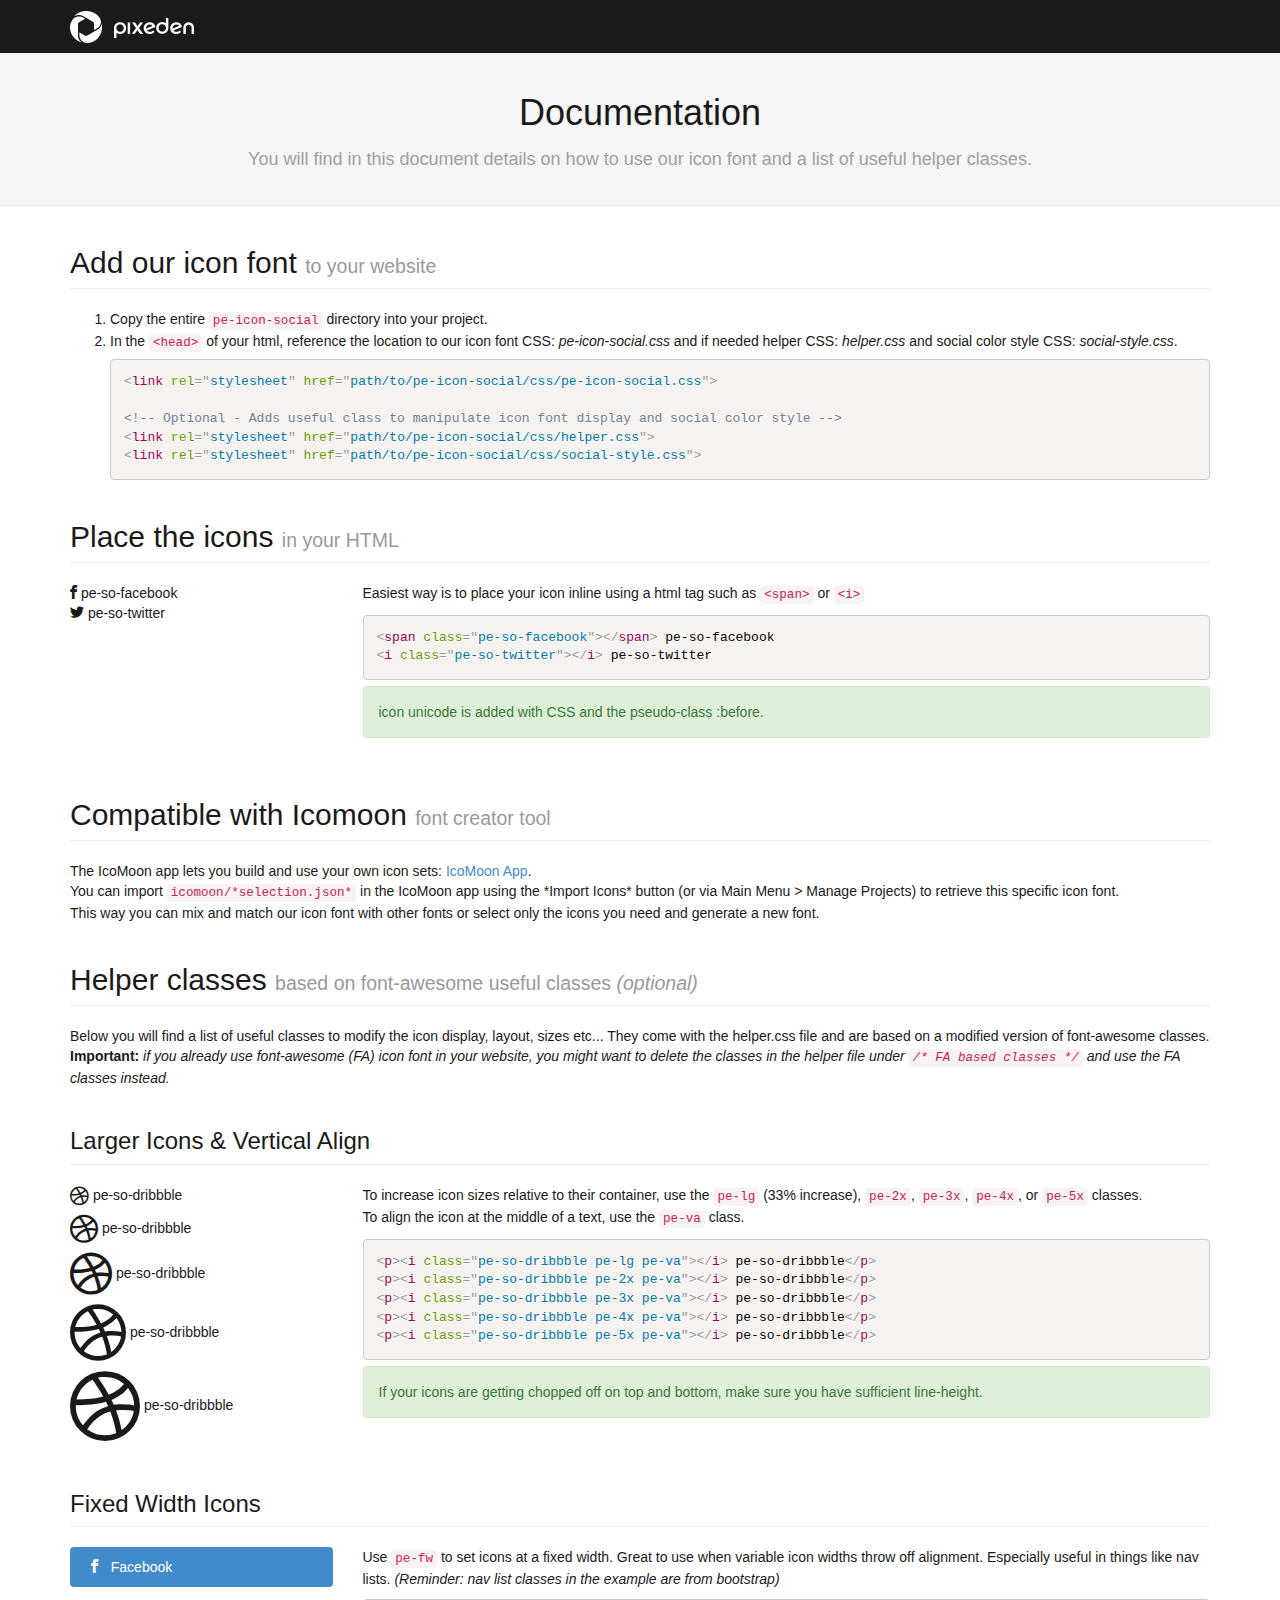
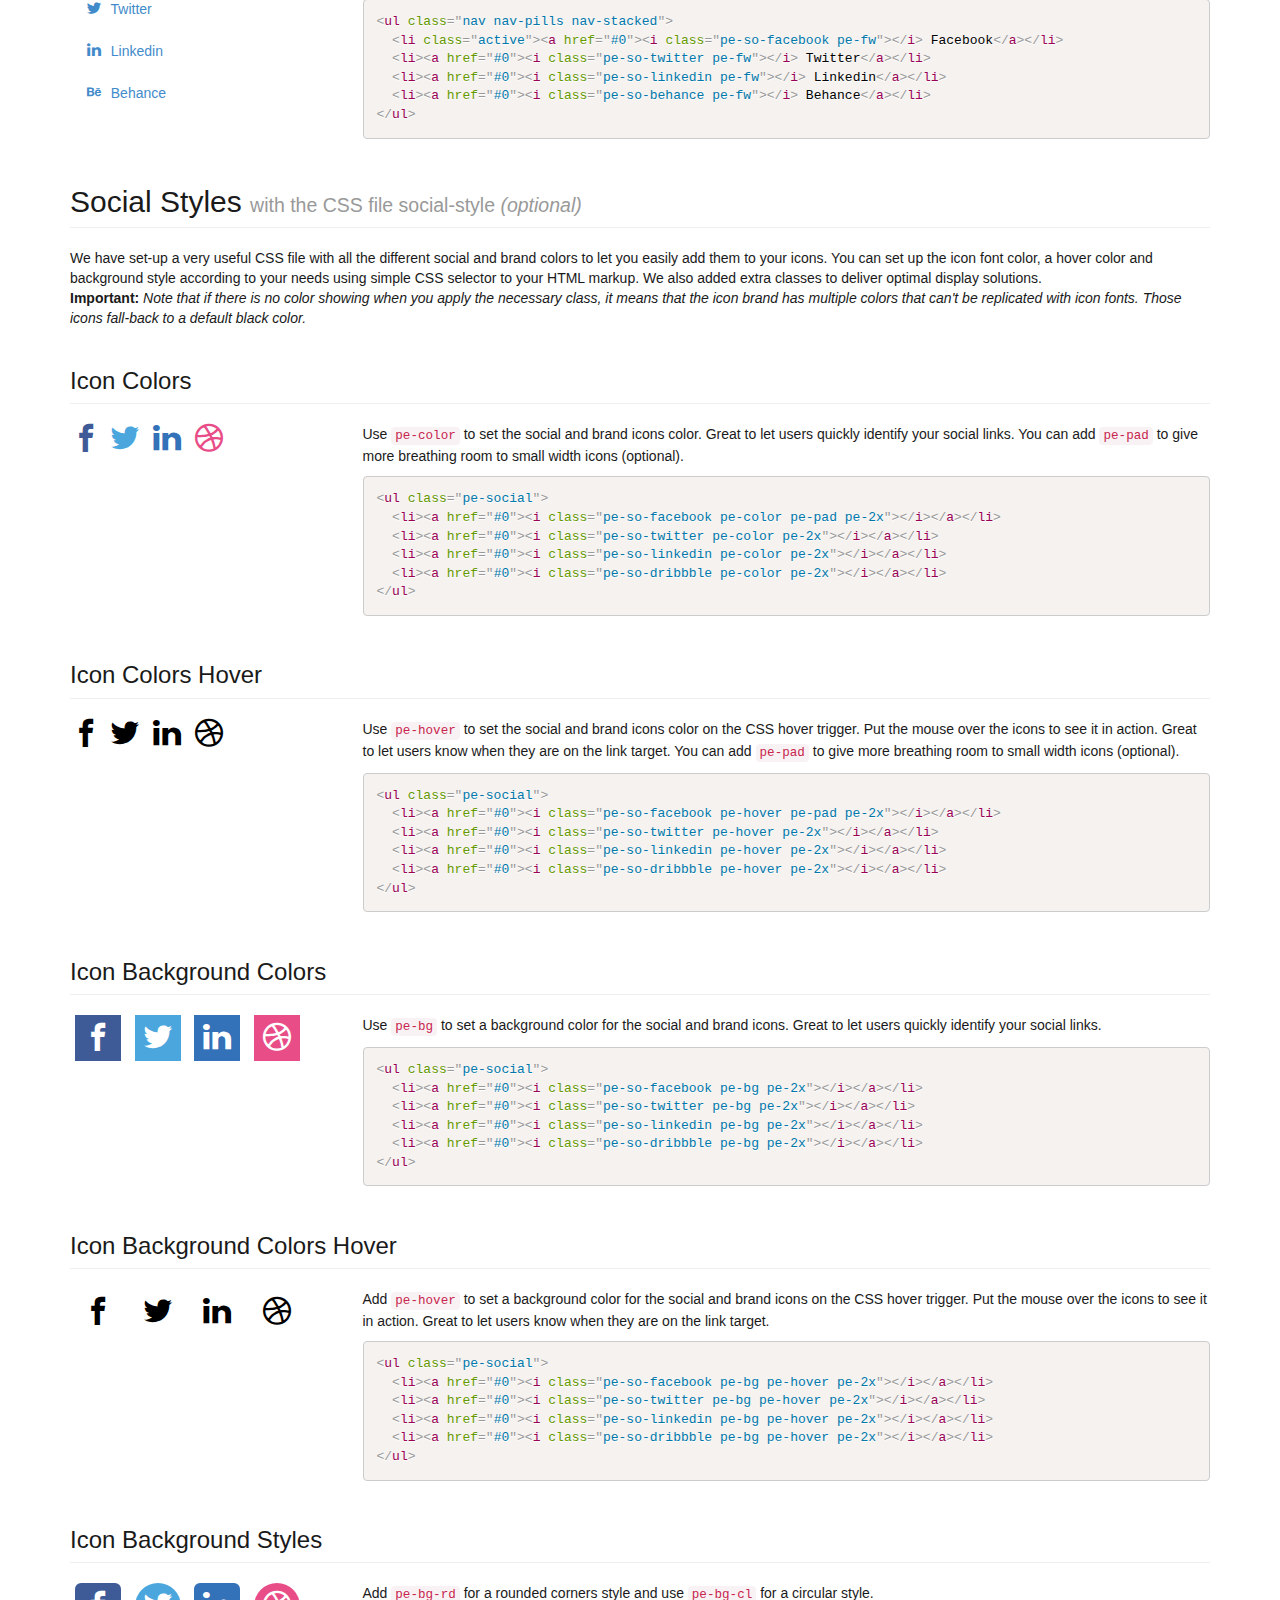
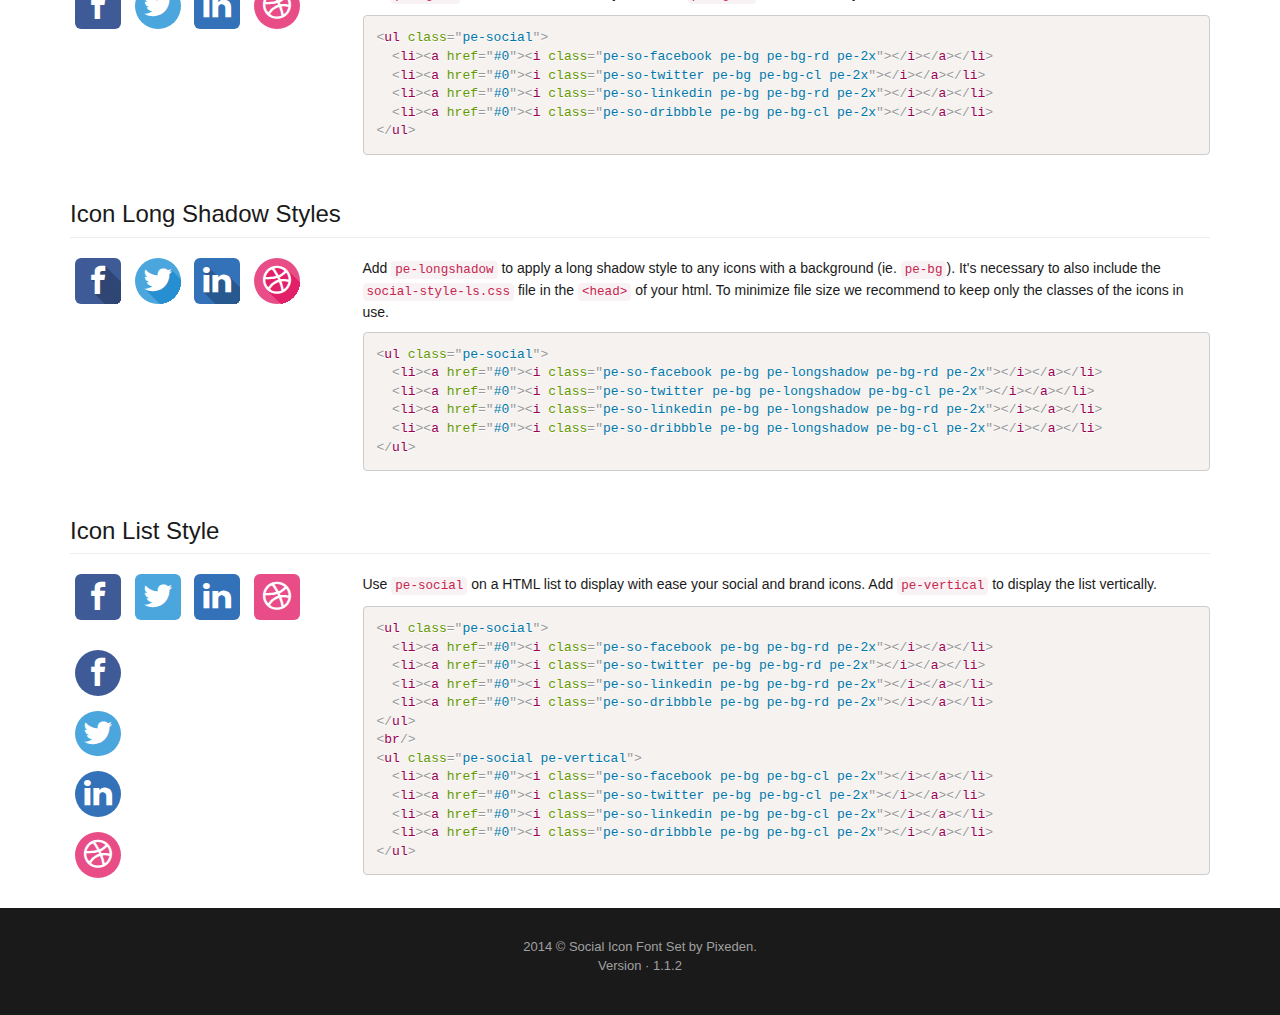
<file: social icons/Icon-font-social-PIXEDEN-v-1-1-2/documentation.html>
<!doctype html>
<html lang="en">
<head>
	<meta charset="UTF-8">
	<meta name="viewport" content="width=device-width, initial-scale=1.0">
	<title>Documentation Icon Font - Media Icons - by Pixeden.</title>

	<!-- Docs CSS -->
	<link href="assets/libs/css/bootstrap.min.css" rel="stylesheet" />
	<link href="assets/libs/css/bootstrap-select.css" rel="stylesheet" />
	<link href="assets/libs/css/prism.css" rel="stylesheet" />
	<link href="assets/docs/style.css" rel="stylesheet" />

	<!-- Icon font CSS -->
	<link href="assets/Pe-icon-social.css" rel="stylesheet" />
	<link href="pe-icon-social/css/helper.css" rel="stylesheet" />
	<link href="pe-icon-social/css/social-style.css" rel="stylesheet" />
  <link href="pe-icon-social/css/social-style-ls.css" rel="stylesheet" />

</head>
<body>

	<header id="top-bar">
		<div class="container">
			<img src="assets/images/logo.png" alt="logo"/>
		</div>
	</header> <!-- /top-bar -->

	<section id="hero_box">
		<div class="container">
			<h1>Documentation</h1>
      <p>You will find in this document details on how to use our icon font and a list of useful helper classes.</p>
			</div>
		</section> <!-- /hero_box -->

<section id="docs_box">
	<div class="container">
		<section id="default-css">
			<h2 class="page-header">Add our icon font <small>to your website</small></h2>
			<ol>
				<li>Copy the entire <code>pe-icon-social</code> directory into your project.</li>
				<li>
					In the <code>&lt;head&gt;</code> of your html, reference the location to our icon font CSS: <span class="italic">pe-icon-social.css</span> and if needed helper CSS: <span class="italic">helper.css</span> and social color style CSS: <span class="italic">social-style.css</span>.
<pre class="language-markup"><code>&lt;link rel=&quot;stylesheet&quot; href=&quot;path/to/pe-icon-social/css/pe-icon-social.css&quot;&gt;

&lt;!-- Optional - Adds useful class to manipulate icon font display and social color style --&gt;
&lt;link rel=&quot;stylesheet&quot; href=&quot;path/to/pe-icon-social/css/helper.css&quot;&gt;
&lt;link rel=&quot;stylesheet&quot; href=&quot;path/to/pe-icon-social/css/social-style.css&quot;&gt;
</code></pre>
				</li>
			</ol>
		</section>
		<section id="inline">
			<h2 class="page-header">Place the icons <small>in your HTML</small></h2>
			<div class="row">
				<div class="col-md-3 col-sm-4">
					<p>
						<span class="pe-so-facebook"></span> pe-so-facebook <br/>
						<i class="pe-so-twitter"></i> pe-so-twitter
					</p>
				</div>
				<div class="col-md-9 col-sm-8">
					<p>Easiest way is to place your icon inline using a html tag such as <code>&lt;span&gt;</code> or <code>&lt;i&gt;</code></p>
<pre class="language-markup">
<code>&lt;span class=&quot;pe-so-facebook&quot;&gt;&lt;/span&gt; pe-so-facebook
&lt;i class=&quot;pe-so-twitter&quot;&gt;&lt;/i&gt; pe-so-twitter</code></pre>
					<div class="alert alert-success"> icon unicode is added with CSS and the pseudo-class :before.</div>
				</div>
			</div>
		</section>

		<section id="icomoon">
		<h2 class="page-header">Compatible with Icomoon <small>font creator tool</small></h2>
    <p>The IcoMoon app lets you build and use your own icon sets: <a target="_blank" href="http://icomoon.io/app/">IcoMoon App</a>.<br>
		You can import <code>icomoon/*selection.json*</code> in the IcoMoon app using the *Import Icons* button (or via Main Menu > Manage Projects) to retrieve this specific icon font.<br>
    This way you can mix and match our icon font with other fonts or select only the icons you need and generate a new font.
    </p>
		</section>

		<section id="helper">
		<h2 class="page-header">Helper classes <small>based on font-awesome useful classes <span class="italic">(optional)</span></small></h2>
		<p> Below you will find a list of useful classes to modify the icon display, layout, sizes etc... They come with the helper.css file and are based on a modified version of font-awesome classes.
		<strong>Important:</strong> <span class="italic"> if you already use font-awesome (FA) icon font in your website, you might want to delete the classes in the helper file under <code>/* FA based classes */</code> and use the FA classes instead.</span></p>
		</section>

		<section id="larger">
		  <h3 class="page-header">Larger Icons &amp; Vertical Align </h2>
		  <div class="row">
		    <div class="col-md-3 col-sm-4">
		      <p><i class="pe-so-dribbble pe-lg pe-va"></i> pe-so-dribbble</p>
		      <p><i class="pe-so-dribbble pe-2x pe-va"></i> pe-so-dribbble</p>
		      <p><i class="pe-so-dribbble pe-3x pe-va"></i> pe-so-dribbble</p>
		      <p><i class="pe-so-dribbble pe-4x pe-va"></i> pe-so-dribbble</p>
		      <p><i class="pe-so-dribbble pe-5x pe-va"></i> pe-so-dribbble</p>
		    </div>
		    <div class="col-md-9 col-sm-8">
		      <p>
		        To increase icon sizes relative to their container, use the <code>pe-lg</code> (33% increase), <code>pe-2x</code>,
		        <code>pe-3x</code>, <code>pe-4x</code>, or <code>pe-5x</code> classes.<br/>
		        To align the icon at the middle of a text, use the <code>pe-va</code> class.
		      </p>
<pre class="language-markup"><code>&lt;p&gt;&lt;i class=&quot;pe-so-dribbble pe-lg pe-va&quot;&gt;&lt;/i&gt; pe-so-dribbble&lt;/p&gt;
&lt;p&gt;&lt;i class=&quot;pe-so-dribbble pe-2x pe-va&quot;&gt;&lt;/i&gt; pe-so-dribbble&lt;/p&gt;
&lt;p&gt;&lt;i class=&quot;pe-so-dribbble pe-3x pe-va&quot;&gt;&lt;/i&gt; pe-so-dribbble&lt;/p&gt;
&lt;p&gt;&lt;i class=&quot;pe-so-dribbble pe-4x pe-va&quot;&gt;&lt;/i&gt; pe-so-dribbble&lt;/p&gt;
&lt;p&gt;&lt;i class=&quot;pe-so-dribbble pe-5x pe-va&quot;&gt;&lt;/i&gt; pe-so-dribbble&lt;/p&gt;
</code></pre>
		      <div class="alert alert-success">
		        If your icons are getting chopped off on top and bottom, make sure you have
		        sufficient line-height.
		      </div>
		    </div>
		  </div>
		</section>


<section id="fixed-width">
  <h3 class="page-header">Fixed Width Icons</h2>
  <div class="row">
    <div class="col-md-3 col-sm-4">
      <ul class="nav nav-pills nav-stacked margin-bottom">
        <li class="active"><a href="#0"><i class="pe-so-facebook pe-fw"></i>&nbsp; Facebook</a></li>
        <li><a href="#0"><i class="pe-so-twitter pe-fw"></i>&nbsp; Twitter</a></li>
        <li><a href="#0"><i class="pe-so-linkedin pe-fw"></i>&nbsp; Linkedin</a></li>
        <li><a href="#0"><i class="pe-so-behance pe-fw"></i>&nbsp; Behance</a></li>
      </ul>
    </div>
    <div class="col-md-9 col-sm-8">
      <p>
        Use <code>pe-fw</code> to set icons at a fixed width. Great to use when variable icon widths throw off alignment.
        Especially useful in things like nav lists. <span class="italic">(Reminder: nav list classes in the example are from bootstrap)</span>
      </p>
<pre class="language-markup"><code>&lt;ul class="nav nav-pills nav-stacked"&gt;
  &lt;li class="active"&gt;&lt;a href="#0"&gt;&lt;i class="pe-so-facebook pe-fw"&gt;&lt;/i&gt; Facebook&lt;/a&gt;&lt;/li&gt;
  &lt;li&gt;&lt;a href="#0"&gt;&lt;i class="pe-so-twitter pe-fw"&gt;&lt;/i&gt; Twitter&lt;/a&gt;&lt;/li&gt;
  &lt;li&gt;&lt;a href="#0"&gt;&lt;i class="pe-so-linkedin pe-fw"&gt;&lt;/i&gt; Linkedin&lt;/a&gt;&lt;/li&gt;
  &lt;li&gt;&lt;a href="#0"&gt;&lt;i class="pe-so-behance pe-fw"&gt;&lt;/i&gt; Behance&lt;/a&gt;&lt;/li&gt;
&lt;/ul&gt;</code></pre>
    </div>
  </div>
</section>

<section id="helper">
<h2 class="page-header">Social Styles <small>with the CSS file social-style <span class="italic"> (optional)</span></small></h2>
<p> We have set-up a very useful CSS file with all the different social and brand colors to let you easily add them to your icons.
	You can set up the icon font color, a hover color and background style according to your needs using simple CSS selector to your HTML markup. We also added extra classes to deliver optimal display solutions.<br/>
<strong>Important:</strong> <span class="italic"> Note that if there is no color showing when you apply the necessary class, it means that the icon brand has multiple colors that can't be replicated with icon fonts. Those icons fall-back to a default black color.</p>
</section>

<section id="social-colors">
  <h3 class="page-header">Icon Colors</h2>
  <div class="row">
    <div class="col-md-3 col-sm-4">
      <ul class="pe-social">
        <li><a href="#0"><i class="pe-so-facebook pe-color pe-pad pe-2x"></i></a></li>
        <li><a href="#0"><i class="pe-so-twitter pe-color pe-2x"></i></a></li>
        <li><a href="#0"><i class="pe-so-linkedin pe-color pe-2x"></i></a></li>
        <li><a href="#0"><i class="pe-so-dribbble pe-color pe-2x"></i></a></li>
      </ul>
    </div>
    <div class="col-md-9 col-sm-8">
      <p>
        Use <code>pe-color</code> to set the social and brand icons color. Great to let users quickly identify your social links. You can add <code>pe-pad</code> to give more breathing room to small width icons (optional).
      </p>
<pre class="language-markup"><code>&lt;ul class="pe-social"&gt;
  &lt;li&gt;&lt;a href="#0"&gt;&lt;i class="pe-so-facebook pe-color pe-pad pe-2x"&gt;&lt;/i&gt;&lt;/a&gt;&lt;/li&gt;
  &lt;li&gt;&lt;a href="#0"&gt;&lt;i class="pe-so-twitter pe-color pe-2x"&gt;&lt;/i&gt;&lt;/a&gt;&lt;/li&gt;
  &lt;li&gt;&lt;a href="#0"&gt;&lt;i class="pe-so-linkedin pe-color pe-2x"&gt;&lt;/i&gt;&lt;/a&gt;&lt;/li&gt;
  &lt;li&gt;&lt;a href="#0"&gt;&lt;i class="pe-so-dribbble pe-color pe-2x"&gt;&lt;/i&gt;&lt;/a&gt;&lt;/li&gt;
&lt;/ul&gt;</code></pre>
    </div>
  </div>
</section>

<section id="social-colors-hover">
  <h3 class="page-header">Icon Colors Hover</h2>
  <div class="row">
    <div class="col-md-3 col-sm-4">
      <ul class="pe-social">
        <li><a href="#0"><i class="pe-so-facebook pe-hover pe-pad pe-2x"></i></a></li>
        <li><a href="#0"><i class="pe-so-twitter pe-hover pe-2x"></i></a></li>
        <li><a href="#0"><i class="pe-so-linkedin pe-hover pe-2x"></i></a></li>
        <li><a href="#0"><i class="pe-so-dribbble pe-hover pe-2x"></i></a></li>
      </ul>
    </div>
    <div class="col-md-9 col-sm-8">
      <p>
        Use <code>pe-hover</code> to set the social and brand icons color on the CSS hover trigger. Put the mouse over the icons to see it in action. Great to let users know when they are on the link target. You can add <code>pe-pad</code> to give more breathing room to small width icons (optional).
      </p>
<pre class="language-markup"><code>&lt;ul class="pe-social"&gt;
  &lt;li&gt;&lt;a href="#0"&gt;&lt;i class="pe-so-facebook pe-hover pe-pad pe-2x"&gt;&lt;/i&gt;&lt;/a&gt;&lt;/li&gt;
  &lt;li&gt;&lt;a href="#0"&gt;&lt;i class="pe-so-twitter pe-hover pe-2x"&gt;&lt;/i&gt;&lt;/a&gt;&lt;/li&gt;
  &lt;li&gt;&lt;a href="#0"&gt;&lt;i class="pe-so-linkedin pe-hover pe-2x"&gt;&lt;/i&gt;&lt;/a&gt;&lt;/li&gt;
  &lt;li&gt;&lt;a href="#0"&gt;&lt;i class="pe-so-dribbble pe-hover pe-2x"&gt;&lt;/i&gt;&lt;/a&gt;&lt;/li&gt;
&lt;/ul&gt;</code></pre>
    </div>
  </div>
</section>

<section id="social-colors-background">
  <h3 class="page-header">Icon Background Colors</h2>
  <div class="row">
    <div class="col-md-3 col-sm-4">
      <ul class="pe-social">
        <li><a href="#0"><i class="pe-so-facebook pe-bg pe-2x"></i></a></li>
        <li><a href="#0"><i class="pe-so-twitter pe-bg pe-2x"></i></a></li>
        <li><a href="#0"><i class="pe-so-linkedin pe-bg pe-2x"></i></a></li>
        <li><a href="#0"><i class="pe-so-dribbble pe-bg pe-2x"></i></a></li>
      </ul>
    </div>
    <div class="col-md-9 col-sm-8">
      <p>
        Use <code>pe-bg</code> to set a background color for the social and brand icons. Great to let users quickly identify your social links.
      </p>
<pre class="language-markup"><code>&lt;ul class="pe-social"&gt;
  &lt;li&gt;&lt;a href="#0"&gt;&lt;i class="pe-so-facebook pe-bg pe-2x"&gt;&lt;/i&gt;&lt;/a&gt;&lt;/li&gt;
  &lt;li&gt;&lt;a href="#0"&gt;&lt;i class="pe-so-twitter pe-bg pe-2x"&gt;&lt;/i&gt;&lt;/a&gt;&lt;/li&gt;
  &lt;li&gt;&lt;a href="#0"&gt;&lt;i class="pe-so-linkedin pe-bg pe-2x"&gt;&lt;/i&gt;&lt;/a&gt;&lt;/li&gt;
  &lt;li&gt;&lt;a href="#0"&gt;&lt;i class="pe-so-dribbble pe-bg pe-2x"&gt;&lt;/i&gt;&lt;/a&gt;&lt;/li&gt;
&lt;/ul&gt;</code></pre>
    </div>
  </div>
</section>

<section id="social-colors-background-hover">
  <h3 class="page-header">Icon Background Colors Hover</h2>
  <div class="row">
    <div class="col-md-3 col-sm-4">
      <ul class="pe-social">
        <li><a href="#0"><i class="pe-so-facebook pe-bg pe-hover pe-2x"></i></a></li>
        <li><a href="#0"><i class="pe-so-twitter pe-bg pe-hover pe-2x"></i></a></li>
        <li><a href="#0"><i class="pe-so-linkedin pe-bg pe-hover pe-2x"></i></a></li>
        <li><a href="#0"><i class="pe-so-dribbble pe-bg pe-hover pe-2x"></i></a></li>
      </ul>
    </div>
    <div class="col-md-9 col-sm-8">
      <p>
        Add <code>pe-hover</code> to set a background color for the social and brand icons on the CSS hover trigger. Put the mouse over the icons to see it in action. Great to let users know when they are on the link target.
      </p>
<pre class="language-markup"><code>&lt;ul class="pe-social"&gt;
  &lt;li&gt;&lt;a href="#0"&gt;&lt;i class="pe-so-facebook pe-bg pe-hover pe-2x"&gt;&lt;/i&gt;&lt;/a&gt;&lt;/li&gt;
  &lt;li&gt;&lt;a href="#0"&gt;&lt;i class="pe-so-twitter pe-bg pe-hover pe-2x"&gt;&lt;/i&gt;&lt;/a&gt;&lt;/li&gt;
  &lt;li&gt;&lt;a href="#0"&gt;&lt;i class="pe-so-linkedin pe-bg pe-hover pe-2x"&gt;&lt;/i&gt;&lt;/a&gt;&lt;/li&gt;
  &lt;li&gt;&lt;a href="#0"&gt;&lt;i class="pe-so-dribbble pe-bg pe-hover pe-2x"&gt;&lt;/i&gt;&lt;/a&gt;&lt;/li&gt;
&lt;/ul&gt;</code></pre>
    </div>
  </div>
</section>

<section id="social-background-styles">
  <h3 class="page-header">Icon Background Styles</h2>
  <div class="row">
    <div class="col-md-3 col-sm-4">
      <ul class="pe-social">
        <li><a href="#0"><i class="pe-so-facebook pe-bg pe-bg-rd pe-2x"></i></a></li>
        <li><a href="#0"><i class="pe-so-twitter pe-bg pe-bg-cl pe-2x"></i></a></li>
        <li><a href="#0"><i class="pe-so-linkedin pe-bg pe-bg-rd pe-2x"></i></a></li>
        <li><a href="#0"><i class="pe-so-dribbble pe-bg pe-bg-cl pe-2x"></i></a></li>
      </ul>
    </div>
    <div class="col-md-9 col-sm-8">
      <p>
        Add <code>pe-bg-rd</code> for a rounded corners style and use <code>pe-bg-cl</code> for a circular style.
      </p>
<pre class="language-markup"><code>&lt;ul class="pe-social"&gt;
  &lt;li&gt;&lt;a href="#0"&gt;&lt;i class="pe-so-facebook pe-bg pe-bg-rd pe-2x"&gt;&lt;/i&gt;&lt;/a&gt;&lt;/li&gt;
  &lt;li&gt;&lt;a href="#0"&gt;&lt;i class="pe-so-twitter pe-bg pe-bg-cl pe-2x"&gt;&lt;/i&gt;&lt;/a&gt;&lt;/li&gt;
  &lt;li&gt;&lt;a href="#0"&gt;&lt;i class="pe-so-linkedin pe-bg pe-bg-rd pe-2x"&gt;&lt;/i&gt;&lt;/a&gt;&lt;/li&gt;
  &lt;li&gt;&lt;a href="#0"&gt;&lt;i class="pe-so-dribbble pe-bg pe-bg-cl pe-2x"&gt;&lt;/i&gt;&lt;/a&gt;&lt;/li&gt;
&lt;/ul&gt;</code></pre>
    </div>
  </div>
</section>

<section id="social-background-styles">
  <h3 class="page-header">Icon Long Shadow Styles</h2>
  <div class="row">
    <div class="col-md-3 col-sm-4">
      <ul class="pe-social">
        <li><a href="#0"><i class="pe-so-facebook pe-bg pe-longshadow pe-bg-rd pe-2x"></i></a></li>
        <li><a href="#0"><i class="pe-so-twitter pe-bg pe-longshadow pe-bg-cl pe-2x"></i></a></li>
        <li><a href="#0"><i class="pe-so-linkedin pe-bg pe-longshadow pe-bg-rd pe-2x"></i></a></li>
        <li><a href="#0"><i class="pe-so-dribbble pe-bg pe-longshadow pe-bg-cl pe-2x"></i></a></li>
      </ul>
    </div>
    <div class="col-md-9 col-sm-8">
      <p>
        Add <code>pe-longshadow</code> to apply a long shadow style to any icons with a background (ie. <code>pe-bg</code>). It's necessary to also include the <code>social-style-ls.css</code> file in the <code>&lt;head&gt;</code> of your html. To minimize file size we recommend to keep only the classes of the icons in use.
      </p>
<pre class="language-markup"><code>&lt;ul class="pe-social"&gt;
  &lt;li&gt;&lt;a href="#0"&gt;&lt;i class="pe-so-facebook pe-bg pe-longshadow pe-bg-rd pe-2x"&gt;&lt;/i&gt;&lt;/a&gt;&lt;/li&gt;
  &lt;li&gt;&lt;a href="#0"&gt;&lt;i class="pe-so-twitter pe-bg pe-longshadow pe-bg-cl pe-2x"&gt;&lt;/i&gt;&lt;/a&gt;&lt;/li&gt;
  &lt;li&gt;&lt;a href="#0"&gt;&lt;i class="pe-so-linkedin pe-bg pe-longshadow pe-bg-rd pe-2x"&gt;&lt;/i&gt;&lt;/a&gt;&lt;/li&gt;
  &lt;li&gt;&lt;a href="#0"&gt;&lt;i class="pe-so-dribbble pe-bg pe-longshadow pe-bg-cl pe-2x"&gt;&lt;/i&gt;&lt;/a&gt;&lt;/li&gt;
&lt;/ul&gt;</code></pre>
    </div>
  </div>
</section>

<section id="social-list-style">
  <h3 class="page-header">Icon List Style</h2>
  <div class="row">
    <div class="col-md-3 col-sm-4">
      <ul class="pe-social">
        <li><a href="#0"><i class="pe-so-facebook pe-bg pe-bg-rd pe-2x"></i></a></li>
        <li><a href="#0"><i class="pe-so-twitter pe-bg pe-bg-rd pe-2x"></i></a></li>
        <li><a href="#0"><i class="pe-so-linkedin pe-bg pe-bg-rd pe-2x"></i></a></li>
        <li><a href="#0"><i class="pe-so-dribbble pe-bg pe-bg-rd pe-2x"></i></a></li>
      </ul>
      <br/>    	
      <ul class="pe-social pe-vertical">
        <li><a href="#0"><i class="pe-so-facebook pe-bg pe-bg-cl pe-2x"></i></a></li>
        <li><a href="#0"><i class="pe-so-twitter pe-bg pe-bg-cl pe-2x"></i></a></li>
        <li><a href="#0"><i class="pe-so-linkedin pe-bg pe-bg-cl pe-2x"></i></a></li>
        <li><a href="#0"><i class="pe-so-dribbble pe-bg pe-bg-cl pe-2x"></i></a></li>
      </ul>
    </div>
    <div class="col-md-9 col-sm-8">
      <p>
        Use <code>pe-social</code> on a HTML list to display with ease your social and brand icons. Add <code>pe-vertical</code> to display the list vertically.
      </p>
<pre class="language-markup"><code>&lt;ul class="pe-social"&gt;
  &lt;li&gt;&lt;a href="#0"&gt;&lt;i class="pe-so-facebook pe-bg pe-bg-rd pe-2x"&gt;&lt;/i&gt;&lt;/a&gt;&lt;/li&gt;
  &lt;li&gt;&lt;a href="#0"&gt;&lt;i class="pe-so-twitter pe-bg pe-bg-rd pe-2x"&gt;&lt;/i&gt;&lt;/a&gt;&lt;/li&gt;
  &lt;li&gt;&lt;a href="#0"&gt;&lt;i class="pe-so-linkedin pe-bg pe-bg-rd pe-2x"&gt;&lt;/i&gt;&lt;/a&gt;&lt;/li&gt;
  &lt;li&gt;&lt;a href="#0"&gt;&lt;i class="pe-so-dribbble pe-bg pe-bg-rd pe-2x"&gt;&lt;/i&gt;&lt;/a&gt;&lt;/li&gt;
&lt;/ul&gt;
&lt;br/&gt;
&lt;ul class="pe-social pe-vertical"&gt;
  &lt;li&gt;&lt;a href="#0"&gt;&lt;i class="pe-so-facebook pe-bg pe-bg-cl pe-2x"&gt;&lt;/i&gt;&lt;/a&gt;&lt;/li&gt;
  &lt;li&gt;&lt;a href="#0"&gt;&lt;i class="pe-so-twitter pe-bg pe-bg-cl pe-2x"&gt;&lt;/i&gt;&lt;/a&gt;&lt;/li&gt;
  &lt;li&gt;&lt;a href="#0"&gt;&lt;i class="pe-so-linkedin pe-bg pe-bg-cl pe-2x"&gt;&lt;/i&gt;&lt;/a&gt;&lt;/li&gt;
  &lt;li&gt;&lt;a href="#0"&gt;&lt;i class="pe-so-dribbble pe-bg pe-bg-cl pe-2x"&gt;&lt;/i&gt;&lt;/a&gt;&lt;/li&gt;
&lt;/ul&gt;
</code></pre>
    </div>
  </div>
</section>


	</div> <!-- /container-->
</section> <!-- /hero_box -->




<footer class="main-footer">
  <div class="container">
    <p>
      2014 © Social Icon Font Set by Pixeden.
      <br/> Version · 1.1.2
    </p>
  </div>
</footer>

</div> <!-- /wrapper -->





<!-- Scripts -->
<script type="text/javascript" src="assets/libs/js/prism.js"></script>

</body>
</html>
</file>
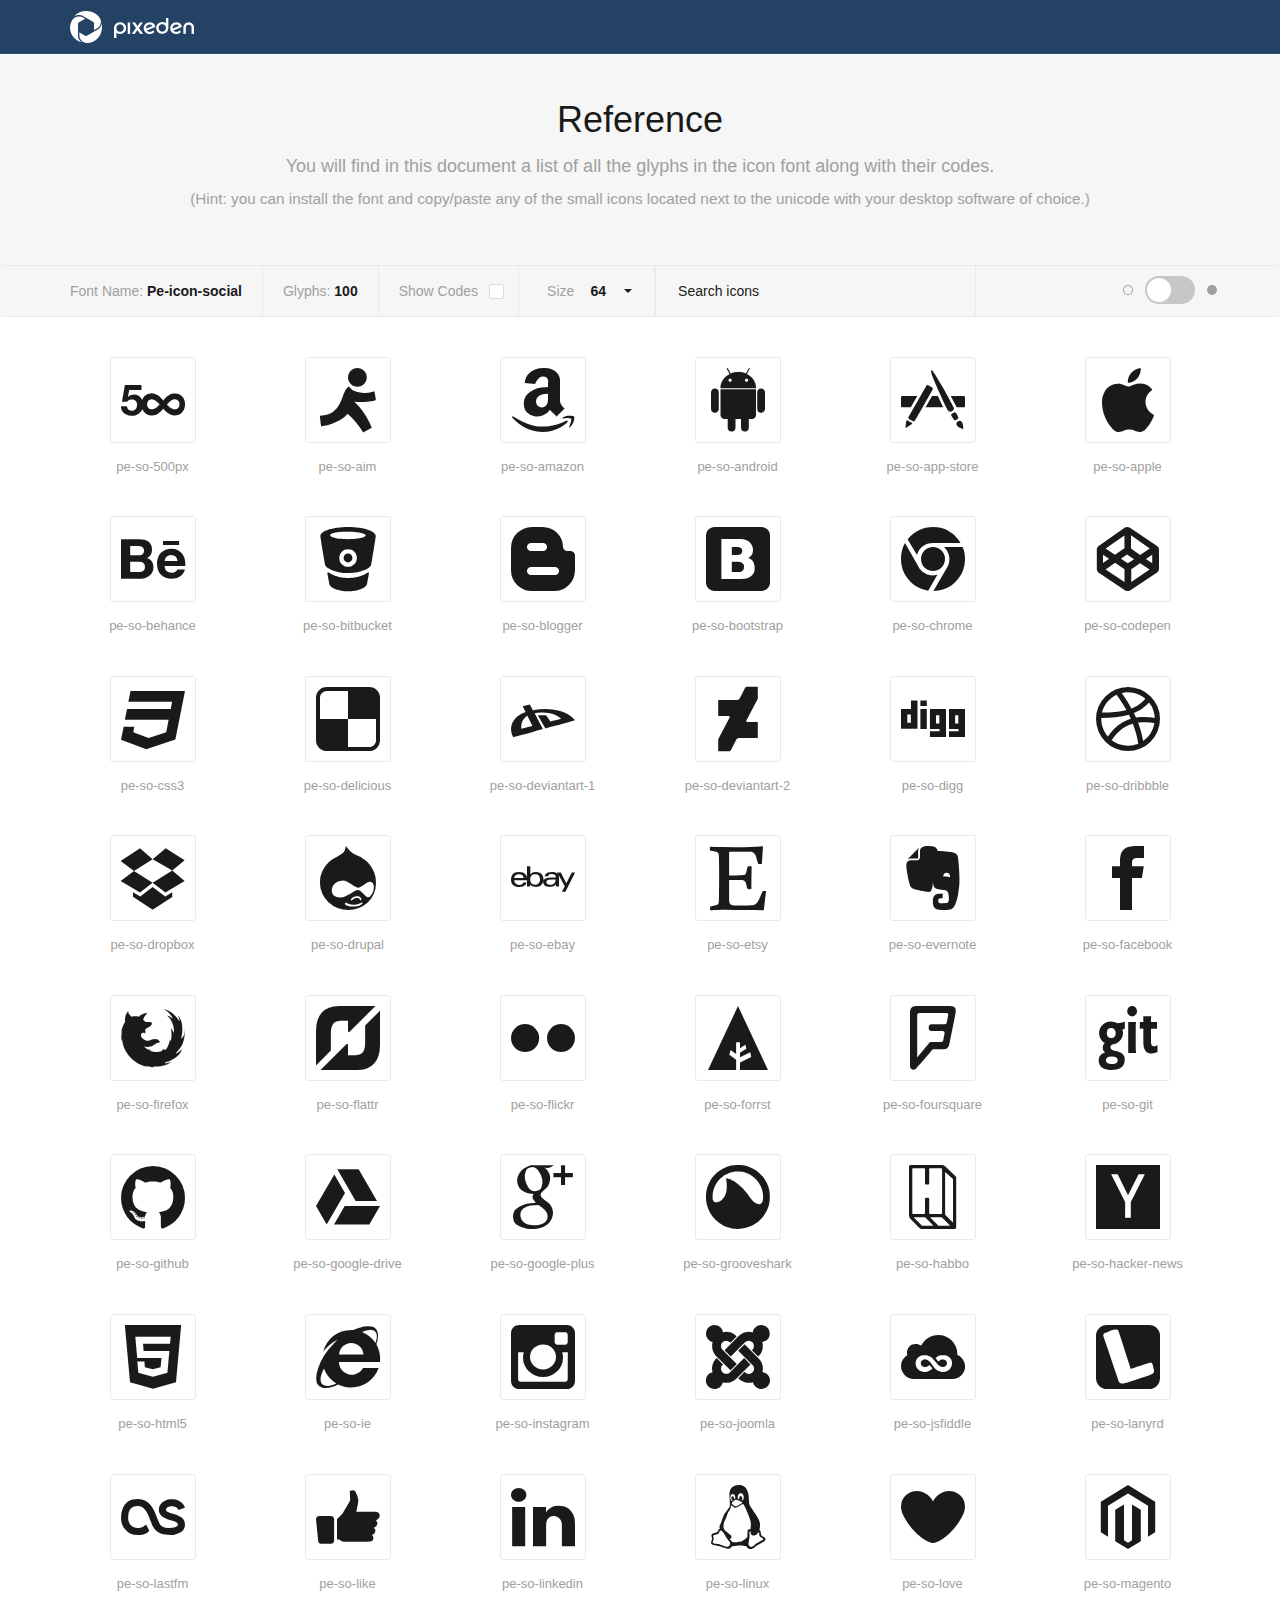
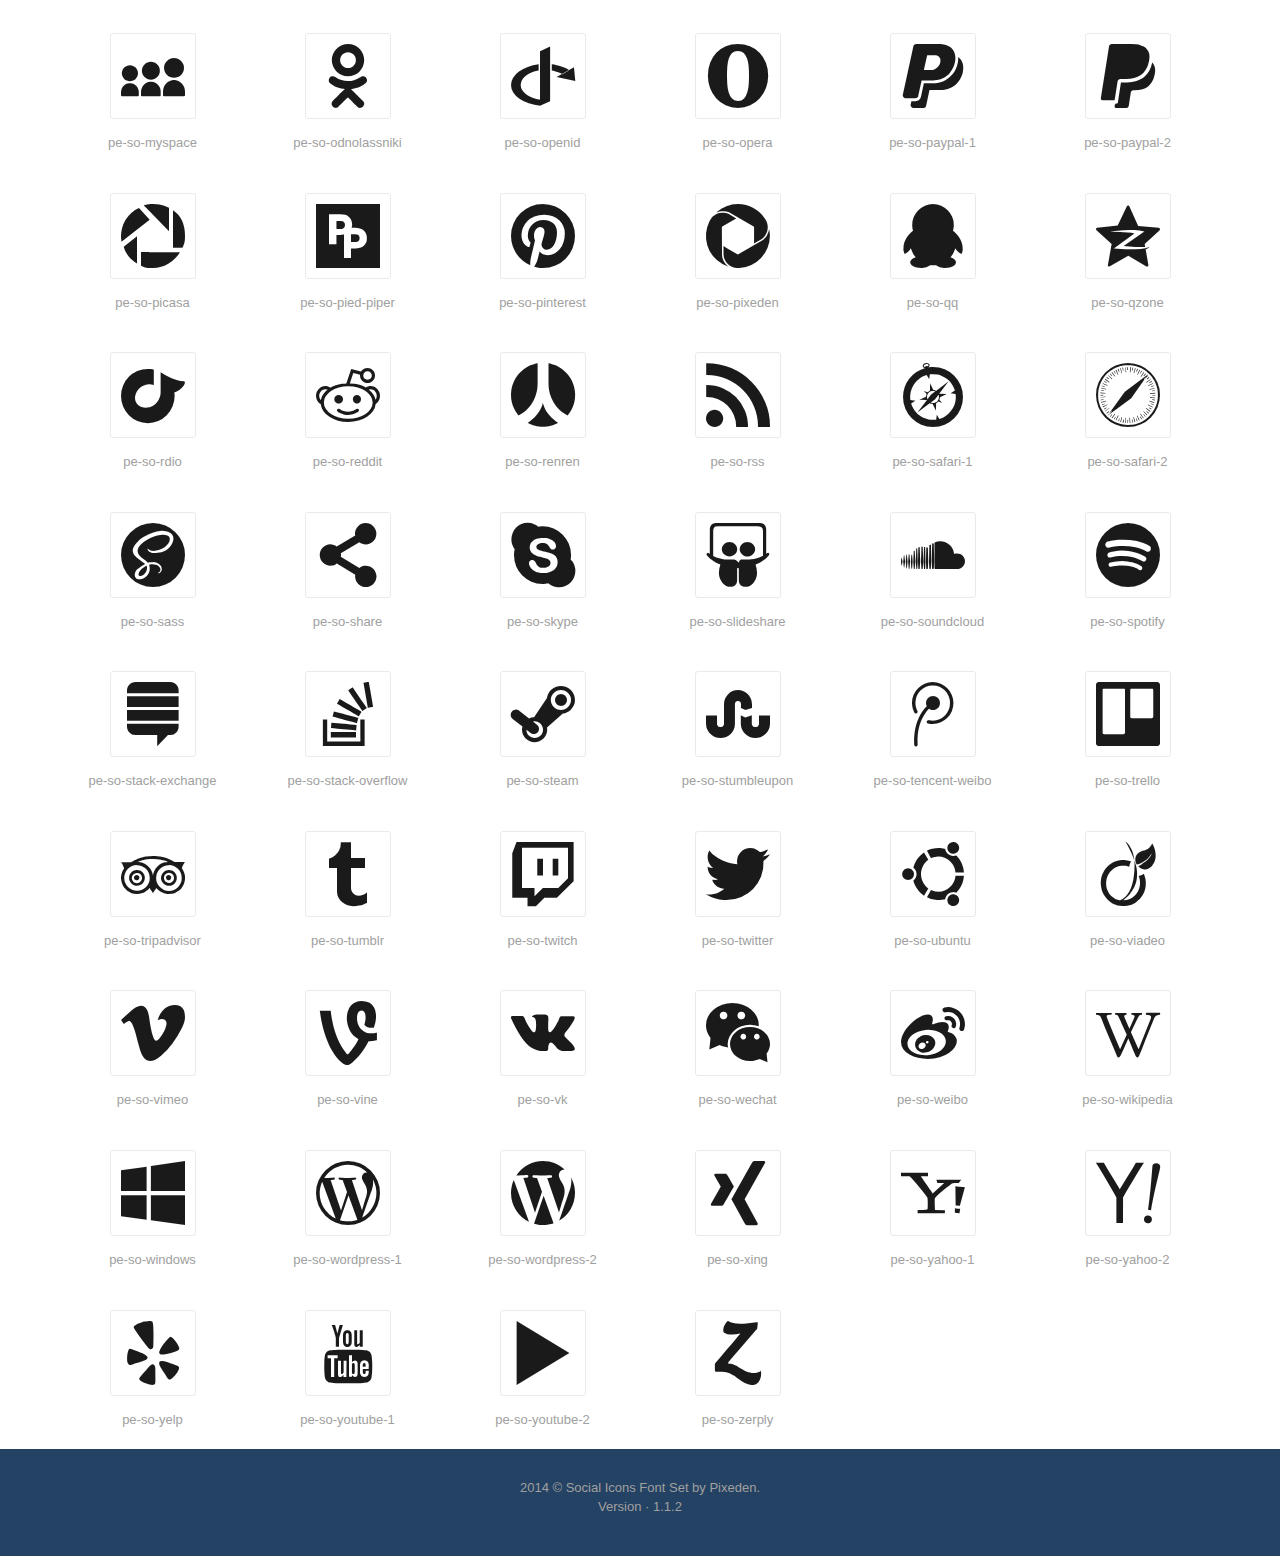
<file: social icons/Icon-font-social-PIXEDEN-v-1-1-2/reference.html>
<!DOCTYPE html>
<html>
  <head>
    <meta name="viewport" content="width=device-width, initial-scale=1.0">
    <meta charset="UTF-8">
    <title>Demo Icon Font - Social Icons - by Pixeden.</title>
    <link rel="stylesheet" href="assets/libs/css/bootstrap.min.css">
    <link rel="stylesheet" href="assets/libs/css/bootstrap-select.css">
    <link rel="stylesheet" href="assets/refs/style.css">
    <link rel="stylesheet" href="assets/refs/social-style-ref.css" />
    <link rel="stylesheet" href="assets/Pe-icon-social.css">
    <link rel="stylesheet" href="assets/Pe-icon-set-interface.css">
  </head>
  <body>
  <header id="top-bar">
    <div class="container">
      <img src="assets/images/logo.png" alt="logo"/>
    </div>
  </header> <!-- /top-bar -->

<section id="hero_box">
  <div class="container">
    <h1>Reference</h1>
    <p>You will find in this document a list of all the glyphs in the icon font along with their codes. <br/>
      <small>(Hint: you can install the font and copy/paste any of the small icons located next to the unicode with your desktop software of choice.)</small>
    </p>
  </section> <!-- /hero_box -->

    <section id="font_options_bar">
      <nav id="nav" role="navigation" class="navbar navbar-default font_options">
        <div class="container">
          <div class="navbar-header">
            <button type="button" data-toggle="collapse" data-target="#bs-example-navbar-collapse-1" class="navbar-toggle collapsed"><span class="sr-only">Toggle options</span><span class="mobile-more"></span></button><span>Font Name: <strong>Pe-icon-social</strong></span>
          </div>
          <div id="bs-example-navbar-collapse-1" class="collapse navbar-collapse">
            <ul class="nav navbar-nav">
              <li>Glyphs: <strong>100</strong></li>
              <li class="code_select">
                <input id="chkbx-1" type="checkbox" class="checkbox">
                <label for="chkbx-1">Show Codes</label>
              </li>
              <li class="size_select">
                <select class="selectpicker">
                  <option value="16">16</option>
                  <option value="32">32</option>
                  <option value="48">48</option>
                  <option value="64" selected>64</option>
                  <option value="80">80</option>
                  <option value="96">96</option>
                  <option value="112">112</option>
                  <option value="128">128</option>
                </select>
              </li>
              <li class="icons-search">
                <input id="search-show" type="checkbox">
                <label for="search-show"><span class="pe-is-i-search"></span></label>
                <input id="search" type="text" placeholder="Search icons">
              </li>
            </ul><span class="bg-switch pull-right">
              <input id="s1" type="checkbox" class="sw">
              <label for="s1" class="switch"><span class="bg_circle"></span></label></span>
          </div>
        </div>
      </nav>
    </section>
    <section id="content">
      <div class="container">
        <p id="search-empty">There's no match for your search: <strong></strong></p>
        <div id="all-icons" class="row">
          <div class="font-icon-list col-md-2 col-sm-3 col-xs-6 col-xs-6">
            <div class="font-icon-detail"><span class="pe-so-500px"></span>
              <input type="text" readonly value="pe-so-500px" class="font-icon-name">
            </div>
            <fieldset class="font-icon-code">
              <input type="text" readonly value="e600" class="code-value">
              <input type="text" readonly maxlength="1" value="" class="unicode">
              <input type="text" readonly value="&amp;#xe600" class="unicode-text">
            </fieldset>
          </div>
          <div class="font-icon-list col-md-2 col-sm-3 col-xs-6 col-xs-6">
            <div class="font-icon-detail"><span class="pe-so-aim"></span>
              <input type="text" readonly value="pe-so-aim" class="font-icon-name">
            </div>
            <fieldset class="font-icon-code">
              <input type="text" readonly value="e601" class="code-value">
              <input type="text" readonly maxlength="1" value="" class="unicode">
              <input type="text" readonly value="&amp;#xe601" class="unicode-text">
            </fieldset>
          </div>
          <div class="font-icon-list col-md-2 col-sm-3 col-xs-6 col-xs-6">
            <div class="font-icon-detail"><span class="pe-so-amazon"></span>
              <input type="text" readonly value="pe-so-amazon" class="font-icon-name">
            </div>
            <fieldset class="font-icon-code">
              <input type="text" readonly value="e602" class="code-value">
              <input type="text" readonly maxlength="1" value="" class="unicode">
              <input type="text" readonly value="&amp;#xe602" class="unicode-text">
            </fieldset>
          </div>
          <div class="font-icon-list col-md-2 col-sm-3 col-xs-6 col-xs-6">
            <div class="font-icon-detail"><span class="pe-so-android"></span>
              <input type="text" readonly value="pe-so-android" class="font-icon-name">
            </div>
            <fieldset class="font-icon-code">
              <input type="text" readonly value="e603" class="code-value">
              <input type="text" readonly maxlength="1" value="" class="unicode">
              <input type="text" readonly value="&amp;#xe603" class="unicode-text">
            </fieldset>
          </div>
          <div class="font-icon-list col-md-2 col-sm-3 col-xs-6 col-xs-6">
            <div class="font-icon-detail"><span class="pe-so-app-store"></span>
              <input type="text" readonly value="pe-so-app-store" class="font-icon-name">
            </div>
            <fieldset class="font-icon-code">
              <input type="text" readonly value="e604" class="code-value">
              <input type="text" readonly maxlength="1" value="" class="unicode">
              <input type="text" readonly value="&amp;#xe604" class="unicode-text">
            </fieldset>
          </div>
          <div class="font-icon-list col-md-2 col-sm-3 col-xs-6 col-xs-6">
            <div class="font-icon-detail"><span class="pe-so-apple"></span>
              <input type="text" readonly value="pe-so-apple" class="font-icon-name">
            </div>
            <fieldset class="font-icon-code">
              <input type="text" readonly value="e605" class="code-value">
              <input type="text" readonly maxlength="1" value="" class="unicode">
              <input type="text" readonly value="&amp;#xe605" class="unicode-text">
            </fieldset>
          </div>
          <div class="font-icon-list col-md-2 col-sm-3 col-xs-6 col-xs-6">
            <div class="font-icon-detail"><span class="pe-so-behance"></span>
              <input type="text" readonly value="pe-so-behance" class="font-icon-name">
            </div>
            <fieldset class="font-icon-code">
              <input type="text" readonly value="e606" class="code-value">
              <input type="text" readonly maxlength="1" value="" class="unicode">
              <input type="text" readonly value="&amp;#xe606" class="unicode-text">
            </fieldset>
          </div>
          <div class="font-icon-list col-md-2 col-sm-3 col-xs-6 col-xs-6">
            <div class="font-icon-detail"><span class="pe-so-bitbucket"></span>
              <input type="text" readonly value="pe-so-bitbucket" class="font-icon-name">
            </div>
            <fieldset class="font-icon-code">
              <input type="text" readonly value="e607" class="code-value">
              <input type="text" readonly maxlength="1" value="" class="unicode">
              <input type="text" readonly value="&amp;#xe607" class="unicode-text">
            </fieldset>
          </div>
          <div class="font-icon-list col-md-2 col-sm-3 col-xs-6 col-xs-6">
            <div class="font-icon-detail"><span class="pe-so-blogger"></span>
              <input type="text" readonly value="pe-so-blogger" class="font-icon-name">
            </div>
            <fieldset class="font-icon-code">
              <input type="text" readonly value="e608" class="code-value">
              <input type="text" readonly maxlength="1" value="" class="unicode">
              <input type="text" readonly value="&amp;#xe608" class="unicode-text">
            </fieldset>
          </div>
          <div class="font-icon-list col-md-2 col-sm-3 col-xs-6 col-xs-6">
            <div class="font-icon-detail"><span class="pe-so-bootstrap"></span>
              <input type="text" readonly value="pe-so-bootstrap" class="font-icon-name">
            </div>
            <fieldset class="font-icon-code">
              <input type="text" readonly value="e609" class="code-value">
              <input type="text" readonly maxlength="1" value="" class="unicode">
              <input type="text" readonly value="&amp;#xe609" class="unicode-text">
            </fieldset>
          </div>
          <div class="font-icon-list col-md-2 col-sm-3 col-xs-6 col-xs-6">
            <div class="font-icon-detail"><span class="pe-so-chrome"></span>
              <input type="text" readonly value="pe-so-chrome" class="font-icon-name">
            </div>
            <fieldset class="font-icon-code">
              <input type="text" readonly value="e60a" class="code-value">
              <input type="text" readonly maxlength="1" value="" class="unicode">
              <input type="text" readonly value="&amp;#xe60a" class="unicode-text">
            </fieldset>
          </div>
          <div class="font-icon-list col-md-2 col-sm-3 col-xs-6 col-xs-6">
            <div class="font-icon-detail"><span class="pe-so-codepen"></span>
              <input type="text" readonly value="pe-so-codepen" class="font-icon-name">
            </div>
            <fieldset class="font-icon-code">
              <input type="text" readonly value="e60b" class="code-value">
              <input type="text" readonly maxlength="1" value="" class="unicode">
              <input type="text" readonly value="&amp;#xe60b" class="unicode-text">
            </fieldset>
          </div>
          <div class="font-icon-list col-md-2 col-sm-3 col-xs-6 col-xs-6">
            <div class="font-icon-detail"><span class="pe-so-css3"></span>
              <input type="text" readonly value="pe-so-css3" class="font-icon-name">
            </div>
            <fieldset class="font-icon-code">
              <input type="text" readonly value="e60c" class="code-value">
              <input type="text" readonly maxlength="1" value="" class="unicode">
              <input type="text" readonly value="&amp;#xe60c" class="unicode-text">
            </fieldset>
          </div>
          <div class="font-icon-list col-md-2 col-sm-3 col-xs-6 col-xs-6">
            <div class="font-icon-detail"><span class="pe-so-delicious"></span>
              <input type="text" readonly value="pe-so-delicious" class="font-icon-name">
            </div>
            <fieldset class="font-icon-code">
              <input type="text" readonly value="e60d" class="code-value">
              <input type="text" readonly maxlength="1" value="" class="unicode">
              <input type="text" readonly value="&amp;#xe60d" class="unicode-text">
            </fieldset>
          </div>
          <div class="font-icon-list col-md-2 col-sm-3 col-xs-6 col-xs-6">
            <div class="font-icon-detail"><span class="pe-so-deviantart-1"></span>
              <input type="text" readonly value="pe-so-deviantart-1" class="font-icon-name">
            </div>
            <fieldset class="font-icon-code">
              <input type="text" readonly value="e60e" class="code-value">
              <input type="text" readonly maxlength="1" value="" class="unicode">
              <input type="text" readonly value="&amp;#xe60e" class="unicode-text">
            </fieldset>
          </div>
          <div class="font-icon-list col-md-2 col-sm-3 col-xs-6 col-xs-6">
            <div class="font-icon-detail"><span class="pe-so-deviantart-2"></span>
              <input type="text" readonly value="pe-so-deviantart-2" class="font-icon-name">
            </div>
            <fieldset class="font-icon-code">
              <input type="text" readonly value="e60f" class="code-value">
              <input type="text" readonly maxlength="1" value="" class="unicode">
              <input type="text" readonly value="&amp;#xe60f" class="unicode-text">
            </fieldset>
          </div>
          <div class="font-icon-list col-md-2 col-sm-3 col-xs-6 col-xs-6">
            <div class="font-icon-detail"><span class="pe-so-digg"></span>
              <input type="text" readonly value="pe-so-digg" class="font-icon-name">
            </div>
            <fieldset class="font-icon-code">
              <input type="text" readonly value="e610" class="code-value">
              <input type="text" readonly maxlength="1" value="" class="unicode">
              <input type="text" readonly value="&amp;#xe610" class="unicode-text">
            </fieldset>
          </div>
          <div class="font-icon-list col-md-2 col-sm-3 col-xs-6 col-xs-6">
            <div class="font-icon-detail"><span class="pe-so-dribbble"></span>
              <input type="text" readonly value="pe-so-dribbble" class="font-icon-name">
            </div>
            <fieldset class="font-icon-code">
              <input type="text" readonly value="e611" class="code-value">
              <input type="text" readonly maxlength="1" value="" class="unicode">
              <input type="text" readonly value="&amp;#xe611" class="unicode-text">
            </fieldset>
          </div>
          <div class="font-icon-list col-md-2 col-sm-3 col-xs-6 col-xs-6">
            <div class="font-icon-detail"><span class="pe-so-dropbox"></span>
              <input type="text" readonly value="pe-so-dropbox" class="font-icon-name">
            </div>
            <fieldset class="font-icon-code">
              <input type="text" readonly value="e612" class="code-value">
              <input type="text" readonly maxlength="1" value="" class="unicode">
              <input type="text" readonly value="&amp;#xe612" class="unicode-text">
            </fieldset>
          </div>
          <div class="font-icon-list col-md-2 col-sm-3 col-xs-6 col-xs-6">
            <div class="font-icon-detail"><span class="pe-so-drupal"></span>
              <input type="text" readonly value="pe-so-drupal" class="font-icon-name">
            </div>
            <fieldset class="font-icon-code">
              <input type="text" readonly value="e613" class="code-value">
              <input type="text" readonly maxlength="1" value="" class="unicode">
              <input type="text" readonly value="&amp;#xe613" class="unicode-text">
            </fieldset>
          </div>
          <div class="font-icon-list col-md-2 col-sm-3 col-xs-6 col-xs-6">
            <div class="font-icon-detail"><span class="pe-so-ebay"></span>
              <input type="text" readonly value="pe-so-ebay" class="font-icon-name">
            </div>
            <fieldset class="font-icon-code">
              <input type="text" readonly value="e614" class="code-value">
              <input type="text" readonly maxlength="1" value="" class="unicode">
              <input type="text" readonly value="&amp;#xe614" class="unicode-text">
            </fieldset>
          </div>
          <div class="font-icon-list col-md-2 col-sm-3 col-xs-6 col-xs-6">
            <div class="font-icon-detail"><span class="pe-so-etsy"></span>
              <input type="text" readonly value="pe-so-etsy" class="font-icon-name">
            </div>
            <fieldset class="font-icon-code">
              <input type="text" readonly value="e615" class="code-value">
              <input type="text" readonly maxlength="1" value="" class="unicode">
              <input type="text" readonly value="&amp;#xe615" class="unicode-text">
            </fieldset>
          </div>
          <div class="font-icon-list col-md-2 col-sm-3 col-xs-6 col-xs-6">
            <div class="font-icon-detail"><span class="pe-so-evernote"></span>
              <input type="text" readonly value="pe-so-evernote" class="font-icon-name">
            </div>
            <fieldset class="font-icon-code">
              <input type="text" readonly value="e616" class="code-value">
              <input type="text" readonly maxlength="1" value="" class="unicode">
              <input type="text" readonly value="&amp;#xe616" class="unicode-text">
            </fieldset>
          </div>
          <div class="font-icon-list col-md-2 col-sm-3 col-xs-6 col-xs-6">
            <div class="font-icon-detail"><span class="pe-so-facebook"></span>
              <input type="text" readonly value="pe-so-facebook" class="font-icon-name">
            </div>
            <fieldset class="font-icon-code">
              <input type="text" readonly value="e617" class="code-value">
              <input type="text" readonly maxlength="1" value="" class="unicode">
              <input type="text" readonly value="&amp;#xe617" class="unicode-text">
            </fieldset>
          </div>
          <div class="font-icon-list col-md-2 col-sm-3 col-xs-6 col-xs-6">
            <div class="font-icon-detail"><span class="pe-so-firefox"></span>
              <input type="text" readonly value="pe-so-firefox" class="font-icon-name">
            </div>
            <fieldset class="font-icon-code">
              <input type="text" readonly value="e618" class="code-value">
              <input type="text" readonly maxlength="1" value="" class="unicode">
              <input type="text" readonly value="&amp;#xe618" class="unicode-text">
            </fieldset>
          </div>
          <div class="font-icon-list col-md-2 col-sm-3 col-xs-6 col-xs-6">
            <div class="font-icon-detail"><span class="pe-so-flattr"></span>
              <input type="text" readonly value="pe-so-flattr" class="font-icon-name">
            </div>
            <fieldset class="font-icon-code">
              <input type="text" readonly value="e619" class="code-value">
              <input type="text" readonly maxlength="1" value="" class="unicode">
              <input type="text" readonly value="&amp;#xe619" class="unicode-text">
            </fieldset>
          </div>
          <div class="font-icon-list col-md-2 col-sm-3 col-xs-6 col-xs-6">
            <div class="font-icon-detail"><span class="pe-so-flickr"></span>
              <input type="text" readonly value="pe-so-flickr" class="font-icon-name">
            </div>
            <fieldset class="font-icon-code">
              <input type="text" readonly value="e61a" class="code-value">
              <input type="text" readonly maxlength="1" value="" class="unicode">
              <input type="text" readonly value="&amp;#xe61a" class="unicode-text">
            </fieldset>
          </div>
          <div class="font-icon-list col-md-2 col-sm-3 col-xs-6 col-xs-6">
            <div class="font-icon-detail"><span class="pe-so-forrst"></span>
              <input type="text" readonly value="pe-so-forrst" class="font-icon-name">
            </div>
            <fieldset class="font-icon-code">
              <input type="text" readonly value="e61b" class="code-value">
              <input type="text" readonly maxlength="1" value="" class="unicode">
              <input type="text" readonly value="&amp;#xe61b" class="unicode-text">
            </fieldset>
          </div>
          <div class="font-icon-list col-md-2 col-sm-3 col-xs-6 col-xs-6">
            <div class="font-icon-detail"><span class="pe-so-foursquare"></span>
              <input type="text" readonly value="pe-so-foursquare" class="font-icon-name">
            </div>
            <fieldset class="font-icon-code">
              <input type="text" readonly value="e61c" class="code-value">
              <input type="text" readonly maxlength="1" value="" class="unicode">
              <input type="text" readonly value="&amp;#xe61c" class="unicode-text">
            </fieldset>
          </div>
          <div class="font-icon-list col-md-2 col-sm-3 col-xs-6 col-xs-6">
            <div class="font-icon-detail"><span class="pe-so-git"></span>
              <input type="text" readonly value="pe-so-git" class="font-icon-name">
            </div>
            <fieldset class="font-icon-code">
              <input type="text" readonly value="e61d" class="code-value">
              <input type="text" readonly maxlength="1" value="" class="unicode">
              <input type="text" readonly value="&amp;#xe61d" class="unicode-text">
            </fieldset>
          </div>
          <div class="font-icon-list col-md-2 col-sm-3 col-xs-6 col-xs-6">
            <div class="font-icon-detail"><span class="pe-so-github"></span>
              <input type="text" readonly value="pe-so-github" class="font-icon-name">
            </div>
            <fieldset class="font-icon-code">
              <input type="text" readonly value="e61e" class="code-value">
              <input type="text" readonly maxlength="1" value="" class="unicode">
              <input type="text" readonly value="&amp;#xe61e" class="unicode-text">
            </fieldset>
          </div>
          <div class="font-icon-list col-md-2 col-sm-3 col-xs-6 col-xs-6">
            <div class="font-icon-detail"><span class="pe-so-google-drive"></span>
              <input type="text" readonly value="pe-so-google-drive" class="font-icon-name">
            </div>
            <fieldset class="font-icon-code">
              <input type="text" readonly value="e61f" class="code-value">
              <input type="text" readonly maxlength="1" value="" class="unicode">
              <input type="text" readonly value="&amp;#xe61f" class="unicode-text">
            </fieldset>
          </div>
          <div class="font-icon-list col-md-2 col-sm-3 col-xs-6 col-xs-6">
            <div class="font-icon-detail"><span class="pe-so-google-plus"></span>
              <input type="text" readonly value="pe-so-google-plus" class="font-icon-name">
            </div>
            <fieldset class="font-icon-code">
              <input type="text" readonly value="e620" class="code-value">
              <input type="text" readonly maxlength="1" value="" class="unicode">
              <input type="text" readonly value="&amp;#xe620" class="unicode-text">
            </fieldset>
          </div>
          <div class="font-icon-list col-md-2 col-sm-3 col-xs-6 col-xs-6">
            <div class="font-icon-detail"><span class="pe-so-grooveshark"></span>
              <input type="text" readonly value="pe-so-grooveshark" class="font-icon-name">
            </div>
            <fieldset class="font-icon-code">
              <input type="text" readonly value="e621" class="code-value">
              <input type="text" readonly maxlength="1" value="" class="unicode">
              <input type="text" readonly value="&amp;#xe621" class="unicode-text">
            </fieldset>
          </div>
          <div class="font-icon-list col-md-2 col-sm-3 col-xs-6 col-xs-6">
            <div class="font-icon-detail"><span class="pe-so-habbo"></span>
              <input type="text" readonly value="pe-so-habbo" class="font-icon-name">
            </div>
            <fieldset class="font-icon-code">
              <input type="text" readonly value="e622" class="code-value">
              <input type="text" readonly maxlength="1" value="" class="unicode">
              <input type="text" readonly value="&amp;#xe622" class="unicode-text">
            </fieldset>
          </div>
          <div class="font-icon-list col-md-2 col-sm-3 col-xs-6 col-xs-6">
            <div class="font-icon-detail"><span class="pe-so-hacker-news"></span>
              <input type="text" readonly value="pe-so-hacker-news" class="font-icon-name">
            </div>
            <fieldset class="font-icon-code">
              <input type="text" readonly value="e623" class="code-value">
              <input type="text" readonly maxlength="1" value="" class="unicode">
              <input type="text" readonly value="&amp;#xe623" class="unicode-text">
            </fieldset>
          </div>
          <div class="font-icon-list col-md-2 col-sm-3 col-xs-6 col-xs-6">
            <div class="font-icon-detail"><span class="pe-so-html5"></span>
              <input type="text" readonly value="pe-so-html5" class="font-icon-name">
            </div>
            <fieldset class="font-icon-code">
              <input type="text" readonly value="e624" class="code-value">
              <input type="text" readonly maxlength="1" value="" class="unicode">
              <input type="text" readonly value="&amp;#xe624" class="unicode-text">
            </fieldset>
          </div>
          <div class="font-icon-list col-md-2 col-sm-3 col-xs-6 col-xs-6">
            <div class="font-icon-detail"><span class="pe-so-ie"></span>
              <input type="text" readonly value="pe-so-ie" class="font-icon-name">
            </div>
            <fieldset class="font-icon-code">
              <input type="text" readonly value="e625" class="code-value">
              <input type="text" readonly maxlength="1" value="" class="unicode">
              <input type="text" readonly value="&amp;#xe625" class="unicode-text">
            </fieldset>
          </div>
          <div class="font-icon-list col-md-2 col-sm-3 col-xs-6 col-xs-6">
            <div class="font-icon-detail"><span class="pe-so-instagram"></span>
              <input type="text" readonly value="pe-so-instagram" class="font-icon-name">
            </div>
            <fieldset class="font-icon-code">
              <input type="text" readonly value="e626" class="code-value">
              <input type="text" readonly maxlength="1" value="" class="unicode">
              <input type="text" readonly value="&amp;#xe626" class="unicode-text">
            </fieldset>
          </div>
          <div class="font-icon-list col-md-2 col-sm-3 col-xs-6 col-xs-6">
            <div class="font-icon-detail"><span class="pe-so-joomla"></span>
              <input type="text" readonly value="pe-so-joomla" class="font-icon-name">
            </div>
            <fieldset class="font-icon-code">
              <input type="text" readonly value="e627" class="code-value">
              <input type="text" readonly maxlength="1" value="" class="unicode">
              <input type="text" readonly value="&amp;#xe627" class="unicode-text">
            </fieldset>
          </div>
          <div class="font-icon-list col-md-2 col-sm-3 col-xs-6 col-xs-6">
            <div class="font-icon-detail"><span class="pe-so-jsfiddle"></span>
              <input type="text" readonly value="pe-so-jsfiddle" class="font-icon-name">
            </div>
            <fieldset class="font-icon-code">
              <input type="text" readonly value="e628" class="code-value">
              <input type="text" readonly maxlength="1" value="" class="unicode">
              <input type="text" readonly value="&amp;#xe628" class="unicode-text">
            </fieldset>
          </div>
          <div class="font-icon-list col-md-2 col-sm-3 col-xs-6 col-xs-6">
            <div class="font-icon-detail"><span class="pe-so-lanyrd"></span>
              <input type="text" readonly value="pe-so-lanyrd" class="font-icon-name">
            </div>
            <fieldset class="font-icon-code">
              <input type="text" readonly value="e629" class="code-value">
              <input type="text" readonly maxlength="1" value="" class="unicode">
              <input type="text" readonly value="&amp;#xe629" class="unicode-text">
            </fieldset>
          </div>
          <div class="font-icon-list col-md-2 col-sm-3 col-xs-6 col-xs-6">
            <div class="font-icon-detail"><span class="pe-so-lastfm"></span>
              <input type="text" readonly value="pe-so-lastfm" class="font-icon-name">
            </div>
            <fieldset class="font-icon-code">
              <input type="text" readonly value="e62a" class="code-value">
              <input type="text" readonly maxlength="1" value="" class="unicode">
              <input type="text" readonly value="&amp;#xe62a" class="unicode-text">
            </fieldset>
          </div>
          <div class="font-icon-list col-md-2 col-sm-3 col-xs-6 col-xs-6">
            <div class="font-icon-detail"><span class="pe-so-like"></span>
              <input type="text" readonly value="pe-so-like" class="font-icon-name">
            </div>
            <fieldset class="font-icon-code">
              <input type="text" readonly value="e62b" class="code-value">
              <input type="text" readonly maxlength="1" value="" class="unicode">
              <input type="text" readonly value="&amp;#xe62b" class="unicode-text">
            </fieldset>
          </div>
          <div class="font-icon-list col-md-2 col-sm-3 col-xs-6 col-xs-6">
            <div class="font-icon-detail"><span class="pe-so-linkedin"></span>
              <input type="text" readonly value="pe-so-linkedin" class="font-icon-name">
            </div>
            <fieldset class="font-icon-code">
              <input type="text" readonly value="e62c" class="code-value">
              <input type="text" readonly maxlength="1" value="" class="unicode">
              <input type="text" readonly value="&amp;#xe62c" class="unicode-text">
            </fieldset>
          </div>
          <div class="font-icon-list col-md-2 col-sm-3 col-xs-6 col-xs-6">
            <div class="font-icon-detail"><span class="pe-so-linux"></span>
              <input type="text" readonly value="pe-so-linux" class="font-icon-name">
            </div>
            <fieldset class="font-icon-code">
              <input type="text" readonly value="e62d" class="code-value">
              <input type="text" readonly maxlength="1" value="" class="unicode">
              <input type="text" readonly value="&amp;#xe62d" class="unicode-text">
            </fieldset>
          </div>
          <div class="font-icon-list col-md-2 col-sm-3 col-xs-6 col-xs-6">
            <div class="font-icon-detail"><span class="pe-so-love"></span>
              <input type="text" readonly value="pe-so-love" class="font-icon-name">
            </div>
            <fieldset class="font-icon-code">
              <input type="text" readonly value="e62e" class="code-value">
              <input type="text" readonly maxlength="1" value="" class="unicode">
              <input type="text" readonly value="&amp;#xe62e" class="unicode-text">
            </fieldset>
          </div>
          <div class="font-icon-list col-md-2 col-sm-3 col-xs-6 col-xs-6">
            <div class="font-icon-detail"><span class="pe-so-magento"></span>
              <input type="text" readonly value="pe-so-magento" class="font-icon-name">
            </div>
            <fieldset class="font-icon-code">
              <input type="text" readonly value="e62f" class="code-value">
              <input type="text" readonly maxlength="1" value="" class="unicode">
              <input type="text" readonly value="&amp;#xe62f" class="unicode-text">
            </fieldset>
          </div>
          <div class="font-icon-list col-md-2 col-sm-3 col-xs-6 col-xs-6">
            <div class="font-icon-detail"><span class="pe-so-myspace"></span>
              <input type="text" readonly value="pe-so-myspace" class="font-icon-name">
            </div>
            <fieldset class="font-icon-code">
              <input type="text" readonly value="e630" class="code-value">
              <input type="text" readonly maxlength="1" value="" class="unicode">
              <input type="text" readonly value="&amp;#xe630" class="unicode-text">
            </fieldset>
          </div>
          <div class="font-icon-list col-md-2 col-sm-3 col-xs-6 col-xs-6">
            <div class="font-icon-detail"><span class="pe-so-odnolassniki"></span>
              <input type="text" readonly value="pe-so-odnolassniki" class="font-icon-name">
            </div>
            <fieldset class="font-icon-code">
              <input type="text" readonly value="e631" class="code-value">
              <input type="text" readonly maxlength="1" value="" class="unicode">
              <input type="text" readonly value="&amp;#xe631" class="unicode-text">
            </fieldset>
          </div>
          <div class="font-icon-list col-md-2 col-sm-3 col-xs-6 col-xs-6">
            <div class="font-icon-detail"><span class="pe-so-openid"></span>
              <input type="text" readonly value="pe-so-openid" class="font-icon-name">
            </div>
            <fieldset class="font-icon-code">
              <input type="text" readonly value="e632" class="code-value">
              <input type="text" readonly maxlength="1" value="" class="unicode">
              <input type="text" readonly value="&amp;#xe632" class="unicode-text">
            </fieldset>
          </div>
          <div class="font-icon-list col-md-2 col-sm-3 col-xs-6 col-xs-6">
            <div class="font-icon-detail"><span class="pe-so-opera"></span>
              <input type="text" readonly value="pe-so-opera" class="font-icon-name">
            </div>
            <fieldset class="font-icon-code">
              <input type="text" readonly value="e633" class="code-value">
              <input type="text" readonly maxlength="1" value="" class="unicode">
              <input type="text" readonly value="&amp;#xe633" class="unicode-text">
            </fieldset>
          </div>
          <div class="font-icon-list col-md-2 col-sm-3 col-xs-6 col-xs-6">
            <div class="font-icon-detail"><span class="pe-so-paypal-1"></span>
              <input type="text" readonly value="pe-so-paypal-1" class="font-icon-name">
            </div>
            <fieldset class="font-icon-code">
              <input type="text" readonly value="e634" class="code-value">
              <input type="text" readonly maxlength="1" value="" class="unicode">
              <input type="text" readonly value="&amp;#xe634" class="unicode-text">
            </fieldset>
          </div>
          <div class="font-icon-list col-md-2 col-sm-3 col-xs-6 col-xs-6">
            <div class="font-icon-detail"><span class="pe-so-paypal-2"></span>
              <input type="text" readonly value="pe-so-paypal-2" class="font-icon-name">
            </div>
            <fieldset class="font-icon-code">
              <input type="text" readonly value="e635" class="code-value">
              <input type="text" readonly maxlength="1" value="" class="unicode">
              <input type="text" readonly value="&amp;#xe635" class="unicode-text">
            </fieldset>
          </div>
          <div class="font-icon-list col-md-2 col-sm-3 col-xs-6 col-xs-6">
            <div class="font-icon-detail"><span class="pe-so-picasa"></span>
              <input type="text" readonly value="pe-so-picasa" class="font-icon-name">
            </div>
            <fieldset class="font-icon-code">
              <input type="text" readonly value="e636" class="code-value">
              <input type="text" readonly maxlength="1" value="" class="unicode">
              <input type="text" readonly value="&amp;#xe636" class="unicode-text">
            </fieldset>
          </div>
          <div class="font-icon-list col-md-2 col-sm-3 col-xs-6 col-xs-6">
            <div class="font-icon-detail"><span class="pe-so-pied-piper"></span>
              <input type="text" readonly value="pe-so-pied-piper" class="font-icon-name">
            </div>
            <fieldset class="font-icon-code">
              <input type="text" readonly value="e637" class="code-value">
              <input type="text" readonly maxlength="1" value="" class="unicode">
              <input type="text" readonly value="&amp;#xe637" class="unicode-text">
            </fieldset>
          </div>
          <div class="font-icon-list col-md-2 col-sm-3 col-xs-6 col-xs-6">
            <div class="font-icon-detail"><span class="pe-so-pinterest"></span>
              <input type="text" readonly value="pe-so-pinterest" class="font-icon-name">
            </div>
            <fieldset class="font-icon-code">
              <input type="text" readonly value="e638" class="code-value">
              <input type="text" readonly maxlength="1" value="" class="unicode">
              <input type="text" readonly value="&amp;#xe638" class="unicode-text">
            </fieldset>
          </div>
          <div class="font-icon-list col-md-2 col-sm-3 col-xs-6 col-xs-6">
            <div class="font-icon-detail"><span class="pe-so-pixeden"></span>
              <input type="text" readonly value="pe-so-pixeden" class="font-icon-name">
            </div>
            <fieldset class="font-icon-code">
              <input type="text" readonly value="e639" class="code-value">
              <input type="text" readonly maxlength="1" value="" class="unicode">
              <input type="text" readonly value="&amp;#xe639" class="unicode-text">
            </fieldset>
          </div>
          <div class="font-icon-list col-md-2 col-sm-3 col-xs-6 col-xs-6">
            <div class="font-icon-detail"><span class="pe-so-qq"></span>
              <input type="text" readonly value="pe-so-qq" class="font-icon-name">
            </div>
            <fieldset class="font-icon-code">
              <input type="text" readonly value="e63a" class="code-value">
              <input type="text" readonly maxlength="1" value="" class="unicode">
              <input type="text" readonly value="&amp;#xe63a" class="unicode-text">
            </fieldset>
          </div>
          <div class="font-icon-list col-md-2 col-sm-3 col-xs-6 col-xs-6">
            <div class="font-icon-detail"><span class="pe-so-qzone"></span>
              <input type="text" readonly value="pe-so-qzone" class="font-icon-name">
            </div>
            <fieldset class="font-icon-code">
              <input type="text" readonly value="e63b" class="code-value">
              <input type="text" readonly maxlength="1" value="" class="unicode">
              <input type="text" readonly value="&amp;#xe63b" class="unicode-text">
            </fieldset>
          </div>
          <div class="font-icon-list col-md-2 col-sm-3 col-xs-6 col-xs-6">
            <div class="font-icon-detail"><span class="pe-so-rdio"></span>
              <input type="text" readonly value="pe-so-rdio" class="font-icon-name">
            </div>
            <fieldset class="font-icon-code">
              <input type="text" readonly value="e63c" class="code-value">
              <input type="text" readonly maxlength="1" value="" class="unicode">
              <input type="text" readonly value="&amp;#xe63c" class="unicode-text">
            </fieldset>
          </div>
          <div class="font-icon-list col-md-2 col-sm-3 col-xs-6 col-xs-6">
            <div class="font-icon-detail"><span class="pe-so-reddit"></span>
              <input type="text" readonly value="pe-so-reddit" class="font-icon-name">
            </div>
            <fieldset class="font-icon-code">
              <input type="text" readonly value="e63d" class="code-value">
              <input type="text" readonly maxlength="1" value="" class="unicode">
              <input type="text" readonly value="&amp;#xe63d" class="unicode-text">
            </fieldset>
          </div>
          <div class="font-icon-list col-md-2 col-sm-3 col-xs-6 col-xs-6">
            <div class="font-icon-detail"><span class="pe-so-renren"></span>
              <input type="text" readonly value="pe-so-renren" class="font-icon-name">
            </div>
            <fieldset class="font-icon-code">
              <input type="text" readonly value="e63e" class="code-value">
              <input type="text" readonly maxlength="1" value="" class="unicode">
              <input type="text" readonly value="&amp;#xe63e" class="unicode-text">
            </fieldset>
          </div>
          <div class="font-icon-list col-md-2 col-sm-3 col-xs-6 col-xs-6">
            <div class="font-icon-detail"><span class="pe-so-rss"></span>
              <input type="text" readonly value="pe-so-rss" class="font-icon-name">
            </div>
            <fieldset class="font-icon-code">
              <input type="text" readonly value="e63f" class="code-value">
              <input type="text" readonly maxlength="1" value="" class="unicode">
              <input type="text" readonly value="&amp;#xe63f" class="unicode-text">
            </fieldset>
          </div>
          <div class="font-icon-list col-md-2 col-sm-3 col-xs-6 col-xs-6">
            <div class="font-icon-detail"><span class="pe-so-safari-1"></span>
              <input type="text" readonly value="pe-so-safari-1" class="font-icon-name">
            </div>
            <fieldset class="font-icon-code">
              <input type="text" readonly value="e640" class="code-value">
              <input type="text" readonly maxlength="1" value="" class="unicode">
              <input type="text" readonly value="&amp;#xe640" class="unicode-text">
            </fieldset>
          </div>
          <div class="font-icon-list col-md-2 col-sm-3 col-xs-6 col-xs-6">
            <div class="font-icon-detail"><span class="pe-so-safari-2"></span>
              <input type="text" readonly value="pe-so-safari-2" class="font-icon-name">
            </div>
            <fieldset class="font-icon-code">
              <input type="text" readonly value="e641" class="code-value">
              <input type="text" readonly maxlength="1" value="" class="unicode">
              <input type="text" readonly value="&amp;#xe641" class="unicode-text">
            </fieldset>
          </div>
          <div class="font-icon-list col-md-2 col-sm-3 col-xs-6 col-xs-6">
            <div class="font-icon-detail"><span class="pe-so-sass"></span>
              <input type="text" readonly value="pe-so-sass" class="font-icon-name">
            </div>
            <fieldset class="font-icon-code">
              <input type="text" readonly value="e642" class="code-value">
              <input type="text" readonly maxlength="1" value="" class="unicode">
              <input type="text" readonly value="&amp;#xe642" class="unicode-text">
            </fieldset>
          </div>
          <div class="font-icon-list col-md-2 col-sm-3 col-xs-6 col-xs-6">
            <div class="font-icon-detail"><span class="pe-so-share"></span>
              <input type="text" readonly value="pe-so-share" class="font-icon-name">
            </div>
            <fieldset class="font-icon-code">
              <input type="text" readonly value="e643" class="code-value">
              <input type="text" readonly maxlength="1" value="" class="unicode">
              <input type="text" readonly value="&amp;#xe643" class="unicode-text">
            </fieldset>
          </div>
          <div class="font-icon-list col-md-2 col-sm-3 col-xs-6 col-xs-6">
            <div class="font-icon-detail"><span class="pe-so-skype"></span>
              <input type="text" readonly value="pe-so-skype" class="font-icon-name">
            </div>
            <fieldset class="font-icon-code">
              <input type="text" readonly value="e644" class="code-value">
              <input type="text" readonly maxlength="1" value="" class="unicode">
              <input type="text" readonly value="&amp;#xe644" class="unicode-text">
            </fieldset>
          </div>
          <div class="font-icon-list col-md-2 col-sm-3 col-xs-6 col-xs-6">
            <div class="font-icon-detail"><span class="pe-so-slideshare"></span>
              <input type="text" readonly value="pe-so-slideshare" class="font-icon-name">
            </div>
            <fieldset class="font-icon-code">
              <input type="text" readonly value="e645" class="code-value">
              <input type="text" readonly maxlength="1" value="" class="unicode">
              <input type="text" readonly value="&amp;#xe645" class="unicode-text">
            </fieldset>
          </div>
          <div class="font-icon-list col-md-2 col-sm-3 col-xs-6 col-xs-6">
            <div class="font-icon-detail"><span class="pe-so-soundcloud"></span>
              <input type="text" readonly value="pe-so-soundcloud" class="font-icon-name">
            </div>
            <fieldset class="font-icon-code">
              <input type="text" readonly value="e646" class="code-value">
              <input type="text" readonly maxlength="1" value="" class="unicode">
              <input type="text" readonly value="&amp;#xe646" class="unicode-text">
            </fieldset>
          </div>
          <div class="font-icon-list col-md-2 col-sm-3 col-xs-6 col-xs-6">
            <div class="font-icon-detail"><span class="pe-so-spotify"></span>
              <input type="text" readonly value="pe-so-spotify" class="font-icon-name">
            </div>
            <fieldset class="font-icon-code">
              <input type="text" readonly value="e647" class="code-value">
              <input type="text" readonly maxlength="1" value="" class="unicode">
              <input type="text" readonly value="&amp;#xe647" class="unicode-text">
            </fieldset>
          </div>
          <div class="font-icon-list col-md-2 col-sm-3 col-xs-6 col-xs-6">
            <div class="font-icon-detail"><span class="pe-so-stack-exchange"></span>
              <input type="text" readonly value="pe-so-stack-exchange" class="font-icon-name">
            </div>
            <fieldset class="font-icon-code">
              <input type="text" readonly value="e648" class="code-value">
              <input type="text" readonly maxlength="1" value="" class="unicode">
              <input type="text" readonly value="&amp;#xe648" class="unicode-text">
            </fieldset>
          </div>
          <div class="font-icon-list col-md-2 col-sm-3 col-xs-6 col-xs-6">
            <div class="font-icon-detail"><span class="pe-so-stack-overflow"></span>
              <input type="text" readonly value="pe-so-stack-overflow" class="font-icon-name">
            </div>
            <fieldset class="font-icon-code">
              <input type="text" readonly value="e649" class="code-value">
              <input type="text" readonly maxlength="1" value="" class="unicode">
              <input type="text" readonly value="&amp;#xe649" class="unicode-text">
            </fieldset>
          </div>
          <div class="font-icon-list col-md-2 col-sm-3 col-xs-6 col-xs-6">
            <div class="font-icon-detail"><span class="pe-so-steam"></span>
              <input type="text" readonly value="pe-so-steam" class="font-icon-name">
            </div>
            <fieldset class="font-icon-code">
              <input type="text" readonly value="e64a" class="code-value">
              <input type="text" readonly maxlength="1" value="" class="unicode">
              <input type="text" readonly value="&amp;#xe64a" class="unicode-text">
            </fieldset>
          </div>
          <div class="font-icon-list col-md-2 col-sm-3 col-xs-6 col-xs-6">
            <div class="font-icon-detail"><span class="pe-so-stumbleupon"></span>
              <input type="text" readonly value="pe-so-stumbleupon" class="font-icon-name">
            </div>
            <fieldset class="font-icon-code">
              <input type="text" readonly value="e64b" class="code-value">
              <input type="text" readonly maxlength="1" value="" class="unicode">
              <input type="text" readonly value="&amp;#xe64b" class="unicode-text">
            </fieldset>
          </div>
          <div class="font-icon-list col-md-2 col-sm-3 col-xs-6 col-xs-6">
            <div class="font-icon-detail"><span class="pe-so-tencent-weibo"></span>
              <input type="text" readonly value="pe-so-tencent-weibo" class="font-icon-name">
            </div>
            <fieldset class="font-icon-code">
              <input type="text" readonly value="e64c" class="code-value">
              <input type="text" readonly maxlength="1" value="" class="unicode">
              <input type="text" readonly value="&amp;#xe64c" class="unicode-text">
            </fieldset>
          </div>
          <div class="font-icon-list col-md-2 col-sm-3 col-xs-6 col-xs-6">
            <div class="font-icon-detail"><span class="pe-so-trello"></span>
              <input type="text" readonly value="pe-so-trello" class="font-icon-name">
            </div>
            <fieldset class="font-icon-code">
              <input type="text" readonly value="e64d" class="code-value">
              <input type="text" readonly maxlength="1" value="" class="unicode">
              <input type="text" readonly value="&amp;#xe64d" class="unicode-text">
            </fieldset>
          </div>
          <div class="font-icon-list col-md-2 col-sm-3 col-xs-6 col-xs-6">
            <div class="font-icon-detail"><span class="pe-so-tripadvisor"></span>
              <input type="text" readonly value="pe-so-tripadvisor" class="font-icon-name">
            </div>
            <fieldset class="font-icon-code">
              <input type="text" readonly value="e64e" class="code-value">
              <input type="text" readonly maxlength="1" value="" class="unicode">
              <input type="text" readonly value="&amp;#xe64e" class="unicode-text">
            </fieldset>
          </div>
          <div class="font-icon-list col-md-2 col-sm-3 col-xs-6 col-xs-6">
            <div class="font-icon-detail"><span class="pe-so-tumblr"></span>
              <input type="text" readonly value="pe-so-tumblr" class="font-icon-name">
            </div>
            <fieldset class="font-icon-code">
              <input type="text" readonly value="e64f" class="code-value">
              <input type="text" readonly maxlength="1" value="" class="unicode">
              <input type="text" readonly value="&amp;#xe64f" class="unicode-text">
            </fieldset>
          </div>
          <div class="font-icon-list col-md-2 col-sm-3 col-xs-6 col-xs-6">
            <div class="font-icon-detail"><span class="pe-so-twitch"></span>
              <input type="text" readonly value="pe-so-twitch" class="font-icon-name">
            </div>
            <fieldset class="font-icon-code">
              <input type="text" readonly value="e650" class="code-value">
              <input type="text" readonly maxlength="1" value="" class="unicode">
              <input type="text" readonly value="&amp;#xe650" class="unicode-text">
            </fieldset>
          </div>
          <div class="font-icon-list col-md-2 col-sm-3 col-xs-6 col-xs-6">
            <div class="font-icon-detail"><span class="pe-so-twitter"></span>
              <input type="text" readonly value="pe-so-twitter" class="font-icon-name">
            </div>
            <fieldset class="font-icon-code">
              <input type="text" readonly value="e651" class="code-value">
              <input type="text" readonly maxlength="1" value="" class="unicode">
              <input type="text" readonly value="&amp;#xe651" class="unicode-text">
            </fieldset>
          </div>
          <div class="font-icon-list col-md-2 col-sm-3 col-xs-6 col-xs-6">
            <div class="font-icon-detail"><span class="pe-so-ubuntu"></span>
              <input type="text" readonly value="pe-so-ubuntu" class="font-icon-name">
            </div>
            <fieldset class="font-icon-code">
              <input type="text" readonly value="e652" class="code-value">
              <input type="text" readonly maxlength="1" value="" class="unicode">
              <input type="text" readonly value="&amp;#xe652" class="unicode-text">
            </fieldset>
          </div>
          <div class="font-icon-list col-md-2 col-sm-3 col-xs-6 col-xs-6">
            <div class="font-icon-detail"><span class="pe-so-viadeo"></span>
              <input type="text" readonly value="pe-so-viadeo" class="font-icon-name">
            </div>
            <fieldset class="font-icon-code">
              <input type="text" readonly value="e653" class="code-value">
              <input type="text" readonly maxlength="1" value="" class="unicode">
              <input type="text" readonly value="&amp;#xe653" class="unicode-text">
            </fieldset>
          </div>
          <div class="font-icon-list col-md-2 col-sm-3 col-xs-6 col-xs-6">
            <div class="font-icon-detail"><span class="pe-so-vimeo"></span>
              <input type="text" readonly value="pe-so-vimeo" class="font-icon-name">
            </div>
            <fieldset class="font-icon-code">
              <input type="text" readonly value="e654" class="code-value">
              <input type="text" readonly maxlength="1" value="" class="unicode">
              <input type="text" readonly value="&amp;#xe654" class="unicode-text">
            </fieldset>
          </div>
          <div class="font-icon-list col-md-2 col-sm-3 col-xs-6 col-xs-6">
            <div class="font-icon-detail"><span class="pe-so-vine"></span>
              <input type="text" readonly value="pe-so-vine" class="font-icon-name">
            </div>
            <fieldset class="font-icon-code">
              <input type="text" readonly value="e655" class="code-value">
              <input type="text" readonly maxlength="1" value="" class="unicode">
              <input type="text" readonly value="&amp;#xe655" class="unicode-text">
            </fieldset>
          </div>
          <div class="font-icon-list col-md-2 col-sm-3 col-xs-6 col-xs-6">
            <div class="font-icon-detail"><span class="pe-so-vk"></span>
              <input type="text" readonly value="pe-so-vk" class="font-icon-name">
            </div>
            <fieldset class="font-icon-code">
              <input type="text" readonly value="e656" class="code-value">
              <input type="text" readonly maxlength="1" value="" class="unicode">
              <input type="text" readonly value="&amp;#xe656" class="unicode-text">
            </fieldset>
          </div>
          <div class="font-icon-list col-md-2 col-sm-3 col-xs-6 col-xs-6">
            <div class="font-icon-detail"><span class="pe-so-wechat"></span>
              <input type="text" readonly value="pe-so-wechat" class="font-icon-name">
            </div>
            <fieldset class="font-icon-code">
              <input type="text" readonly value="e657" class="code-value">
              <input type="text" readonly maxlength="1" value="" class="unicode">
              <input type="text" readonly value="&amp;#xe657" class="unicode-text">
            </fieldset>
          </div>
          <div class="font-icon-list col-md-2 col-sm-3 col-xs-6 col-xs-6">
            <div class="font-icon-detail"><span class="pe-so-weibo"></span>
              <input type="text" readonly value="pe-so-weibo" class="font-icon-name">
            </div>
            <fieldset class="font-icon-code">
              <input type="text" readonly value="e658" class="code-value">
              <input type="text" readonly maxlength="1" value="" class="unicode">
              <input type="text" readonly value="&amp;#xe658" class="unicode-text">
            </fieldset>
          </div>
          <div class="font-icon-list col-md-2 col-sm-3 col-xs-6 col-xs-6">
            <div class="font-icon-detail"><span class="pe-so-wikipedia"></span>
              <input type="text" readonly value="pe-so-wikipedia" class="font-icon-name">
            </div>
            <fieldset class="font-icon-code">
              <input type="text" readonly value="e659" class="code-value">
              <input type="text" readonly maxlength="1" value="" class="unicode">
              <input type="text" readonly value="&amp;#xe659" class="unicode-text">
            </fieldset>
          </div>
          <div class="font-icon-list col-md-2 col-sm-3 col-xs-6 col-xs-6">
            <div class="font-icon-detail"><span class="pe-so-windows"></span>
              <input type="text" readonly value="pe-so-windows" class="font-icon-name">
            </div>
            <fieldset class="font-icon-code">
              <input type="text" readonly value="e65a" class="code-value">
              <input type="text" readonly maxlength="1" value="" class="unicode">
              <input type="text" readonly value="&amp;#xe65a" class="unicode-text">
            </fieldset>
          </div>
          <div class="font-icon-list col-md-2 col-sm-3 col-xs-6 col-xs-6">
            <div class="font-icon-detail"><span class="pe-so-wordpress-1"></span>
              <input type="text" readonly value="pe-so-wordpress-1" class="font-icon-name">
            </div>
            <fieldset class="font-icon-code">
              <input type="text" readonly value="e65b" class="code-value">
              <input type="text" readonly maxlength="1" value="" class="unicode">
              <input type="text" readonly value="&amp;#xe65b" class="unicode-text">
            </fieldset>
          </div>
          <div class="font-icon-list col-md-2 col-sm-3 col-xs-6 col-xs-6">
            <div class="font-icon-detail"><span class="pe-so-wordpress-2"></span>
              <input type="text" readonly value="pe-so-wordpress-2" class="font-icon-name">
            </div>
            <fieldset class="font-icon-code">
              <input type="text" readonly value="e65c" class="code-value">
              <input type="text" readonly maxlength="1" value="" class="unicode">
              <input type="text" readonly value="&amp;#xe65c" class="unicode-text">
            </fieldset>
          </div>
          <div class="font-icon-list col-md-2 col-sm-3 col-xs-6 col-xs-6">
            <div class="font-icon-detail"><span class="pe-so-xing"></span>
              <input type="text" readonly value="pe-so-xing" class="font-icon-name">
            </div>
            <fieldset class="font-icon-code">
              <input type="text" readonly value="e65d" class="code-value">
              <input type="text" readonly maxlength="1" value="" class="unicode">
              <input type="text" readonly value="&amp;#xe65d" class="unicode-text">
            </fieldset>
          </div>
          <div class="font-icon-list col-md-2 col-sm-3 col-xs-6 col-xs-6">
            <div class="font-icon-detail"><span class="pe-so-yahoo-1"></span>
              <input type="text" readonly value="pe-so-yahoo-1" class="font-icon-name">
            </div>
            <fieldset class="font-icon-code">
              <input type="text" readonly value="e65e" class="code-value">
              <input type="text" readonly maxlength="1" value="" class="unicode">
              <input type="text" readonly value="&amp;#xe65e" class="unicode-text">
            </fieldset>
          </div>
          <div class="font-icon-list col-md-2 col-sm-3 col-xs-6 col-xs-6">
            <div class="font-icon-detail"><span class="pe-so-yahoo-2"></span>
              <input type="text" readonly value="pe-so-yahoo-2" class="font-icon-name">
            </div>
            <fieldset class="font-icon-code">
              <input type="text" readonly value="e65f" class="code-value">
              <input type="text" readonly maxlength="1" value="" class="unicode">
              <input type="text" readonly value="&amp;#xe65f" class="unicode-text">
            </fieldset>
          </div>
          <div class="font-icon-list col-md-2 col-sm-3 col-xs-6 col-xs-6">
            <div class="font-icon-detail"><span class="pe-so-yelp"></span>
              <input type="text" readonly value="pe-so-yelp" class="font-icon-name">
            </div>
            <fieldset class="font-icon-code">
              <input type="text" readonly value="e660" class="code-value">
              <input type="text" readonly maxlength="1" value="" class="unicode">
              <input type="text" readonly value="&amp;#xe660" class="unicode-text">
            </fieldset>
          </div>
          <div class="font-icon-list col-md-2 col-sm-3 col-xs-6 col-xs-6">
            <div class="font-icon-detail"><span class="pe-so-youtube-1"></span>
              <input type="text" readonly value="pe-so-youtube-1" class="font-icon-name">
            </div>
            <fieldset class="font-icon-code">
              <input type="text" readonly value="e661" class="code-value">
              <input type="text" readonly maxlength="1" value="" class="unicode">
              <input type="text" readonly value="&amp;#xe661" class="unicode-text">
            </fieldset>
          </div>
          <div class="font-icon-list col-md-2 col-sm-3 col-xs-6 col-xs-6">
            <div class="font-icon-detail"><span class="pe-so-youtube-2"></span>
              <input type="text" readonly value="pe-so-youtube-2" class="font-icon-name">
            </div>
            <fieldset class="font-icon-code">
              <input type="text" readonly value="e662" class="code-value">
              <input type="text" readonly maxlength="1" value="" class="unicode">
              <input type="text" readonly value="&amp;#xe662" class="unicode-text">
            </fieldset>
          </div>
          <div class="font-icon-list col-md-2 col-sm-3 col-xs-6 col-xs-6">
            <div class="font-icon-detail"><span class="pe-so-zerply"></span>
              <input type="text" readonly value="pe-so-zerply" class="font-icon-name">
            </div>
            <fieldset class="font-icon-code">
              <input type="text" readonly value="e663" class="code-value">
              <input type="text" readonly maxlength="1" value="" class="unicode">
              <input type="text" readonly value="&amp;#xe663" class="unicode-text">
            </fieldset>
          </div>
        </div>
      </div>
    </section>

    <footer class="main-footer">
      <div class="container">
        <p>
           
          2014 © Social Icons Font Set by Pixeden.<br>Version · 1.1.2
        </p>
      </div>
    </footer>
    <script type="text/javascript" src="assets/libs/js/jquery-1.11.1.min.js"></script>
    <script type="text/javascript" src="assets/libs/js/bootstrap.min.js"></script>
    <script type="text/javascript" src="assets/libs/js/bootstrap-select.min.js"></script>
    <script type="text/javascript" src="assets/refs/main.js"></script>
  </body>
</html>
</file>
<file: social icons/Icon-font-social-PIXEDEN-v-1-1-2/assets/libs/css/prism.css>
/**
 * prism.js default theme for JavaScript, CSS and HTML
 * Based on dabblet (http://dabblet.com)
 * @author Lea Verou
 */

code[class*="language-"],
pre[class*="language-"] {
	color: black;
	text-shadow: 0 1px white;
	font-family: Consolas, Monaco, 'Andale Mono', monospace;
	direction: ltr;
	text-align: left;
	white-space: pre;
	word-spacing: normal;
	word-break: normal;


	-moz-tab-size: 4;
	-o-tab-size: 4;
	tab-size: 4;

	-webkit-hyphens: none;
	-moz-hyphens: none;
	-ms-hyphens: none;
	hyphens: none;
}

pre[class*="language-"]::-moz-selection, pre[class*="language-"] ::-moz-selection,
code[class*="language-"]::-moz-selection, code[class*="language-"] ::-moz-selection {
	text-shadow: none;
	background: #b3d4fc;
}

pre[class*="language-"]::selection, pre[class*="language-"] ::selection,
code[class*="language-"]::selection, code[class*="language-"] ::selection {
	text-shadow: none;
	background: #b3d4fc;
}

@media print {
	code[class*="language-"],
	pre[class*="language-"] {
		text-shadow: none;
	}
}

/* Code blocks */
pre[class*="language-"] {
	padding: 1em;
	margin: .5em 0;
	overflow: auto;
}

:not(pre) > code[class*="language-"],
pre[class*="language-"] {
	background: #f5f2f0;
}

/* Inline code */
:not(pre) > code[class*="language-"] {
	padding: .1em;
	border-radius: .3em;
}

.token.comment,
.token.prolog,
.token.doctype,
.token.cdata {
	color: slategray;
}

.token.punctuation {
	color: #999;
}

.namespace {
	opacity: .7;
}

.token.property,
.token.tag,
.token.boolean,
.token.number,
.token.constant,
.token.symbol {
	color: #905;
}

.token.selector,
.token.attr-name,
.token.string,
.token.builtin {
	color: #690;
}

.token.operator,
.token.entity,
.token.url,
.language-css .token.string,
.style .token.string,
.token.variable {
	color: #a67f59;
	background: hsla(0,0%,100%,.5);
}

.token.atrule,
.token.attr-value,
.token.keyword {
	color: #07a;
}


.token.regex,
.token.important {
	color: #e90;
}

.token.important {
	font-weight: bold;
}

.token.entity {
	cursor: help;
}
</file>
<file: social icons/Icon-font-social-PIXEDEN-v-1-1-2/assets/docs/style.css>
/********************
*** GENERAL ***
*********************/


body {
	background: #fff;
	color: #1a1a1a;
	font-family: "HelveticaNeue-Light", "Helvetica Neue Light", "Helvetica Neue", Helvetica, Arial, "Lucida Grande", sans-serif; 
	font-weight: 300;
}

ul, ul li { margin: 0; }

h1, h2, h3, h4, h5, h6 {
	font-weight: normal;
}
a, a:hover {
	text-decoration: none;
}

a:focus {
	outline: none;
}

.btn:active,.btn.active {
	-webkit-box-shadow: none;
    box-shadow: none;
}

strong {
	color: #1a1a1a;
}

.italic {
	font-style: italic;
}



/********************
*** Top bar ***
*********************/

#top-bar {
	background-color: #1a1a1a;
	color: #fff;
	/*border-bottom: 1px solid #2b2b2b;*/
}

#top-bar .download {
	font-size: 13px;
	margin-top: 8px;
	padding: 9px 20px;
}

/********************
*** Showcase - Hero Box ***
*********************/

#hero_box {
	color: #a0a0a0;
	padding: 20px 0px;
	background: #f6f6f6;
	text-align: center;
	font-size: 18px;
	line-height: 32px;
	text-align: center;
}

#hero_box h1 {
	color: #1a1a1a;
}

/********************
*** Documentation box ***
*********************/

#docs_box {
	background: #fff;
	padding: 0px 0px 20px 0px;
	text-align: left;
	border-top: 1px solid #eaeaea;
}

/********************
*** Footer ***
*********************/

.main-footer {
	color: #a0a0a0;
	font-size: 13px;
	text-align: center;
	padding: 30px 0px;
	background: #1a1a1a;
	
}
</file>
<file: social icons/Icon-font-social-PIXEDEN-v-1-1-2/assets/Pe-icon-social.css>
@font-face {
	font-family: 'Pe-icon-social';
	src:url('fonts/Pe-icon-social.eot?-96eskg');
	src:url('fonts/Pe-icon-social.eot?#iefix-96eskg') format('embedded-opentype'),
		url('fonts/Pe-icon-social.woff?-96eskg') format('woff'),
		url('fonts/Pe-icon-social.ttf?-96eskg') format('truetype'),
		url('fonts/Pe-icon-social.svg?-96eskg#Pe-icon-social') format('svg');
	font-weight: normal;
	font-style: normal;
}

[class^="pe-so-"], [class*=" pe-so-"] {
	display: inline-block;
	font-family: 'Pe-icon-social';
	speak: none;
	font-style: normal;
	font-weight: normal;
	font-variant: normal;
	text-transform: none;
	line-height: 1;

	/* Better Font Rendering =========== */
	-webkit-font-smoothing: antialiased;
	-moz-osx-font-smoothing: grayscale;
}

.pe-so-500px:before {
	content: "\e600";
}
.pe-so-aim:before {
	content: "\e601";
}
.pe-so-amazon:before {
	content: "\e602";
}
.pe-so-android:before {
	content: "\e603";
}
.pe-so-app-store:before {
	content: "\e604";
}
.pe-so-apple:before {
	content: "\e605";
}
.pe-so-behance:before {
	content: "\e606";
}
.pe-so-bitbucket:before {
	content: "\e607";
}
.pe-so-blogger:before {
	content: "\e608";
}
.pe-so-bootstrap:before {
	content: "\e609";
}
.pe-so-chrome:before {
	content: "\e60a";
}
.pe-so-codepen:before {
	content: "\e60b";
}
.pe-so-css3:before {
	content: "\e60c";
}
.pe-so-delicious:before {
	content: "\e60d";
}
.pe-so-deviantart-1:before {
	content: "\e60e";
}
.pe-so-deviantart-2:before {
	content: "\e60f";
}
.pe-so-digg:before {
	content: "\e610";
}
.pe-so-dribbble:before {
	content: "\e611";
}
.pe-so-dropbox:before {
	content: "\e612";
}
.pe-so-drupal:before {
	content: "\e613";
}
.pe-so-ebay:before {
	content: "\e614";
}
.pe-so-etsy:before {
	content: "\e615";
}
.pe-so-evernote:before {
	content: "\e616";
}
.pe-so-facebook:before {
	content: "\e617";
}
.pe-so-firefox:before {
	content: "\e618";
}
.pe-so-flattr:before {
	content: "\e619";
}
.pe-so-flickr:before {
	content: "\e61a";
}
.pe-so-forrst:before {
	content: "\e61b";
}
.pe-so-foursquare:before {
	content: "\e61c";
}
.pe-so-git:before {
	content: "\e61d";
}
.pe-so-github:before {
	content: "\e61e";
}
.pe-so-google-drive:before {
	content: "\e61f";
}
.pe-so-google-plus:before {
	content: "\e620";
}
.pe-so-grooveshark:before {
	content: "\e621";
}
.pe-so-habbo:before {
	content: "\e622";
}
.pe-so-hacker-news:before {
	content: "\e623";
}
.pe-so-html5:before {
	content: "\e624";
}
.pe-so-ie:before {
	content: "\e625";
}
.pe-so-instagram:before {
	content: "\e626";
}
.pe-so-joomla:before {
	content: "\e627";
}
.pe-so-jsfiddle:before {
	content: "\e628";
}
.pe-so-lanyrd:before {
	content: "\e629";
}
.pe-so-lastfm:before {
	content: "\e62a";
}
.pe-so-like:before {
	content: "\e62b";
}
.pe-so-linkedin:before {
	content: "\e62c";
}
.pe-so-linux:before {
	content: "\e62d";
}
.pe-so-love:before {
	content: "\e62e";
}
.pe-so-magento:before {
	content: "\e62f";
}
.pe-so-myspace:before {
	content: "\e630";
}
.pe-so-odnolassniki:before {
	content: "\e631";
}
.pe-so-openid:before {
	content: "\e632";
}
.pe-so-opera:before {
	content: "\e633";
}
.pe-so-paypal-1:before {
	content: "\e634";
}
.pe-so-paypal-2:before {
	content: "\e635";
}
.pe-so-picasa:before {
	content: "\e636";
}
.pe-so-pied-piper:before {
	content: "\e637";
}
.pe-so-pinterest:before {
	content: "\e638";
}
.pe-so-pixeden:before {
	content: "\e639";
}
.pe-so-qq:before {
	content: "\e63a";
}
.pe-so-qzone:before {
	content: "\e63b";
}
.pe-so-rdio:before {
	content: "\e63c";
}
.pe-so-reddit:before {
	content: "\e63d";
}
.pe-so-renren:before {
	content: "\e63e";
}
.pe-so-rss:before {
	content: "\e63f";
}
.pe-so-safari-1:before {
	content: "\e640";
}
.pe-so-safari-2:before {
	content: "\e641";
}
.pe-so-sass:before {
	content: "\e642";
}
.pe-so-share:before {
	content: "\e643";
}
.pe-so-skype:before {
	content: "\e644";
}
.pe-so-slideshare:before {
	content: "\e645";
}
.pe-so-soundcloud:before {
	content: "\e646";
}
.pe-so-spotify:before {
	content: "\e647";
}
.pe-so-stack-exchange:before {
	content: "\e648";
}
.pe-so-stack-overflow:before {
	content: "\e649";
}
.pe-so-steam:before {
	content: "\e64a";
}
.pe-so-stumbleupon:before {
	content: "\e64b";
}
.pe-so-tencent-weibo:before {
	content: "\e64c";
}
.pe-so-trello:before {
	content: "\e64d";
}
.pe-so-tripadvisor:before {
	content: "\e64e";
}
.pe-so-tumblr:before {
	content: "\e64f";
}
.pe-so-twitch:before {
	content: "\e650";
}
.pe-so-twitter:before {
	content: "\e651";
}
.pe-so-ubuntu:before {
	content: "\e652";
}
.pe-so-viadeo:before {
	content: "\e653";
}
.pe-so-vimeo:before {
	content: "\e654";
}
.pe-so-vine:before {
	content: "\e655";
}
.pe-so-vk:before {
	content: "\e656";
}
.pe-so-wechat:before {
	content: "\e657";
}
.pe-so-weibo:before {
	content: "\e658";
}
.pe-so-wikipedia:before {
	content: "\e659";
}
.pe-so-windows:before {
	content: "\e65a";
}
.pe-so-wordpress-1:before {
	content: "\e65b";
}
.pe-so-wordpress-2:before {
	content: "\e65c";
}
.pe-so-xing:before {
	content: "\e65d";
}
.pe-so-yahoo-1:before {
	content: "\e65e";
}
.pe-so-yahoo-2:before {
	content: "\e65f";
}
.pe-so-yelp:before {
	content: "\e660";
}
.pe-so-youtube-1:before {
	content: "\e661";
}
.pe-so-youtube-2:before {
	content: "\e662";
}
.pe-so-zerply:before {
	content: "\e663";
}
</file>
<file: social icons/Icon-font-social-PIXEDEN-v-1-1-2/pe-icon-social/css/social-style.css>
/* SOCIAL STYLE CLASSES 
 * -------------------------- */
/* FA based classes */
/*! Useful brand and social color styles and effects with CSS classes - PIXEDEN
 *  v.1.1.2
 *  License - (CSS: MIT License)
 */
/* Social font colors if applicable & hover */
.pe-color.pe-so-500px, .pe-hover.pe-so-500px:hover {
  color: #000;
}

.pe-color.pe-so-aim, .pe-hover.pe-so-aim:hover {
  color: #f8981d;
}

.pe-color.pe-so-amazon, .pe-hover.pe-so-amazon:hover {
  color: #f8981d;
}

.pe-color.pe-so-android, .pe-hover.pe-so-android:hover {
  color: #adbf42;
}

.pe-color.pe-so-app-store, .pe-hover.pe-so-app-store:hover {
  color: #2b8ef0;
}

.pe-color.pe-so-apple, .pe-hover.pe-so-apple:hover {
  color: #666666;
}

.pe-color.pe-so-behance, .pe-hover.pe-so-behance:hover {
  color: #131418;
}

.pe-color.pe-so-bitbucket, .pe-hover.pe-so-bitbucket:hover {
  color: #083765;
}

.pe-color.pe-so-blogger, .pe-hover.pe-so-blogger:hover {
  color: #ec672f;
}

.pe-color.pe-so-codepen, .pe-hover.pe-so-codepen:hover {
  color: #000;
}

.pe-color.pe-so-css3, .pe-hover.pe-so-css3:hover {
  color: #428bc8;
}

.pe-color.pe-so-deviantart-1, .pe-hover.pe-so-deviantart-1:hover {
  color: #c5d226;
}

.pe-color.pe-so-deviantart-2, .pe-hover.pe-so-deviantart-2:hover {
  color: #5dc148;
}

.pe-color.pe-so-digg, .pe-hover.pe-so-digg:hover {
  color: #000;
}

.pe-color.pe-so-dribbble, .pe-hover.pe-so-dribbble:hover {
  color: #e84d88;
}

.pe-color.pe-so-dropbox, .pe-hover.pe-so-dropbox:hover {
  color: #1f85e2;
}

.pe-color.pe-so-drupal, .pe-hover.pe-so-drupal:hover {
  color: #175a8e;
}

.pe-color.pe-so-etsy, .pe-hover.pe-so-etsy:hover {
  color: #ca6d32;
}

.pe-color.pe-so-evernote, .pe-hover.pe-so-evernote:hover {
  color: #8bb847;
}

.pe-color.pe-so-facebook, .pe-hover.pe-so-facebook:hover {
  color: #3e5b98;
}

.pe-color.pe-so-firefox, .pe-hover.pe-so-firefox:hover {
  color: #ea932f;
}

.pe-color.pe-so-flattr, .pe-hover.pe-so-flattr:hover {
  color: #f17b30;
}

.pe-color.pe-so-forrst, .pe-hover.pe-so-forrst:hover {
  color: #5c9a68;
}

.pe-color.pe-so-foursquare, .pe-hover.pe-so-foursquare:hover {
  color: #f94877;
}

.pe-color.pe-so-git, .pe-hover.pe-so-git:hover {
  color: #181616;
}

.pe-color.pe-so-github, .pe-hover.pe-so-github:hover {
  color: #181616;
}

.pe-color.pe-so-google-plus, .pe-hover.pe-so-google-plus:hover {
  color: #d93f2d;
}

.pe-color.pe-so-grooveshark, .pe-hover.pe-so-grooveshark:hover {
  color: #000;
}

.pe-color.pe-so-habbo, .pe-hover.pe-so-habbo:hover {
  color: #f4d631;
}

.pe-color.pe-so-hacker-news, .pe-hover.pe-so-hacker-news:hover {
  color: #f07530;
}

.pe-color.pe-so-html5, .pe-hover.pe-so-html5:hover {
  color: #e4723e;
}

.pe-color.pe-so-ie, .pe-hover.pe-so-ie:hover {
  color: #398cec;
}

.pe-color.pe-so-instagram, .pe-hover.pe-so-instagram:hover {
  color: #886354;
}

.pe-color.pe-so-jsfiddle, .pe-hover.pe-so-jsfiddle:hover {
  color: #4c7dbb;
}

.pe-color.pe-so-lanyrd, .pe-hover.pe-so-lanyrd:hover {
  color: #3c80c9;
}

.pe-color.pe-so-lastfm, .pe-hover.pe-so-lastfm:hover {
  color: #d53e2a;
}

.pe-color.pe-so-linkedin, .pe-hover.pe-so-linkedin:hover {
  color: #3371b8;
}

.pe-color.pe-so-linux, .pe-hover.pe-so-linux:hover {
  color: #edb933;
}

.pe-color.pe-so-love, .pe-hover.pe-so-love:hover {
  color: #f098af;
}

.pe-color.pe-so-myspace, .pe-hover.pe-so-myspace:hover {
  color: #030303;
}

.pe-color.pe-so-odnolassniki, .pe-hover.pe-so-odnolassniki:hover {
  color: #f28431;
}

.pe-color.pe-so-openid, .pe-hover.pe-so-openid:hover {
  color: #e68735;
}

.pe-color.pe-so-opera, .pe-hover.pe-so-opera:hover {
  color: #c54237;
}

.pe-color.pe-so-paypal-1, .pe-hover.pe-so-paypal-1:hover {
  color: #4299d5;
}

.pe-color.pe-so-paypal-2, .pe-hover.pe-so-paypal-2:hover {
  color: #4299d5;
}

.pe-color.pe-so-pied-piper, .pe-hover.pe-so-pied-piper:hover {
  color: #529749;
}

.pe-color.pe-so-pinterest, .pe-hover.pe-so-pinterest:hover {
  color: #ca3a27;
}

.pe-color.pe-so-qq, .pe-hover.pe-so-qq:hover {
  color: #000;
}

.pe-color.pe-so-qzone, .pe-hover.pe-so-qzone:hover {
  color: #ebb34b;
}

.pe-color.pe-so-rdio, .pe-hover.pe-so-rdio:hover {
  color: #277fc1;
}

.pe-color.pe-so-reddit, .pe-hover.pe-so-reddit:hover {
  color: #ef5f30;
}

.pe-color.pe-so-renren, .pe-hover.pe-so-renren:hover {
  color: #17609e;
}

.pe-color.pe-so-rss, .pe-hover.pe-so-rss:hover {
  color: #ef6130;
}

.pe-color.pe-so-safari-1, .pe-hover.pe-so-safari-1:hover {
  color: #55a4c8;
}

.pe-color.pe-so-safari-2, .pe-hover.pe-so-safari-2:hover {
  color: #55a4c8;
}

.pe-color.pe-so-share, .pe-hover.pe-so-share:hover {
  color: #38692d;
}

.pe-color.pe-so-skype, .pe-hover.pe-so-skype:hover {
  color: #3fabe3;
}

.pe-color.pe-so-slideshare, .pe-hover.pe-so-slideshare:hover {
  color: #6aa3a6;
}

.pe-color.pe-so-soundcloud, .pe-hover.pe-so-soundcloud:hover {
  color: #ed462f;
}

.pe-color.pe-so-spotify, .pe-hover.pe-so-spotify:hover {
  color: #7ac701;
}

.pe-color.pe-so-stack-exchange, .pe-hover.pe-so-stack-exchange:hover {
  color: #205798;
}

.pe-color.pe-so-stack-overflow, .pe-hover.pe-so-stack-overflow:hover {
  color: #f49731;
}

.pe-color.pe-so-steam, .pe-hover.pe-so-steam:hover {
  color: #171a20;
}

.pe-color.pe-so-stumbleupon, .pe-hover.pe-so-stumbleupon:hover {
  color: #e6442e;
}

.pe-color.pe-so-tencent-weibo, .pe-hover.pe-so-tencent-weibo:hover {
  color: #3089b3;
}

.pe-color.pe-so-trello, .pe-hover.pe-so-trello:hover {
  color: #316782;
}

.pe-color.pe-so-tripadvisor, .pe-hover.pe-so-tripadvisor:hover {
  color: #679045;
}

.pe-color.pe-so-tumblr, .pe-hover.pe-so-tumblr:hover {
  color: #45556c;
}

.pe-color.pe-so-twitch, .pe-hover.pe-so-twitch:hover {
  color: #5c4fa3;
}

.pe-color.pe-so-twitter, .pe-hover.pe-so-twitter:hover {
  color: #4ca6de;
}

.pe-color.pe-so-viadeo, .pe-hover.pe-so-viadeo:hover {
  color: #e4a12d;
}

.pe-color.pe-so-vimeo, .pe-hover.pe-so-vimeo:hover {
  color: #51b5e7;
}

.pe-color.pe-so-vine, .pe-hover.pe-so-vine:hover {
  color: #51b489;
}

.pe-color.pe-so-vk, .pe-hover.pe-so-vk:hover {
  color: #5a7fa6;
}

.pe-color.pe-so-wechat, .pe-hover.pe-so-wechat:hover {
  color: #afdb24;
}

.pe-color.pe-so-weibo, .pe-hover.pe-so-weibo:hover {
  color: #c84638;
}

.pe-color.pe-so-wikipedia, .pe-hover.pe-so-wikipedia:hover {
  color: #696969;
}

.pe-color.pe-so-windows, .pe-hover.pe-so-windows:hover {
  color: #3faeee;
}

.pe-color.pe-so-wordpress-1, .pe-hover.pe-so-wordpress-1:hover {
  color: #454342;
}

.pe-color.pe-so-wordpress-2, .pe-hover.pe-so-wordpress-2:hover {
  color: #454342;
}

.pe-color.pe-so-xing, .pe-hover.pe-so-xing:hover {
  color: #225a61;
}

.pe-color.pe-so-yahoo-1, .pe-hover.pe-so-yahoo-1:hover {
  color: #6e2e85;
}

.pe-color.pe-so-yahoo-2, .pe-hover.pe-so-yahoo-2:hover {
  color: #342992;
}

.pe-color.pe-so-yelp, .pe-hover.pe-so-yelp:hover {
  color: #c83a26;
}

.pe-color.pe-so-youtube-1, .pe-hover.pe-so-youtube-1:hover {
  color: #e1422c;
}

.pe-color.pe-so-youtube-2, .pe-hover.pe-so-youtube-2:hover {
  color: #e1422c;
}

.pe-color.pe-so-zerply, .pe-hover.pe-so-zerply:hover {
  color: #9dbc79;
}

.pe-color.pe-so-bootstrap, .pe-hover.pe-so-bootstrap:hover {
  color: #6f5499;
}

.pe-color.pe-so-pixeden, .pe-hover.pe-so-pixeden:hover {
  color: #95a04a;
}

.pe-color.pe-so-magento, .pe-hover.pe-so-magento:hover {
  color: #ed4a19;
}

.pe-color.pe-so-sass, .pe-hover.pe-so-sass:hover {
  color: #cc6699;
}

.pe-color.pe-so-ubuntu, .pe-hover.pe-so-ubuntu:hover {
  color: #dd4814;
}

.pe-color.pe-so-like, .pe-hover.pe-so-like:hover {
  color: #3e5b98;
}

.pe-color.pe-so-chrome, .pe-hover.pe-so-chrome:hover {
  color: #000;
}

.pe-color.pe-so-delicious, .pe-hover.pe-so-delicious:hover {
  color: #000;
}

.pe-color.pe-so-ebay, .pe-hover.pe-so-ebay:hover {
  color: #000;
}

.pe-color.pe-so-flickr, .pe-hover.pe-so-flickr:hover {
  color: #000;
}

.pe-color.pe-so-google-drive, .pe-hover.pe-so-google-drive:hover {
  color: #000;
}

.pe-color.pe-so-joomla, .pe-hover.pe-so-joomla:hover {
  color: #000;
}

.pe-color.pe-so-picasa, .pe-hover.pe-so-picasa:hover {
  color: #000;
}

/* Background styles */
.pe-bg {
  background-color: #000;
  /* default color */
  color: #fff;
  width: 1.63636em;
  height: 1.63636em;
  line-height: 1.63636em;
  text-align: center;
}
.pe-bg.pe-hover {
  background-color: transparent;
  color: inherit;
}
.pe-bg.pe-hover:hover {
  background-color: #000;
  color: #fff;
}
.pe-bg:not(.pe-hover).pe-so-500px, .pe-bg.pe-hover.pe-so-500px:hover {
  background-color: #000;
}
.pe-bg:not(.pe-hover).pe-so-aim, .pe-bg.pe-hover.pe-so-aim:hover {
  background-color: #f8981d;
}
.pe-bg:not(.pe-hover).pe-so-amazon, .pe-bg.pe-hover.pe-so-amazon:hover {
  background-color: #f8981d;
}
.pe-bg:not(.pe-hover).pe-so-android, .pe-bg.pe-hover.pe-so-android:hover {
  background-color: #adbf42;
}
.pe-bg:not(.pe-hover).pe-so-app-store, .pe-bg.pe-hover.pe-so-app-store:hover {
  background-color: #2b8ef0;
}
.pe-bg:not(.pe-hover).pe-so-apple, .pe-bg.pe-hover.pe-so-apple:hover {
  background-color: #666666;
}
.pe-bg:not(.pe-hover).pe-so-behance, .pe-bg.pe-hover.pe-so-behance:hover {
  background-color: #131418;
}
.pe-bg:not(.pe-hover).pe-so-bitbucket, .pe-bg.pe-hover.pe-so-bitbucket:hover {
  background-color: #083765;
}
.pe-bg:not(.pe-hover).pe-so-blogger, .pe-bg.pe-hover.pe-so-blogger:hover {
  background-color: #ec672f;
}
.pe-bg:not(.pe-hover).pe-so-codepen, .pe-bg.pe-hover.pe-so-codepen:hover {
  background-color: #000;
}
.pe-bg:not(.pe-hover).pe-so-css3, .pe-bg.pe-hover.pe-so-css3:hover {
  background-color: #428bc8;
}
.pe-bg:not(.pe-hover).pe-so-deviantart-1, .pe-bg.pe-hover.pe-so-deviantart-1:hover {
  background-color: #c5d226;
}
.pe-bg:not(.pe-hover).pe-so-deviantart-2, .pe-bg.pe-hover.pe-so-deviantart-2:hover {
  background-color: #5dc148;
}
.pe-bg:not(.pe-hover).pe-so-digg, .pe-bg.pe-hover.pe-so-digg:hover {
  background-color: #000;
}
.pe-bg:not(.pe-hover).pe-so-dribbble, .pe-bg.pe-hover.pe-so-dribbble:hover {
  background-color: #e84d88;
}
.pe-bg:not(.pe-hover).pe-so-dropbox, .pe-bg.pe-hover.pe-so-dropbox:hover {
  background-color: #1f85e2;
}
.pe-bg:not(.pe-hover).pe-so-drupal, .pe-bg.pe-hover.pe-so-drupal:hover {
  background-color: #175a8e;
}
.pe-bg:not(.pe-hover).pe-so-etsy, .pe-bg.pe-hover.pe-so-etsy:hover {
  background-color: #ca6d32;
}
.pe-bg:not(.pe-hover).pe-so-evernote, .pe-bg.pe-hover.pe-so-evernote:hover {
  background-color: #8bb847;
}
.pe-bg:not(.pe-hover).pe-so-facebook, .pe-bg.pe-hover.pe-so-facebook:hover {
  background-color: #3e5b98;
}
.pe-bg:not(.pe-hover).pe-so-firefox, .pe-bg.pe-hover.pe-so-firefox:hover {
  background-color: #ea932f;
}
.pe-bg:not(.pe-hover).pe-so-flattr, .pe-bg.pe-hover.pe-so-flattr:hover {
  background-color: #f17b30;
}
.pe-bg:not(.pe-hover).pe-so-forrst, .pe-bg.pe-hover.pe-so-forrst:hover {
  background-color: #5c9a68;
}
.pe-bg:not(.pe-hover).pe-so-foursquare, .pe-bg.pe-hover.pe-so-foursquare:hover {
  background-color: #f94877;
}
.pe-bg:not(.pe-hover).pe-so-git, .pe-bg.pe-hover.pe-so-git:hover {
  background-color: #181616;
}
.pe-bg:not(.pe-hover).pe-so-github, .pe-bg.pe-hover.pe-so-github:hover {
  background-color: #181616;
}
.pe-bg:not(.pe-hover).pe-so-google-plus, .pe-bg.pe-hover.pe-so-google-plus:hover {
  background-color: #d93f2d;
}
.pe-bg:not(.pe-hover).pe-so-grooveshark, .pe-bg.pe-hover.pe-so-grooveshark:hover {
  background-color: #000;
}
.pe-bg:not(.pe-hover).pe-so-habbo, .pe-bg.pe-hover.pe-so-habbo:hover {
  background-color: #f4d631;
}
.pe-bg:not(.pe-hover).pe-so-hacker-news, .pe-bg.pe-hover.pe-so-hacker-news:hover {
  background-color: #f07530;
}
.pe-bg:not(.pe-hover).pe-so-html5, .pe-bg.pe-hover.pe-so-html5:hover {
  background-color: #e4723e;
}
.pe-bg:not(.pe-hover).pe-so-ie, .pe-bg.pe-hover.pe-so-ie:hover {
  background-color: #398cec;
}
.pe-bg:not(.pe-hover).pe-so-instagram, .pe-bg.pe-hover.pe-so-instagram:hover {
  background-color: #886354;
}
.pe-bg:not(.pe-hover).pe-so-jsfiddle, .pe-bg.pe-hover.pe-so-jsfiddle:hover {
  background-color: #4c7dbb;
}
.pe-bg:not(.pe-hover).pe-so-lanyrd, .pe-bg.pe-hover.pe-so-lanyrd:hover {
  background-color: #3c80c9;
}
.pe-bg:not(.pe-hover).pe-so-lastfm, .pe-bg.pe-hover.pe-so-lastfm:hover {
  background-color: #d53e2a;
}
.pe-bg:not(.pe-hover).pe-so-linkedin, .pe-bg.pe-hover.pe-so-linkedin:hover {
  background-color: #3371b8;
}
.pe-bg:not(.pe-hover).pe-so-linux, .pe-bg.pe-hover.pe-so-linux:hover {
  background-color: #edb933;
}
.pe-bg:not(.pe-hover).pe-so-love, .pe-bg.pe-hover.pe-so-love:hover {
  background-color: #f098af;
}
.pe-bg:not(.pe-hover).pe-so-myspace, .pe-bg.pe-hover.pe-so-myspace:hover {
  background-color: #030303;
}
.pe-bg:not(.pe-hover).pe-so-odnolassniki, .pe-bg.pe-hover.pe-so-odnolassniki:hover {
  background-color: #f28431;
}
.pe-bg:not(.pe-hover).pe-so-openid, .pe-bg.pe-hover.pe-so-openid:hover {
  background-color: #e68735;
}
.pe-bg:not(.pe-hover).pe-so-opera, .pe-bg.pe-hover.pe-so-opera:hover {
  background-color: #c54237;
}
.pe-bg:not(.pe-hover).pe-so-paypal-1, .pe-bg.pe-hover.pe-so-paypal-1:hover {
  background-color: #4299d5;
}
.pe-bg:not(.pe-hover).pe-so-paypal-2, .pe-bg.pe-hover.pe-so-paypal-2:hover {
  background-color: #4299d5;
}
.pe-bg:not(.pe-hover).pe-so-pied-piper, .pe-bg.pe-hover.pe-so-pied-piper:hover {
  background-color: #529749;
}
.pe-bg:not(.pe-hover).pe-so-pinterest, .pe-bg.pe-hover.pe-so-pinterest:hover {
  background-color: #ca3a27;
}
.pe-bg:not(.pe-hover).pe-so-qq, .pe-bg.pe-hover.pe-so-qq:hover {
  background-color: #000;
}
.pe-bg:not(.pe-hover).pe-so-qzone, .pe-bg.pe-hover.pe-so-qzone:hover {
  background-color: #ebb34b;
}
.pe-bg:not(.pe-hover).pe-so-rdio, .pe-bg.pe-hover.pe-so-rdio:hover {
  background-color: #277fc1;
}
.pe-bg:not(.pe-hover).pe-so-reddit, .pe-bg.pe-hover.pe-so-reddit:hover {
  background-color: #ef5f30;
}
.pe-bg:not(.pe-hover).pe-so-renren, .pe-bg.pe-hover.pe-so-renren:hover {
  background-color: #17609e;
}
.pe-bg:not(.pe-hover).pe-so-rss, .pe-bg.pe-hover.pe-so-rss:hover {
  background-color: #ef6130;
}
.pe-bg:not(.pe-hover).pe-so-safari-1, .pe-bg.pe-hover.pe-so-safari-1:hover {
  background-color: #55a4c8;
}
.pe-bg:not(.pe-hover).pe-so-safari-2, .pe-bg.pe-hover.pe-so-safari-2:hover {
  background-color: #55a4c8;
}
.pe-bg:not(.pe-hover).pe-so-share, .pe-bg.pe-hover.pe-so-share:hover {
  background-color: #38692d;
}
.pe-bg:not(.pe-hover).pe-so-skype, .pe-bg.pe-hover.pe-so-skype:hover {
  background-color: #3fabe3;
}
.pe-bg:not(.pe-hover).pe-so-slideshare, .pe-bg.pe-hover.pe-so-slideshare:hover {
  background-color: #6aa3a6;
}
.pe-bg:not(.pe-hover).pe-so-soundcloud, .pe-bg.pe-hover.pe-so-soundcloud:hover {
  background-color: #ed462f;
}
.pe-bg:not(.pe-hover).pe-so-spotify, .pe-bg.pe-hover.pe-so-spotify:hover {
  background-color: #7ac701;
}
.pe-bg:not(.pe-hover).pe-so-stack-exchange, .pe-bg.pe-hover.pe-so-stack-exchange:hover {
  background-color: #205798;
}
.pe-bg:not(.pe-hover).pe-so-stack-overflow, .pe-bg.pe-hover.pe-so-stack-overflow:hover {
  background-color: #f49731;
}
.pe-bg:not(.pe-hover).pe-so-steam, .pe-bg.pe-hover.pe-so-steam:hover {
  background-color: #171a20;
}
.pe-bg:not(.pe-hover).pe-so-stumbleupon, .pe-bg.pe-hover.pe-so-stumbleupon:hover {
  background-color: #e6442e;
}
.pe-bg:not(.pe-hover).pe-so-tencent-weibo, .pe-bg.pe-hover.pe-so-tencent-weibo:hover {
  background-color: #3089b3;
}
.pe-bg:not(.pe-hover).pe-so-trello, .pe-bg.pe-hover.pe-so-trello:hover {
  background-color: #316782;
}
.pe-bg:not(.pe-hover).pe-so-tripadvisor, .pe-bg.pe-hover.pe-so-tripadvisor:hover {
  background-color: #679045;
}
.pe-bg:not(.pe-hover).pe-so-tumblr, .pe-bg.pe-hover.pe-so-tumblr:hover {
  background-color: #45556c;
}
.pe-bg:not(.pe-hover).pe-so-twitch, .pe-bg.pe-hover.pe-so-twitch:hover {
  background-color: #5c4fa3;
}
.pe-bg:not(.pe-hover).pe-so-twitter, .pe-bg.pe-hover.pe-so-twitter:hover {
  background-color: #4ca6de;
}
.pe-bg:not(.pe-hover).pe-so-viadeo, .pe-bg.pe-hover.pe-so-viadeo:hover {
  background-color: #e4a12d;
}
.pe-bg:not(.pe-hover).pe-so-vimeo, .pe-bg.pe-hover.pe-so-vimeo:hover {
  background-color: #51b5e7;
}
.pe-bg:not(.pe-hover).pe-so-vine, .pe-bg.pe-hover.pe-so-vine:hover {
  background-color: #51b489;
}
.pe-bg:not(.pe-hover).pe-so-vk, .pe-bg.pe-hover.pe-so-vk:hover {
  background-color: #5a7fa6;
}
.pe-bg:not(.pe-hover).pe-so-wechat, .pe-bg.pe-hover.pe-so-wechat:hover {
  background-color: #afdb24;
}
.pe-bg:not(.pe-hover).pe-so-weibo, .pe-bg.pe-hover.pe-so-weibo:hover {
  background-color: #c84638;
}
.pe-bg:not(.pe-hover).pe-so-wikipedia, .pe-bg.pe-hover.pe-so-wikipedia:hover {
  background-color: #696969;
}
.pe-bg:not(.pe-hover).pe-so-windows, .pe-bg.pe-hover.pe-so-windows:hover {
  background-color: #3faeee;
}
.pe-bg:not(.pe-hover).pe-so-wordpress-1, .pe-bg.pe-hover.pe-so-wordpress-1:hover {
  background-color: #454342;
}
.pe-bg:not(.pe-hover).pe-so-wordpress-2, .pe-bg.pe-hover.pe-so-wordpress-2:hover {
  background-color: #454342;
}
.pe-bg:not(.pe-hover).pe-so-xing, .pe-bg.pe-hover.pe-so-xing:hover {
  background-color: #225a61;
}
.pe-bg:not(.pe-hover).pe-so-yahoo-1, .pe-bg.pe-hover.pe-so-yahoo-1:hover {
  background-color: #6e2e85;
}
.pe-bg:not(.pe-hover).pe-so-yahoo-2, .pe-bg.pe-hover.pe-so-yahoo-2:hover {
  background-color: #342992;
}
.pe-bg:not(.pe-hover).pe-so-yelp, .pe-bg.pe-hover.pe-so-yelp:hover {
  background-color: #c83a26;
}
.pe-bg:not(.pe-hover).pe-so-youtube-1, .pe-bg.pe-hover.pe-so-youtube-1:hover {
  background-color: #e1422c;
}
.pe-bg:not(.pe-hover).pe-so-youtube-2, .pe-bg.pe-hover.pe-so-youtube-2:hover {
  background-color: #e1422c;
}
.pe-bg:not(.pe-hover).pe-so-zerply, .pe-bg.pe-hover.pe-so-zerply:hover {
  background-color: #9dbc79;
}
.pe-bg:not(.pe-hover).pe-so-bootstrap, .pe-bg.pe-hover.pe-so-bootstrap:hover {
  background-color: #6f5499;
}
.pe-bg:not(.pe-hover).pe-so-pixeden, .pe-bg.pe-hover.pe-so-pixeden:hover {
  background-color: #95a04a;
}
.pe-bg:not(.pe-hover).pe-so-magento, .pe-bg.pe-hover.pe-so-magento:hover {
  background-color: #ed4a19;
}
.pe-bg:not(.pe-hover).pe-so-sass, .pe-bg.pe-hover.pe-so-sass:hover {
  background-color: #cc6699;
}
.pe-bg:not(.pe-hover).pe-so-ubuntu, .pe-bg.pe-hover.pe-so-ubuntu:hover {
  background-color: #dd4814;
}
.pe-bg:not(.pe-hover).pe-so-like, .pe-bg.pe-hover.pe-so-like:hover {
  background-color: #3e5b98;
}
.pe-bg:not(.pe-hover).pe-so-chrome, .pe-bg.pe-hover.pe-so-chrome:hover {
  background-color: #000;
}
.pe-bg:not(.pe-hover).pe-so-delicious, .pe-bg.pe-hover.pe-so-delicious:hover {
  background-color: #000;
}
.pe-bg:not(.pe-hover).pe-so-ebay, .pe-bg.pe-hover.pe-so-ebay:hover {
  background-color: #000;
}
.pe-bg:not(.pe-hover).pe-so-flickr, .pe-bg.pe-hover.pe-so-flickr:hover {
  background-color: #000;
}
.pe-bg:not(.pe-hover).pe-so-google-drive, .pe-bg.pe-hover.pe-so-google-drive:hover {
  background-color: #000;
}
.pe-bg:not(.pe-hover).pe-so-joomla, .pe-bg.pe-hover.pe-so-joomla:hover {
  background-color: #000;
}
.pe-bg:not(.pe-hover).pe-so-picasa, .pe-bg.pe-hover.pe-so-picasa:hover {
  background-color: #000;
}

.pe-bg-rd {
  border-radius: 6px;
}

.pe-bg-cl, .pe-bg-cl:hover {
  border-radius: 100%;
}

/* add padding for small width icons */
.pe-pad {
  padding: 0px 0.15em;
}

/* List for social links */
.pe-social {
  margin-bottom: 0;
  padding-left: 0;
  list-style: none;
}
.pe-social li {
  padding: 0px 5px;
  display: inline-block;
  vertical-align: middle;
}

.pe-vertical li {
  padding: 5px;
  display: block;
}

.pe-social a {
  display: inline-block;
  color: #000;
  /* Default black color for social links */
}
</file>
<file: social icons/Icon-font-social-PIXEDEN-v-1-1-2/pe-icon-social/css/social-style-ls.css>
/* SOCIAL STYLE CLASSES 
 * -------------------------- */
/* FA based classes */
/*! Useful brand and social color styles and effects with CSS classes - PIXEDEN
 *  v.1.1.2
 *  License - (CSS: MIT License)
 */
.pe-bg {
  overflow: hidden;
}
.pe-bg.pe-longshadow.pe-hover.pe-so-500px {
  text-shadow: none;
}
.pe-bg.pe-longshadow.pe-so-500px, .pe-bg.pe-longshadow.pe-hover.pe-so-500px:hover {
  /* *
   * *
   * *    Long shadow style for the icon:
   * *    .pe-so-500px
   * *
   * */
  text-shadow: 0px 0px 0 black,1px 1px 0 black,2px 2px 0 black,3px 3px 0 black,4px 4px 0 black,5px 5px 0 black,6px 6px 0 black,7px 7px 0 black,8px 8px 0 black,9px 9px 0 black,10px 10px 0 black,11px 11px 0 black,12px 12px 0 black,13px 13px 0 black,14px 14px 0 black,15px 15px 0 black,16px 16px 0 black,17px 17px 0 black,18px 18px 0 black,19px 19px 0 black,20px 20px 0 black,21px 21px 0 black,22px 22px 0 black,23px 23px 0 black,24px 24px 0 black,25px 25px 0 black,26px 26px 0 black,27px 27px 0 black,28px 28px 0 black,1px 1px 0 rgba(0, 0, 0, 0.96667),2px 2px 0 rgba(0, 0, 0, 0.93333),3px 3px 0 rgba(0, 0, 0, 0.9),4px 4px 0 rgba(0, 0, 0, 0.86667),5px 5px 0 rgba(0, 0, 0, 0.83333),6px 6px 0 rgba(0, 0, 0, 0.8),7px 7px 0 rgba(0, 0, 0, 0.76667),8px 8px 0 rgba(0, 0, 0, 0.73333),9px 9px 0 rgba(0, 0, 0, 0.7),10px 10px 0 rgba(0, 0, 0, 0.66667),11px 11px 0 rgba(0, 0, 0, 0.63333),12px 12px 0 rgba(0, 0, 0, 0.6),13px 13px 0 rgba(0, 0, 0, 0.56667),14px 14px 0 rgba(0, 0, 0, 0.53333),15px 15px 0 rgba(0, 0, 0, 0.5),16px 16px 0 rgba(0, 0, 0, 0.46667),17px 17px 0 rgba(0, 0, 0, 0.43333),18px 18px 0 rgba(0, 0, 0, 0.4),19px 19px 0 rgba(0, 0, 0, 0.36667),20px 20px 0 rgba(0, 0, 0, 0.33333),21px 21px 0 rgba(0, 0, 0, 0.3),22px 22px 0 rgba(0, 0, 0, 0.26667),23px 23px 0 rgba(0, 0, 0, 0.23333),24px 24px 0 rgba(0, 0, 0, 0.2),25px 25px 0 rgba(0, 0, 0, 0.16667),26px 26px 0 rgba(0, 0, 0, 0.13333),27px 27px 0 rgba(0, 0, 0, 0.1),28px 28px 0 rgba(0, 0, 0, 0.06667),30px 30px 0 transparent;
}
.pe-bg.pe-longshadow.pe-hover.pe-so-aim {
  text-shadow: none;
}
.pe-bg.pe-longshadow.pe-so-aim, .pe-bg.pe-longshadow.pe-hover.pe-so-aim:hover {
  /* *
   * *
   * *    Long shadow style for the icon:
   * *    .pe-so-aim
   * *
   * */
  text-shadow: 0px 0px 0 #db7e07,1px 1px 0 #db7e07,2px 2px 0 #db7e07,3px 3px 0 #db7e07,4px 4px 0 #db7e07,5px 5px 0 #db7e07,6px 6px 0 #db7e07,7px 7px 0 #db7e07,8px 8px 0 #db7e07,9px 9px 0 #db7e07,10px 10px 0 #db7e07,11px 11px 0 #db7e07,12px 12px 0 #db7e07,13px 13px 0 #db7e07,14px 14px 0 #db7e07,15px 15px 0 #db7e07,16px 16px 0 #db7e07,17px 17px 0 #db7e07,18px 18px 0 #db7e07,19px 19px 0 #db7e07,20px 20px 0 #db7e07,21px 21px 0 #db7e07,22px 22px 0 #db7e07,23px 23px 0 #db7e07,24px 24px 0 #db7e07,25px 25px 0 #db7e07,26px 26px 0 #db7e07,27px 27px 0 #db7e07,28px 28px 0 #db7e07,1px 1px 0 rgba(219, 126, 7, 0.96667),2px 2px 0 rgba(219, 126, 7, 0.93333),3px 3px 0 rgba(219, 126, 7, 0.9),4px 4px 0 rgba(219, 126, 7, 0.86667),5px 5px 0 rgba(219, 126, 7, 0.83333),6px 6px 0 rgba(219, 126, 7, 0.8),7px 7px 0 rgba(219, 126, 7, 0.76667),8px 8px 0 rgba(219, 126, 7, 0.73333),9px 9px 0 rgba(219, 126, 7, 0.7),10px 10px 0 rgba(219, 126, 7, 0.66667),11px 11px 0 rgba(219, 126, 7, 0.63333),12px 12px 0 rgba(219, 126, 7, 0.6),13px 13px 0 rgba(219, 126, 7, 0.56667),14px 14px 0 rgba(219, 126, 7, 0.53333),15px 15px 0 rgba(219, 126, 7, 0.5),16px 16px 0 rgba(219, 126, 7, 0.46667),17px 17px 0 rgba(219, 126, 7, 0.43333),18px 18px 0 rgba(219, 126, 7, 0.4),19px 19px 0 rgba(219, 126, 7, 0.36667),20px 20px 0 rgba(219, 126, 7, 0.33333),21px 21px 0 rgba(219, 126, 7, 0.3),22px 22px 0 rgba(219, 126, 7, 0.26667),23px 23px 0 rgba(219, 126, 7, 0.23333),24px 24px 0 rgba(219, 126, 7, 0.2),25px 25px 0 rgba(219, 126, 7, 0.16667),26px 26px 0 rgba(219, 126, 7, 0.13333),27px 27px 0 rgba(219, 126, 7, 0.1),28px 28px 0 rgba(219, 126, 7, 0.06667),30px 30px 0 rgba(219, 126, 7, 0);
}
.pe-bg.pe-longshadow.pe-hover.pe-so-amazon {
  text-shadow: none;
}
.pe-bg.pe-longshadow.pe-so-amazon, .pe-bg.pe-longshadow.pe-hover.pe-so-amazon:hover {
  /* *
   * *
   * *    Long shadow style for the icon:
   * *    .pe-so-amazon
   * *
   * */
  text-shadow: 0px 0px 0 #db7e07,1px 1px 0 #db7e07,2px 2px 0 #db7e07,3px 3px 0 #db7e07,4px 4px 0 #db7e07,5px 5px 0 #db7e07,6px 6px 0 #db7e07,7px 7px 0 #db7e07,8px 8px 0 #db7e07,9px 9px 0 #db7e07,10px 10px 0 #db7e07,11px 11px 0 #db7e07,12px 12px 0 #db7e07,13px 13px 0 #db7e07,14px 14px 0 #db7e07,15px 15px 0 #db7e07,16px 16px 0 #db7e07,17px 17px 0 #db7e07,18px 18px 0 #db7e07,19px 19px 0 #db7e07,20px 20px 0 #db7e07,21px 21px 0 #db7e07,22px 22px 0 #db7e07,23px 23px 0 #db7e07,24px 24px 0 #db7e07,25px 25px 0 #db7e07,26px 26px 0 #db7e07,27px 27px 0 #db7e07,28px 28px 0 #db7e07,1px 1px 0 rgba(219, 126, 7, 0.96667),2px 2px 0 rgba(219, 126, 7, 0.93333),3px 3px 0 rgba(219, 126, 7, 0.9),4px 4px 0 rgba(219, 126, 7, 0.86667),5px 5px 0 rgba(219, 126, 7, 0.83333),6px 6px 0 rgba(219, 126, 7, 0.8),7px 7px 0 rgba(219, 126, 7, 0.76667),8px 8px 0 rgba(219, 126, 7, 0.73333),9px 9px 0 rgba(219, 126, 7, 0.7),10px 10px 0 rgba(219, 126, 7, 0.66667),11px 11px 0 rgba(219, 126, 7, 0.63333),12px 12px 0 rgba(219, 126, 7, 0.6),13px 13px 0 rgba(219, 126, 7, 0.56667),14px 14px 0 rgba(219, 126, 7, 0.53333),15px 15px 0 rgba(219, 126, 7, 0.5),16px 16px 0 rgba(219, 126, 7, 0.46667),17px 17px 0 rgba(219, 126, 7, 0.43333),18px 18px 0 rgba(219, 126, 7, 0.4),19px 19px 0 rgba(219, 126, 7, 0.36667),20px 20px 0 rgba(219, 126, 7, 0.33333),21px 21px 0 rgba(219, 126, 7, 0.3),22px 22px 0 rgba(219, 126, 7, 0.26667),23px 23px 0 rgba(219, 126, 7, 0.23333),24px 24px 0 rgba(219, 126, 7, 0.2),25px 25px 0 rgba(219, 126, 7, 0.16667),26px 26px 0 rgba(219, 126, 7, 0.13333),27px 27px 0 rgba(219, 126, 7, 0.1),28px 28px 0 rgba(219, 126, 7, 0.06667),30px 30px 0 rgba(219, 126, 7, 0);
}
.pe-bg.pe-longshadow.pe-hover.pe-so-android {
  text-shadow: none;
}
.pe-bg.pe-longshadow.pe-so-android, .pe-bg.pe-longshadow.pe-hover.pe-so-android:hover {
  /* *
   * *
   * *    Long shadow style for the icon:
   * *    .pe-so-android
   * *
   * */
  text-shadow: 0px 0px 0 #8b9a34,1px 1px 0 #8b9a34,2px 2px 0 #8b9a34,3px 3px 0 #8b9a34,4px 4px 0 #8b9a34,5px 5px 0 #8b9a34,6px 6px 0 #8b9a34,7px 7px 0 #8b9a34,8px 8px 0 #8b9a34,9px 9px 0 #8b9a34,10px 10px 0 #8b9a34,11px 11px 0 #8b9a34,12px 12px 0 #8b9a34,13px 13px 0 #8b9a34,14px 14px 0 #8b9a34,15px 15px 0 #8b9a34,16px 16px 0 #8b9a34,17px 17px 0 #8b9a34,18px 18px 0 #8b9a34,19px 19px 0 #8b9a34,20px 20px 0 #8b9a34,21px 21px 0 #8b9a34,22px 22px 0 #8b9a34,23px 23px 0 #8b9a34,24px 24px 0 #8b9a34,25px 25px 0 #8b9a34,26px 26px 0 #8b9a34,27px 27px 0 #8b9a34,28px 28px 0 #8b9a34,1px 1px 0 rgba(139, 154, 52, 0.96667),2px 2px 0 rgba(139, 154, 52, 0.93333),3px 3px 0 rgba(139, 154, 52, 0.9),4px 4px 0 rgba(139, 154, 52, 0.86667),5px 5px 0 rgba(139, 154, 52, 0.83333),6px 6px 0 rgba(139, 154, 52, 0.8),7px 7px 0 rgba(139, 154, 52, 0.76667),8px 8px 0 rgba(139, 154, 52, 0.73333),9px 9px 0 rgba(139, 154, 52, 0.7),10px 10px 0 rgba(139, 154, 52, 0.66667),11px 11px 0 rgba(139, 154, 52, 0.63333),12px 12px 0 rgba(139, 154, 52, 0.6),13px 13px 0 rgba(139, 154, 52, 0.56667),14px 14px 0 rgba(139, 154, 52, 0.53333),15px 15px 0 rgba(139, 154, 52, 0.5),16px 16px 0 rgba(139, 154, 52, 0.46667),17px 17px 0 rgba(139, 154, 52, 0.43333),18px 18px 0 rgba(139, 154, 52, 0.4),19px 19px 0 rgba(139, 154, 52, 0.36667),20px 20px 0 rgba(139, 154, 52, 0.33333),21px 21px 0 rgba(139, 154, 52, 0.3),22px 22px 0 rgba(139, 154, 52, 0.26667),23px 23px 0 rgba(139, 154, 52, 0.23333),24px 24px 0 rgba(139, 154, 52, 0.2),25px 25px 0 rgba(139, 154, 52, 0.16667),26px 26px 0 rgba(139, 154, 52, 0.13333),27px 27px 0 rgba(139, 154, 52, 0.1),28px 28px 0 rgba(139, 154, 52, 0.06667),30px 30px 0 rgba(139, 154, 52, 0);
}
.pe-bg.pe-longshadow.pe-hover.pe-so-app-store {
  text-shadow: none;
}
.pe-bg.pe-longshadow.pe-so-app-store, .pe-bg.pe-longshadow.pe-hover.pe-so-app-store:hover {
  /* *
   * *
   * *    Long shadow style for the icon:
   * *    .pe-so-app-store
   * *
   * */
  text-shadow: 0px 0px 0 #0f75d9,1px 1px 0 #0f75d9,2px 2px 0 #0f75d9,3px 3px 0 #0f75d9,4px 4px 0 #0f75d9,5px 5px 0 #0f75d9,6px 6px 0 #0f75d9,7px 7px 0 #0f75d9,8px 8px 0 #0f75d9,9px 9px 0 #0f75d9,10px 10px 0 #0f75d9,11px 11px 0 #0f75d9,12px 12px 0 #0f75d9,13px 13px 0 #0f75d9,14px 14px 0 #0f75d9,15px 15px 0 #0f75d9,16px 16px 0 #0f75d9,17px 17px 0 #0f75d9,18px 18px 0 #0f75d9,19px 19px 0 #0f75d9,20px 20px 0 #0f75d9,21px 21px 0 #0f75d9,22px 22px 0 #0f75d9,23px 23px 0 #0f75d9,24px 24px 0 #0f75d9,25px 25px 0 #0f75d9,26px 26px 0 #0f75d9,27px 27px 0 #0f75d9,28px 28px 0 #0f75d9,1px 1px 0 rgba(15, 117, 217, 0.96667),2px 2px 0 rgba(15, 117, 217, 0.93333),3px 3px 0 rgba(15, 117, 217, 0.9),4px 4px 0 rgba(15, 117, 217, 0.86667),5px 5px 0 rgba(15, 117, 217, 0.83333),6px 6px 0 rgba(15, 117, 217, 0.8),7px 7px 0 rgba(15, 117, 217, 0.76667),8px 8px 0 rgba(15, 117, 217, 0.73333),9px 9px 0 rgba(15, 117, 217, 0.7),10px 10px 0 rgba(15, 117, 217, 0.66667),11px 11px 0 rgba(15, 117, 217, 0.63333),12px 12px 0 rgba(15, 117, 217, 0.6),13px 13px 0 rgba(15, 117, 217, 0.56667),14px 14px 0 rgba(15, 117, 217, 0.53333),15px 15px 0 rgba(15, 117, 217, 0.5),16px 16px 0 rgba(15, 117, 217, 0.46667),17px 17px 0 rgba(15, 117, 217, 0.43333),18px 18px 0 rgba(15, 117, 217, 0.4),19px 19px 0 rgba(15, 117, 217, 0.36667),20px 20px 0 rgba(15, 117, 217, 0.33333),21px 21px 0 rgba(15, 117, 217, 0.3),22px 22px 0 rgba(15, 117, 217, 0.26667),23px 23px 0 rgba(15, 117, 217, 0.23333),24px 24px 0 rgba(15, 117, 217, 0.2),25px 25px 0 rgba(15, 117, 217, 0.16667),26px 26px 0 rgba(15, 117, 217, 0.13333),27px 27px 0 rgba(15, 117, 217, 0.1),28px 28px 0 rgba(15, 117, 217, 0.06667),30px 30px 0 rgba(15, 117, 217, 0);
}
.pe-bg.pe-longshadow.pe-hover.pe-so-apple {
  text-shadow: none;
}
.pe-bg.pe-longshadow.pe-so-apple, .pe-bg.pe-longshadow.pe-hover.pe-so-apple:hover {
  /* *
   * *
   * *    Long shadow style for the icon:
   * *    .pe-so-apple
   * *
   * */
  text-shadow: 0px 0px 0 #4d4d4d,1px 1px 0 #4d4d4d,2px 2px 0 #4d4d4d,3px 3px 0 #4d4d4d,4px 4px 0 #4d4d4d,5px 5px 0 #4d4d4d,6px 6px 0 #4d4d4d,7px 7px 0 #4d4d4d,8px 8px 0 #4d4d4d,9px 9px 0 #4d4d4d,10px 10px 0 #4d4d4d,11px 11px 0 #4d4d4d,12px 12px 0 #4d4d4d,13px 13px 0 #4d4d4d,14px 14px 0 #4d4d4d,15px 15px 0 #4d4d4d,16px 16px 0 #4d4d4d,17px 17px 0 #4d4d4d,18px 18px 0 #4d4d4d,19px 19px 0 #4d4d4d,20px 20px 0 #4d4d4d,21px 21px 0 #4d4d4d,22px 22px 0 #4d4d4d,23px 23px 0 #4d4d4d,24px 24px 0 #4d4d4d,25px 25px 0 #4d4d4d,26px 26px 0 #4d4d4d,27px 27px 0 #4d4d4d,28px 28px 0 #4d4d4d,1px 1px 0 rgba(77, 77, 77, 0.96667),2px 2px 0 rgba(77, 77, 77, 0.93333),3px 3px 0 rgba(77, 77, 77, 0.9),4px 4px 0 rgba(77, 77, 77, 0.86667),5px 5px 0 rgba(77, 77, 77, 0.83333),6px 6px 0 rgba(77, 77, 77, 0.8),7px 7px 0 rgba(77, 77, 77, 0.76667),8px 8px 0 rgba(77, 77, 77, 0.73333),9px 9px 0 rgba(77, 77, 77, 0.7),10px 10px 0 rgba(77, 77, 77, 0.66667),11px 11px 0 rgba(77, 77, 77, 0.63333),12px 12px 0 rgba(77, 77, 77, 0.6),13px 13px 0 rgba(77, 77, 77, 0.56667),14px 14px 0 rgba(77, 77, 77, 0.53333),15px 15px 0 rgba(77, 77, 77, 0.5),16px 16px 0 rgba(77, 77, 77, 0.46667),17px 17px 0 rgba(77, 77, 77, 0.43333),18px 18px 0 rgba(77, 77, 77, 0.4),19px 19px 0 rgba(77, 77, 77, 0.36667),20px 20px 0 rgba(77, 77, 77, 0.33333),21px 21px 0 rgba(77, 77, 77, 0.3),22px 22px 0 rgba(77, 77, 77, 0.26667),23px 23px 0 rgba(77, 77, 77, 0.23333),24px 24px 0 rgba(77, 77, 77, 0.2),25px 25px 0 rgba(77, 77, 77, 0.16667),26px 26px 0 rgba(77, 77, 77, 0.13333),27px 27px 0 rgba(77, 77, 77, 0.1),28px 28px 0 rgba(77, 77, 77, 0.06667),30px 30px 0 rgba(77, 77, 77, 0);
}
.pe-bg.pe-longshadow.pe-hover.pe-so-behance {
  text-shadow: none;
}
.pe-bg.pe-longshadow.pe-so-behance, .pe-bg.pe-longshadow.pe-hover.pe-so-behance:hover {
  /* *
   * *
   * *    Long shadow style for the icon:
   * *    .pe-so-behance
   * *
   * */
  text-shadow: 0px 0px 0 black,1px 1px 0 black,2px 2px 0 black,3px 3px 0 black,4px 4px 0 black,5px 5px 0 black,6px 6px 0 black,7px 7px 0 black,8px 8px 0 black,9px 9px 0 black,10px 10px 0 black,11px 11px 0 black,12px 12px 0 black,13px 13px 0 black,14px 14px 0 black,15px 15px 0 black,16px 16px 0 black,17px 17px 0 black,18px 18px 0 black,19px 19px 0 black,20px 20px 0 black,21px 21px 0 black,22px 22px 0 black,23px 23px 0 black,24px 24px 0 black,25px 25px 0 black,26px 26px 0 black,27px 27px 0 black,28px 28px 0 black,1px 1px 0 rgba(0, 0, 0, 0.96667),2px 2px 0 rgba(0, 0, 0, 0.93333),3px 3px 0 rgba(0, 0, 0, 0.9),4px 4px 0 rgba(0, 0, 0, 0.86667),5px 5px 0 rgba(0, 0, 0, 0.83333),6px 6px 0 rgba(0, 0, 0, 0.8),7px 7px 0 rgba(0, 0, 0, 0.76667),8px 8px 0 rgba(0, 0, 0, 0.73333),9px 9px 0 rgba(0, 0, 0, 0.7),10px 10px 0 rgba(0, 0, 0, 0.66667),11px 11px 0 rgba(0, 0, 0, 0.63333),12px 12px 0 rgba(0, 0, 0, 0.6),13px 13px 0 rgba(0, 0, 0, 0.56667),14px 14px 0 rgba(0, 0, 0, 0.53333),15px 15px 0 rgba(0, 0, 0, 0.5),16px 16px 0 rgba(0, 0, 0, 0.46667),17px 17px 0 rgba(0, 0, 0, 0.43333),18px 18px 0 rgba(0, 0, 0, 0.4),19px 19px 0 rgba(0, 0, 0, 0.36667),20px 20px 0 rgba(0, 0, 0, 0.33333),21px 21px 0 rgba(0, 0, 0, 0.3),22px 22px 0 rgba(0, 0, 0, 0.26667),23px 23px 0 rgba(0, 0, 0, 0.23333),24px 24px 0 rgba(0, 0, 0, 0.2),25px 25px 0 rgba(0, 0, 0, 0.16667),26px 26px 0 rgba(0, 0, 0, 0.13333),27px 27px 0 rgba(0, 0, 0, 0.1),28px 28px 0 rgba(0, 0, 0, 0.06667),30px 30px 0 transparent;
}
.pe-bg.pe-longshadow.pe-hover.pe-so-bitbucket {
  text-shadow: none;
}
.pe-bg.pe-longshadow.pe-so-bitbucket, .pe-bg.pe-longshadow.pe-hover.pe-so-bitbucket:hover {
  /* *
   * *
   * *    Long shadow style for the icon:
   * *    .pe-so-bitbucket
   * *
   * */
  text-shadow: 0px 0px 0 #041d36,1px 1px 0 #041d36,2px 2px 0 #041d36,3px 3px 0 #041d36,4px 4px 0 #041d36,5px 5px 0 #041d36,6px 6px 0 #041d36,7px 7px 0 #041d36,8px 8px 0 #041d36,9px 9px 0 #041d36,10px 10px 0 #041d36,11px 11px 0 #041d36,12px 12px 0 #041d36,13px 13px 0 #041d36,14px 14px 0 #041d36,15px 15px 0 #041d36,16px 16px 0 #041d36,17px 17px 0 #041d36,18px 18px 0 #041d36,19px 19px 0 #041d36,20px 20px 0 #041d36,21px 21px 0 #041d36,22px 22px 0 #041d36,23px 23px 0 #041d36,24px 24px 0 #041d36,25px 25px 0 #041d36,26px 26px 0 #041d36,27px 27px 0 #041d36,28px 28px 0 #041d36,1px 1px 0 rgba(4, 29, 54, 0.96667),2px 2px 0 rgba(4, 29, 54, 0.93333),3px 3px 0 rgba(4, 29, 54, 0.9),4px 4px 0 rgba(4, 29, 54, 0.86667),5px 5px 0 rgba(4, 29, 54, 0.83333),6px 6px 0 rgba(4, 29, 54, 0.8),7px 7px 0 rgba(4, 29, 54, 0.76667),8px 8px 0 rgba(4, 29, 54, 0.73333),9px 9px 0 rgba(4, 29, 54, 0.7),10px 10px 0 rgba(4, 29, 54, 0.66667),11px 11px 0 rgba(4, 29, 54, 0.63333),12px 12px 0 rgba(4, 29, 54, 0.6),13px 13px 0 rgba(4, 29, 54, 0.56667),14px 14px 0 rgba(4, 29, 54, 0.53333),15px 15px 0 rgba(4, 29, 54, 0.5),16px 16px 0 rgba(4, 29, 54, 0.46667),17px 17px 0 rgba(4, 29, 54, 0.43333),18px 18px 0 rgba(4, 29, 54, 0.4),19px 19px 0 rgba(4, 29, 54, 0.36667),20px 20px 0 rgba(4, 29, 54, 0.33333),21px 21px 0 rgba(4, 29, 54, 0.3),22px 22px 0 rgba(4, 29, 54, 0.26667),23px 23px 0 rgba(4, 29, 54, 0.23333),24px 24px 0 rgba(4, 29, 54, 0.2),25px 25px 0 rgba(4, 29, 54, 0.16667),26px 26px 0 rgba(4, 29, 54, 0.13333),27px 27px 0 rgba(4, 29, 54, 0.1),28px 28px 0 rgba(4, 29, 54, 0.06667),30px 30px 0 rgba(4, 29, 54, 0);
}
.pe-bg.pe-longshadow.pe-hover.pe-so-blogger {
  text-shadow: none;
}
.pe-bg.pe-longshadow.pe-so-blogger, .pe-bg.pe-longshadow.pe-hover.pe-so-blogger:hover {
  /* *
   * *
   * *    Long shadow style for the icon:
   * *    .pe-so-blogger
   * *
   * */
  text-shadow: 0px 0px 0 #d54d13,1px 1px 0 #d54d13,2px 2px 0 #d54d13,3px 3px 0 #d54d13,4px 4px 0 #d54d13,5px 5px 0 #d54d13,6px 6px 0 #d54d13,7px 7px 0 #d54d13,8px 8px 0 #d54d13,9px 9px 0 #d54d13,10px 10px 0 #d54d13,11px 11px 0 #d54d13,12px 12px 0 #d54d13,13px 13px 0 #d54d13,14px 14px 0 #d54d13,15px 15px 0 #d54d13,16px 16px 0 #d54d13,17px 17px 0 #d54d13,18px 18px 0 #d54d13,19px 19px 0 #d54d13,20px 20px 0 #d54d13,21px 21px 0 #d54d13,22px 22px 0 #d54d13,23px 23px 0 #d54d13,24px 24px 0 #d54d13,25px 25px 0 #d54d13,26px 26px 0 #d54d13,27px 27px 0 #d54d13,28px 28px 0 #d54d13,1px 1px 0 rgba(213, 77, 19, 0.96667),2px 2px 0 rgba(213, 77, 19, 0.93333),3px 3px 0 rgba(213, 77, 19, 0.9),4px 4px 0 rgba(213, 77, 19, 0.86667),5px 5px 0 rgba(213, 77, 19, 0.83333),6px 6px 0 rgba(213, 77, 19, 0.8),7px 7px 0 rgba(213, 77, 19, 0.76667),8px 8px 0 rgba(213, 77, 19, 0.73333),9px 9px 0 rgba(213, 77, 19, 0.7),10px 10px 0 rgba(213, 77, 19, 0.66667),11px 11px 0 rgba(213, 77, 19, 0.63333),12px 12px 0 rgba(213, 77, 19, 0.6),13px 13px 0 rgba(213, 77, 19, 0.56667),14px 14px 0 rgba(213, 77, 19, 0.53333),15px 15px 0 rgba(213, 77, 19, 0.5),16px 16px 0 rgba(213, 77, 19, 0.46667),17px 17px 0 rgba(213, 77, 19, 0.43333),18px 18px 0 rgba(213, 77, 19, 0.4),19px 19px 0 rgba(213, 77, 19, 0.36667),20px 20px 0 rgba(213, 77, 19, 0.33333),21px 21px 0 rgba(213, 77, 19, 0.3),22px 22px 0 rgba(213, 77, 19, 0.26667),23px 23px 0 rgba(213, 77, 19, 0.23333),24px 24px 0 rgba(213, 77, 19, 0.2),25px 25px 0 rgba(213, 77, 19, 0.16667),26px 26px 0 rgba(213, 77, 19, 0.13333),27px 27px 0 rgba(213, 77, 19, 0.1),28px 28px 0 rgba(213, 77, 19, 0.06667),30px 30px 0 rgba(213, 77, 19, 0);
}
.pe-bg.pe-longshadow.pe-hover.pe-so-codepen {
  text-shadow: none;
}
.pe-bg.pe-longshadow.pe-so-codepen, .pe-bg.pe-longshadow.pe-hover.pe-so-codepen:hover {
  /* *
   * *
   * *    Long shadow style for the icon:
   * *    .pe-so-codepen
   * *
   * */
  text-shadow: 0px 0px 0 black,1px 1px 0 black,2px 2px 0 black,3px 3px 0 black,4px 4px 0 black,5px 5px 0 black,6px 6px 0 black,7px 7px 0 black,8px 8px 0 black,9px 9px 0 black,10px 10px 0 black,11px 11px 0 black,12px 12px 0 black,13px 13px 0 black,14px 14px 0 black,15px 15px 0 black,16px 16px 0 black,17px 17px 0 black,18px 18px 0 black,19px 19px 0 black,20px 20px 0 black,21px 21px 0 black,22px 22px 0 black,23px 23px 0 black,24px 24px 0 black,25px 25px 0 black,26px 26px 0 black,27px 27px 0 black,28px 28px 0 black,1px 1px 0 rgba(0, 0, 0, 0.96667),2px 2px 0 rgba(0, 0, 0, 0.93333),3px 3px 0 rgba(0, 0, 0, 0.9),4px 4px 0 rgba(0, 0, 0, 0.86667),5px 5px 0 rgba(0, 0, 0, 0.83333),6px 6px 0 rgba(0, 0, 0, 0.8),7px 7px 0 rgba(0, 0, 0, 0.76667),8px 8px 0 rgba(0, 0, 0, 0.73333),9px 9px 0 rgba(0, 0, 0, 0.7),10px 10px 0 rgba(0, 0, 0, 0.66667),11px 11px 0 rgba(0, 0, 0, 0.63333),12px 12px 0 rgba(0, 0, 0, 0.6),13px 13px 0 rgba(0, 0, 0, 0.56667),14px 14px 0 rgba(0, 0, 0, 0.53333),15px 15px 0 rgba(0, 0, 0, 0.5),16px 16px 0 rgba(0, 0, 0, 0.46667),17px 17px 0 rgba(0, 0, 0, 0.43333),18px 18px 0 rgba(0, 0, 0, 0.4),19px 19px 0 rgba(0, 0, 0, 0.36667),20px 20px 0 rgba(0, 0, 0, 0.33333),21px 21px 0 rgba(0, 0, 0, 0.3),22px 22px 0 rgba(0, 0, 0, 0.26667),23px 23px 0 rgba(0, 0, 0, 0.23333),24px 24px 0 rgba(0, 0, 0, 0.2),25px 25px 0 rgba(0, 0, 0, 0.16667),26px 26px 0 rgba(0, 0, 0, 0.13333),27px 27px 0 rgba(0, 0, 0, 0.1),28px 28px 0 rgba(0, 0, 0, 0.06667),30px 30px 0 transparent;
}
.pe-bg.pe-longshadow.pe-hover.pe-so-css3 {
  text-shadow: none;
}
.pe-bg.pe-longshadow.pe-so-css3, .pe-bg.pe-longshadow.pe-hover.pe-so-css3:hover {
  /* *
   * *
   * *    Long shadow style for the icon:
   * *    .pe-so-css3
   * *
   * */
  text-shadow: 0px 0px 0 #3071a7,1px 1px 0 #3071a7,2px 2px 0 #3071a7,3px 3px 0 #3071a7,4px 4px 0 #3071a7,5px 5px 0 #3071a7,6px 6px 0 #3071a7,7px 7px 0 #3071a7,8px 8px 0 #3071a7,9px 9px 0 #3071a7,10px 10px 0 #3071a7,11px 11px 0 #3071a7,12px 12px 0 #3071a7,13px 13px 0 #3071a7,14px 14px 0 #3071a7,15px 15px 0 #3071a7,16px 16px 0 #3071a7,17px 17px 0 #3071a7,18px 18px 0 #3071a7,19px 19px 0 #3071a7,20px 20px 0 #3071a7,21px 21px 0 #3071a7,22px 22px 0 #3071a7,23px 23px 0 #3071a7,24px 24px 0 #3071a7,25px 25px 0 #3071a7,26px 26px 0 #3071a7,27px 27px 0 #3071a7,28px 28px 0 #3071a7,1px 1px 0 rgba(48, 113, 167, 0.96667),2px 2px 0 rgba(48, 113, 167, 0.93333),3px 3px 0 rgba(48, 113, 167, 0.9),4px 4px 0 rgba(48, 113, 167, 0.86667),5px 5px 0 rgba(48, 113, 167, 0.83333),6px 6px 0 rgba(48, 113, 167, 0.8),7px 7px 0 rgba(48, 113, 167, 0.76667),8px 8px 0 rgba(48, 113, 167, 0.73333),9px 9px 0 rgba(48, 113, 167, 0.7),10px 10px 0 rgba(48, 113, 167, 0.66667),11px 11px 0 rgba(48, 113, 167, 0.63333),12px 12px 0 rgba(48, 113, 167, 0.6),13px 13px 0 rgba(48, 113, 167, 0.56667),14px 14px 0 rgba(48, 113, 167, 0.53333),15px 15px 0 rgba(48, 113, 167, 0.5),16px 16px 0 rgba(48, 113, 167, 0.46667),17px 17px 0 rgba(48, 113, 167, 0.43333),18px 18px 0 rgba(48, 113, 167, 0.4),19px 19px 0 rgba(48, 113, 167, 0.36667),20px 20px 0 rgba(48, 113, 167, 0.33333),21px 21px 0 rgba(48, 113, 167, 0.3),22px 22px 0 rgba(48, 113, 167, 0.26667),23px 23px 0 rgba(48, 113, 167, 0.23333),24px 24px 0 rgba(48, 113, 167, 0.2),25px 25px 0 rgba(48, 113, 167, 0.16667),26px 26px 0 rgba(48, 113, 167, 0.13333),27px 27px 0 rgba(48, 113, 167, 0.1),28px 28px 0 rgba(48, 113, 167, 0.06667),30px 30px 0 rgba(48, 113, 167, 0);
}
.pe-bg.pe-longshadow.pe-hover.pe-so-deviantart-1 {
  text-shadow: none;
}
.pe-bg.pe-longshadow.pe-so-deviantart-1, .pe-bg.pe-longshadow.pe-hover.pe-so-deviantart-1:hover {
  /* *
   * *
   * *    Long shadow style for the icon:
   * *    .pe-so-deviantart-1
   * *
   * */
  text-shadow: 0px 0px 0 #9ca71e,1px 1px 0 #9ca71e,2px 2px 0 #9ca71e,3px 3px 0 #9ca71e,4px 4px 0 #9ca71e,5px 5px 0 #9ca71e,6px 6px 0 #9ca71e,7px 7px 0 #9ca71e,8px 8px 0 #9ca71e,9px 9px 0 #9ca71e,10px 10px 0 #9ca71e,11px 11px 0 #9ca71e,12px 12px 0 #9ca71e,13px 13px 0 #9ca71e,14px 14px 0 #9ca71e,15px 15px 0 #9ca71e,16px 16px 0 #9ca71e,17px 17px 0 #9ca71e,18px 18px 0 #9ca71e,19px 19px 0 #9ca71e,20px 20px 0 #9ca71e,21px 21px 0 #9ca71e,22px 22px 0 #9ca71e,23px 23px 0 #9ca71e,24px 24px 0 #9ca71e,25px 25px 0 #9ca71e,26px 26px 0 #9ca71e,27px 27px 0 #9ca71e,28px 28px 0 #9ca71e,1px 1px 0 rgba(156, 167, 30, 0.96667),2px 2px 0 rgba(156, 167, 30, 0.93333),3px 3px 0 rgba(156, 167, 30, 0.9),4px 4px 0 rgba(156, 167, 30, 0.86667),5px 5px 0 rgba(156, 167, 30, 0.83333),6px 6px 0 rgba(156, 167, 30, 0.8),7px 7px 0 rgba(156, 167, 30, 0.76667),8px 8px 0 rgba(156, 167, 30, 0.73333),9px 9px 0 rgba(156, 167, 30, 0.7),10px 10px 0 rgba(156, 167, 30, 0.66667),11px 11px 0 rgba(156, 167, 30, 0.63333),12px 12px 0 rgba(156, 167, 30, 0.6),13px 13px 0 rgba(156, 167, 30, 0.56667),14px 14px 0 rgba(156, 167, 30, 0.53333),15px 15px 0 rgba(156, 167, 30, 0.5),16px 16px 0 rgba(156, 167, 30, 0.46667),17px 17px 0 rgba(156, 167, 30, 0.43333),18px 18px 0 rgba(156, 167, 30, 0.4),19px 19px 0 rgba(156, 167, 30, 0.36667),20px 20px 0 rgba(156, 167, 30, 0.33333),21px 21px 0 rgba(156, 167, 30, 0.3),22px 22px 0 rgba(156, 167, 30, 0.26667),23px 23px 0 rgba(156, 167, 30, 0.23333),24px 24px 0 rgba(156, 167, 30, 0.2),25px 25px 0 rgba(156, 167, 30, 0.16667),26px 26px 0 rgba(156, 167, 30, 0.13333),27px 27px 0 rgba(156, 167, 30, 0.1),28px 28px 0 rgba(156, 167, 30, 0.06667),30px 30px 0 rgba(156, 167, 30, 0);
}
.pe-bg.pe-longshadow.pe-hover.pe-so-deviantart-2 {
  text-shadow: none;
}
.pe-bg.pe-longshadow.pe-so-deviantart-2, .pe-bg.pe-longshadow.pe-hover.pe-so-deviantart-2:hover {
  /* *
   * *
   * *    Long shadow style for the icon:
   * *    .pe-so-deviantart-2
   * *
   * */
  text-shadow: 0px 0px 0 #48a036,1px 1px 0 #48a036,2px 2px 0 #48a036,3px 3px 0 #48a036,4px 4px 0 #48a036,5px 5px 0 #48a036,6px 6px 0 #48a036,7px 7px 0 #48a036,8px 8px 0 #48a036,9px 9px 0 #48a036,10px 10px 0 #48a036,11px 11px 0 #48a036,12px 12px 0 #48a036,13px 13px 0 #48a036,14px 14px 0 #48a036,15px 15px 0 #48a036,16px 16px 0 #48a036,17px 17px 0 #48a036,18px 18px 0 #48a036,19px 19px 0 #48a036,20px 20px 0 #48a036,21px 21px 0 #48a036,22px 22px 0 #48a036,23px 23px 0 #48a036,24px 24px 0 #48a036,25px 25px 0 #48a036,26px 26px 0 #48a036,27px 27px 0 #48a036,28px 28px 0 #48a036,1px 1px 0 rgba(72, 160, 54, 0.96667),2px 2px 0 rgba(72, 160, 54, 0.93333),3px 3px 0 rgba(72, 160, 54, 0.9),4px 4px 0 rgba(72, 160, 54, 0.86667),5px 5px 0 rgba(72, 160, 54, 0.83333),6px 6px 0 rgba(72, 160, 54, 0.8),7px 7px 0 rgba(72, 160, 54, 0.76667),8px 8px 0 rgba(72, 160, 54, 0.73333),9px 9px 0 rgba(72, 160, 54, 0.7),10px 10px 0 rgba(72, 160, 54, 0.66667),11px 11px 0 rgba(72, 160, 54, 0.63333),12px 12px 0 rgba(72, 160, 54, 0.6),13px 13px 0 rgba(72, 160, 54, 0.56667),14px 14px 0 rgba(72, 160, 54, 0.53333),15px 15px 0 rgba(72, 160, 54, 0.5),16px 16px 0 rgba(72, 160, 54, 0.46667),17px 17px 0 rgba(72, 160, 54, 0.43333),18px 18px 0 rgba(72, 160, 54, 0.4),19px 19px 0 rgba(72, 160, 54, 0.36667),20px 20px 0 rgba(72, 160, 54, 0.33333),21px 21px 0 rgba(72, 160, 54, 0.3),22px 22px 0 rgba(72, 160, 54, 0.26667),23px 23px 0 rgba(72, 160, 54, 0.23333),24px 24px 0 rgba(72, 160, 54, 0.2),25px 25px 0 rgba(72, 160, 54, 0.16667),26px 26px 0 rgba(72, 160, 54, 0.13333),27px 27px 0 rgba(72, 160, 54, 0.1),28px 28px 0 rgba(72, 160, 54, 0.06667),30px 30px 0 rgba(72, 160, 54, 0);
}
.pe-bg.pe-longshadow.pe-hover.pe-so-digg {
  text-shadow: none;
}
.pe-bg.pe-longshadow.pe-so-digg, .pe-bg.pe-longshadow.pe-hover.pe-so-digg:hover {
  /* *
   * *
   * *    Long shadow style for the icon:
   * *    .pe-so-digg
   * *
   * */
  text-shadow: 0px 0px 0 black,1px 1px 0 black,2px 2px 0 black,3px 3px 0 black,4px 4px 0 black,5px 5px 0 black,6px 6px 0 black,7px 7px 0 black,8px 8px 0 black,9px 9px 0 black,10px 10px 0 black,11px 11px 0 black,12px 12px 0 black,13px 13px 0 black,14px 14px 0 black,15px 15px 0 black,16px 16px 0 black,17px 17px 0 black,18px 18px 0 black,19px 19px 0 black,20px 20px 0 black,21px 21px 0 black,22px 22px 0 black,23px 23px 0 black,24px 24px 0 black,25px 25px 0 black,26px 26px 0 black,27px 27px 0 black,28px 28px 0 black,1px 1px 0 rgba(0, 0, 0, 0.96667),2px 2px 0 rgba(0, 0, 0, 0.93333),3px 3px 0 rgba(0, 0, 0, 0.9),4px 4px 0 rgba(0, 0, 0, 0.86667),5px 5px 0 rgba(0, 0, 0, 0.83333),6px 6px 0 rgba(0, 0, 0, 0.8),7px 7px 0 rgba(0, 0, 0, 0.76667),8px 8px 0 rgba(0, 0, 0, 0.73333),9px 9px 0 rgba(0, 0, 0, 0.7),10px 10px 0 rgba(0, 0, 0, 0.66667),11px 11px 0 rgba(0, 0, 0, 0.63333),12px 12px 0 rgba(0, 0, 0, 0.6),13px 13px 0 rgba(0, 0, 0, 0.56667),14px 14px 0 rgba(0, 0, 0, 0.53333),15px 15px 0 rgba(0, 0, 0, 0.5),16px 16px 0 rgba(0, 0, 0, 0.46667),17px 17px 0 rgba(0, 0, 0, 0.43333),18px 18px 0 rgba(0, 0, 0, 0.4),19px 19px 0 rgba(0, 0, 0, 0.36667),20px 20px 0 rgba(0, 0, 0, 0.33333),21px 21px 0 rgba(0, 0, 0, 0.3),22px 22px 0 rgba(0, 0, 0, 0.26667),23px 23px 0 rgba(0, 0, 0, 0.23333),24px 24px 0 rgba(0, 0, 0, 0.2),25px 25px 0 rgba(0, 0, 0, 0.16667),26px 26px 0 rgba(0, 0, 0, 0.13333),27px 27px 0 rgba(0, 0, 0, 0.1),28px 28px 0 rgba(0, 0, 0, 0.06667),30px 30px 0 transparent;
}
.pe-bg.pe-longshadow.pe-hover.pe-so-dribbble {
  text-shadow: none;
}
.pe-bg.pe-longshadow.pe-so-dribbble, .pe-bg.pe-longshadow.pe-hover.pe-so-dribbble:hover {
  /* *
   * *
   * *    Long shadow style for the icon:
   * *    .pe-so-dribbble
   * *
   * */
  text-shadow: 0px 0px 0 #e2206a,1px 1px 0 #e2206a,2px 2px 0 #e2206a,3px 3px 0 #e2206a,4px 4px 0 #e2206a,5px 5px 0 #e2206a,6px 6px 0 #e2206a,7px 7px 0 #e2206a,8px 8px 0 #e2206a,9px 9px 0 #e2206a,10px 10px 0 #e2206a,11px 11px 0 #e2206a,12px 12px 0 #e2206a,13px 13px 0 #e2206a,14px 14px 0 #e2206a,15px 15px 0 #e2206a,16px 16px 0 #e2206a,17px 17px 0 #e2206a,18px 18px 0 #e2206a,19px 19px 0 #e2206a,20px 20px 0 #e2206a,21px 21px 0 #e2206a,22px 22px 0 #e2206a,23px 23px 0 #e2206a,24px 24px 0 #e2206a,25px 25px 0 #e2206a,26px 26px 0 #e2206a,27px 27px 0 #e2206a,28px 28px 0 #e2206a,1px 1px 0 rgba(226, 32, 106, 0.96667),2px 2px 0 rgba(226, 32, 106, 0.93333),3px 3px 0 rgba(226, 32, 106, 0.9),4px 4px 0 rgba(226, 32, 106, 0.86667),5px 5px 0 rgba(226, 32, 106, 0.83333),6px 6px 0 rgba(226, 32, 106, 0.8),7px 7px 0 rgba(226, 32, 106, 0.76667),8px 8px 0 rgba(226, 32, 106, 0.73333),9px 9px 0 rgba(226, 32, 106, 0.7),10px 10px 0 rgba(226, 32, 106, 0.66667),11px 11px 0 rgba(226, 32, 106, 0.63333),12px 12px 0 rgba(226, 32, 106, 0.6),13px 13px 0 rgba(226, 32, 106, 0.56667),14px 14px 0 rgba(226, 32, 106, 0.53333),15px 15px 0 rgba(226, 32, 106, 0.5),16px 16px 0 rgba(226, 32, 106, 0.46667),17px 17px 0 rgba(226, 32, 106, 0.43333),18px 18px 0 rgba(226, 32, 106, 0.4),19px 19px 0 rgba(226, 32, 106, 0.36667),20px 20px 0 rgba(226, 32, 106, 0.33333),21px 21px 0 rgba(226, 32, 106, 0.3),22px 22px 0 rgba(226, 32, 106, 0.26667),23px 23px 0 rgba(226, 32, 106, 0.23333),24px 24px 0 rgba(226, 32, 106, 0.2),25px 25px 0 rgba(226, 32, 106, 0.16667),26px 26px 0 rgba(226, 32, 106, 0.13333),27px 27px 0 rgba(226, 32, 106, 0.1),28px 28px 0 rgba(226, 32, 106, 0.06667),30px 30px 0 rgba(226, 32, 106, 0);
}
.pe-bg.pe-longshadow.pe-hover.pe-so-dropbox {
  text-shadow: none;
}
.pe-bg.pe-longshadow.pe-so-dropbox, .pe-bg.pe-longshadow.pe-hover.pe-so-dropbox:hover {
  /* *
   * *
   * *    Long shadow style for the icon:
   * *    .pe-so-dropbox
   * *
   * */
  text-shadow: 0px 0px 0 #186bb6,1px 1px 0 #186bb6,2px 2px 0 #186bb6,3px 3px 0 #186bb6,4px 4px 0 #186bb6,5px 5px 0 #186bb6,6px 6px 0 #186bb6,7px 7px 0 #186bb6,8px 8px 0 #186bb6,9px 9px 0 #186bb6,10px 10px 0 #186bb6,11px 11px 0 #186bb6,12px 12px 0 #186bb6,13px 13px 0 #186bb6,14px 14px 0 #186bb6,15px 15px 0 #186bb6,16px 16px 0 #186bb6,17px 17px 0 #186bb6,18px 18px 0 #186bb6,19px 19px 0 #186bb6,20px 20px 0 #186bb6,21px 21px 0 #186bb6,22px 22px 0 #186bb6,23px 23px 0 #186bb6,24px 24px 0 #186bb6,25px 25px 0 #186bb6,26px 26px 0 #186bb6,27px 27px 0 #186bb6,28px 28px 0 #186bb6,1px 1px 0 rgba(24, 107, 182, 0.96667),2px 2px 0 rgba(24, 107, 182, 0.93333),3px 3px 0 rgba(24, 107, 182, 0.9),4px 4px 0 rgba(24, 107, 182, 0.86667),5px 5px 0 rgba(24, 107, 182, 0.83333),6px 6px 0 rgba(24, 107, 182, 0.8),7px 7px 0 rgba(24, 107, 182, 0.76667),8px 8px 0 rgba(24, 107, 182, 0.73333),9px 9px 0 rgba(24, 107, 182, 0.7),10px 10px 0 rgba(24, 107, 182, 0.66667),11px 11px 0 rgba(24, 107, 182, 0.63333),12px 12px 0 rgba(24, 107, 182, 0.6),13px 13px 0 rgba(24, 107, 182, 0.56667),14px 14px 0 rgba(24, 107, 182, 0.53333),15px 15px 0 rgba(24, 107, 182, 0.5),16px 16px 0 rgba(24, 107, 182, 0.46667),17px 17px 0 rgba(24, 107, 182, 0.43333),18px 18px 0 rgba(24, 107, 182, 0.4),19px 19px 0 rgba(24, 107, 182, 0.36667),20px 20px 0 rgba(24, 107, 182, 0.33333),21px 21px 0 rgba(24, 107, 182, 0.3),22px 22px 0 rgba(24, 107, 182, 0.26667),23px 23px 0 rgba(24, 107, 182, 0.23333),24px 24px 0 rgba(24, 107, 182, 0.2),25px 25px 0 rgba(24, 107, 182, 0.16667),26px 26px 0 rgba(24, 107, 182, 0.13333),27px 27px 0 rgba(24, 107, 182, 0.1),28px 28px 0 rgba(24, 107, 182, 0.06667),30px 30px 0 rgba(24, 107, 182, 0);
}
.pe-bg.pe-longshadow.pe-hover.pe-so-drupal {
  text-shadow: none;
}
.pe-bg.pe-longshadow.pe-so-drupal, .pe-bg.pe-longshadow.pe-hover.pe-so-drupal:hover {
  /* *
   * *
   * *    Long shadow style for the icon:
   * *    .pe-so-drupal
   * *
   * */
  text-shadow: 0px 0px 0 #103e62,1px 1px 0 #103e62,2px 2px 0 #103e62,3px 3px 0 #103e62,4px 4px 0 #103e62,5px 5px 0 #103e62,6px 6px 0 #103e62,7px 7px 0 #103e62,8px 8px 0 #103e62,9px 9px 0 #103e62,10px 10px 0 #103e62,11px 11px 0 #103e62,12px 12px 0 #103e62,13px 13px 0 #103e62,14px 14px 0 #103e62,15px 15px 0 #103e62,16px 16px 0 #103e62,17px 17px 0 #103e62,18px 18px 0 #103e62,19px 19px 0 #103e62,20px 20px 0 #103e62,21px 21px 0 #103e62,22px 22px 0 #103e62,23px 23px 0 #103e62,24px 24px 0 #103e62,25px 25px 0 #103e62,26px 26px 0 #103e62,27px 27px 0 #103e62,28px 28px 0 #103e62,1px 1px 0 rgba(16, 62, 98, 0.96667),2px 2px 0 rgba(16, 62, 98, 0.93333),3px 3px 0 rgba(16, 62, 98, 0.9),4px 4px 0 rgba(16, 62, 98, 0.86667),5px 5px 0 rgba(16, 62, 98, 0.83333),6px 6px 0 rgba(16, 62, 98, 0.8),7px 7px 0 rgba(16, 62, 98, 0.76667),8px 8px 0 rgba(16, 62, 98, 0.73333),9px 9px 0 rgba(16, 62, 98, 0.7),10px 10px 0 rgba(16, 62, 98, 0.66667),11px 11px 0 rgba(16, 62, 98, 0.63333),12px 12px 0 rgba(16, 62, 98, 0.6),13px 13px 0 rgba(16, 62, 98, 0.56667),14px 14px 0 rgba(16, 62, 98, 0.53333),15px 15px 0 rgba(16, 62, 98, 0.5),16px 16px 0 rgba(16, 62, 98, 0.46667),17px 17px 0 rgba(16, 62, 98, 0.43333),18px 18px 0 rgba(16, 62, 98, 0.4),19px 19px 0 rgba(16, 62, 98, 0.36667),20px 20px 0 rgba(16, 62, 98, 0.33333),21px 21px 0 rgba(16, 62, 98, 0.3),22px 22px 0 rgba(16, 62, 98, 0.26667),23px 23px 0 rgba(16, 62, 98, 0.23333),24px 24px 0 rgba(16, 62, 98, 0.2),25px 25px 0 rgba(16, 62, 98, 0.16667),26px 26px 0 rgba(16, 62, 98, 0.13333),27px 27px 0 rgba(16, 62, 98, 0.1),28px 28px 0 rgba(16, 62, 98, 0.06667),30px 30px 0 rgba(16, 62, 98, 0);
}
.pe-bg.pe-longshadow.pe-hover.pe-so-etsy {
  text-shadow: none;
}
.pe-bg.pe-longshadow.pe-so-etsy, .pe-bg.pe-longshadow.pe-hover.pe-so-etsy:hover {
  /* *
   * *
   * *    Long shadow style for the icon:
   * *    .pe-so-etsy
   * *
   * */
  text-shadow: 0px 0px 0 #a15728,1px 1px 0 #a15728,2px 2px 0 #a15728,3px 3px 0 #a15728,4px 4px 0 #a15728,5px 5px 0 #a15728,6px 6px 0 #a15728,7px 7px 0 #a15728,8px 8px 0 #a15728,9px 9px 0 #a15728,10px 10px 0 #a15728,11px 11px 0 #a15728,12px 12px 0 #a15728,13px 13px 0 #a15728,14px 14px 0 #a15728,15px 15px 0 #a15728,16px 16px 0 #a15728,17px 17px 0 #a15728,18px 18px 0 #a15728,19px 19px 0 #a15728,20px 20px 0 #a15728,21px 21px 0 #a15728,22px 22px 0 #a15728,23px 23px 0 #a15728,24px 24px 0 #a15728,25px 25px 0 #a15728,26px 26px 0 #a15728,27px 27px 0 #a15728,28px 28px 0 #a15728,1px 1px 0 rgba(161, 87, 40, 0.96667),2px 2px 0 rgba(161, 87, 40, 0.93333),3px 3px 0 rgba(161, 87, 40, 0.9),4px 4px 0 rgba(161, 87, 40, 0.86667),5px 5px 0 rgba(161, 87, 40, 0.83333),6px 6px 0 rgba(161, 87, 40, 0.8),7px 7px 0 rgba(161, 87, 40, 0.76667),8px 8px 0 rgba(161, 87, 40, 0.73333),9px 9px 0 rgba(161, 87, 40, 0.7),10px 10px 0 rgba(161, 87, 40, 0.66667),11px 11px 0 rgba(161, 87, 40, 0.63333),12px 12px 0 rgba(161, 87, 40, 0.6),13px 13px 0 rgba(161, 87, 40, 0.56667),14px 14px 0 rgba(161, 87, 40, 0.53333),15px 15px 0 rgba(161, 87, 40, 0.5),16px 16px 0 rgba(161, 87, 40, 0.46667),17px 17px 0 rgba(161, 87, 40, 0.43333),18px 18px 0 rgba(161, 87, 40, 0.4),19px 19px 0 rgba(161, 87, 40, 0.36667),20px 20px 0 rgba(161, 87, 40, 0.33333),21px 21px 0 rgba(161, 87, 40, 0.3),22px 22px 0 rgba(161, 87, 40, 0.26667),23px 23px 0 rgba(161, 87, 40, 0.23333),24px 24px 0 rgba(161, 87, 40, 0.2),25px 25px 0 rgba(161, 87, 40, 0.16667),26px 26px 0 rgba(161, 87, 40, 0.13333),27px 27px 0 rgba(161, 87, 40, 0.1),28px 28px 0 rgba(161, 87, 40, 0.06667),30px 30px 0 rgba(161, 87, 40, 0);
}
.pe-bg.pe-longshadow.pe-hover.pe-so-evernote {
  text-shadow: none;
}
.pe-bg.pe-longshadow.pe-so-evernote, .pe-bg.pe-longshadow.pe-hover.pe-so-evernote:hover {
  /* *
   * *
   * *    Long shadow style for the icon:
   * *    .pe-so-evernote
   * *
   * */
  text-shadow: 0px 0px 0 #6f9339,1px 1px 0 #6f9339,2px 2px 0 #6f9339,3px 3px 0 #6f9339,4px 4px 0 #6f9339,5px 5px 0 #6f9339,6px 6px 0 #6f9339,7px 7px 0 #6f9339,8px 8px 0 #6f9339,9px 9px 0 #6f9339,10px 10px 0 #6f9339,11px 11px 0 #6f9339,12px 12px 0 #6f9339,13px 13px 0 #6f9339,14px 14px 0 #6f9339,15px 15px 0 #6f9339,16px 16px 0 #6f9339,17px 17px 0 #6f9339,18px 18px 0 #6f9339,19px 19px 0 #6f9339,20px 20px 0 #6f9339,21px 21px 0 #6f9339,22px 22px 0 #6f9339,23px 23px 0 #6f9339,24px 24px 0 #6f9339,25px 25px 0 #6f9339,26px 26px 0 #6f9339,27px 27px 0 #6f9339,28px 28px 0 #6f9339,1px 1px 0 rgba(111, 147, 57, 0.96667),2px 2px 0 rgba(111, 147, 57, 0.93333),3px 3px 0 rgba(111, 147, 57, 0.9),4px 4px 0 rgba(111, 147, 57, 0.86667),5px 5px 0 rgba(111, 147, 57, 0.83333),6px 6px 0 rgba(111, 147, 57, 0.8),7px 7px 0 rgba(111, 147, 57, 0.76667),8px 8px 0 rgba(111, 147, 57, 0.73333),9px 9px 0 rgba(111, 147, 57, 0.7),10px 10px 0 rgba(111, 147, 57, 0.66667),11px 11px 0 rgba(111, 147, 57, 0.63333),12px 12px 0 rgba(111, 147, 57, 0.6),13px 13px 0 rgba(111, 147, 57, 0.56667),14px 14px 0 rgba(111, 147, 57, 0.53333),15px 15px 0 rgba(111, 147, 57, 0.5),16px 16px 0 rgba(111, 147, 57, 0.46667),17px 17px 0 rgba(111, 147, 57, 0.43333),18px 18px 0 rgba(111, 147, 57, 0.4),19px 19px 0 rgba(111, 147, 57, 0.36667),20px 20px 0 rgba(111, 147, 57, 0.33333),21px 21px 0 rgba(111, 147, 57, 0.3),22px 22px 0 rgba(111, 147, 57, 0.26667),23px 23px 0 rgba(111, 147, 57, 0.23333),24px 24px 0 rgba(111, 147, 57, 0.2),25px 25px 0 rgba(111, 147, 57, 0.16667),26px 26px 0 rgba(111, 147, 57, 0.13333),27px 27px 0 rgba(111, 147, 57, 0.1),28px 28px 0 rgba(111, 147, 57, 0.06667),30px 30px 0 rgba(111, 147, 57, 0);
}
.pe-bg.pe-longshadow.pe-hover.pe-so-facebook {
  text-shadow: none;
}
.pe-bg.pe-longshadow.pe-so-facebook, .pe-bg.pe-longshadow.pe-hover.pe-so-facebook:hover {
  /* *
   * *
   * *    Long shadow style for the icon:
   * *    .pe-so-facebook
   * *
   * */
  text-shadow: 0px 0px 0 #2f4574,1px 1px 0 #2f4574,2px 2px 0 #2f4574,3px 3px 0 #2f4574,4px 4px 0 #2f4574,5px 5px 0 #2f4574,6px 6px 0 #2f4574,7px 7px 0 #2f4574,8px 8px 0 #2f4574,9px 9px 0 #2f4574,10px 10px 0 #2f4574,11px 11px 0 #2f4574,12px 12px 0 #2f4574,13px 13px 0 #2f4574,14px 14px 0 #2f4574,15px 15px 0 #2f4574,16px 16px 0 #2f4574,17px 17px 0 #2f4574,18px 18px 0 #2f4574,19px 19px 0 #2f4574,20px 20px 0 #2f4574,21px 21px 0 #2f4574,22px 22px 0 #2f4574,23px 23px 0 #2f4574,24px 24px 0 #2f4574,25px 25px 0 #2f4574,26px 26px 0 #2f4574,27px 27px 0 #2f4574,28px 28px 0 #2f4574,1px 1px 0 rgba(47, 69, 116, 0.96667),2px 2px 0 rgba(47, 69, 116, 0.93333),3px 3px 0 rgba(47, 69, 116, 0.9),4px 4px 0 rgba(47, 69, 116, 0.86667),5px 5px 0 rgba(47, 69, 116, 0.83333),6px 6px 0 rgba(47, 69, 116, 0.8),7px 7px 0 rgba(47, 69, 116, 0.76667),8px 8px 0 rgba(47, 69, 116, 0.73333),9px 9px 0 rgba(47, 69, 116, 0.7),10px 10px 0 rgba(47, 69, 116, 0.66667),11px 11px 0 rgba(47, 69, 116, 0.63333),12px 12px 0 rgba(47, 69, 116, 0.6),13px 13px 0 rgba(47, 69, 116, 0.56667),14px 14px 0 rgba(47, 69, 116, 0.53333),15px 15px 0 rgba(47, 69, 116, 0.5),16px 16px 0 rgba(47, 69, 116, 0.46667),17px 17px 0 rgba(47, 69, 116, 0.43333),18px 18px 0 rgba(47, 69, 116, 0.4),19px 19px 0 rgba(47, 69, 116, 0.36667),20px 20px 0 rgba(47, 69, 116, 0.33333),21px 21px 0 rgba(47, 69, 116, 0.3),22px 22px 0 rgba(47, 69, 116, 0.26667),23px 23px 0 rgba(47, 69, 116, 0.23333),24px 24px 0 rgba(47, 69, 116, 0.2),25px 25px 0 rgba(47, 69, 116, 0.16667),26px 26px 0 rgba(47, 69, 116, 0.13333),27px 27px 0 rgba(47, 69, 116, 0.1),28px 28px 0 rgba(47, 69, 116, 0.06667),30px 30px 0 rgba(47, 69, 116, 0);
}
.pe-bg.pe-longshadow.pe-hover.pe-so-firefox {
  text-shadow: none;
}
.pe-bg.pe-longshadow.pe-so-firefox, .pe-bg.pe-longshadow.pe-hover.pe-so-firefox:hover {
  /* *
   * *
   * *    Long shadow style for the icon:
   * *    .pe-so-firefox
   * *
   * */
  text-shadow: 0px 0px 0 #d17a15,1px 1px 0 #d17a15,2px 2px 0 #d17a15,3px 3px 0 #d17a15,4px 4px 0 #d17a15,5px 5px 0 #d17a15,6px 6px 0 #d17a15,7px 7px 0 #d17a15,8px 8px 0 #d17a15,9px 9px 0 #d17a15,10px 10px 0 #d17a15,11px 11px 0 #d17a15,12px 12px 0 #d17a15,13px 13px 0 #d17a15,14px 14px 0 #d17a15,15px 15px 0 #d17a15,16px 16px 0 #d17a15,17px 17px 0 #d17a15,18px 18px 0 #d17a15,19px 19px 0 #d17a15,20px 20px 0 #d17a15,21px 21px 0 #d17a15,22px 22px 0 #d17a15,23px 23px 0 #d17a15,24px 24px 0 #d17a15,25px 25px 0 #d17a15,26px 26px 0 #d17a15,27px 27px 0 #d17a15,28px 28px 0 #d17a15,1px 1px 0 rgba(209, 122, 21, 0.96667),2px 2px 0 rgba(209, 122, 21, 0.93333),3px 3px 0 rgba(209, 122, 21, 0.9),4px 4px 0 rgba(209, 122, 21, 0.86667),5px 5px 0 rgba(209, 122, 21, 0.83333),6px 6px 0 rgba(209, 122, 21, 0.8),7px 7px 0 rgba(209, 122, 21, 0.76667),8px 8px 0 rgba(209, 122, 21, 0.73333),9px 9px 0 rgba(209, 122, 21, 0.7),10px 10px 0 rgba(209, 122, 21, 0.66667),11px 11px 0 rgba(209, 122, 21, 0.63333),12px 12px 0 rgba(209, 122, 21, 0.6),13px 13px 0 rgba(209, 122, 21, 0.56667),14px 14px 0 rgba(209, 122, 21, 0.53333),15px 15px 0 rgba(209, 122, 21, 0.5),16px 16px 0 rgba(209, 122, 21, 0.46667),17px 17px 0 rgba(209, 122, 21, 0.43333),18px 18px 0 rgba(209, 122, 21, 0.4),19px 19px 0 rgba(209, 122, 21, 0.36667),20px 20px 0 rgba(209, 122, 21, 0.33333),21px 21px 0 rgba(209, 122, 21, 0.3),22px 22px 0 rgba(209, 122, 21, 0.26667),23px 23px 0 rgba(209, 122, 21, 0.23333),24px 24px 0 rgba(209, 122, 21, 0.2),25px 25px 0 rgba(209, 122, 21, 0.16667),26px 26px 0 rgba(209, 122, 21, 0.13333),27px 27px 0 rgba(209, 122, 21, 0.1),28px 28px 0 rgba(209, 122, 21, 0.06667),30px 30px 0 rgba(209, 122, 21, 0);
}
.pe-bg.pe-longshadow.pe-hover.pe-so-flattr {
  text-shadow: none;
}
.pe-bg.pe-longshadow.pe-so-flattr, .pe-bg.pe-longshadow.pe-hover.pe-so-flattr:hover {
  /* *
   * *
   * *    Long shadow style for the icon:
   * *    .pe-so-flattr
   * *
   * */
  text-shadow: 0px 0px 0 #df600f,1px 1px 0 #df600f,2px 2px 0 #df600f,3px 3px 0 #df600f,4px 4px 0 #df600f,5px 5px 0 #df600f,6px 6px 0 #df600f,7px 7px 0 #df600f,8px 8px 0 #df600f,9px 9px 0 #df600f,10px 10px 0 #df600f,11px 11px 0 #df600f,12px 12px 0 #df600f,13px 13px 0 #df600f,14px 14px 0 #df600f,15px 15px 0 #df600f,16px 16px 0 #df600f,17px 17px 0 #df600f,18px 18px 0 #df600f,19px 19px 0 #df600f,20px 20px 0 #df600f,21px 21px 0 #df600f,22px 22px 0 #df600f,23px 23px 0 #df600f,24px 24px 0 #df600f,25px 25px 0 #df600f,26px 26px 0 #df600f,27px 27px 0 #df600f,28px 28px 0 #df600f,1px 1px 0 rgba(223, 96, 15, 0.96667),2px 2px 0 rgba(223, 96, 15, 0.93333),3px 3px 0 rgba(223, 96, 15, 0.9),4px 4px 0 rgba(223, 96, 15, 0.86667),5px 5px 0 rgba(223, 96, 15, 0.83333),6px 6px 0 rgba(223, 96, 15, 0.8),7px 7px 0 rgba(223, 96, 15, 0.76667),8px 8px 0 rgba(223, 96, 15, 0.73333),9px 9px 0 rgba(223, 96, 15, 0.7),10px 10px 0 rgba(223, 96, 15, 0.66667),11px 11px 0 rgba(223, 96, 15, 0.63333),12px 12px 0 rgba(223, 96, 15, 0.6),13px 13px 0 rgba(223, 96, 15, 0.56667),14px 14px 0 rgba(223, 96, 15, 0.53333),15px 15px 0 rgba(223, 96, 15, 0.5),16px 16px 0 rgba(223, 96, 15, 0.46667),17px 17px 0 rgba(223, 96, 15, 0.43333),18px 18px 0 rgba(223, 96, 15, 0.4),19px 19px 0 rgba(223, 96, 15, 0.36667),20px 20px 0 rgba(223, 96, 15, 0.33333),21px 21px 0 rgba(223, 96, 15, 0.3),22px 22px 0 rgba(223, 96, 15, 0.26667),23px 23px 0 rgba(223, 96, 15, 0.23333),24px 24px 0 rgba(223, 96, 15, 0.2),25px 25px 0 rgba(223, 96, 15, 0.16667),26px 26px 0 rgba(223, 96, 15, 0.13333),27px 27px 0 rgba(223, 96, 15, 0.1),28px 28px 0 rgba(223, 96, 15, 0.06667),30px 30px 0 rgba(223, 96, 15, 0);
}
.pe-bg.pe-longshadow.pe-hover.pe-so-forrst {
  text-shadow: none;
}
.pe-bg.pe-longshadow.pe-so-forrst, .pe-bg.pe-longshadow.pe-hover.pe-so-forrst:hover {
  /* *
   * *
   * *    Long shadow style for the icon:
   * *    .pe-so-forrst
   * *
   * */
  text-shadow: 0px 0px 0 #497a52,1px 1px 0 #497a52,2px 2px 0 #497a52,3px 3px 0 #497a52,4px 4px 0 #497a52,5px 5px 0 #497a52,6px 6px 0 #497a52,7px 7px 0 #497a52,8px 8px 0 #497a52,9px 9px 0 #497a52,10px 10px 0 #497a52,11px 11px 0 #497a52,12px 12px 0 #497a52,13px 13px 0 #497a52,14px 14px 0 #497a52,15px 15px 0 #497a52,16px 16px 0 #497a52,17px 17px 0 #497a52,18px 18px 0 #497a52,19px 19px 0 #497a52,20px 20px 0 #497a52,21px 21px 0 #497a52,22px 22px 0 #497a52,23px 23px 0 #497a52,24px 24px 0 #497a52,25px 25px 0 #497a52,26px 26px 0 #497a52,27px 27px 0 #497a52,28px 28px 0 #497a52,1px 1px 0 rgba(73, 122, 82, 0.96667),2px 2px 0 rgba(73, 122, 82, 0.93333),3px 3px 0 rgba(73, 122, 82, 0.9),4px 4px 0 rgba(73, 122, 82, 0.86667),5px 5px 0 rgba(73, 122, 82, 0.83333),6px 6px 0 rgba(73, 122, 82, 0.8),7px 7px 0 rgba(73, 122, 82, 0.76667),8px 8px 0 rgba(73, 122, 82, 0.73333),9px 9px 0 rgba(73, 122, 82, 0.7),10px 10px 0 rgba(73, 122, 82, 0.66667),11px 11px 0 rgba(73, 122, 82, 0.63333),12px 12px 0 rgba(73, 122, 82, 0.6),13px 13px 0 rgba(73, 122, 82, 0.56667),14px 14px 0 rgba(73, 122, 82, 0.53333),15px 15px 0 rgba(73, 122, 82, 0.5),16px 16px 0 rgba(73, 122, 82, 0.46667),17px 17px 0 rgba(73, 122, 82, 0.43333),18px 18px 0 rgba(73, 122, 82, 0.4),19px 19px 0 rgba(73, 122, 82, 0.36667),20px 20px 0 rgba(73, 122, 82, 0.33333),21px 21px 0 rgba(73, 122, 82, 0.3),22px 22px 0 rgba(73, 122, 82, 0.26667),23px 23px 0 rgba(73, 122, 82, 0.23333),24px 24px 0 rgba(73, 122, 82, 0.2),25px 25px 0 rgba(73, 122, 82, 0.16667),26px 26px 0 rgba(73, 122, 82, 0.13333),27px 27px 0 rgba(73, 122, 82, 0.1),28px 28px 0 rgba(73, 122, 82, 0.06667),30px 30px 0 rgba(73, 122, 82, 0);
}
.pe-bg.pe-longshadow.pe-hover.pe-so-foursquare {
  text-shadow: none;
}
.pe-bg.pe-longshadow.pe-so-foursquare, .pe-bg.pe-longshadow.pe-hover.pe-so-foursquare:hover {
  /* *
   * *
   * *    Long shadow style for the icon:
   * *    .pe-so-foursquare
   * *
   * */
  text-shadow: 0px 0px 0 #f71752,1px 1px 0 #f71752,2px 2px 0 #f71752,3px 3px 0 #f71752,4px 4px 0 #f71752,5px 5px 0 #f71752,6px 6px 0 #f71752,7px 7px 0 #f71752,8px 8px 0 #f71752,9px 9px 0 #f71752,10px 10px 0 #f71752,11px 11px 0 #f71752,12px 12px 0 #f71752,13px 13px 0 #f71752,14px 14px 0 #f71752,15px 15px 0 #f71752,16px 16px 0 #f71752,17px 17px 0 #f71752,18px 18px 0 #f71752,19px 19px 0 #f71752,20px 20px 0 #f71752,21px 21px 0 #f71752,22px 22px 0 #f71752,23px 23px 0 #f71752,24px 24px 0 #f71752,25px 25px 0 #f71752,26px 26px 0 #f71752,27px 27px 0 #f71752,28px 28px 0 #f71752,1px 1px 0 rgba(247, 23, 82, 0.96667),2px 2px 0 rgba(247, 23, 82, 0.93333),3px 3px 0 rgba(247, 23, 82, 0.9),4px 4px 0 rgba(247, 23, 82, 0.86667),5px 5px 0 rgba(247, 23, 82, 0.83333),6px 6px 0 rgba(247, 23, 82, 0.8),7px 7px 0 rgba(247, 23, 82, 0.76667),8px 8px 0 rgba(247, 23, 82, 0.73333),9px 9px 0 rgba(247, 23, 82, 0.7),10px 10px 0 rgba(247, 23, 82, 0.66667),11px 11px 0 rgba(247, 23, 82, 0.63333),12px 12px 0 rgba(247, 23, 82, 0.6),13px 13px 0 rgba(247, 23, 82, 0.56667),14px 14px 0 rgba(247, 23, 82, 0.53333),15px 15px 0 rgba(247, 23, 82, 0.5),16px 16px 0 rgba(247, 23, 82, 0.46667),17px 17px 0 rgba(247, 23, 82, 0.43333),18px 18px 0 rgba(247, 23, 82, 0.4),19px 19px 0 rgba(247, 23, 82, 0.36667),20px 20px 0 rgba(247, 23, 82, 0.33333),21px 21px 0 rgba(247, 23, 82, 0.3),22px 22px 0 rgba(247, 23, 82, 0.26667),23px 23px 0 rgba(247, 23, 82, 0.23333),24px 24px 0 rgba(247, 23, 82, 0.2),25px 25px 0 rgba(247, 23, 82, 0.16667),26px 26px 0 rgba(247, 23, 82, 0.13333),27px 27px 0 rgba(247, 23, 82, 0.1),28px 28px 0 rgba(247, 23, 82, 0.06667),30px 30px 0 rgba(247, 23, 82, 0);
}
.pe-bg.pe-longshadow.pe-hover.pe-so-git {
  text-shadow: none;
}
.pe-bg.pe-longshadow.pe-so-git, .pe-bg.pe-longshadow.pe-hover.pe-so-git:hover {
  /* *
   * *
   * *    Long shadow style for the icon:
   * *    .pe-so-git
   * *
   * */
  text-shadow: 0px 0px 0 black,1px 1px 0 black,2px 2px 0 black,3px 3px 0 black,4px 4px 0 black,5px 5px 0 black,6px 6px 0 black,7px 7px 0 black,8px 8px 0 black,9px 9px 0 black,10px 10px 0 black,11px 11px 0 black,12px 12px 0 black,13px 13px 0 black,14px 14px 0 black,15px 15px 0 black,16px 16px 0 black,17px 17px 0 black,18px 18px 0 black,19px 19px 0 black,20px 20px 0 black,21px 21px 0 black,22px 22px 0 black,23px 23px 0 black,24px 24px 0 black,25px 25px 0 black,26px 26px 0 black,27px 27px 0 black,28px 28px 0 black,1px 1px 0 rgba(0, 0, 0, 0.96667),2px 2px 0 rgba(0, 0, 0, 0.93333),3px 3px 0 rgba(0, 0, 0, 0.9),4px 4px 0 rgba(0, 0, 0, 0.86667),5px 5px 0 rgba(0, 0, 0, 0.83333),6px 6px 0 rgba(0, 0, 0, 0.8),7px 7px 0 rgba(0, 0, 0, 0.76667),8px 8px 0 rgba(0, 0, 0, 0.73333),9px 9px 0 rgba(0, 0, 0, 0.7),10px 10px 0 rgba(0, 0, 0, 0.66667),11px 11px 0 rgba(0, 0, 0, 0.63333),12px 12px 0 rgba(0, 0, 0, 0.6),13px 13px 0 rgba(0, 0, 0, 0.56667),14px 14px 0 rgba(0, 0, 0, 0.53333),15px 15px 0 rgba(0, 0, 0, 0.5),16px 16px 0 rgba(0, 0, 0, 0.46667),17px 17px 0 rgba(0, 0, 0, 0.43333),18px 18px 0 rgba(0, 0, 0, 0.4),19px 19px 0 rgba(0, 0, 0, 0.36667),20px 20px 0 rgba(0, 0, 0, 0.33333),21px 21px 0 rgba(0, 0, 0, 0.3),22px 22px 0 rgba(0, 0, 0, 0.26667),23px 23px 0 rgba(0, 0, 0, 0.23333),24px 24px 0 rgba(0, 0, 0, 0.2),25px 25px 0 rgba(0, 0, 0, 0.16667),26px 26px 0 rgba(0, 0, 0, 0.13333),27px 27px 0 rgba(0, 0, 0, 0.1),28px 28px 0 rgba(0, 0, 0, 0.06667),30px 30px 0 transparent;
}
.pe-bg.pe-longshadow.pe-hover.pe-so-github {
  text-shadow: none;
}
.pe-bg.pe-longshadow.pe-so-github, .pe-bg.pe-longshadow.pe-hover.pe-so-github:hover {
  /* *
   * *
   * *    Long shadow style for the icon:
   * *    .pe-so-github
   * *
   * */
  text-shadow: 0px 0px 0 black,1px 1px 0 black,2px 2px 0 black,3px 3px 0 black,4px 4px 0 black,5px 5px 0 black,6px 6px 0 black,7px 7px 0 black,8px 8px 0 black,9px 9px 0 black,10px 10px 0 black,11px 11px 0 black,12px 12px 0 black,13px 13px 0 black,14px 14px 0 black,15px 15px 0 black,16px 16px 0 black,17px 17px 0 black,18px 18px 0 black,19px 19px 0 black,20px 20px 0 black,21px 21px 0 black,22px 22px 0 black,23px 23px 0 black,24px 24px 0 black,25px 25px 0 black,26px 26px 0 black,27px 27px 0 black,28px 28px 0 black,1px 1px 0 rgba(0, 0, 0, 0.96667),2px 2px 0 rgba(0, 0, 0, 0.93333),3px 3px 0 rgba(0, 0, 0, 0.9),4px 4px 0 rgba(0, 0, 0, 0.86667),5px 5px 0 rgba(0, 0, 0, 0.83333),6px 6px 0 rgba(0, 0, 0, 0.8),7px 7px 0 rgba(0, 0, 0, 0.76667),8px 8px 0 rgba(0, 0, 0, 0.73333),9px 9px 0 rgba(0, 0, 0, 0.7),10px 10px 0 rgba(0, 0, 0, 0.66667),11px 11px 0 rgba(0, 0, 0, 0.63333),12px 12px 0 rgba(0, 0, 0, 0.6),13px 13px 0 rgba(0, 0, 0, 0.56667),14px 14px 0 rgba(0, 0, 0, 0.53333),15px 15px 0 rgba(0, 0, 0, 0.5),16px 16px 0 rgba(0, 0, 0, 0.46667),17px 17px 0 rgba(0, 0, 0, 0.43333),18px 18px 0 rgba(0, 0, 0, 0.4),19px 19px 0 rgba(0, 0, 0, 0.36667),20px 20px 0 rgba(0, 0, 0, 0.33333),21px 21px 0 rgba(0, 0, 0, 0.3),22px 22px 0 rgba(0, 0, 0, 0.26667),23px 23px 0 rgba(0, 0, 0, 0.23333),24px 24px 0 rgba(0, 0, 0, 0.2),25px 25px 0 rgba(0, 0, 0, 0.16667),26px 26px 0 rgba(0, 0, 0, 0.13333),27px 27px 0 rgba(0, 0, 0, 0.1),28px 28px 0 rgba(0, 0, 0, 0.06667),30px 30px 0 transparent;
}
.pe-bg.pe-longshadow.pe-hover.pe-so-google-plus {
  text-shadow: none;
}
.pe-bg.pe-longshadow.pe-so-google-plus, .pe-bg.pe-longshadow.pe-hover.pe-so-google-plus:hover {
  /* *
   * *
   * *    Long shadow style for the icon:
   * *    .pe-so-google-plus
   * *
   * */
  text-shadow: 0px 0px 0 #b33020,1px 1px 0 #b33020,2px 2px 0 #b33020,3px 3px 0 #b33020,4px 4px 0 #b33020,5px 5px 0 #b33020,6px 6px 0 #b33020,7px 7px 0 #b33020,8px 8px 0 #b33020,9px 9px 0 #b33020,10px 10px 0 #b33020,11px 11px 0 #b33020,12px 12px 0 #b33020,13px 13px 0 #b33020,14px 14px 0 #b33020,15px 15px 0 #b33020,16px 16px 0 #b33020,17px 17px 0 #b33020,18px 18px 0 #b33020,19px 19px 0 #b33020,20px 20px 0 #b33020,21px 21px 0 #b33020,22px 22px 0 #b33020,23px 23px 0 #b33020,24px 24px 0 #b33020,25px 25px 0 #b33020,26px 26px 0 #b33020,27px 27px 0 #b33020,28px 28px 0 #b33020,1px 1px 0 rgba(179, 48, 32, 0.96667),2px 2px 0 rgba(179, 48, 32, 0.93333),3px 3px 0 rgba(179, 48, 32, 0.9),4px 4px 0 rgba(179, 48, 32, 0.86667),5px 5px 0 rgba(179, 48, 32, 0.83333),6px 6px 0 rgba(179, 48, 32, 0.8),7px 7px 0 rgba(179, 48, 32, 0.76667),8px 8px 0 rgba(179, 48, 32, 0.73333),9px 9px 0 rgba(179, 48, 32, 0.7),10px 10px 0 rgba(179, 48, 32, 0.66667),11px 11px 0 rgba(179, 48, 32, 0.63333),12px 12px 0 rgba(179, 48, 32, 0.6),13px 13px 0 rgba(179, 48, 32, 0.56667),14px 14px 0 rgba(179, 48, 32, 0.53333),15px 15px 0 rgba(179, 48, 32, 0.5),16px 16px 0 rgba(179, 48, 32, 0.46667),17px 17px 0 rgba(179, 48, 32, 0.43333),18px 18px 0 rgba(179, 48, 32, 0.4),19px 19px 0 rgba(179, 48, 32, 0.36667),20px 20px 0 rgba(179, 48, 32, 0.33333),21px 21px 0 rgba(179, 48, 32, 0.3),22px 22px 0 rgba(179, 48, 32, 0.26667),23px 23px 0 rgba(179, 48, 32, 0.23333),24px 24px 0 rgba(179, 48, 32, 0.2),25px 25px 0 rgba(179, 48, 32, 0.16667),26px 26px 0 rgba(179, 48, 32, 0.13333),27px 27px 0 rgba(179, 48, 32, 0.1),28px 28px 0 rgba(179, 48, 32, 0.06667),30px 30px 0 rgba(179, 48, 32, 0);
}
.pe-bg.pe-longshadow.pe-hover.pe-so-grooveshark {
  text-shadow: none;
}
.pe-bg.pe-longshadow.pe-so-grooveshark, .pe-bg.pe-longshadow.pe-hover.pe-so-grooveshark:hover {
  /* *
   * *
   * *    Long shadow style for the icon:
   * *    .pe-so-grooveshark
   * *
   * */
  text-shadow: 0px 0px 0 black,1px 1px 0 black,2px 2px 0 black,3px 3px 0 black,4px 4px 0 black,5px 5px 0 black,6px 6px 0 black,7px 7px 0 black,8px 8px 0 black,9px 9px 0 black,10px 10px 0 black,11px 11px 0 black,12px 12px 0 black,13px 13px 0 black,14px 14px 0 black,15px 15px 0 black,16px 16px 0 black,17px 17px 0 black,18px 18px 0 black,19px 19px 0 black,20px 20px 0 black,21px 21px 0 black,22px 22px 0 black,23px 23px 0 black,24px 24px 0 black,25px 25px 0 black,26px 26px 0 black,27px 27px 0 black,28px 28px 0 black,1px 1px 0 rgba(0, 0, 0, 0.96667),2px 2px 0 rgba(0, 0, 0, 0.93333),3px 3px 0 rgba(0, 0, 0, 0.9),4px 4px 0 rgba(0, 0, 0, 0.86667),5px 5px 0 rgba(0, 0, 0, 0.83333),6px 6px 0 rgba(0, 0, 0, 0.8),7px 7px 0 rgba(0, 0, 0, 0.76667),8px 8px 0 rgba(0, 0, 0, 0.73333),9px 9px 0 rgba(0, 0, 0, 0.7),10px 10px 0 rgba(0, 0, 0, 0.66667),11px 11px 0 rgba(0, 0, 0, 0.63333),12px 12px 0 rgba(0, 0, 0, 0.6),13px 13px 0 rgba(0, 0, 0, 0.56667),14px 14px 0 rgba(0, 0, 0, 0.53333),15px 15px 0 rgba(0, 0, 0, 0.5),16px 16px 0 rgba(0, 0, 0, 0.46667),17px 17px 0 rgba(0, 0, 0, 0.43333),18px 18px 0 rgba(0, 0, 0, 0.4),19px 19px 0 rgba(0, 0, 0, 0.36667),20px 20px 0 rgba(0, 0, 0, 0.33333),21px 21px 0 rgba(0, 0, 0, 0.3),22px 22px 0 rgba(0, 0, 0, 0.26667),23px 23px 0 rgba(0, 0, 0, 0.23333),24px 24px 0 rgba(0, 0, 0, 0.2),25px 25px 0 rgba(0, 0, 0, 0.16667),26px 26px 0 rgba(0, 0, 0, 0.13333),27px 27px 0 rgba(0, 0, 0, 0.1),28px 28px 0 rgba(0, 0, 0, 0.06667),30px 30px 0 transparent;
}
.pe-bg.pe-longshadow.pe-hover.pe-so-habbo {
  text-shadow: none;
}
.pe-bg.pe-longshadow.pe-so-habbo, .pe-bg.pe-longshadow.pe-hover.pe-so-habbo:hover {
  /* *
   * *
   * *    Long shadow style for the icon:
   * *    .pe-so-habbo
   * *
   * */
  text-shadow: 0px 0px 0 #e6c40c,1px 1px 0 #e6c40c,2px 2px 0 #e6c40c,3px 3px 0 #e6c40c,4px 4px 0 #e6c40c,5px 5px 0 #e6c40c,6px 6px 0 #e6c40c,7px 7px 0 #e6c40c,8px 8px 0 #e6c40c,9px 9px 0 #e6c40c,10px 10px 0 #e6c40c,11px 11px 0 #e6c40c,12px 12px 0 #e6c40c,13px 13px 0 #e6c40c,14px 14px 0 #e6c40c,15px 15px 0 #e6c40c,16px 16px 0 #e6c40c,17px 17px 0 #e6c40c,18px 18px 0 #e6c40c,19px 19px 0 #e6c40c,20px 20px 0 #e6c40c,21px 21px 0 #e6c40c,22px 22px 0 #e6c40c,23px 23px 0 #e6c40c,24px 24px 0 #e6c40c,25px 25px 0 #e6c40c,26px 26px 0 #e6c40c,27px 27px 0 #e6c40c,28px 28px 0 #e6c40c,1px 1px 0 rgba(230, 196, 12, 0.96667),2px 2px 0 rgba(230, 196, 12, 0.93333),3px 3px 0 rgba(230, 196, 12, 0.9),4px 4px 0 rgba(230, 196, 12, 0.86667),5px 5px 0 rgba(230, 196, 12, 0.83333),6px 6px 0 rgba(230, 196, 12, 0.8),7px 7px 0 rgba(230, 196, 12, 0.76667),8px 8px 0 rgba(230, 196, 12, 0.73333),9px 9px 0 rgba(230, 196, 12, 0.7),10px 10px 0 rgba(230, 196, 12, 0.66667),11px 11px 0 rgba(230, 196, 12, 0.63333),12px 12px 0 rgba(230, 196, 12, 0.6),13px 13px 0 rgba(230, 196, 12, 0.56667),14px 14px 0 rgba(230, 196, 12, 0.53333),15px 15px 0 rgba(230, 196, 12, 0.5),16px 16px 0 rgba(230, 196, 12, 0.46667),17px 17px 0 rgba(230, 196, 12, 0.43333),18px 18px 0 rgba(230, 196, 12, 0.4),19px 19px 0 rgba(230, 196, 12, 0.36667),20px 20px 0 rgba(230, 196, 12, 0.33333),21px 21px 0 rgba(230, 196, 12, 0.3),22px 22px 0 rgba(230, 196, 12, 0.26667),23px 23px 0 rgba(230, 196, 12, 0.23333),24px 24px 0 rgba(230, 196, 12, 0.2),25px 25px 0 rgba(230, 196, 12, 0.16667),26px 26px 0 rgba(230, 196, 12, 0.13333),27px 27px 0 rgba(230, 196, 12, 0.1),28px 28px 0 rgba(230, 196, 12, 0.06667),30px 30px 0 rgba(230, 196, 12, 0);
}
.pe-bg.pe-longshadow.pe-hover.pe-so-hacker-news {
  text-shadow: none;
}
.pe-bg.pe-longshadow.pe-so-hacker-news, .pe-bg.pe-longshadow.pe-hover.pe-so-hacker-news:hover {
  /* *
   * *
   * *    Long shadow style for the icon:
   * *    .pe-so-hacker-news
   * *
   * */
  text-shadow: 0px 0px 0 #dd5a10,1px 1px 0 #dd5a10,2px 2px 0 #dd5a10,3px 3px 0 #dd5a10,4px 4px 0 #dd5a10,5px 5px 0 #dd5a10,6px 6px 0 #dd5a10,7px 7px 0 #dd5a10,8px 8px 0 #dd5a10,9px 9px 0 #dd5a10,10px 10px 0 #dd5a10,11px 11px 0 #dd5a10,12px 12px 0 #dd5a10,13px 13px 0 #dd5a10,14px 14px 0 #dd5a10,15px 15px 0 #dd5a10,16px 16px 0 #dd5a10,17px 17px 0 #dd5a10,18px 18px 0 #dd5a10,19px 19px 0 #dd5a10,20px 20px 0 #dd5a10,21px 21px 0 #dd5a10,22px 22px 0 #dd5a10,23px 23px 0 #dd5a10,24px 24px 0 #dd5a10,25px 25px 0 #dd5a10,26px 26px 0 #dd5a10,27px 27px 0 #dd5a10,28px 28px 0 #dd5a10,1px 1px 0 rgba(221, 90, 16, 0.96667),2px 2px 0 rgba(221, 90, 16, 0.93333),3px 3px 0 rgba(221, 90, 16, 0.9),4px 4px 0 rgba(221, 90, 16, 0.86667),5px 5px 0 rgba(221, 90, 16, 0.83333),6px 6px 0 rgba(221, 90, 16, 0.8),7px 7px 0 rgba(221, 90, 16, 0.76667),8px 8px 0 rgba(221, 90, 16, 0.73333),9px 9px 0 rgba(221, 90, 16, 0.7),10px 10px 0 rgba(221, 90, 16, 0.66667),11px 11px 0 rgba(221, 90, 16, 0.63333),12px 12px 0 rgba(221, 90, 16, 0.6),13px 13px 0 rgba(221, 90, 16, 0.56667),14px 14px 0 rgba(221, 90, 16, 0.53333),15px 15px 0 rgba(221, 90, 16, 0.5),16px 16px 0 rgba(221, 90, 16, 0.46667),17px 17px 0 rgba(221, 90, 16, 0.43333),18px 18px 0 rgba(221, 90, 16, 0.4),19px 19px 0 rgba(221, 90, 16, 0.36667),20px 20px 0 rgba(221, 90, 16, 0.33333),21px 21px 0 rgba(221, 90, 16, 0.3),22px 22px 0 rgba(221, 90, 16, 0.26667),23px 23px 0 rgba(221, 90, 16, 0.23333),24px 24px 0 rgba(221, 90, 16, 0.2),25px 25px 0 rgba(221, 90, 16, 0.16667),26px 26px 0 rgba(221, 90, 16, 0.13333),27px 27px 0 rgba(221, 90, 16, 0.1),28px 28px 0 rgba(221, 90, 16, 0.06667),30px 30px 0 rgba(221, 90, 16, 0);
}
.pe-bg.pe-longshadow.pe-hover.pe-so-html5 {
  text-shadow: none;
}
.pe-bg.pe-longshadow.pe-so-html5, .pe-bg.pe-longshadow.pe-hover.pe-so-html5:hover {
  /* *
   * *
   * *    Long shadow style for the icon:
   * *    .pe-so-html5
   * *
   * */
  text-shadow: 0px 0px 0 #d2561d,1px 1px 0 #d2561d,2px 2px 0 #d2561d,3px 3px 0 #d2561d,4px 4px 0 #d2561d,5px 5px 0 #d2561d,6px 6px 0 #d2561d,7px 7px 0 #d2561d,8px 8px 0 #d2561d,9px 9px 0 #d2561d,10px 10px 0 #d2561d,11px 11px 0 #d2561d,12px 12px 0 #d2561d,13px 13px 0 #d2561d,14px 14px 0 #d2561d,15px 15px 0 #d2561d,16px 16px 0 #d2561d,17px 17px 0 #d2561d,18px 18px 0 #d2561d,19px 19px 0 #d2561d,20px 20px 0 #d2561d,21px 21px 0 #d2561d,22px 22px 0 #d2561d,23px 23px 0 #d2561d,24px 24px 0 #d2561d,25px 25px 0 #d2561d,26px 26px 0 #d2561d,27px 27px 0 #d2561d,28px 28px 0 #d2561d,1px 1px 0 rgba(210, 86, 29, 0.96667),2px 2px 0 rgba(210, 86, 29, 0.93333),3px 3px 0 rgba(210, 86, 29, 0.9),4px 4px 0 rgba(210, 86, 29, 0.86667),5px 5px 0 rgba(210, 86, 29, 0.83333),6px 6px 0 rgba(210, 86, 29, 0.8),7px 7px 0 rgba(210, 86, 29, 0.76667),8px 8px 0 rgba(210, 86, 29, 0.73333),9px 9px 0 rgba(210, 86, 29, 0.7),10px 10px 0 rgba(210, 86, 29, 0.66667),11px 11px 0 rgba(210, 86, 29, 0.63333),12px 12px 0 rgba(210, 86, 29, 0.6),13px 13px 0 rgba(210, 86, 29, 0.56667),14px 14px 0 rgba(210, 86, 29, 0.53333),15px 15px 0 rgba(210, 86, 29, 0.5),16px 16px 0 rgba(210, 86, 29, 0.46667),17px 17px 0 rgba(210, 86, 29, 0.43333),18px 18px 0 rgba(210, 86, 29, 0.4),19px 19px 0 rgba(210, 86, 29, 0.36667),20px 20px 0 rgba(210, 86, 29, 0.33333),21px 21px 0 rgba(210, 86, 29, 0.3),22px 22px 0 rgba(210, 86, 29, 0.26667),23px 23px 0 rgba(210, 86, 29, 0.23333),24px 24px 0 rgba(210, 86, 29, 0.2),25px 25px 0 rgba(210, 86, 29, 0.16667),26px 26px 0 rgba(210, 86, 29, 0.13333),27px 27px 0 rgba(210, 86, 29, 0.1),28px 28px 0 rgba(210, 86, 29, 0.06667),30px 30px 0 rgba(210, 86, 29, 0);
}
.pe-bg.pe-longshadow.pe-hover.pe-so-ie {
  text-shadow: none;
}
.pe-bg.pe-longshadow.pe-so-ie, .pe-bg.pe-longshadow.pe-hover.pe-so-ie:hover {
  /* *
   * *
   * *    Long shadow style for the icon:
   * *    .pe-so-ie
   * *
   * */
  text-shadow: 0px 0px 0 #1572dd,1px 1px 0 #1572dd,2px 2px 0 #1572dd,3px 3px 0 #1572dd,4px 4px 0 #1572dd,5px 5px 0 #1572dd,6px 6px 0 #1572dd,7px 7px 0 #1572dd,8px 8px 0 #1572dd,9px 9px 0 #1572dd,10px 10px 0 #1572dd,11px 11px 0 #1572dd,12px 12px 0 #1572dd,13px 13px 0 #1572dd,14px 14px 0 #1572dd,15px 15px 0 #1572dd,16px 16px 0 #1572dd,17px 17px 0 #1572dd,18px 18px 0 #1572dd,19px 19px 0 #1572dd,20px 20px 0 #1572dd,21px 21px 0 #1572dd,22px 22px 0 #1572dd,23px 23px 0 #1572dd,24px 24px 0 #1572dd,25px 25px 0 #1572dd,26px 26px 0 #1572dd,27px 27px 0 #1572dd,28px 28px 0 #1572dd,1px 1px 0 rgba(21, 114, 221, 0.96667),2px 2px 0 rgba(21, 114, 221, 0.93333),3px 3px 0 rgba(21, 114, 221, 0.9),4px 4px 0 rgba(21, 114, 221, 0.86667),5px 5px 0 rgba(21, 114, 221, 0.83333),6px 6px 0 rgba(21, 114, 221, 0.8),7px 7px 0 rgba(21, 114, 221, 0.76667),8px 8px 0 rgba(21, 114, 221, 0.73333),9px 9px 0 rgba(21, 114, 221, 0.7),10px 10px 0 rgba(21, 114, 221, 0.66667),11px 11px 0 rgba(21, 114, 221, 0.63333),12px 12px 0 rgba(21, 114, 221, 0.6),13px 13px 0 rgba(21, 114, 221, 0.56667),14px 14px 0 rgba(21, 114, 221, 0.53333),15px 15px 0 rgba(21, 114, 221, 0.5),16px 16px 0 rgba(21, 114, 221, 0.46667),17px 17px 0 rgba(21, 114, 221, 0.43333),18px 18px 0 rgba(21, 114, 221, 0.4),19px 19px 0 rgba(21, 114, 221, 0.36667),20px 20px 0 rgba(21, 114, 221, 0.33333),21px 21px 0 rgba(21, 114, 221, 0.3),22px 22px 0 rgba(21, 114, 221, 0.26667),23px 23px 0 rgba(21, 114, 221, 0.23333),24px 24px 0 rgba(21, 114, 221, 0.2),25px 25px 0 rgba(21, 114, 221, 0.16667),26px 26px 0 rgba(21, 114, 221, 0.13333),27px 27px 0 rgba(21, 114, 221, 0.1),28px 28px 0 rgba(21, 114, 221, 0.06667),30px 30px 0 rgba(21, 114, 221, 0);
}
.pe-bg.pe-longshadow.pe-hover.pe-so-instagram {
  text-shadow: none;
}
.pe-bg.pe-longshadow.pe-so-instagram, .pe-bg.pe-longshadow.pe-hover.pe-so-instagram:hover {
  /* *
   * *
   * *    Long shadow style for the icon:
   * *    .pe-so-instagram
   * *
   * */
  text-shadow: 0px 0px 0 #684c41,1px 1px 0 #684c41,2px 2px 0 #684c41,3px 3px 0 #684c41,4px 4px 0 #684c41,5px 5px 0 #684c41,6px 6px 0 #684c41,7px 7px 0 #684c41,8px 8px 0 #684c41,9px 9px 0 #684c41,10px 10px 0 #684c41,11px 11px 0 #684c41,12px 12px 0 #684c41,13px 13px 0 #684c41,14px 14px 0 #684c41,15px 15px 0 #684c41,16px 16px 0 #684c41,17px 17px 0 #684c41,18px 18px 0 #684c41,19px 19px 0 #684c41,20px 20px 0 #684c41,21px 21px 0 #684c41,22px 22px 0 #684c41,23px 23px 0 #684c41,24px 24px 0 #684c41,25px 25px 0 #684c41,26px 26px 0 #684c41,27px 27px 0 #684c41,28px 28px 0 #684c41,1px 1px 0 rgba(104, 76, 65, 0.96667),2px 2px 0 rgba(104, 76, 65, 0.93333),3px 3px 0 rgba(104, 76, 65, 0.9),4px 4px 0 rgba(104, 76, 65, 0.86667),5px 5px 0 rgba(104, 76, 65, 0.83333),6px 6px 0 rgba(104, 76, 65, 0.8),7px 7px 0 rgba(104, 76, 65, 0.76667),8px 8px 0 rgba(104, 76, 65, 0.73333),9px 9px 0 rgba(104, 76, 65, 0.7),10px 10px 0 rgba(104, 76, 65, 0.66667),11px 11px 0 rgba(104, 76, 65, 0.63333),12px 12px 0 rgba(104, 76, 65, 0.6),13px 13px 0 rgba(104, 76, 65, 0.56667),14px 14px 0 rgba(104, 76, 65, 0.53333),15px 15px 0 rgba(104, 76, 65, 0.5),16px 16px 0 rgba(104, 76, 65, 0.46667),17px 17px 0 rgba(104, 76, 65, 0.43333),18px 18px 0 rgba(104, 76, 65, 0.4),19px 19px 0 rgba(104, 76, 65, 0.36667),20px 20px 0 rgba(104, 76, 65, 0.33333),21px 21px 0 rgba(104, 76, 65, 0.3),22px 22px 0 rgba(104, 76, 65, 0.26667),23px 23px 0 rgba(104, 76, 65, 0.23333),24px 24px 0 rgba(104, 76, 65, 0.2),25px 25px 0 rgba(104, 76, 65, 0.16667),26px 26px 0 rgba(104, 76, 65, 0.13333),27px 27px 0 rgba(104, 76, 65, 0.1),28px 28px 0 rgba(104, 76, 65, 0.06667),30px 30px 0 rgba(104, 76, 65, 0);
}
.pe-bg.pe-longshadow.pe-hover.pe-so-jsfiddle {
  text-shadow: none;
}
.pe-bg.pe-longshadow.pe-so-jsfiddle, .pe-bg.pe-longshadow.pe-hover.pe-so-jsfiddle:hover {
  /* *
   * *
   * *    Long shadow style for the icon:
   * *    .pe-so-jsfiddle
   * *
   * */
  text-shadow: 0px 0px 0 #3a649a,1px 1px 0 #3a649a,2px 2px 0 #3a649a,3px 3px 0 #3a649a,4px 4px 0 #3a649a,5px 5px 0 #3a649a,6px 6px 0 #3a649a,7px 7px 0 #3a649a,8px 8px 0 #3a649a,9px 9px 0 #3a649a,10px 10px 0 #3a649a,11px 11px 0 #3a649a,12px 12px 0 #3a649a,13px 13px 0 #3a649a,14px 14px 0 #3a649a,15px 15px 0 #3a649a,16px 16px 0 #3a649a,17px 17px 0 #3a649a,18px 18px 0 #3a649a,19px 19px 0 #3a649a,20px 20px 0 #3a649a,21px 21px 0 #3a649a,22px 22px 0 #3a649a,23px 23px 0 #3a649a,24px 24px 0 #3a649a,25px 25px 0 #3a649a,26px 26px 0 #3a649a,27px 27px 0 #3a649a,28px 28px 0 #3a649a,1px 1px 0 rgba(58, 100, 154, 0.96667),2px 2px 0 rgba(58, 100, 154, 0.93333),3px 3px 0 rgba(58, 100, 154, 0.9),4px 4px 0 rgba(58, 100, 154, 0.86667),5px 5px 0 rgba(58, 100, 154, 0.83333),6px 6px 0 rgba(58, 100, 154, 0.8),7px 7px 0 rgba(58, 100, 154, 0.76667),8px 8px 0 rgba(58, 100, 154, 0.73333),9px 9px 0 rgba(58, 100, 154, 0.7),10px 10px 0 rgba(58, 100, 154, 0.66667),11px 11px 0 rgba(58, 100, 154, 0.63333),12px 12px 0 rgba(58, 100, 154, 0.6),13px 13px 0 rgba(58, 100, 154, 0.56667),14px 14px 0 rgba(58, 100, 154, 0.53333),15px 15px 0 rgba(58, 100, 154, 0.5),16px 16px 0 rgba(58, 100, 154, 0.46667),17px 17px 0 rgba(58, 100, 154, 0.43333),18px 18px 0 rgba(58, 100, 154, 0.4),19px 19px 0 rgba(58, 100, 154, 0.36667),20px 20px 0 rgba(58, 100, 154, 0.33333),21px 21px 0 rgba(58, 100, 154, 0.3),22px 22px 0 rgba(58, 100, 154, 0.26667),23px 23px 0 rgba(58, 100, 154, 0.23333),24px 24px 0 rgba(58, 100, 154, 0.2),25px 25px 0 rgba(58, 100, 154, 0.16667),26px 26px 0 rgba(58, 100, 154, 0.13333),27px 27px 0 rgba(58, 100, 154, 0.1),28px 28px 0 rgba(58, 100, 154, 0.06667),30px 30px 0 rgba(58, 100, 154, 0);
}
.pe-bg.pe-longshadow.pe-hover.pe-so-lanyrd {
  text-shadow: none;
}
.pe-bg.pe-longshadow.pe-so-lanyrd, .pe-bg.pe-longshadow.pe-hover.pe-so-lanyrd:hover {
  /* *
   * *
   * *    Long shadow style for the icon:
   * *    .pe-so-lanyrd
   * *
   * */
  text-shadow: 0px 0px 0 #2e67a4,1px 1px 0 #2e67a4,2px 2px 0 #2e67a4,3px 3px 0 #2e67a4,4px 4px 0 #2e67a4,5px 5px 0 #2e67a4,6px 6px 0 #2e67a4,7px 7px 0 #2e67a4,8px 8px 0 #2e67a4,9px 9px 0 #2e67a4,10px 10px 0 #2e67a4,11px 11px 0 #2e67a4,12px 12px 0 #2e67a4,13px 13px 0 #2e67a4,14px 14px 0 #2e67a4,15px 15px 0 #2e67a4,16px 16px 0 #2e67a4,17px 17px 0 #2e67a4,18px 18px 0 #2e67a4,19px 19px 0 #2e67a4,20px 20px 0 #2e67a4,21px 21px 0 #2e67a4,22px 22px 0 #2e67a4,23px 23px 0 #2e67a4,24px 24px 0 #2e67a4,25px 25px 0 #2e67a4,26px 26px 0 #2e67a4,27px 27px 0 #2e67a4,28px 28px 0 #2e67a4,1px 1px 0 rgba(46, 103, 164, 0.96667),2px 2px 0 rgba(46, 103, 164, 0.93333),3px 3px 0 rgba(46, 103, 164, 0.9),4px 4px 0 rgba(46, 103, 164, 0.86667),5px 5px 0 rgba(46, 103, 164, 0.83333),6px 6px 0 rgba(46, 103, 164, 0.8),7px 7px 0 rgba(46, 103, 164, 0.76667),8px 8px 0 rgba(46, 103, 164, 0.73333),9px 9px 0 rgba(46, 103, 164, 0.7),10px 10px 0 rgba(46, 103, 164, 0.66667),11px 11px 0 rgba(46, 103, 164, 0.63333),12px 12px 0 rgba(46, 103, 164, 0.6),13px 13px 0 rgba(46, 103, 164, 0.56667),14px 14px 0 rgba(46, 103, 164, 0.53333),15px 15px 0 rgba(46, 103, 164, 0.5),16px 16px 0 rgba(46, 103, 164, 0.46667),17px 17px 0 rgba(46, 103, 164, 0.43333),18px 18px 0 rgba(46, 103, 164, 0.4),19px 19px 0 rgba(46, 103, 164, 0.36667),20px 20px 0 rgba(46, 103, 164, 0.33333),21px 21px 0 rgba(46, 103, 164, 0.3),22px 22px 0 rgba(46, 103, 164, 0.26667),23px 23px 0 rgba(46, 103, 164, 0.23333),24px 24px 0 rgba(46, 103, 164, 0.2),25px 25px 0 rgba(46, 103, 164, 0.16667),26px 26px 0 rgba(46, 103, 164, 0.13333),27px 27px 0 rgba(46, 103, 164, 0.1),28px 28px 0 rgba(46, 103, 164, 0.06667),30px 30px 0 rgba(46, 103, 164, 0);
}
.pe-bg.pe-longshadow.pe-hover.pe-so-lastfm {
  text-shadow: none;
}
.pe-bg.pe-longshadow.pe-so-lastfm, .pe-bg.pe-longshadow.pe-hover.pe-so-lastfm:hover {
  /* *
   * *
   * *    Long shadow style for the icon:
   * *    .pe-so-lastfm
   * *
   * */
  text-shadow: 0px 0px 0 #aa3222,1px 1px 0 #aa3222,2px 2px 0 #aa3222,3px 3px 0 #aa3222,4px 4px 0 #aa3222,5px 5px 0 #aa3222,6px 6px 0 #aa3222,7px 7px 0 #aa3222,8px 8px 0 #aa3222,9px 9px 0 #aa3222,10px 10px 0 #aa3222,11px 11px 0 #aa3222,12px 12px 0 #aa3222,13px 13px 0 #aa3222,14px 14px 0 #aa3222,15px 15px 0 #aa3222,16px 16px 0 #aa3222,17px 17px 0 #aa3222,18px 18px 0 #aa3222,19px 19px 0 #aa3222,20px 20px 0 #aa3222,21px 21px 0 #aa3222,22px 22px 0 #aa3222,23px 23px 0 #aa3222,24px 24px 0 #aa3222,25px 25px 0 #aa3222,26px 26px 0 #aa3222,27px 27px 0 #aa3222,28px 28px 0 #aa3222,1px 1px 0 rgba(170, 50, 34, 0.96667),2px 2px 0 rgba(170, 50, 34, 0.93333),3px 3px 0 rgba(170, 50, 34, 0.9),4px 4px 0 rgba(170, 50, 34, 0.86667),5px 5px 0 rgba(170, 50, 34, 0.83333),6px 6px 0 rgba(170, 50, 34, 0.8),7px 7px 0 rgba(170, 50, 34, 0.76667),8px 8px 0 rgba(170, 50, 34, 0.73333),9px 9px 0 rgba(170, 50, 34, 0.7),10px 10px 0 rgba(170, 50, 34, 0.66667),11px 11px 0 rgba(170, 50, 34, 0.63333),12px 12px 0 rgba(170, 50, 34, 0.6),13px 13px 0 rgba(170, 50, 34, 0.56667),14px 14px 0 rgba(170, 50, 34, 0.53333),15px 15px 0 rgba(170, 50, 34, 0.5),16px 16px 0 rgba(170, 50, 34, 0.46667),17px 17px 0 rgba(170, 50, 34, 0.43333),18px 18px 0 rgba(170, 50, 34, 0.4),19px 19px 0 rgba(170, 50, 34, 0.36667),20px 20px 0 rgba(170, 50, 34, 0.33333),21px 21px 0 rgba(170, 50, 34, 0.3),22px 22px 0 rgba(170, 50, 34, 0.26667),23px 23px 0 rgba(170, 50, 34, 0.23333),24px 24px 0 rgba(170, 50, 34, 0.2),25px 25px 0 rgba(170, 50, 34, 0.16667),26px 26px 0 rgba(170, 50, 34, 0.13333),27px 27px 0 rgba(170, 50, 34, 0.1),28px 28px 0 rgba(170, 50, 34, 0.06667),30px 30px 0 rgba(170, 50, 34, 0);
}
.pe-bg.pe-longshadow.pe-hover.pe-so-linkedin {
  text-shadow: none;
}
.pe-bg.pe-longshadow.pe-so-linkedin, .pe-bg.pe-longshadow.pe-hover.pe-so-linkedin:hover {
  /* *
   * *
   * *    Long shadow style for the icon:
   * *    .pe-so-linkedin
   * *
   * */
  text-shadow: 0px 0px 0 #285890,1px 1px 0 #285890,2px 2px 0 #285890,3px 3px 0 #285890,4px 4px 0 #285890,5px 5px 0 #285890,6px 6px 0 #285890,7px 7px 0 #285890,8px 8px 0 #285890,9px 9px 0 #285890,10px 10px 0 #285890,11px 11px 0 #285890,12px 12px 0 #285890,13px 13px 0 #285890,14px 14px 0 #285890,15px 15px 0 #285890,16px 16px 0 #285890,17px 17px 0 #285890,18px 18px 0 #285890,19px 19px 0 #285890,20px 20px 0 #285890,21px 21px 0 #285890,22px 22px 0 #285890,23px 23px 0 #285890,24px 24px 0 #285890,25px 25px 0 #285890,26px 26px 0 #285890,27px 27px 0 #285890,28px 28px 0 #285890,1px 1px 0 rgba(40, 88, 144, 0.96667),2px 2px 0 rgba(40, 88, 144, 0.93333),3px 3px 0 rgba(40, 88, 144, 0.9),4px 4px 0 rgba(40, 88, 144, 0.86667),5px 5px 0 rgba(40, 88, 144, 0.83333),6px 6px 0 rgba(40, 88, 144, 0.8),7px 7px 0 rgba(40, 88, 144, 0.76667),8px 8px 0 rgba(40, 88, 144, 0.73333),9px 9px 0 rgba(40, 88, 144, 0.7),10px 10px 0 rgba(40, 88, 144, 0.66667),11px 11px 0 rgba(40, 88, 144, 0.63333),12px 12px 0 rgba(40, 88, 144, 0.6),13px 13px 0 rgba(40, 88, 144, 0.56667),14px 14px 0 rgba(40, 88, 144, 0.53333),15px 15px 0 rgba(40, 88, 144, 0.5),16px 16px 0 rgba(40, 88, 144, 0.46667),17px 17px 0 rgba(40, 88, 144, 0.43333),18px 18px 0 rgba(40, 88, 144, 0.4),19px 19px 0 rgba(40, 88, 144, 0.36667),20px 20px 0 rgba(40, 88, 144, 0.33333),21px 21px 0 rgba(40, 88, 144, 0.3),22px 22px 0 rgba(40, 88, 144, 0.26667),23px 23px 0 rgba(40, 88, 144, 0.23333),24px 24px 0 rgba(40, 88, 144, 0.2),25px 25px 0 rgba(40, 88, 144, 0.16667),26px 26px 0 rgba(40, 88, 144, 0.13333),27px 27px 0 rgba(40, 88, 144, 0.1),28px 28px 0 rgba(40, 88, 144, 0.06667),30px 30px 0 rgba(40, 88, 144, 0);
}
.pe-bg.pe-longshadow.pe-hover.pe-so-linux {
  text-shadow: none;
}
.pe-bg.pe-longshadow.pe-so-linux, .pe-bg.pe-longshadow.pe-hover.pe-so-linux:hover {
  /* *
   * *
   * *    Long shadow style for the icon:
   * *    .pe-so-linux
   * *
   * */
  text-shadow: 0px 0px 0 #daa213,1px 1px 0 #daa213,2px 2px 0 #daa213,3px 3px 0 #daa213,4px 4px 0 #daa213,5px 5px 0 #daa213,6px 6px 0 #daa213,7px 7px 0 #daa213,8px 8px 0 #daa213,9px 9px 0 #daa213,10px 10px 0 #daa213,11px 11px 0 #daa213,12px 12px 0 #daa213,13px 13px 0 #daa213,14px 14px 0 #daa213,15px 15px 0 #daa213,16px 16px 0 #daa213,17px 17px 0 #daa213,18px 18px 0 #daa213,19px 19px 0 #daa213,20px 20px 0 #daa213,21px 21px 0 #daa213,22px 22px 0 #daa213,23px 23px 0 #daa213,24px 24px 0 #daa213,25px 25px 0 #daa213,26px 26px 0 #daa213,27px 27px 0 #daa213,28px 28px 0 #daa213,1px 1px 0 rgba(218, 162, 19, 0.96667),2px 2px 0 rgba(218, 162, 19, 0.93333),3px 3px 0 rgba(218, 162, 19, 0.9),4px 4px 0 rgba(218, 162, 19, 0.86667),5px 5px 0 rgba(218, 162, 19, 0.83333),6px 6px 0 rgba(218, 162, 19, 0.8),7px 7px 0 rgba(218, 162, 19, 0.76667),8px 8px 0 rgba(218, 162, 19, 0.73333),9px 9px 0 rgba(218, 162, 19, 0.7),10px 10px 0 rgba(218, 162, 19, 0.66667),11px 11px 0 rgba(218, 162, 19, 0.63333),12px 12px 0 rgba(218, 162, 19, 0.6),13px 13px 0 rgba(218, 162, 19, 0.56667),14px 14px 0 rgba(218, 162, 19, 0.53333),15px 15px 0 rgba(218, 162, 19, 0.5),16px 16px 0 rgba(218, 162, 19, 0.46667),17px 17px 0 rgba(218, 162, 19, 0.43333),18px 18px 0 rgba(218, 162, 19, 0.4),19px 19px 0 rgba(218, 162, 19, 0.36667),20px 20px 0 rgba(218, 162, 19, 0.33333),21px 21px 0 rgba(218, 162, 19, 0.3),22px 22px 0 rgba(218, 162, 19, 0.26667),23px 23px 0 rgba(218, 162, 19, 0.23333),24px 24px 0 rgba(218, 162, 19, 0.2),25px 25px 0 rgba(218, 162, 19, 0.16667),26px 26px 0 rgba(218, 162, 19, 0.13333),27px 27px 0 rgba(218, 162, 19, 0.1),28px 28px 0 rgba(218, 162, 19, 0.06667),30px 30px 0 rgba(218, 162, 19, 0);
}
.pe-bg.pe-longshadow.pe-hover.pe-so-love {
  text-shadow: none;
}
.pe-bg.pe-longshadow.pe-so-love, .pe-bg.pe-longshadow.pe-hover.pe-so-love:hover {
  /* *
   * *
   * *    Long shadow style for the icon:
   * *    .pe-so-love
   * *
   * */
  text-shadow: 0px 0px 0 #ea6b8c,1px 1px 0 #ea6b8c,2px 2px 0 #ea6b8c,3px 3px 0 #ea6b8c,4px 4px 0 #ea6b8c,5px 5px 0 #ea6b8c,6px 6px 0 #ea6b8c,7px 7px 0 #ea6b8c,8px 8px 0 #ea6b8c,9px 9px 0 #ea6b8c,10px 10px 0 #ea6b8c,11px 11px 0 #ea6b8c,12px 12px 0 #ea6b8c,13px 13px 0 #ea6b8c,14px 14px 0 #ea6b8c,15px 15px 0 #ea6b8c,16px 16px 0 #ea6b8c,17px 17px 0 #ea6b8c,18px 18px 0 #ea6b8c,19px 19px 0 #ea6b8c,20px 20px 0 #ea6b8c,21px 21px 0 #ea6b8c,22px 22px 0 #ea6b8c,23px 23px 0 #ea6b8c,24px 24px 0 #ea6b8c,25px 25px 0 #ea6b8c,26px 26px 0 #ea6b8c,27px 27px 0 #ea6b8c,28px 28px 0 #ea6b8c,1px 1px 0 rgba(234, 107, 140, 0.96667),2px 2px 0 rgba(234, 107, 140, 0.93333),3px 3px 0 rgba(234, 107, 140, 0.9),4px 4px 0 rgba(234, 107, 140, 0.86667),5px 5px 0 rgba(234, 107, 140, 0.83333),6px 6px 0 rgba(234, 107, 140, 0.8),7px 7px 0 rgba(234, 107, 140, 0.76667),8px 8px 0 rgba(234, 107, 140, 0.73333),9px 9px 0 rgba(234, 107, 140, 0.7),10px 10px 0 rgba(234, 107, 140, 0.66667),11px 11px 0 rgba(234, 107, 140, 0.63333),12px 12px 0 rgba(234, 107, 140, 0.6),13px 13px 0 rgba(234, 107, 140, 0.56667),14px 14px 0 rgba(234, 107, 140, 0.53333),15px 15px 0 rgba(234, 107, 140, 0.5),16px 16px 0 rgba(234, 107, 140, 0.46667),17px 17px 0 rgba(234, 107, 140, 0.43333),18px 18px 0 rgba(234, 107, 140, 0.4),19px 19px 0 rgba(234, 107, 140, 0.36667),20px 20px 0 rgba(234, 107, 140, 0.33333),21px 21px 0 rgba(234, 107, 140, 0.3),22px 22px 0 rgba(234, 107, 140, 0.26667),23px 23px 0 rgba(234, 107, 140, 0.23333),24px 24px 0 rgba(234, 107, 140, 0.2),25px 25px 0 rgba(234, 107, 140, 0.16667),26px 26px 0 rgba(234, 107, 140, 0.13333),27px 27px 0 rgba(234, 107, 140, 0.1),28px 28px 0 rgba(234, 107, 140, 0.06667),30px 30px 0 rgba(234, 107, 140, 0);
}
.pe-bg.pe-longshadow.pe-hover.pe-so-myspace {
  text-shadow: none;
}
.pe-bg.pe-longshadow.pe-so-myspace, .pe-bg.pe-longshadow.pe-hover.pe-so-myspace:hover {
  /* *
   * *
   * *    Long shadow style for the icon:
   * *    .pe-so-myspace
   * *
   * */
  text-shadow: 0px 0px 0 black,1px 1px 0 black,2px 2px 0 black,3px 3px 0 black,4px 4px 0 black,5px 5px 0 black,6px 6px 0 black,7px 7px 0 black,8px 8px 0 black,9px 9px 0 black,10px 10px 0 black,11px 11px 0 black,12px 12px 0 black,13px 13px 0 black,14px 14px 0 black,15px 15px 0 black,16px 16px 0 black,17px 17px 0 black,18px 18px 0 black,19px 19px 0 black,20px 20px 0 black,21px 21px 0 black,22px 22px 0 black,23px 23px 0 black,24px 24px 0 black,25px 25px 0 black,26px 26px 0 black,27px 27px 0 black,28px 28px 0 black,1px 1px 0 rgba(0, 0, 0, 0.96667),2px 2px 0 rgba(0, 0, 0, 0.93333),3px 3px 0 rgba(0, 0, 0, 0.9),4px 4px 0 rgba(0, 0, 0, 0.86667),5px 5px 0 rgba(0, 0, 0, 0.83333),6px 6px 0 rgba(0, 0, 0, 0.8),7px 7px 0 rgba(0, 0, 0, 0.76667),8px 8px 0 rgba(0, 0, 0, 0.73333),9px 9px 0 rgba(0, 0, 0, 0.7),10px 10px 0 rgba(0, 0, 0, 0.66667),11px 11px 0 rgba(0, 0, 0, 0.63333),12px 12px 0 rgba(0, 0, 0, 0.6),13px 13px 0 rgba(0, 0, 0, 0.56667),14px 14px 0 rgba(0, 0, 0, 0.53333),15px 15px 0 rgba(0, 0, 0, 0.5),16px 16px 0 rgba(0, 0, 0, 0.46667),17px 17px 0 rgba(0, 0, 0, 0.43333),18px 18px 0 rgba(0, 0, 0, 0.4),19px 19px 0 rgba(0, 0, 0, 0.36667),20px 20px 0 rgba(0, 0, 0, 0.33333),21px 21px 0 rgba(0, 0, 0, 0.3),22px 22px 0 rgba(0, 0, 0, 0.26667),23px 23px 0 rgba(0, 0, 0, 0.23333),24px 24px 0 rgba(0, 0, 0, 0.2),25px 25px 0 rgba(0, 0, 0, 0.16667),26px 26px 0 rgba(0, 0, 0, 0.13333),27px 27px 0 rgba(0, 0, 0, 0.1),28px 28px 0 rgba(0, 0, 0, 0.06667),30px 30px 0 transparent;
}
.pe-bg.pe-longshadow.pe-hover.pe-so-odnolassniki {
  text-shadow: none;
}
.pe-bg.pe-longshadow.pe-so-odnolassniki, .pe-bg.pe-longshadow.pe-hover.pe-so-odnolassniki:hover {
  /* *
   * *
   * *    Long shadow style for the icon:
   * *    .pe-so-odnolassniki
   * *
   * */
  text-shadow: 0px 0px 0 #e2690e,1px 1px 0 #e2690e,2px 2px 0 #e2690e,3px 3px 0 #e2690e,4px 4px 0 #e2690e,5px 5px 0 #e2690e,6px 6px 0 #e2690e,7px 7px 0 #e2690e,8px 8px 0 #e2690e,9px 9px 0 #e2690e,10px 10px 0 #e2690e,11px 11px 0 #e2690e,12px 12px 0 #e2690e,13px 13px 0 #e2690e,14px 14px 0 #e2690e,15px 15px 0 #e2690e,16px 16px 0 #e2690e,17px 17px 0 #e2690e,18px 18px 0 #e2690e,19px 19px 0 #e2690e,20px 20px 0 #e2690e,21px 21px 0 #e2690e,22px 22px 0 #e2690e,23px 23px 0 #e2690e,24px 24px 0 #e2690e,25px 25px 0 #e2690e,26px 26px 0 #e2690e,27px 27px 0 #e2690e,28px 28px 0 #e2690e,1px 1px 0 rgba(226, 105, 14, 0.96667),2px 2px 0 rgba(226, 105, 14, 0.93333),3px 3px 0 rgba(226, 105, 14, 0.9),4px 4px 0 rgba(226, 105, 14, 0.86667),5px 5px 0 rgba(226, 105, 14, 0.83333),6px 6px 0 rgba(226, 105, 14, 0.8),7px 7px 0 rgba(226, 105, 14, 0.76667),8px 8px 0 rgba(226, 105, 14, 0.73333),9px 9px 0 rgba(226, 105, 14, 0.7),10px 10px 0 rgba(226, 105, 14, 0.66667),11px 11px 0 rgba(226, 105, 14, 0.63333),12px 12px 0 rgba(226, 105, 14, 0.6),13px 13px 0 rgba(226, 105, 14, 0.56667),14px 14px 0 rgba(226, 105, 14, 0.53333),15px 15px 0 rgba(226, 105, 14, 0.5),16px 16px 0 rgba(226, 105, 14, 0.46667),17px 17px 0 rgba(226, 105, 14, 0.43333),18px 18px 0 rgba(226, 105, 14, 0.4),19px 19px 0 rgba(226, 105, 14, 0.36667),20px 20px 0 rgba(226, 105, 14, 0.33333),21px 21px 0 rgba(226, 105, 14, 0.3),22px 22px 0 rgba(226, 105, 14, 0.26667),23px 23px 0 rgba(226, 105, 14, 0.23333),24px 24px 0 rgba(226, 105, 14, 0.2),25px 25px 0 rgba(226, 105, 14, 0.16667),26px 26px 0 rgba(226, 105, 14, 0.13333),27px 27px 0 rgba(226, 105, 14, 0.1),28px 28px 0 rgba(226, 105, 14, 0.06667),30px 30px 0 rgba(226, 105, 14, 0);
}
.pe-bg.pe-longshadow.pe-hover.pe-so-openid {
  text-shadow: none;
}
.pe-bg.pe-longshadow.pe-so-openid, .pe-bg.pe-longshadow.pe-hover.pe-so-openid:hover {
  /* *
   * *
   * *    Long shadow style for the icon:
   * *    .pe-so-openid
   * *
   * */
  text-shadow: 0px 0px 0 #ce6d1a,1px 1px 0 #ce6d1a,2px 2px 0 #ce6d1a,3px 3px 0 #ce6d1a,4px 4px 0 #ce6d1a,5px 5px 0 #ce6d1a,6px 6px 0 #ce6d1a,7px 7px 0 #ce6d1a,8px 8px 0 #ce6d1a,9px 9px 0 #ce6d1a,10px 10px 0 #ce6d1a,11px 11px 0 #ce6d1a,12px 12px 0 #ce6d1a,13px 13px 0 #ce6d1a,14px 14px 0 #ce6d1a,15px 15px 0 #ce6d1a,16px 16px 0 #ce6d1a,17px 17px 0 #ce6d1a,18px 18px 0 #ce6d1a,19px 19px 0 #ce6d1a,20px 20px 0 #ce6d1a,21px 21px 0 #ce6d1a,22px 22px 0 #ce6d1a,23px 23px 0 #ce6d1a,24px 24px 0 #ce6d1a,25px 25px 0 #ce6d1a,26px 26px 0 #ce6d1a,27px 27px 0 #ce6d1a,28px 28px 0 #ce6d1a,1px 1px 0 rgba(206, 109, 26, 0.96667),2px 2px 0 rgba(206, 109, 26, 0.93333),3px 3px 0 rgba(206, 109, 26, 0.9),4px 4px 0 rgba(206, 109, 26, 0.86667),5px 5px 0 rgba(206, 109, 26, 0.83333),6px 6px 0 rgba(206, 109, 26, 0.8),7px 7px 0 rgba(206, 109, 26, 0.76667),8px 8px 0 rgba(206, 109, 26, 0.73333),9px 9px 0 rgba(206, 109, 26, 0.7),10px 10px 0 rgba(206, 109, 26, 0.66667),11px 11px 0 rgba(206, 109, 26, 0.63333),12px 12px 0 rgba(206, 109, 26, 0.6),13px 13px 0 rgba(206, 109, 26, 0.56667),14px 14px 0 rgba(206, 109, 26, 0.53333),15px 15px 0 rgba(206, 109, 26, 0.5),16px 16px 0 rgba(206, 109, 26, 0.46667),17px 17px 0 rgba(206, 109, 26, 0.43333),18px 18px 0 rgba(206, 109, 26, 0.4),19px 19px 0 rgba(206, 109, 26, 0.36667),20px 20px 0 rgba(206, 109, 26, 0.33333),21px 21px 0 rgba(206, 109, 26, 0.3),22px 22px 0 rgba(206, 109, 26, 0.26667),23px 23px 0 rgba(206, 109, 26, 0.23333),24px 24px 0 rgba(206, 109, 26, 0.2),25px 25px 0 rgba(206, 109, 26, 0.16667),26px 26px 0 rgba(206, 109, 26, 0.13333),27px 27px 0 rgba(206, 109, 26, 0.1),28px 28px 0 rgba(206, 109, 26, 0.06667),30px 30px 0 rgba(206, 109, 26, 0);
}
.pe-bg.pe-longshadow.pe-hover.pe-so-opera {
  text-shadow: none;
}
.pe-bg.pe-longshadow.pe-so-opera, .pe-bg.pe-longshadow.pe-hover.pe-so-opera:hover {
  /* *
   * *
   * *    Long shadow style for the icon:
   * *    .pe-so-opera
   * *
   * */
  text-shadow: 0px 0px 0 #9d352c,1px 1px 0 #9d352c,2px 2px 0 #9d352c,3px 3px 0 #9d352c,4px 4px 0 #9d352c,5px 5px 0 #9d352c,6px 6px 0 #9d352c,7px 7px 0 #9d352c,8px 8px 0 #9d352c,9px 9px 0 #9d352c,10px 10px 0 #9d352c,11px 11px 0 #9d352c,12px 12px 0 #9d352c,13px 13px 0 #9d352c,14px 14px 0 #9d352c,15px 15px 0 #9d352c,16px 16px 0 #9d352c,17px 17px 0 #9d352c,18px 18px 0 #9d352c,19px 19px 0 #9d352c,20px 20px 0 #9d352c,21px 21px 0 #9d352c,22px 22px 0 #9d352c,23px 23px 0 #9d352c,24px 24px 0 #9d352c,25px 25px 0 #9d352c,26px 26px 0 #9d352c,27px 27px 0 #9d352c,28px 28px 0 #9d352c,1px 1px 0 rgba(157, 53, 44, 0.96667),2px 2px 0 rgba(157, 53, 44, 0.93333),3px 3px 0 rgba(157, 53, 44, 0.9),4px 4px 0 rgba(157, 53, 44, 0.86667),5px 5px 0 rgba(157, 53, 44, 0.83333),6px 6px 0 rgba(157, 53, 44, 0.8),7px 7px 0 rgba(157, 53, 44, 0.76667),8px 8px 0 rgba(157, 53, 44, 0.73333),9px 9px 0 rgba(157, 53, 44, 0.7),10px 10px 0 rgba(157, 53, 44, 0.66667),11px 11px 0 rgba(157, 53, 44, 0.63333),12px 12px 0 rgba(157, 53, 44, 0.6),13px 13px 0 rgba(157, 53, 44, 0.56667),14px 14px 0 rgba(157, 53, 44, 0.53333),15px 15px 0 rgba(157, 53, 44, 0.5),16px 16px 0 rgba(157, 53, 44, 0.46667),17px 17px 0 rgba(157, 53, 44, 0.43333),18px 18px 0 rgba(157, 53, 44, 0.4),19px 19px 0 rgba(157, 53, 44, 0.36667),20px 20px 0 rgba(157, 53, 44, 0.33333),21px 21px 0 rgba(157, 53, 44, 0.3),22px 22px 0 rgba(157, 53, 44, 0.26667),23px 23px 0 rgba(157, 53, 44, 0.23333),24px 24px 0 rgba(157, 53, 44, 0.2),25px 25px 0 rgba(157, 53, 44, 0.16667),26px 26px 0 rgba(157, 53, 44, 0.13333),27px 27px 0 rgba(157, 53, 44, 0.1),28px 28px 0 rgba(157, 53, 44, 0.06667),30px 30px 0 rgba(157, 53, 44, 0);
}
.pe-bg.pe-longshadow.pe-hover.pe-so-paypal-1 {
  text-shadow: none;
}
.pe-bg.pe-longshadow.pe-so-paypal-1, .pe-bg.pe-longshadow.pe-hover.pe-so-paypal-1:hover {
  /* *
   * *
   * *    Long shadow style for the icon:
   * *    .pe-so-paypal-1
   * *
   * */
  text-shadow: 0px 0px 0 #297fbb,1px 1px 0 #297fbb,2px 2px 0 #297fbb,3px 3px 0 #297fbb,4px 4px 0 #297fbb,5px 5px 0 #297fbb,6px 6px 0 #297fbb,7px 7px 0 #297fbb,8px 8px 0 #297fbb,9px 9px 0 #297fbb,10px 10px 0 #297fbb,11px 11px 0 #297fbb,12px 12px 0 #297fbb,13px 13px 0 #297fbb,14px 14px 0 #297fbb,15px 15px 0 #297fbb,16px 16px 0 #297fbb,17px 17px 0 #297fbb,18px 18px 0 #297fbb,19px 19px 0 #297fbb,20px 20px 0 #297fbb,21px 21px 0 #297fbb,22px 22px 0 #297fbb,23px 23px 0 #297fbb,24px 24px 0 #297fbb,25px 25px 0 #297fbb,26px 26px 0 #297fbb,27px 27px 0 #297fbb,28px 28px 0 #297fbb,1px 1px 0 rgba(41, 127, 187, 0.96667),2px 2px 0 rgba(41, 127, 187, 0.93333),3px 3px 0 rgba(41, 127, 187, 0.9),4px 4px 0 rgba(41, 127, 187, 0.86667),5px 5px 0 rgba(41, 127, 187, 0.83333),6px 6px 0 rgba(41, 127, 187, 0.8),7px 7px 0 rgba(41, 127, 187, 0.76667),8px 8px 0 rgba(41, 127, 187, 0.73333),9px 9px 0 rgba(41, 127, 187, 0.7),10px 10px 0 rgba(41, 127, 187, 0.66667),11px 11px 0 rgba(41, 127, 187, 0.63333),12px 12px 0 rgba(41, 127, 187, 0.6),13px 13px 0 rgba(41, 127, 187, 0.56667),14px 14px 0 rgba(41, 127, 187, 0.53333),15px 15px 0 rgba(41, 127, 187, 0.5),16px 16px 0 rgba(41, 127, 187, 0.46667),17px 17px 0 rgba(41, 127, 187, 0.43333),18px 18px 0 rgba(41, 127, 187, 0.4),19px 19px 0 rgba(41, 127, 187, 0.36667),20px 20px 0 rgba(41, 127, 187, 0.33333),21px 21px 0 rgba(41, 127, 187, 0.3),22px 22px 0 rgba(41, 127, 187, 0.26667),23px 23px 0 rgba(41, 127, 187, 0.23333),24px 24px 0 rgba(41, 127, 187, 0.2),25px 25px 0 rgba(41, 127, 187, 0.16667),26px 26px 0 rgba(41, 127, 187, 0.13333),27px 27px 0 rgba(41, 127, 187, 0.1),28px 28px 0 rgba(41, 127, 187, 0.06667),30px 30px 0 rgba(41, 127, 187, 0);
}
.pe-bg.pe-longshadow.pe-hover.pe-so-paypal-2 {
  text-shadow: none;
}
.pe-bg.pe-longshadow.pe-so-paypal-2, .pe-bg.pe-longshadow.pe-hover.pe-so-paypal-2:hover {
  /* *
   * *
   * *    Long shadow style for the icon:
   * *    .pe-so-paypal-2
   * *
   * */
  text-shadow: 0px 0px 0 #297fbb,1px 1px 0 #297fbb,2px 2px 0 #297fbb,3px 3px 0 #297fbb,4px 4px 0 #297fbb,5px 5px 0 #297fbb,6px 6px 0 #297fbb,7px 7px 0 #297fbb,8px 8px 0 #297fbb,9px 9px 0 #297fbb,10px 10px 0 #297fbb,11px 11px 0 #297fbb,12px 12px 0 #297fbb,13px 13px 0 #297fbb,14px 14px 0 #297fbb,15px 15px 0 #297fbb,16px 16px 0 #297fbb,17px 17px 0 #297fbb,18px 18px 0 #297fbb,19px 19px 0 #297fbb,20px 20px 0 #297fbb,21px 21px 0 #297fbb,22px 22px 0 #297fbb,23px 23px 0 #297fbb,24px 24px 0 #297fbb,25px 25px 0 #297fbb,26px 26px 0 #297fbb,27px 27px 0 #297fbb,28px 28px 0 #297fbb,1px 1px 0 rgba(41, 127, 187, 0.96667),2px 2px 0 rgba(41, 127, 187, 0.93333),3px 3px 0 rgba(41, 127, 187, 0.9),4px 4px 0 rgba(41, 127, 187, 0.86667),5px 5px 0 rgba(41, 127, 187, 0.83333),6px 6px 0 rgba(41, 127, 187, 0.8),7px 7px 0 rgba(41, 127, 187, 0.76667),8px 8px 0 rgba(41, 127, 187, 0.73333),9px 9px 0 rgba(41, 127, 187, 0.7),10px 10px 0 rgba(41, 127, 187, 0.66667),11px 11px 0 rgba(41, 127, 187, 0.63333),12px 12px 0 rgba(41, 127, 187, 0.6),13px 13px 0 rgba(41, 127, 187, 0.56667),14px 14px 0 rgba(41, 127, 187, 0.53333),15px 15px 0 rgba(41, 127, 187, 0.5),16px 16px 0 rgba(41, 127, 187, 0.46667),17px 17px 0 rgba(41, 127, 187, 0.43333),18px 18px 0 rgba(41, 127, 187, 0.4),19px 19px 0 rgba(41, 127, 187, 0.36667),20px 20px 0 rgba(41, 127, 187, 0.33333),21px 21px 0 rgba(41, 127, 187, 0.3),22px 22px 0 rgba(41, 127, 187, 0.26667),23px 23px 0 rgba(41, 127, 187, 0.23333),24px 24px 0 rgba(41, 127, 187, 0.2),25px 25px 0 rgba(41, 127, 187, 0.16667),26px 26px 0 rgba(41, 127, 187, 0.13333),27px 27px 0 rgba(41, 127, 187, 0.1),28px 28px 0 rgba(41, 127, 187, 0.06667),30px 30px 0 rgba(41, 127, 187, 0);
}
.pe-bg.pe-longshadow.pe-hover.pe-so-pied-piper {
  text-shadow: none;
}
.pe-bg.pe-longshadow.pe-so-pied-piper, .pe-bg.pe-longshadow.pe-hover.pe-so-pied-piper:hover {
  /* *
   * *
   * *    Long shadow style for the icon:
   * *    .pe-so-pied-piper
   * *
   * */
  text-shadow: 0px 0px 0 #3f7538,1px 1px 0 #3f7538,2px 2px 0 #3f7538,3px 3px 0 #3f7538,4px 4px 0 #3f7538,5px 5px 0 #3f7538,6px 6px 0 #3f7538,7px 7px 0 #3f7538,8px 8px 0 #3f7538,9px 9px 0 #3f7538,10px 10px 0 #3f7538,11px 11px 0 #3f7538,12px 12px 0 #3f7538,13px 13px 0 #3f7538,14px 14px 0 #3f7538,15px 15px 0 #3f7538,16px 16px 0 #3f7538,17px 17px 0 #3f7538,18px 18px 0 #3f7538,19px 19px 0 #3f7538,20px 20px 0 #3f7538,21px 21px 0 #3f7538,22px 22px 0 #3f7538,23px 23px 0 #3f7538,24px 24px 0 #3f7538,25px 25px 0 #3f7538,26px 26px 0 #3f7538,27px 27px 0 #3f7538,28px 28px 0 #3f7538,1px 1px 0 rgba(63, 117, 56, 0.96667),2px 2px 0 rgba(63, 117, 56, 0.93333),3px 3px 0 rgba(63, 117, 56, 0.9),4px 4px 0 rgba(63, 117, 56, 0.86667),5px 5px 0 rgba(63, 117, 56, 0.83333),6px 6px 0 rgba(63, 117, 56, 0.8),7px 7px 0 rgba(63, 117, 56, 0.76667),8px 8px 0 rgba(63, 117, 56, 0.73333),9px 9px 0 rgba(63, 117, 56, 0.7),10px 10px 0 rgba(63, 117, 56, 0.66667),11px 11px 0 rgba(63, 117, 56, 0.63333),12px 12px 0 rgba(63, 117, 56, 0.6),13px 13px 0 rgba(63, 117, 56, 0.56667),14px 14px 0 rgba(63, 117, 56, 0.53333),15px 15px 0 rgba(63, 117, 56, 0.5),16px 16px 0 rgba(63, 117, 56, 0.46667),17px 17px 0 rgba(63, 117, 56, 0.43333),18px 18px 0 rgba(63, 117, 56, 0.4),19px 19px 0 rgba(63, 117, 56, 0.36667),20px 20px 0 rgba(63, 117, 56, 0.33333),21px 21px 0 rgba(63, 117, 56, 0.3),22px 22px 0 rgba(63, 117, 56, 0.26667),23px 23px 0 rgba(63, 117, 56, 0.23333),24px 24px 0 rgba(63, 117, 56, 0.2),25px 25px 0 rgba(63, 117, 56, 0.16667),26px 26px 0 rgba(63, 117, 56, 0.13333),27px 27px 0 rgba(63, 117, 56, 0.1),28px 28px 0 rgba(63, 117, 56, 0.06667),30px 30px 0 rgba(63, 117, 56, 0);
}
.pe-bg.pe-longshadow.pe-hover.pe-so-pinterest {
  text-shadow: none;
}
.pe-bg.pe-longshadow.pe-so-pinterest, .pe-bg.pe-longshadow.pe-hover.pe-so-pinterest:hover {
  /* *
   * *
   * *    Long shadow style for the icon:
   * *    .pe-so-pinterest
   * *
   * */
  text-shadow: 0px 0px 0 #9f2e1f,1px 1px 0 #9f2e1f,2px 2px 0 #9f2e1f,3px 3px 0 #9f2e1f,4px 4px 0 #9f2e1f,5px 5px 0 #9f2e1f,6px 6px 0 #9f2e1f,7px 7px 0 #9f2e1f,8px 8px 0 #9f2e1f,9px 9px 0 #9f2e1f,10px 10px 0 #9f2e1f,11px 11px 0 #9f2e1f,12px 12px 0 #9f2e1f,13px 13px 0 #9f2e1f,14px 14px 0 #9f2e1f,15px 15px 0 #9f2e1f,16px 16px 0 #9f2e1f,17px 17px 0 #9f2e1f,18px 18px 0 #9f2e1f,19px 19px 0 #9f2e1f,20px 20px 0 #9f2e1f,21px 21px 0 #9f2e1f,22px 22px 0 #9f2e1f,23px 23px 0 #9f2e1f,24px 24px 0 #9f2e1f,25px 25px 0 #9f2e1f,26px 26px 0 #9f2e1f,27px 27px 0 #9f2e1f,28px 28px 0 #9f2e1f,1px 1px 0 rgba(159, 46, 31, 0.96667),2px 2px 0 rgba(159, 46, 31, 0.93333),3px 3px 0 rgba(159, 46, 31, 0.9),4px 4px 0 rgba(159, 46, 31, 0.86667),5px 5px 0 rgba(159, 46, 31, 0.83333),6px 6px 0 rgba(159, 46, 31, 0.8),7px 7px 0 rgba(159, 46, 31, 0.76667),8px 8px 0 rgba(159, 46, 31, 0.73333),9px 9px 0 rgba(159, 46, 31, 0.7),10px 10px 0 rgba(159, 46, 31, 0.66667),11px 11px 0 rgba(159, 46, 31, 0.63333),12px 12px 0 rgba(159, 46, 31, 0.6),13px 13px 0 rgba(159, 46, 31, 0.56667),14px 14px 0 rgba(159, 46, 31, 0.53333),15px 15px 0 rgba(159, 46, 31, 0.5),16px 16px 0 rgba(159, 46, 31, 0.46667),17px 17px 0 rgba(159, 46, 31, 0.43333),18px 18px 0 rgba(159, 46, 31, 0.4),19px 19px 0 rgba(159, 46, 31, 0.36667),20px 20px 0 rgba(159, 46, 31, 0.33333),21px 21px 0 rgba(159, 46, 31, 0.3),22px 22px 0 rgba(159, 46, 31, 0.26667),23px 23px 0 rgba(159, 46, 31, 0.23333),24px 24px 0 rgba(159, 46, 31, 0.2),25px 25px 0 rgba(159, 46, 31, 0.16667),26px 26px 0 rgba(159, 46, 31, 0.13333),27px 27px 0 rgba(159, 46, 31, 0.1),28px 28px 0 rgba(159, 46, 31, 0.06667),30px 30px 0 rgba(159, 46, 31, 0);
}
.pe-bg.pe-longshadow.pe-hover.pe-so-qq {
  text-shadow: none;
}
.pe-bg.pe-longshadow.pe-so-qq, .pe-bg.pe-longshadow.pe-hover.pe-so-qq:hover {
  /* *
   * *
   * *    Long shadow style for the icon:
   * *    .pe-so-qq
   * *
   * */
  text-shadow: 0px 0px 0 black,1px 1px 0 black,2px 2px 0 black,3px 3px 0 black,4px 4px 0 black,5px 5px 0 black,6px 6px 0 black,7px 7px 0 black,8px 8px 0 black,9px 9px 0 black,10px 10px 0 black,11px 11px 0 black,12px 12px 0 black,13px 13px 0 black,14px 14px 0 black,15px 15px 0 black,16px 16px 0 black,17px 17px 0 black,18px 18px 0 black,19px 19px 0 black,20px 20px 0 black,21px 21px 0 black,22px 22px 0 black,23px 23px 0 black,24px 24px 0 black,25px 25px 0 black,26px 26px 0 black,27px 27px 0 black,28px 28px 0 black,1px 1px 0 rgba(0, 0, 0, 0.96667),2px 2px 0 rgba(0, 0, 0, 0.93333),3px 3px 0 rgba(0, 0, 0, 0.9),4px 4px 0 rgba(0, 0, 0, 0.86667),5px 5px 0 rgba(0, 0, 0, 0.83333),6px 6px 0 rgba(0, 0, 0, 0.8),7px 7px 0 rgba(0, 0, 0, 0.76667),8px 8px 0 rgba(0, 0, 0, 0.73333),9px 9px 0 rgba(0, 0, 0, 0.7),10px 10px 0 rgba(0, 0, 0, 0.66667),11px 11px 0 rgba(0, 0, 0, 0.63333),12px 12px 0 rgba(0, 0, 0, 0.6),13px 13px 0 rgba(0, 0, 0, 0.56667),14px 14px 0 rgba(0, 0, 0, 0.53333),15px 15px 0 rgba(0, 0, 0, 0.5),16px 16px 0 rgba(0, 0, 0, 0.46667),17px 17px 0 rgba(0, 0, 0, 0.43333),18px 18px 0 rgba(0, 0, 0, 0.4),19px 19px 0 rgba(0, 0, 0, 0.36667),20px 20px 0 rgba(0, 0, 0, 0.33333),21px 21px 0 rgba(0, 0, 0, 0.3),22px 22px 0 rgba(0, 0, 0, 0.26667),23px 23px 0 rgba(0, 0, 0, 0.23333),24px 24px 0 rgba(0, 0, 0, 0.2),25px 25px 0 rgba(0, 0, 0, 0.16667),26px 26px 0 rgba(0, 0, 0, 0.13333),27px 27px 0 rgba(0, 0, 0, 0.1),28px 28px 0 rgba(0, 0, 0, 0.06667),30px 30px 0 transparent;
}
.pe-bg.pe-longshadow.pe-hover.pe-so-qzone {
  text-shadow: none;
}
.pe-bg.pe-longshadow.pe-so-qzone, .pe-bg.pe-longshadow.pe-hover.pe-so-qzone:hover {
  /* *
   * *
   * *    Long shadow style for the icon:
   * *    .pe-so-qzone
   * *
   * */
  text-shadow: 0px 0px 0 #e6a01d,1px 1px 0 #e6a01d,2px 2px 0 #e6a01d,3px 3px 0 #e6a01d,4px 4px 0 #e6a01d,5px 5px 0 #e6a01d,6px 6px 0 #e6a01d,7px 7px 0 #e6a01d,8px 8px 0 #e6a01d,9px 9px 0 #e6a01d,10px 10px 0 #e6a01d,11px 11px 0 #e6a01d,12px 12px 0 #e6a01d,13px 13px 0 #e6a01d,14px 14px 0 #e6a01d,15px 15px 0 #e6a01d,16px 16px 0 #e6a01d,17px 17px 0 #e6a01d,18px 18px 0 #e6a01d,19px 19px 0 #e6a01d,20px 20px 0 #e6a01d,21px 21px 0 #e6a01d,22px 22px 0 #e6a01d,23px 23px 0 #e6a01d,24px 24px 0 #e6a01d,25px 25px 0 #e6a01d,26px 26px 0 #e6a01d,27px 27px 0 #e6a01d,28px 28px 0 #e6a01d,1px 1px 0 rgba(230, 160, 29, 0.96667),2px 2px 0 rgba(230, 160, 29, 0.93333),3px 3px 0 rgba(230, 160, 29, 0.9),4px 4px 0 rgba(230, 160, 29, 0.86667),5px 5px 0 rgba(230, 160, 29, 0.83333),6px 6px 0 rgba(230, 160, 29, 0.8),7px 7px 0 rgba(230, 160, 29, 0.76667),8px 8px 0 rgba(230, 160, 29, 0.73333),9px 9px 0 rgba(230, 160, 29, 0.7),10px 10px 0 rgba(230, 160, 29, 0.66667),11px 11px 0 rgba(230, 160, 29, 0.63333),12px 12px 0 rgba(230, 160, 29, 0.6),13px 13px 0 rgba(230, 160, 29, 0.56667),14px 14px 0 rgba(230, 160, 29, 0.53333),15px 15px 0 rgba(230, 160, 29, 0.5),16px 16px 0 rgba(230, 160, 29, 0.46667),17px 17px 0 rgba(230, 160, 29, 0.43333),18px 18px 0 rgba(230, 160, 29, 0.4),19px 19px 0 rgba(230, 160, 29, 0.36667),20px 20px 0 rgba(230, 160, 29, 0.33333),21px 21px 0 rgba(230, 160, 29, 0.3),22px 22px 0 rgba(230, 160, 29, 0.26667),23px 23px 0 rgba(230, 160, 29, 0.23333),24px 24px 0 rgba(230, 160, 29, 0.2),25px 25px 0 rgba(230, 160, 29, 0.16667),26px 26px 0 rgba(230, 160, 29, 0.13333),27px 27px 0 rgba(230, 160, 29, 0.1),28px 28px 0 rgba(230, 160, 29, 0.06667),30px 30px 0 rgba(230, 160, 29, 0);
}
.pe-bg.pe-longshadow.pe-hover.pe-so-rdio {
  text-shadow: none;
}
.pe-bg.pe-longshadow.pe-so-rdio, .pe-bg.pe-longshadow.pe-hover.pe-so-rdio:hover {
  /* *
   * *
   * *    Long shadow style for the icon:
   * *    .pe-so-rdio
   * *
   * */
  text-shadow: 0px 0px 0 #1e6397,1px 1px 0 #1e6397,2px 2px 0 #1e6397,3px 3px 0 #1e6397,4px 4px 0 #1e6397,5px 5px 0 #1e6397,6px 6px 0 #1e6397,7px 7px 0 #1e6397,8px 8px 0 #1e6397,9px 9px 0 #1e6397,10px 10px 0 #1e6397,11px 11px 0 #1e6397,12px 12px 0 #1e6397,13px 13px 0 #1e6397,14px 14px 0 #1e6397,15px 15px 0 #1e6397,16px 16px 0 #1e6397,17px 17px 0 #1e6397,18px 18px 0 #1e6397,19px 19px 0 #1e6397,20px 20px 0 #1e6397,21px 21px 0 #1e6397,22px 22px 0 #1e6397,23px 23px 0 #1e6397,24px 24px 0 #1e6397,25px 25px 0 #1e6397,26px 26px 0 #1e6397,27px 27px 0 #1e6397,28px 28px 0 #1e6397,1px 1px 0 rgba(30, 99, 151, 0.96667),2px 2px 0 rgba(30, 99, 151, 0.93333),3px 3px 0 rgba(30, 99, 151, 0.9),4px 4px 0 rgba(30, 99, 151, 0.86667),5px 5px 0 rgba(30, 99, 151, 0.83333),6px 6px 0 rgba(30, 99, 151, 0.8),7px 7px 0 rgba(30, 99, 151, 0.76667),8px 8px 0 rgba(30, 99, 151, 0.73333),9px 9px 0 rgba(30, 99, 151, 0.7),10px 10px 0 rgba(30, 99, 151, 0.66667),11px 11px 0 rgba(30, 99, 151, 0.63333),12px 12px 0 rgba(30, 99, 151, 0.6),13px 13px 0 rgba(30, 99, 151, 0.56667),14px 14px 0 rgba(30, 99, 151, 0.53333),15px 15px 0 rgba(30, 99, 151, 0.5),16px 16px 0 rgba(30, 99, 151, 0.46667),17px 17px 0 rgba(30, 99, 151, 0.43333),18px 18px 0 rgba(30, 99, 151, 0.4),19px 19px 0 rgba(30, 99, 151, 0.36667),20px 20px 0 rgba(30, 99, 151, 0.33333),21px 21px 0 rgba(30, 99, 151, 0.3),22px 22px 0 rgba(30, 99, 151, 0.26667),23px 23px 0 rgba(30, 99, 151, 0.23333),24px 24px 0 rgba(30, 99, 151, 0.2),25px 25px 0 rgba(30, 99, 151, 0.16667),26px 26px 0 rgba(30, 99, 151, 0.13333),27px 27px 0 rgba(30, 99, 151, 0.1),28px 28px 0 rgba(30, 99, 151, 0.06667),30px 30px 0 rgba(30, 99, 151, 0);
}
.pe-bg.pe-longshadow.pe-hover.pe-so-reddit {
  text-shadow: none;
}
.pe-bg.pe-longshadow.pe-so-reddit, .pe-bg.pe-longshadow.pe-hover.pe-so-reddit:hover {
  /* *
   * *
   * *    Long shadow style for the icon:
   * *    .pe-so-reddit
   * *
   * */
  text-shadow: 0px 0px 0 #db4311,1px 1px 0 #db4311,2px 2px 0 #db4311,3px 3px 0 #db4311,4px 4px 0 #db4311,5px 5px 0 #db4311,6px 6px 0 #db4311,7px 7px 0 #db4311,8px 8px 0 #db4311,9px 9px 0 #db4311,10px 10px 0 #db4311,11px 11px 0 #db4311,12px 12px 0 #db4311,13px 13px 0 #db4311,14px 14px 0 #db4311,15px 15px 0 #db4311,16px 16px 0 #db4311,17px 17px 0 #db4311,18px 18px 0 #db4311,19px 19px 0 #db4311,20px 20px 0 #db4311,21px 21px 0 #db4311,22px 22px 0 #db4311,23px 23px 0 #db4311,24px 24px 0 #db4311,25px 25px 0 #db4311,26px 26px 0 #db4311,27px 27px 0 #db4311,28px 28px 0 #db4311,1px 1px 0 rgba(219, 67, 17, 0.96667),2px 2px 0 rgba(219, 67, 17, 0.93333),3px 3px 0 rgba(219, 67, 17, 0.9),4px 4px 0 rgba(219, 67, 17, 0.86667),5px 5px 0 rgba(219, 67, 17, 0.83333),6px 6px 0 rgba(219, 67, 17, 0.8),7px 7px 0 rgba(219, 67, 17, 0.76667),8px 8px 0 rgba(219, 67, 17, 0.73333),9px 9px 0 rgba(219, 67, 17, 0.7),10px 10px 0 rgba(219, 67, 17, 0.66667),11px 11px 0 rgba(219, 67, 17, 0.63333),12px 12px 0 rgba(219, 67, 17, 0.6),13px 13px 0 rgba(219, 67, 17, 0.56667),14px 14px 0 rgba(219, 67, 17, 0.53333),15px 15px 0 rgba(219, 67, 17, 0.5),16px 16px 0 rgba(219, 67, 17, 0.46667),17px 17px 0 rgba(219, 67, 17, 0.43333),18px 18px 0 rgba(219, 67, 17, 0.4),19px 19px 0 rgba(219, 67, 17, 0.36667),20px 20px 0 rgba(219, 67, 17, 0.33333),21px 21px 0 rgba(219, 67, 17, 0.3),22px 22px 0 rgba(219, 67, 17, 0.26667),23px 23px 0 rgba(219, 67, 17, 0.23333),24px 24px 0 rgba(219, 67, 17, 0.2),25px 25px 0 rgba(219, 67, 17, 0.16667),26px 26px 0 rgba(219, 67, 17, 0.13333),27px 27px 0 rgba(219, 67, 17, 0.1),28px 28px 0 rgba(219, 67, 17, 0.06667),30px 30px 0 rgba(219, 67, 17, 0);
}
.pe-bg.pe-longshadow.pe-hover.pe-so-renren {
  text-shadow: none;
}
.pe-bg.pe-longshadow.pe-so-renren, .pe-bg.pe-longshadow.pe-hover.pe-so-renren:hover {
  /* *
   * *
   * *    Long shadow style for the icon:
   * *    .pe-so-renren
   * *
   * */
  text-shadow: 0px 0px 0 #114571,1px 1px 0 #114571,2px 2px 0 #114571,3px 3px 0 #114571,4px 4px 0 #114571,5px 5px 0 #114571,6px 6px 0 #114571,7px 7px 0 #114571,8px 8px 0 #114571,9px 9px 0 #114571,10px 10px 0 #114571,11px 11px 0 #114571,12px 12px 0 #114571,13px 13px 0 #114571,14px 14px 0 #114571,15px 15px 0 #114571,16px 16px 0 #114571,17px 17px 0 #114571,18px 18px 0 #114571,19px 19px 0 #114571,20px 20px 0 #114571,21px 21px 0 #114571,22px 22px 0 #114571,23px 23px 0 #114571,24px 24px 0 #114571,25px 25px 0 #114571,26px 26px 0 #114571,27px 27px 0 #114571,28px 28px 0 #114571,1px 1px 0 rgba(17, 69, 113, 0.96667),2px 2px 0 rgba(17, 69, 113, 0.93333),3px 3px 0 rgba(17, 69, 113, 0.9),4px 4px 0 rgba(17, 69, 113, 0.86667),5px 5px 0 rgba(17, 69, 113, 0.83333),6px 6px 0 rgba(17, 69, 113, 0.8),7px 7px 0 rgba(17, 69, 113, 0.76667),8px 8px 0 rgba(17, 69, 113, 0.73333),9px 9px 0 rgba(17, 69, 113, 0.7),10px 10px 0 rgba(17, 69, 113, 0.66667),11px 11px 0 rgba(17, 69, 113, 0.63333),12px 12px 0 rgba(17, 69, 113, 0.6),13px 13px 0 rgba(17, 69, 113, 0.56667),14px 14px 0 rgba(17, 69, 113, 0.53333),15px 15px 0 rgba(17, 69, 113, 0.5),16px 16px 0 rgba(17, 69, 113, 0.46667),17px 17px 0 rgba(17, 69, 113, 0.43333),18px 18px 0 rgba(17, 69, 113, 0.4),19px 19px 0 rgba(17, 69, 113, 0.36667),20px 20px 0 rgba(17, 69, 113, 0.33333),21px 21px 0 rgba(17, 69, 113, 0.3),22px 22px 0 rgba(17, 69, 113, 0.26667),23px 23px 0 rgba(17, 69, 113, 0.23333),24px 24px 0 rgba(17, 69, 113, 0.2),25px 25px 0 rgba(17, 69, 113, 0.16667),26px 26px 0 rgba(17, 69, 113, 0.13333),27px 27px 0 rgba(17, 69, 113, 0.1),28px 28px 0 rgba(17, 69, 113, 0.06667),30px 30px 0 rgba(17, 69, 113, 0);
}
.pe-bg.pe-longshadow.pe-hover.pe-so-rss {
  text-shadow: none;
}
.pe-bg.pe-longshadow.pe-so-rss, .pe-bg.pe-longshadow.pe-hover.pe-so-rss:hover {
  /* *
   * *
   * *    Long shadow style for the icon:
   * *    .pe-so-rss
   * *
   * */
  text-shadow: 0px 0px 0 #db4511,1px 1px 0 #db4511,2px 2px 0 #db4511,3px 3px 0 #db4511,4px 4px 0 #db4511,5px 5px 0 #db4511,6px 6px 0 #db4511,7px 7px 0 #db4511,8px 8px 0 #db4511,9px 9px 0 #db4511,10px 10px 0 #db4511,11px 11px 0 #db4511,12px 12px 0 #db4511,13px 13px 0 #db4511,14px 14px 0 #db4511,15px 15px 0 #db4511,16px 16px 0 #db4511,17px 17px 0 #db4511,18px 18px 0 #db4511,19px 19px 0 #db4511,20px 20px 0 #db4511,21px 21px 0 #db4511,22px 22px 0 #db4511,23px 23px 0 #db4511,24px 24px 0 #db4511,25px 25px 0 #db4511,26px 26px 0 #db4511,27px 27px 0 #db4511,28px 28px 0 #db4511,1px 1px 0 rgba(219, 69, 17, 0.96667),2px 2px 0 rgba(219, 69, 17, 0.93333),3px 3px 0 rgba(219, 69, 17, 0.9),4px 4px 0 rgba(219, 69, 17, 0.86667),5px 5px 0 rgba(219, 69, 17, 0.83333),6px 6px 0 rgba(219, 69, 17, 0.8),7px 7px 0 rgba(219, 69, 17, 0.76667),8px 8px 0 rgba(219, 69, 17, 0.73333),9px 9px 0 rgba(219, 69, 17, 0.7),10px 10px 0 rgba(219, 69, 17, 0.66667),11px 11px 0 rgba(219, 69, 17, 0.63333),12px 12px 0 rgba(219, 69, 17, 0.6),13px 13px 0 rgba(219, 69, 17, 0.56667),14px 14px 0 rgba(219, 69, 17, 0.53333),15px 15px 0 rgba(219, 69, 17, 0.5),16px 16px 0 rgba(219, 69, 17, 0.46667),17px 17px 0 rgba(219, 69, 17, 0.43333),18px 18px 0 rgba(219, 69, 17, 0.4),19px 19px 0 rgba(219, 69, 17, 0.36667),20px 20px 0 rgba(219, 69, 17, 0.33333),21px 21px 0 rgba(219, 69, 17, 0.3),22px 22px 0 rgba(219, 69, 17, 0.26667),23px 23px 0 rgba(219, 69, 17, 0.23333),24px 24px 0 rgba(219, 69, 17, 0.2),25px 25px 0 rgba(219, 69, 17, 0.16667),26px 26px 0 rgba(219, 69, 17, 0.13333),27px 27px 0 rgba(219, 69, 17, 0.1),28px 28px 0 rgba(219, 69, 17, 0.06667),30px 30px 0 rgba(219, 69, 17, 0);
}
.pe-bg.pe-longshadow.pe-hover.pe-so-safari-1 {
  text-shadow: none;
}
.pe-bg.pe-longshadow.pe-so-safari-1, .pe-bg.pe-longshadow.pe-hover.pe-so-safari-1:hover {
  /* *
   * *
   * *    Long shadow style for the icon:
   * *    .pe-so-safari-1
   * *
   * */
  text-shadow: 0px 0px 0 #398bb1,1px 1px 0 #398bb1,2px 2px 0 #398bb1,3px 3px 0 #398bb1,4px 4px 0 #398bb1,5px 5px 0 #398bb1,6px 6px 0 #398bb1,7px 7px 0 #398bb1,8px 8px 0 #398bb1,9px 9px 0 #398bb1,10px 10px 0 #398bb1,11px 11px 0 #398bb1,12px 12px 0 #398bb1,13px 13px 0 #398bb1,14px 14px 0 #398bb1,15px 15px 0 #398bb1,16px 16px 0 #398bb1,17px 17px 0 #398bb1,18px 18px 0 #398bb1,19px 19px 0 #398bb1,20px 20px 0 #398bb1,21px 21px 0 #398bb1,22px 22px 0 #398bb1,23px 23px 0 #398bb1,24px 24px 0 #398bb1,25px 25px 0 #398bb1,26px 26px 0 #398bb1,27px 27px 0 #398bb1,28px 28px 0 #398bb1,1px 1px 0 rgba(57, 139, 177, 0.96667),2px 2px 0 rgba(57, 139, 177, 0.93333),3px 3px 0 rgba(57, 139, 177, 0.9),4px 4px 0 rgba(57, 139, 177, 0.86667),5px 5px 0 rgba(57, 139, 177, 0.83333),6px 6px 0 rgba(57, 139, 177, 0.8),7px 7px 0 rgba(57, 139, 177, 0.76667),8px 8px 0 rgba(57, 139, 177, 0.73333),9px 9px 0 rgba(57, 139, 177, 0.7),10px 10px 0 rgba(57, 139, 177, 0.66667),11px 11px 0 rgba(57, 139, 177, 0.63333),12px 12px 0 rgba(57, 139, 177, 0.6),13px 13px 0 rgba(57, 139, 177, 0.56667),14px 14px 0 rgba(57, 139, 177, 0.53333),15px 15px 0 rgba(57, 139, 177, 0.5),16px 16px 0 rgba(57, 139, 177, 0.46667),17px 17px 0 rgba(57, 139, 177, 0.43333),18px 18px 0 rgba(57, 139, 177, 0.4),19px 19px 0 rgba(57, 139, 177, 0.36667),20px 20px 0 rgba(57, 139, 177, 0.33333),21px 21px 0 rgba(57, 139, 177, 0.3),22px 22px 0 rgba(57, 139, 177, 0.26667),23px 23px 0 rgba(57, 139, 177, 0.23333),24px 24px 0 rgba(57, 139, 177, 0.2),25px 25px 0 rgba(57, 139, 177, 0.16667),26px 26px 0 rgba(57, 139, 177, 0.13333),27px 27px 0 rgba(57, 139, 177, 0.1),28px 28px 0 rgba(57, 139, 177, 0.06667),30px 30px 0 rgba(57, 139, 177, 0);
}
.pe-bg.pe-longshadow.pe-hover.pe-so-safari-2 {
  text-shadow: none;
}
.pe-bg.pe-longshadow.pe-so-safari-2, .pe-bg.pe-longshadow.pe-hover.pe-so-safari-2:hover {
  /* *
   * *
   * *    Long shadow style for the icon:
   * *    .pe-so-safari-2
   * *
   * */
  text-shadow: 0px 0px 0 #398bb1,1px 1px 0 #398bb1,2px 2px 0 #398bb1,3px 3px 0 #398bb1,4px 4px 0 #398bb1,5px 5px 0 #398bb1,6px 6px 0 #398bb1,7px 7px 0 #398bb1,8px 8px 0 #398bb1,9px 9px 0 #398bb1,10px 10px 0 #398bb1,11px 11px 0 #398bb1,12px 12px 0 #398bb1,13px 13px 0 #398bb1,14px 14px 0 #398bb1,15px 15px 0 #398bb1,16px 16px 0 #398bb1,17px 17px 0 #398bb1,18px 18px 0 #398bb1,19px 19px 0 #398bb1,20px 20px 0 #398bb1,21px 21px 0 #398bb1,22px 22px 0 #398bb1,23px 23px 0 #398bb1,24px 24px 0 #398bb1,25px 25px 0 #398bb1,26px 26px 0 #398bb1,27px 27px 0 #398bb1,28px 28px 0 #398bb1,1px 1px 0 rgba(57, 139, 177, 0.96667),2px 2px 0 rgba(57, 139, 177, 0.93333),3px 3px 0 rgba(57, 139, 177, 0.9),4px 4px 0 rgba(57, 139, 177, 0.86667),5px 5px 0 rgba(57, 139, 177, 0.83333),6px 6px 0 rgba(57, 139, 177, 0.8),7px 7px 0 rgba(57, 139, 177, 0.76667),8px 8px 0 rgba(57, 139, 177, 0.73333),9px 9px 0 rgba(57, 139, 177, 0.7),10px 10px 0 rgba(57, 139, 177, 0.66667),11px 11px 0 rgba(57, 139, 177, 0.63333),12px 12px 0 rgba(57, 139, 177, 0.6),13px 13px 0 rgba(57, 139, 177, 0.56667),14px 14px 0 rgba(57, 139, 177, 0.53333),15px 15px 0 rgba(57, 139, 177, 0.5),16px 16px 0 rgba(57, 139, 177, 0.46667),17px 17px 0 rgba(57, 139, 177, 0.43333),18px 18px 0 rgba(57, 139, 177, 0.4),19px 19px 0 rgba(57, 139, 177, 0.36667),20px 20px 0 rgba(57, 139, 177, 0.33333),21px 21px 0 rgba(57, 139, 177, 0.3),22px 22px 0 rgba(57, 139, 177, 0.26667),23px 23px 0 rgba(57, 139, 177, 0.23333),24px 24px 0 rgba(57, 139, 177, 0.2),25px 25px 0 rgba(57, 139, 177, 0.16667),26px 26px 0 rgba(57, 139, 177, 0.13333),27px 27px 0 rgba(57, 139, 177, 0.1),28px 28px 0 rgba(57, 139, 177, 0.06667),30px 30px 0 rgba(57, 139, 177, 0);
}
.pe-bg.pe-longshadow.pe-hover.pe-so-share {
  text-shadow: none;
}
.pe-bg.pe-longshadow.pe-so-share, .pe-bg.pe-longshadow.pe-hover.pe-so-share:hover {
  /* *
   * *
   * *    Long shadow style for the icon:
   * *    .pe-so-share
   * *
   * */
  text-shadow: 0px 0px 0 #25451e,1px 1px 0 #25451e,2px 2px 0 #25451e,3px 3px 0 #25451e,4px 4px 0 #25451e,5px 5px 0 #25451e,6px 6px 0 #25451e,7px 7px 0 #25451e,8px 8px 0 #25451e,9px 9px 0 #25451e,10px 10px 0 #25451e,11px 11px 0 #25451e,12px 12px 0 #25451e,13px 13px 0 #25451e,14px 14px 0 #25451e,15px 15px 0 #25451e,16px 16px 0 #25451e,17px 17px 0 #25451e,18px 18px 0 #25451e,19px 19px 0 #25451e,20px 20px 0 #25451e,21px 21px 0 #25451e,22px 22px 0 #25451e,23px 23px 0 #25451e,24px 24px 0 #25451e,25px 25px 0 #25451e,26px 26px 0 #25451e,27px 27px 0 #25451e,28px 28px 0 #25451e,1px 1px 0 rgba(37, 69, 30, 0.96667),2px 2px 0 rgba(37, 69, 30, 0.93333),3px 3px 0 rgba(37, 69, 30, 0.9),4px 4px 0 rgba(37, 69, 30, 0.86667),5px 5px 0 rgba(37, 69, 30, 0.83333),6px 6px 0 rgba(37, 69, 30, 0.8),7px 7px 0 rgba(37, 69, 30, 0.76667),8px 8px 0 rgba(37, 69, 30, 0.73333),9px 9px 0 rgba(37, 69, 30, 0.7),10px 10px 0 rgba(37, 69, 30, 0.66667),11px 11px 0 rgba(37, 69, 30, 0.63333),12px 12px 0 rgba(37, 69, 30, 0.6),13px 13px 0 rgba(37, 69, 30, 0.56667),14px 14px 0 rgba(37, 69, 30, 0.53333),15px 15px 0 rgba(37, 69, 30, 0.5),16px 16px 0 rgba(37, 69, 30, 0.46667),17px 17px 0 rgba(37, 69, 30, 0.43333),18px 18px 0 rgba(37, 69, 30, 0.4),19px 19px 0 rgba(37, 69, 30, 0.36667),20px 20px 0 rgba(37, 69, 30, 0.33333),21px 21px 0 rgba(37, 69, 30, 0.3),22px 22px 0 rgba(37, 69, 30, 0.26667),23px 23px 0 rgba(37, 69, 30, 0.23333),24px 24px 0 rgba(37, 69, 30, 0.2),25px 25px 0 rgba(37, 69, 30, 0.16667),26px 26px 0 rgba(37, 69, 30, 0.13333),27px 27px 0 rgba(37, 69, 30, 0.1),28px 28px 0 rgba(37, 69, 30, 0.06667),30px 30px 0 rgba(37, 69, 30, 0);
}
.pe-bg.pe-longshadow.pe-hover.pe-so-skype {
  text-shadow: none;
}
.pe-bg.pe-longshadow.pe-so-skype, .pe-bg.pe-longshadow.pe-hover.pe-so-skype:hover {
  /* *
   * *
   * *    Long shadow style for the icon:
   * *    .pe-so-skype
   * *
   * */
  text-shadow: 0px 0px 0 #1e94d1,1px 1px 0 #1e94d1,2px 2px 0 #1e94d1,3px 3px 0 #1e94d1,4px 4px 0 #1e94d1,5px 5px 0 #1e94d1,6px 6px 0 #1e94d1,7px 7px 0 #1e94d1,8px 8px 0 #1e94d1,9px 9px 0 #1e94d1,10px 10px 0 #1e94d1,11px 11px 0 #1e94d1,12px 12px 0 #1e94d1,13px 13px 0 #1e94d1,14px 14px 0 #1e94d1,15px 15px 0 #1e94d1,16px 16px 0 #1e94d1,17px 17px 0 #1e94d1,18px 18px 0 #1e94d1,19px 19px 0 #1e94d1,20px 20px 0 #1e94d1,21px 21px 0 #1e94d1,22px 22px 0 #1e94d1,23px 23px 0 #1e94d1,24px 24px 0 #1e94d1,25px 25px 0 #1e94d1,26px 26px 0 #1e94d1,27px 27px 0 #1e94d1,28px 28px 0 #1e94d1,1px 1px 0 rgba(30, 148, 209, 0.96667),2px 2px 0 rgba(30, 148, 209, 0.93333),3px 3px 0 rgba(30, 148, 209, 0.9),4px 4px 0 rgba(30, 148, 209, 0.86667),5px 5px 0 rgba(30, 148, 209, 0.83333),6px 6px 0 rgba(30, 148, 209, 0.8),7px 7px 0 rgba(30, 148, 209, 0.76667),8px 8px 0 rgba(30, 148, 209, 0.73333),9px 9px 0 rgba(30, 148, 209, 0.7),10px 10px 0 rgba(30, 148, 209, 0.66667),11px 11px 0 rgba(30, 148, 209, 0.63333),12px 12px 0 rgba(30, 148, 209, 0.6),13px 13px 0 rgba(30, 148, 209, 0.56667),14px 14px 0 rgba(30, 148, 209, 0.53333),15px 15px 0 rgba(30, 148, 209, 0.5),16px 16px 0 rgba(30, 148, 209, 0.46667),17px 17px 0 rgba(30, 148, 209, 0.43333),18px 18px 0 rgba(30, 148, 209, 0.4),19px 19px 0 rgba(30, 148, 209, 0.36667),20px 20px 0 rgba(30, 148, 209, 0.33333),21px 21px 0 rgba(30, 148, 209, 0.3),22px 22px 0 rgba(30, 148, 209, 0.26667),23px 23px 0 rgba(30, 148, 209, 0.23333),24px 24px 0 rgba(30, 148, 209, 0.2),25px 25px 0 rgba(30, 148, 209, 0.16667),26px 26px 0 rgba(30, 148, 209, 0.13333),27px 27px 0 rgba(30, 148, 209, 0.1),28px 28px 0 rgba(30, 148, 209, 0.06667),30px 30px 0 rgba(30, 148, 209, 0);
}
.pe-bg.pe-longshadow.pe-hover.pe-so-slideshare {
  text-shadow: none;
}
.pe-bg.pe-longshadow.pe-so-slideshare, .pe-bg.pe-longshadow.pe-hover.pe-so-slideshare:hover {
  /* *
   * *
   * *    Long shadow style for the icon:
   * *    .pe-so-slideshare
   * *
   * */
  text-shadow: 0px 0px 0 #53888a,1px 1px 0 #53888a,2px 2px 0 #53888a,3px 3px 0 #53888a,4px 4px 0 #53888a,5px 5px 0 #53888a,6px 6px 0 #53888a,7px 7px 0 #53888a,8px 8px 0 #53888a,9px 9px 0 #53888a,10px 10px 0 #53888a,11px 11px 0 #53888a,12px 12px 0 #53888a,13px 13px 0 #53888a,14px 14px 0 #53888a,15px 15px 0 #53888a,16px 16px 0 #53888a,17px 17px 0 #53888a,18px 18px 0 #53888a,19px 19px 0 #53888a,20px 20px 0 #53888a,21px 21px 0 #53888a,22px 22px 0 #53888a,23px 23px 0 #53888a,24px 24px 0 #53888a,25px 25px 0 #53888a,26px 26px 0 #53888a,27px 27px 0 #53888a,28px 28px 0 #53888a,1px 1px 0 rgba(83, 136, 138, 0.96667),2px 2px 0 rgba(83, 136, 138, 0.93333),3px 3px 0 rgba(83, 136, 138, 0.9),4px 4px 0 rgba(83, 136, 138, 0.86667),5px 5px 0 rgba(83, 136, 138, 0.83333),6px 6px 0 rgba(83, 136, 138, 0.8),7px 7px 0 rgba(83, 136, 138, 0.76667),8px 8px 0 rgba(83, 136, 138, 0.73333),9px 9px 0 rgba(83, 136, 138, 0.7),10px 10px 0 rgba(83, 136, 138, 0.66667),11px 11px 0 rgba(83, 136, 138, 0.63333),12px 12px 0 rgba(83, 136, 138, 0.6),13px 13px 0 rgba(83, 136, 138, 0.56667),14px 14px 0 rgba(83, 136, 138, 0.53333),15px 15px 0 rgba(83, 136, 138, 0.5),16px 16px 0 rgba(83, 136, 138, 0.46667),17px 17px 0 rgba(83, 136, 138, 0.43333),18px 18px 0 rgba(83, 136, 138, 0.4),19px 19px 0 rgba(83, 136, 138, 0.36667),20px 20px 0 rgba(83, 136, 138, 0.33333),21px 21px 0 rgba(83, 136, 138, 0.3),22px 22px 0 rgba(83, 136, 138, 0.26667),23px 23px 0 rgba(83, 136, 138, 0.23333),24px 24px 0 rgba(83, 136, 138, 0.2),25px 25px 0 rgba(83, 136, 138, 0.16667),26px 26px 0 rgba(83, 136, 138, 0.13333),27px 27px 0 rgba(83, 136, 138, 0.1),28px 28px 0 rgba(83, 136, 138, 0.06667),30px 30px 0 rgba(83, 136, 138, 0);
}
.pe-bg.pe-longshadow.pe-hover.pe-so-soundcloud {
  text-shadow: none;
}
.pe-bg.pe-longshadow.pe-so-soundcloud, .pe-bg.pe-longshadow.pe-hover.pe-so-soundcloud:hover {
  /* *
   * *
   * *    Long shadow style for the icon:
   * *    .pe-so-soundcloud
   * *
   * */
  text-shadow: 0px 0px 0 #d62a13,1px 1px 0 #d62a13,2px 2px 0 #d62a13,3px 3px 0 #d62a13,4px 4px 0 #d62a13,5px 5px 0 #d62a13,6px 6px 0 #d62a13,7px 7px 0 #d62a13,8px 8px 0 #d62a13,9px 9px 0 #d62a13,10px 10px 0 #d62a13,11px 11px 0 #d62a13,12px 12px 0 #d62a13,13px 13px 0 #d62a13,14px 14px 0 #d62a13,15px 15px 0 #d62a13,16px 16px 0 #d62a13,17px 17px 0 #d62a13,18px 18px 0 #d62a13,19px 19px 0 #d62a13,20px 20px 0 #d62a13,21px 21px 0 #d62a13,22px 22px 0 #d62a13,23px 23px 0 #d62a13,24px 24px 0 #d62a13,25px 25px 0 #d62a13,26px 26px 0 #d62a13,27px 27px 0 #d62a13,28px 28px 0 #d62a13,1px 1px 0 rgba(214, 42, 19, 0.96667),2px 2px 0 rgba(214, 42, 19, 0.93333),3px 3px 0 rgba(214, 42, 19, 0.9),4px 4px 0 rgba(214, 42, 19, 0.86667),5px 5px 0 rgba(214, 42, 19, 0.83333),6px 6px 0 rgba(214, 42, 19, 0.8),7px 7px 0 rgba(214, 42, 19, 0.76667),8px 8px 0 rgba(214, 42, 19, 0.73333),9px 9px 0 rgba(214, 42, 19, 0.7),10px 10px 0 rgba(214, 42, 19, 0.66667),11px 11px 0 rgba(214, 42, 19, 0.63333),12px 12px 0 rgba(214, 42, 19, 0.6),13px 13px 0 rgba(214, 42, 19, 0.56667),14px 14px 0 rgba(214, 42, 19, 0.53333),15px 15px 0 rgba(214, 42, 19, 0.5),16px 16px 0 rgba(214, 42, 19, 0.46667),17px 17px 0 rgba(214, 42, 19, 0.43333),18px 18px 0 rgba(214, 42, 19, 0.4),19px 19px 0 rgba(214, 42, 19, 0.36667),20px 20px 0 rgba(214, 42, 19, 0.33333),21px 21px 0 rgba(214, 42, 19, 0.3),22px 22px 0 rgba(214, 42, 19, 0.26667),23px 23px 0 rgba(214, 42, 19, 0.23333),24px 24px 0 rgba(214, 42, 19, 0.2),25px 25px 0 rgba(214, 42, 19, 0.16667),26px 26px 0 rgba(214, 42, 19, 0.13333),27px 27px 0 rgba(214, 42, 19, 0.1),28px 28px 0 rgba(214, 42, 19, 0.06667),30px 30px 0 rgba(214, 42, 19, 0);
}
.pe-bg.pe-longshadow.pe-hover.pe-so-spotify {
  text-shadow: none;
}
.pe-bg.pe-longshadow.pe-so-spotify, .pe-bg.pe-longshadow.pe-hover.pe-so-spotify:hover {
  /* *
   * *
   * *    Long shadow style for the icon:
   * *    .pe-so-spotify
   * *
   * */
  text-shadow: 0px 0px 0 #5b9401,1px 1px 0 #5b9401,2px 2px 0 #5b9401,3px 3px 0 #5b9401,4px 4px 0 #5b9401,5px 5px 0 #5b9401,6px 6px 0 #5b9401,7px 7px 0 #5b9401,8px 8px 0 #5b9401,9px 9px 0 #5b9401,10px 10px 0 #5b9401,11px 11px 0 #5b9401,12px 12px 0 #5b9401,13px 13px 0 #5b9401,14px 14px 0 #5b9401,15px 15px 0 #5b9401,16px 16px 0 #5b9401,17px 17px 0 #5b9401,18px 18px 0 #5b9401,19px 19px 0 #5b9401,20px 20px 0 #5b9401,21px 21px 0 #5b9401,22px 22px 0 #5b9401,23px 23px 0 #5b9401,24px 24px 0 #5b9401,25px 25px 0 #5b9401,26px 26px 0 #5b9401,27px 27px 0 #5b9401,28px 28px 0 #5b9401,1px 1px 0 rgba(91, 148, 1, 0.96667),2px 2px 0 rgba(91, 148, 1, 0.93333),3px 3px 0 rgba(91, 148, 1, 0.9),4px 4px 0 rgba(91, 148, 1, 0.86667),5px 5px 0 rgba(91, 148, 1, 0.83333),6px 6px 0 rgba(91, 148, 1, 0.8),7px 7px 0 rgba(91, 148, 1, 0.76667),8px 8px 0 rgba(91, 148, 1, 0.73333),9px 9px 0 rgba(91, 148, 1, 0.7),10px 10px 0 rgba(91, 148, 1, 0.66667),11px 11px 0 rgba(91, 148, 1, 0.63333),12px 12px 0 rgba(91, 148, 1, 0.6),13px 13px 0 rgba(91, 148, 1, 0.56667),14px 14px 0 rgba(91, 148, 1, 0.53333),15px 15px 0 rgba(91, 148, 1, 0.5),16px 16px 0 rgba(91, 148, 1, 0.46667),17px 17px 0 rgba(91, 148, 1, 0.43333),18px 18px 0 rgba(91, 148, 1, 0.4),19px 19px 0 rgba(91, 148, 1, 0.36667),20px 20px 0 rgba(91, 148, 1, 0.33333),21px 21px 0 rgba(91, 148, 1, 0.3),22px 22px 0 rgba(91, 148, 1, 0.26667),23px 23px 0 rgba(91, 148, 1, 0.23333),24px 24px 0 rgba(91, 148, 1, 0.2),25px 25px 0 rgba(91, 148, 1, 0.16667),26px 26px 0 rgba(91, 148, 1, 0.13333),27px 27px 0 rgba(91, 148, 1, 0.1),28px 28px 0 rgba(91, 148, 1, 0.06667),30px 30px 0 rgba(91, 148, 1, 0);
}
.pe-bg.pe-longshadow.pe-hover.pe-so-stack-exchange {
  text-shadow: none;
}
.pe-bg.pe-longshadow.pe-so-stack-exchange, .pe-bg.pe-longshadow.pe-hover.pe-so-stack-exchange:hover {
  /* *
   * *
   * *    Long shadow style for the icon:
   * *    .pe-so-stack-exchange
   * *
   * */
  text-shadow: 0px 0px 0 #173f6e,1px 1px 0 #173f6e,2px 2px 0 #173f6e,3px 3px 0 #173f6e,4px 4px 0 #173f6e,5px 5px 0 #173f6e,6px 6px 0 #173f6e,7px 7px 0 #173f6e,8px 8px 0 #173f6e,9px 9px 0 #173f6e,10px 10px 0 #173f6e,11px 11px 0 #173f6e,12px 12px 0 #173f6e,13px 13px 0 #173f6e,14px 14px 0 #173f6e,15px 15px 0 #173f6e,16px 16px 0 #173f6e,17px 17px 0 #173f6e,18px 18px 0 #173f6e,19px 19px 0 #173f6e,20px 20px 0 #173f6e,21px 21px 0 #173f6e,22px 22px 0 #173f6e,23px 23px 0 #173f6e,24px 24px 0 #173f6e,25px 25px 0 #173f6e,26px 26px 0 #173f6e,27px 27px 0 #173f6e,28px 28px 0 #173f6e,1px 1px 0 rgba(23, 63, 110, 0.96667),2px 2px 0 rgba(23, 63, 110, 0.93333),3px 3px 0 rgba(23, 63, 110, 0.9),4px 4px 0 rgba(23, 63, 110, 0.86667),5px 5px 0 rgba(23, 63, 110, 0.83333),6px 6px 0 rgba(23, 63, 110, 0.8),7px 7px 0 rgba(23, 63, 110, 0.76667),8px 8px 0 rgba(23, 63, 110, 0.73333),9px 9px 0 rgba(23, 63, 110, 0.7),10px 10px 0 rgba(23, 63, 110, 0.66667),11px 11px 0 rgba(23, 63, 110, 0.63333),12px 12px 0 rgba(23, 63, 110, 0.6),13px 13px 0 rgba(23, 63, 110, 0.56667),14px 14px 0 rgba(23, 63, 110, 0.53333),15px 15px 0 rgba(23, 63, 110, 0.5),16px 16px 0 rgba(23, 63, 110, 0.46667),17px 17px 0 rgba(23, 63, 110, 0.43333),18px 18px 0 rgba(23, 63, 110, 0.4),19px 19px 0 rgba(23, 63, 110, 0.36667),20px 20px 0 rgba(23, 63, 110, 0.33333),21px 21px 0 rgba(23, 63, 110, 0.3),22px 22px 0 rgba(23, 63, 110, 0.26667),23px 23px 0 rgba(23, 63, 110, 0.23333),24px 24px 0 rgba(23, 63, 110, 0.2),25px 25px 0 rgba(23, 63, 110, 0.16667),26px 26px 0 rgba(23, 63, 110, 0.13333),27px 27px 0 rgba(23, 63, 110, 0.1),28px 28px 0 rgba(23, 63, 110, 0.06667),30px 30px 0 rgba(23, 63, 110, 0);
}
.pe-bg.pe-longshadow.pe-hover.pe-so-stack-overflow {
  text-shadow: none;
}
.pe-bg.pe-longshadow.pe-so-stack-overflow, .pe-bg.pe-longshadow.pe-hover.pe-so-stack-overflow:hover {
  /* *
   * *
   * *    Long shadow style for the icon:
   * *    .pe-so-stack-overflow
   * *
   * */
  text-shadow: 0px 0px 0 #e67e0c,1px 1px 0 #e67e0c,2px 2px 0 #e67e0c,3px 3px 0 #e67e0c,4px 4px 0 #e67e0c,5px 5px 0 #e67e0c,6px 6px 0 #e67e0c,7px 7px 0 #e67e0c,8px 8px 0 #e67e0c,9px 9px 0 #e67e0c,10px 10px 0 #e67e0c,11px 11px 0 #e67e0c,12px 12px 0 #e67e0c,13px 13px 0 #e67e0c,14px 14px 0 #e67e0c,15px 15px 0 #e67e0c,16px 16px 0 #e67e0c,17px 17px 0 #e67e0c,18px 18px 0 #e67e0c,19px 19px 0 #e67e0c,20px 20px 0 #e67e0c,21px 21px 0 #e67e0c,22px 22px 0 #e67e0c,23px 23px 0 #e67e0c,24px 24px 0 #e67e0c,25px 25px 0 #e67e0c,26px 26px 0 #e67e0c,27px 27px 0 #e67e0c,28px 28px 0 #e67e0c,1px 1px 0 rgba(230, 126, 12, 0.96667),2px 2px 0 rgba(230, 126, 12, 0.93333),3px 3px 0 rgba(230, 126, 12, 0.9),4px 4px 0 rgba(230, 126, 12, 0.86667),5px 5px 0 rgba(230, 126, 12, 0.83333),6px 6px 0 rgba(230, 126, 12, 0.8),7px 7px 0 rgba(230, 126, 12, 0.76667),8px 8px 0 rgba(230, 126, 12, 0.73333),9px 9px 0 rgba(230, 126, 12, 0.7),10px 10px 0 rgba(230, 126, 12, 0.66667),11px 11px 0 rgba(230, 126, 12, 0.63333),12px 12px 0 rgba(230, 126, 12, 0.6),13px 13px 0 rgba(230, 126, 12, 0.56667),14px 14px 0 rgba(230, 126, 12, 0.53333),15px 15px 0 rgba(230, 126, 12, 0.5),16px 16px 0 rgba(230, 126, 12, 0.46667),17px 17px 0 rgba(230, 126, 12, 0.43333),18px 18px 0 rgba(230, 126, 12, 0.4),19px 19px 0 rgba(230, 126, 12, 0.36667),20px 20px 0 rgba(230, 126, 12, 0.33333),21px 21px 0 rgba(230, 126, 12, 0.3),22px 22px 0 rgba(230, 126, 12, 0.26667),23px 23px 0 rgba(230, 126, 12, 0.23333),24px 24px 0 rgba(230, 126, 12, 0.2),25px 25px 0 rgba(230, 126, 12, 0.16667),26px 26px 0 rgba(230, 126, 12, 0.13333),27px 27px 0 rgba(230, 126, 12, 0.1),28px 28px 0 rgba(230, 126, 12, 0.06667),30px 30px 0 rgba(230, 126, 12, 0);
}
.pe-bg.pe-longshadow.pe-hover.pe-so-steam {
  text-shadow: none;
}
.pe-bg.pe-longshadow.pe-so-steam, .pe-bg.pe-longshadow.pe-hover.pe-so-steam:hover {
  /* *
   * *
   * *    Long shadow style for the icon:
   * *    .pe-so-steam
   * *
   * */
  text-shadow: 0px 0px 0 #020202,1px 1px 0 #020202,2px 2px 0 #020202,3px 3px 0 #020202,4px 4px 0 #020202,5px 5px 0 #020202,6px 6px 0 #020202,7px 7px 0 #020202,8px 8px 0 #020202,9px 9px 0 #020202,10px 10px 0 #020202,11px 11px 0 #020202,12px 12px 0 #020202,13px 13px 0 #020202,14px 14px 0 #020202,15px 15px 0 #020202,16px 16px 0 #020202,17px 17px 0 #020202,18px 18px 0 #020202,19px 19px 0 #020202,20px 20px 0 #020202,21px 21px 0 #020202,22px 22px 0 #020202,23px 23px 0 #020202,24px 24px 0 #020202,25px 25px 0 #020202,26px 26px 0 #020202,27px 27px 0 #020202,28px 28px 0 #020202,1px 1px 0 rgba(2, 2, 2, 0.96667),2px 2px 0 rgba(2, 2, 2, 0.93333),3px 3px 0 rgba(2, 2, 2, 0.9),4px 4px 0 rgba(2, 2, 2, 0.86667),5px 5px 0 rgba(2, 2, 2, 0.83333),6px 6px 0 rgba(2, 2, 2, 0.8),7px 7px 0 rgba(2, 2, 2, 0.76667),8px 8px 0 rgba(2, 2, 2, 0.73333),9px 9px 0 rgba(2, 2, 2, 0.7),10px 10px 0 rgba(2, 2, 2, 0.66667),11px 11px 0 rgba(2, 2, 2, 0.63333),12px 12px 0 rgba(2, 2, 2, 0.6),13px 13px 0 rgba(2, 2, 2, 0.56667),14px 14px 0 rgba(2, 2, 2, 0.53333),15px 15px 0 rgba(2, 2, 2, 0.5),16px 16px 0 rgba(2, 2, 2, 0.46667),17px 17px 0 rgba(2, 2, 2, 0.43333),18px 18px 0 rgba(2, 2, 2, 0.4),19px 19px 0 rgba(2, 2, 2, 0.36667),20px 20px 0 rgba(2, 2, 2, 0.33333),21px 21px 0 rgba(2, 2, 2, 0.3),22px 22px 0 rgba(2, 2, 2, 0.26667),23px 23px 0 rgba(2, 2, 2, 0.23333),24px 24px 0 rgba(2, 2, 2, 0.2),25px 25px 0 rgba(2, 2, 2, 0.16667),26px 26px 0 rgba(2, 2, 2, 0.13333),27px 27px 0 rgba(2, 2, 2, 0.1),28px 28px 0 rgba(2, 2, 2, 0.06667),30px 30px 0 rgba(2, 2, 2, 0);
}
.pe-bg.pe-longshadow.pe-hover.pe-so-stumbleupon {
  text-shadow: none;
}
.pe-bg.pe-longshadow.pe-so-stumbleupon, .pe-bg.pe-longshadow.pe-hover.pe-so-stumbleupon:hover {
  /* *
   * *
   * *    Long shadow style for the icon:
   * *    .pe-so-stumbleupon
   * *
   * */
  text-shadow: 0px 0px 0 #c92d18,1px 1px 0 #c92d18,2px 2px 0 #c92d18,3px 3px 0 #c92d18,4px 4px 0 #c92d18,5px 5px 0 #c92d18,6px 6px 0 #c92d18,7px 7px 0 #c92d18,8px 8px 0 #c92d18,9px 9px 0 #c92d18,10px 10px 0 #c92d18,11px 11px 0 #c92d18,12px 12px 0 #c92d18,13px 13px 0 #c92d18,14px 14px 0 #c92d18,15px 15px 0 #c92d18,16px 16px 0 #c92d18,17px 17px 0 #c92d18,18px 18px 0 #c92d18,19px 19px 0 #c92d18,20px 20px 0 #c92d18,21px 21px 0 #c92d18,22px 22px 0 #c92d18,23px 23px 0 #c92d18,24px 24px 0 #c92d18,25px 25px 0 #c92d18,26px 26px 0 #c92d18,27px 27px 0 #c92d18,28px 28px 0 #c92d18,1px 1px 0 rgba(201, 45, 24, 0.96667),2px 2px 0 rgba(201, 45, 24, 0.93333),3px 3px 0 rgba(201, 45, 24, 0.9),4px 4px 0 rgba(201, 45, 24, 0.86667),5px 5px 0 rgba(201, 45, 24, 0.83333),6px 6px 0 rgba(201, 45, 24, 0.8),7px 7px 0 rgba(201, 45, 24, 0.76667),8px 8px 0 rgba(201, 45, 24, 0.73333),9px 9px 0 rgba(201, 45, 24, 0.7),10px 10px 0 rgba(201, 45, 24, 0.66667),11px 11px 0 rgba(201, 45, 24, 0.63333),12px 12px 0 rgba(201, 45, 24, 0.6),13px 13px 0 rgba(201, 45, 24, 0.56667),14px 14px 0 rgba(201, 45, 24, 0.53333),15px 15px 0 rgba(201, 45, 24, 0.5),16px 16px 0 rgba(201, 45, 24, 0.46667),17px 17px 0 rgba(201, 45, 24, 0.43333),18px 18px 0 rgba(201, 45, 24, 0.4),19px 19px 0 rgba(201, 45, 24, 0.36667),20px 20px 0 rgba(201, 45, 24, 0.33333),21px 21px 0 rgba(201, 45, 24, 0.3),22px 22px 0 rgba(201, 45, 24, 0.26667),23px 23px 0 rgba(201, 45, 24, 0.23333),24px 24px 0 rgba(201, 45, 24, 0.2),25px 25px 0 rgba(201, 45, 24, 0.16667),26px 26px 0 rgba(201, 45, 24, 0.13333),27px 27px 0 rgba(201, 45, 24, 0.1),28px 28px 0 rgba(201, 45, 24, 0.06667),30px 30px 0 rgba(201, 45, 24, 0);
}
.pe-bg.pe-longshadow.pe-hover.pe-so-tencent-weibo {
  text-shadow: none;
}
.pe-bg.pe-longshadow.pe-so-tencent-weibo, .pe-bg.pe-longshadow.pe-hover.pe-so-tencent-weibo:hover {
  /* *
   * *
   * *    Long shadow style for the icon:
   * *    .pe-so-tencent-weibo
   * *
   * */
  text-shadow: 0px 0px 0 #256a8b,1px 1px 0 #256a8b,2px 2px 0 #256a8b,3px 3px 0 #256a8b,4px 4px 0 #256a8b,5px 5px 0 #256a8b,6px 6px 0 #256a8b,7px 7px 0 #256a8b,8px 8px 0 #256a8b,9px 9px 0 #256a8b,10px 10px 0 #256a8b,11px 11px 0 #256a8b,12px 12px 0 #256a8b,13px 13px 0 #256a8b,14px 14px 0 #256a8b,15px 15px 0 #256a8b,16px 16px 0 #256a8b,17px 17px 0 #256a8b,18px 18px 0 #256a8b,19px 19px 0 #256a8b,20px 20px 0 #256a8b,21px 21px 0 #256a8b,22px 22px 0 #256a8b,23px 23px 0 #256a8b,24px 24px 0 #256a8b,25px 25px 0 #256a8b,26px 26px 0 #256a8b,27px 27px 0 #256a8b,28px 28px 0 #256a8b,1px 1px 0 rgba(37, 106, 139, 0.96667),2px 2px 0 rgba(37, 106, 139, 0.93333),3px 3px 0 rgba(37, 106, 139, 0.9),4px 4px 0 rgba(37, 106, 139, 0.86667),5px 5px 0 rgba(37, 106, 139, 0.83333),6px 6px 0 rgba(37, 106, 139, 0.8),7px 7px 0 rgba(37, 106, 139, 0.76667),8px 8px 0 rgba(37, 106, 139, 0.73333),9px 9px 0 rgba(37, 106, 139, 0.7),10px 10px 0 rgba(37, 106, 139, 0.66667),11px 11px 0 rgba(37, 106, 139, 0.63333),12px 12px 0 rgba(37, 106, 139, 0.6),13px 13px 0 rgba(37, 106, 139, 0.56667),14px 14px 0 rgba(37, 106, 139, 0.53333),15px 15px 0 rgba(37, 106, 139, 0.5),16px 16px 0 rgba(37, 106, 139, 0.46667),17px 17px 0 rgba(37, 106, 139, 0.43333),18px 18px 0 rgba(37, 106, 139, 0.4),19px 19px 0 rgba(37, 106, 139, 0.36667),20px 20px 0 rgba(37, 106, 139, 0.33333),21px 21px 0 rgba(37, 106, 139, 0.3),22px 22px 0 rgba(37, 106, 139, 0.26667),23px 23px 0 rgba(37, 106, 139, 0.23333),24px 24px 0 rgba(37, 106, 139, 0.2),25px 25px 0 rgba(37, 106, 139, 0.16667),26px 26px 0 rgba(37, 106, 139, 0.13333),27px 27px 0 rgba(37, 106, 139, 0.1),28px 28px 0 rgba(37, 106, 139, 0.06667),30px 30px 0 rgba(37, 106, 139, 0);
}
.pe-bg.pe-longshadow.pe-hover.pe-so-trello {
  text-shadow: none;
}
.pe-bg.pe-longshadow.pe-so-trello, .pe-bg.pe-longshadow.pe-hover.pe-so-trello:hover {
  /* *
   * *
   * *    Long shadow style for the icon:
   * *    .pe-so-trello
   * *
   * */
  text-shadow: 0px 0px 0 #234a5d,1px 1px 0 #234a5d,2px 2px 0 #234a5d,3px 3px 0 #234a5d,4px 4px 0 #234a5d,5px 5px 0 #234a5d,6px 6px 0 #234a5d,7px 7px 0 #234a5d,8px 8px 0 #234a5d,9px 9px 0 #234a5d,10px 10px 0 #234a5d,11px 11px 0 #234a5d,12px 12px 0 #234a5d,13px 13px 0 #234a5d,14px 14px 0 #234a5d,15px 15px 0 #234a5d,16px 16px 0 #234a5d,17px 17px 0 #234a5d,18px 18px 0 #234a5d,19px 19px 0 #234a5d,20px 20px 0 #234a5d,21px 21px 0 #234a5d,22px 22px 0 #234a5d,23px 23px 0 #234a5d,24px 24px 0 #234a5d,25px 25px 0 #234a5d,26px 26px 0 #234a5d,27px 27px 0 #234a5d,28px 28px 0 #234a5d,1px 1px 0 rgba(35, 74, 93, 0.96667),2px 2px 0 rgba(35, 74, 93, 0.93333),3px 3px 0 rgba(35, 74, 93, 0.9),4px 4px 0 rgba(35, 74, 93, 0.86667),5px 5px 0 rgba(35, 74, 93, 0.83333),6px 6px 0 rgba(35, 74, 93, 0.8),7px 7px 0 rgba(35, 74, 93, 0.76667),8px 8px 0 rgba(35, 74, 93, 0.73333),9px 9px 0 rgba(35, 74, 93, 0.7),10px 10px 0 rgba(35, 74, 93, 0.66667),11px 11px 0 rgba(35, 74, 93, 0.63333),12px 12px 0 rgba(35, 74, 93, 0.6),13px 13px 0 rgba(35, 74, 93, 0.56667),14px 14px 0 rgba(35, 74, 93, 0.53333),15px 15px 0 rgba(35, 74, 93, 0.5),16px 16px 0 rgba(35, 74, 93, 0.46667),17px 17px 0 rgba(35, 74, 93, 0.43333),18px 18px 0 rgba(35, 74, 93, 0.4),19px 19px 0 rgba(35, 74, 93, 0.36667),20px 20px 0 rgba(35, 74, 93, 0.33333),21px 21px 0 rgba(35, 74, 93, 0.3),22px 22px 0 rgba(35, 74, 93, 0.26667),23px 23px 0 rgba(35, 74, 93, 0.23333),24px 24px 0 rgba(35, 74, 93, 0.2),25px 25px 0 rgba(35, 74, 93, 0.16667),26px 26px 0 rgba(35, 74, 93, 0.13333),27px 27px 0 rgba(35, 74, 93, 0.1),28px 28px 0 rgba(35, 74, 93, 0.06667),30px 30px 0 rgba(35, 74, 93, 0);
}
.pe-bg.pe-longshadow.pe-hover.pe-so-tripadvisor {
  text-shadow: none;
}
.pe-bg.pe-longshadow.pe-so-tripadvisor, .pe-bg.pe-longshadow.pe-hover.pe-so-tripadvisor:hover {
  /* *
   * *
   * *    Long shadow style for the icon:
   * *    .pe-so-tripadvisor
   * *
   * */
  text-shadow: 0px 0px 0 #4e6e34,1px 1px 0 #4e6e34,2px 2px 0 #4e6e34,3px 3px 0 #4e6e34,4px 4px 0 #4e6e34,5px 5px 0 #4e6e34,6px 6px 0 #4e6e34,7px 7px 0 #4e6e34,8px 8px 0 #4e6e34,9px 9px 0 #4e6e34,10px 10px 0 #4e6e34,11px 11px 0 #4e6e34,12px 12px 0 #4e6e34,13px 13px 0 #4e6e34,14px 14px 0 #4e6e34,15px 15px 0 #4e6e34,16px 16px 0 #4e6e34,17px 17px 0 #4e6e34,18px 18px 0 #4e6e34,19px 19px 0 #4e6e34,20px 20px 0 #4e6e34,21px 21px 0 #4e6e34,22px 22px 0 #4e6e34,23px 23px 0 #4e6e34,24px 24px 0 #4e6e34,25px 25px 0 #4e6e34,26px 26px 0 #4e6e34,27px 27px 0 #4e6e34,28px 28px 0 #4e6e34,1px 1px 0 rgba(78, 110, 52, 0.96667),2px 2px 0 rgba(78, 110, 52, 0.93333),3px 3px 0 rgba(78, 110, 52, 0.9),4px 4px 0 rgba(78, 110, 52, 0.86667),5px 5px 0 rgba(78, 110, 52, 0.83333),6px 6px 0 rgba(78, 110, 52, 0.8),7px 7px 0 rgba(78, 110, 52, 0.76667),8px 8px 0 rgba(78, 110, 52, 0.73333),9px 9px 0 rgba(78, 110, 52, 0.7),10px 10px 0 rgba(78, 110, 52, 0.66667),11px 11px 0 rgba(78, 110, 52, 0.63333),12px 12px 0 rgba(78, 110, 52, 0.6),13px 13px 0 rgba(78, 110, 52, 0.56667),14px 14px 0 rgba(78, 110, 52, 0.53333),15px 15px 0 rgba(78, 110, 52, 0.5),16px 16px 0 rgba(78, 110, 52, 0.46667),17px 17px 0 rgba(78, 110, 52, 0.43333),18px 18px 0 rgba(78, 110, 52, 0.4),19px 19px 0 rgba(78, 110, 52, 0.36667),20px 20px 0 rgba(78, 110, 52, 0.33333),21px 21px 0 rgba(78, 110, 52, 0.3),22px 22px 0 rgba(78, 110, 52, 0.26667),23px 23px 0 rgba(78, 110, 52, 0.23333),24px 24px 0 rgba(78, 110, 52, 0.2),25px 25px 0 rgba(78, 110, 52, 0.16667),26px 26px 0 rgba(78, 110, 52, 0.13333),27px 27px 0 rgba(78, 110, 52, 0.1),28px 28px 0 rgba(78, 110, 52, 0.06667),30px 30px 0 rgba(78, 110, 52, 0);
}
.pe-bg.pe-longshadow.pe-hover.pe-so-tumblr {
  text-shadow: none;
}
.pe-bg.pe-longshadow.pe-so-tumblr, .pe-bg.pe-longshadow.pe-hover.pe-so-tumblr:hover {
  /* *
   * *
   * *    Long shadow style for the icon:
   * *    .pe-so-tumblr
   * *
   * */
  text-shadow: 0px 0px 0 #313d4d,1px 1px 0 #313d4d,2px 2px 0 #313d4d,3px 3px 0 #313d4d,4px 4px 0 #313d4d,5px 5px 0 #313d4d,6px 6px 0 #313d4d,7px 7px 0 #313d4d,8px 8px 0 #313d4d,9px 9px 0 #313d4d,10px 10px 0 #313d4d,11px 11px 0 #313d4d,12px 12px 0 #313d4d,13px 13px 0 #313d4d,14px 14px 0 #313d4d,15px 15px 0 #313d4d,16px 16px 0 #313d4d,17px 17px 0 #313d4d,18px 18px 0 #313d4d,19px 19px 0 #313d4d,20px 20px 0 #313d4d,21px 21px 0 #313d4d,22px 22px 0 #313d4d,23px 23px 0 #313d4d,24px 24px 0 #313d4d,25px 25px 0 #313d4d,26px 26px 0 #313d4d,27px 27px 0 #313d4d,28px 28px 0 #313d4d,1px 1px 0 rgba(49, 61, 77, 0.96667),2px 2px 0 rgba(49, 61, 77, 0.93333),3px 3px 0 rgba(49, 61, 77, 0.9),4px 4px 0 rgba(49, 61, 77, 0.86667),5px 5px 0 rgba(49, 61, 77, 0.83333),6px 6px 0 rgba(49, 61, 77, 0.8),7px 7px 0 rgba(49, 61, 77, 0.76667),8px 8px 0 rgba(49, 61, 77, 0.73333),9px 9px 0 rgba(49, 61, 77, 0.7),10px 10px 0 rgba(49, 61, 77, 0.66667),11px 11px 0 rgba(49, 61, 77, 0.63333),12px 12px 0 rgba(49, 61, 77, 0.6),13px 13px 0 rgba(49, 61, 77, 0.56667),14px 14px 0 rgba(49, 61, 77, 0.53333),15px 15px 0 rgba(49, 61, 77, 0.5),16px 16px 0 rgba(49, 61, 77, 0.46667),17px 17px 0 rgba(49, 61, 77, 0.43333),18px 18px 0 rgba(49, 61, 77, 0.4),19px 19px 0 rgba(49, 61, 77, 0.36667),20px 20px 0 rgba(49, 61, 77, 0.33333),21px 21px 0 rgba(49, 61, 77, 0.3),22px 22px 0 rgba(49, 61, 77, 0.26667),23px 23px 0 rgba(49, 61, 77, 0.23333),24px 24px 0 rgba(49, 61, 77, 0.2),25px 25px 0 rgba(49, 61, 77, 0.16667),26px 26px 0 rgba(49, 61, 77, 0.13333),27px 27px 0 rgba(49, 61, 77, 0.1),28px 28px 0 rgba(49, 61, 77, 0.06667),30px 30px 0 rgba(49, 61, 77, 0);
}
.pe-bg.pe-longshadow.pe-hover.pe-so-twitch {
  text-shadow: none;
}
.pe-bg.pe-longshadow.pe-so-twitch, .pe-bg.pe-longshadow.pe-hover.pe-so-twitch:hover {
  /* *
   * *
   * *    Long shadow style for the icon:
   * *    .pe-so-twitch
   * *
   * */
  text-shadow: 0px 0px 0 #493e81,1px 1px 0 #493e81,2px 2px 0 #493e81,3px 3px 0 #493e81,4px 4px 0 #493e81,5px 5px 0 #493e81,6px 6px 0 #493e81,7px 7px 0 #493e81,8px 8px 0 #493e81,9px 9px 0 #493e81,10px 10px 0 #493e81,11px 11px 0 #493e81,12px 12px 0 #493e81,13px 13px 0 #493e81,14px 14px 0 #493e81,15px 15px 0 #493e81,16px 16px 0 #493e81,17px 17px 0 #493e81,18px 18px 0 #493e81,19px 19px 0 #493e81,20px 20px 0 #493e81,21px 21px 0 #493e81,22px 22px 0 #493e81,23px 23px 0 #493e81,24px 24px 0 #493e81,25px 25px 0 #493e81,26px 26px 0 #493e81,27px 27px 0 #493e81,28px 28px 0 #493e81,1px 1px 0 rgba(73, 62, 129, 0.96667),2px 2px 0 rgba(73, 62, 129, 0.93333),3px 3px 0 rgba(73, 62, 129, 0.9),4px 4px 0 rgba(73, 62, 129, 0.86667),5px 5px 0 rgba(73, 62, 129, 0.83333),6px 6px 0 rgba(73, 62, 129, 0.8),7px 7px 0 rgba(73, 62, 129, 0.76667),8px 8px 0 rgba(73, 62, 129, 0.73333),9px 9px 0 rgba(73, 62, 129, 0.7),10px 10px 0 rgba(73, 62, 129, 0.66667),11px 11px 0 rgba(73, 62, 129, 0.63333),12px 12px 0 rgba(73, 62, 129, 0.6),13px 13px 0 rgba(73, 62, 129, 0.56667),14px 14px 0 rgba(73, 62, 129, 0.53333),15px 15px 0 rgba(73, 62, 129, 0.5),16px 16px 0 rgba(73, 62, 129, 0.46667),17px 17px 0 rgba(73, 62, 129, 0.43333),18px 18px 0 rgba(73, 62, 129, 0.4),19px 19px 0 rgba(73, 62, 129, 0.36667),20px 20px 0 rgba(73, 62, 129, 0.33333),21px 21px 0 rgba(73, 62, 129, 0.3),22px 22px 0 rgba(73, 62, 129, 0.26667),23px 23px 0 rgba(73, 62, 129, 0.23333),24px 24px 0 rgba(73, 62, 129, 0.2),25px 25px 0 rgba(73, 62, 129, 0.16667),26px 26px 0 rgba(73, 62, 129, 0.13333),27px 27px 0 rgba(73, 62, 129, 0.1),28px 28px 0 rgba(73, 62, 129, 0.06667),30px 30px 0 rgba(73, 62, 129, 0);
}
.pe-bg.pe-longshadow.pe-hover.pe-so-twitter {
  text-shadow: none;
}
.pe-bg.pe-longshadow.pe-so-twitter, .pe-bg.pe-longshadow.pe-hover.pe-so-twitter:hover {
  /* *
   * *
   * *    Long shadow style for the icon:
   * *    .pe-so-twitter
   * *
   * */
  text-shadow: 0px 0px 0 #268fd1,1px 1px 0 #268fd1,2px 2px 0 #268fd1,3px 3px 0 #268fd1,4px 4px 0 #268fd1,5px 5px 0 #268fd1,6px 6px 0 #268fd1,7px 7px 0 #268fd1,8px 8px 0 #268fd1,9px 9px 0 #268fd1,10px 10px 0 #268fd1,11px 11px 0 #268fd1,12px 12px 0 #268fd1,13px 13px 0 #268fd1,14px 14px 0 #268fd1,15px 15px 0 #268fd1,16px 16px 0 #268fd1,17px 17px 0 #268fd1,18px 18px 0 #268fd1,19px 19px 0 #268fd1,20px 20px 0 #268fd1,21px 21px 0 #268fd1,22px 22px 0 #268fd1,23px 23px 0 #268fd1,24px 24px 0 #268fd1,25px 25px 0 #268fd1,26px 26px 0 #268fd1,27px 27px 0 #268fd1,28px 28px 0 #268fd1,1px 1px 0 rgba(38, 143, 209, 0.96667),2px 2px 0 rgba(38, 143, 209, 0.93333),3px 3px 0 rgba(38, 143, 209, 0.9),4px 4px 0 rgba(38, 143, 209, 0.86667),5px 5px 0 rgba(38, 143, 209, 0.83333),6px 6px 0 rgba(38, 143, 209, 0.8),7px 7px 0 rgba(38, 143, 209, 0.76667),8px 8px 0 rgba(38, 143, 209, 0.73333),9px 9px 0 rgba(38, 143, 209, 0.7),10px 10px 0 rgba(38, 143, 209, 0.66667),11px 11px 0 rgba(38, 143, 209, 0.63333),12px 12px 0 rgba(38, 143, 209, 0.6),13px 13px 0 rgba(38, 143, 209, 0.56667),14px 14px 0 rgba(38, 143, 209, 0.53333),15px 15px 0 rgba(38, 143, 209, 0.5),16px 16px 0 rgba(38, 143, 209, 0.46667),17px 17px 0 rgba(38, 143, 209, 0.43333),18px 18px 0 rgba(38, 143, 209, 0.4),19px 19px 0 rgba(38, 143, 209, 0.36667),20px 20px 0 rgba(38, 143, 209, 0.33333),21px 21px 0 rgba(38, 143, 209, 0.3),22px 22px 0 rgba(38, 143, 209, 0.26667),23px 23px 0 rgba(38, 143, 209, 0.23333),24px 24px 0 rgba(38, 143, 209, 0.2),25px 25px 0 rgba(38, 143, 209, 0.16667),26px 26px 0 rgba(38, 143, 209, 0.13333),27px 27px 0 rgba(38, 143, 209, 0.1),28px 28px 0 rgba(38, 143, 209, 0.06667),30px 30px 0 rgba(38, 143, 209, 0);
}
.pe-bg.pe-longshadow.pe-hover.pe-so-viadeo {
  text-shadow: none;
}
.pe-bg.pe-longshadow.pe-so-viadeo, .pe-bg.pe-longshadow.pe-hover.pe-so-viadeo:hover {
  /* *
   * *
   * *    Long shadow style for the icon:
   * *    .pe-so-viadeo
   * *
   * */
  text-shadow: 0px 0px 0 #c58619,1px 1px 0 #c58619,2px 2px 0 #c58619,3px 3px 0 #c58619,4px 4px 0 #c58619,5px 5px 0 #c58619,6px 6px 0 #c58619,7px 7px 0 #c58619,8px 8px 0 #c58619,9px 9px 0 #c58619,10px 10px 0 #c58619,11px 11px 0 #c58619,12px 12px 0 #c58619,13px 13px 0 #c58619,14px 14px 0 #c58619,15px 15px 0 #c58619,16px 16px 0 #c58619,17px 17px 0 #c58619,18px 18px 0 #c58619,19px 19px 0 #c58619,20px 20px 0 #c58619,21px 21px 0 #c58619,22px 22px 0 #c58619,23px 23px 0 #c58619,24px 24px 0 #c58619,25px 25px 0 #c58619,26px 26px 0 #c58619,27px 27px 0 #c58619,28px 28px 0 #c58619,1px 1px 0 rgba(197, 134, 25, 0.96667),2px 2px 0 rgba(197, 134, 25, 0.93333),3px 3px 0 rgba(197, 134, 25, 0.9),4px 4px 0 rgba(197, 134, 25, 0.86667),5px 5px 0 rgba(197, 134, 25, 0.83333),6px 6px 0 rgba(197, 134, 25, 0.8),7px 7px 0 rgba(197, 134, 25, 0.76667),8px 8px 0 rgba(197, 134, 25, 0.73333),9px 9px 0 rgba(197, 134, 25, 0.7),10px 10px 0 rgba(197, 134, 25, 0.66667),11px 11px 0 rgba(197, 134, 25, 0.63333),12px 12px 0 rgba(197, 134, 25, 0.6),13px 13px 0 rgba(197, 134, 25, 0.56667),14px 14px 0 rgba(197, 134, 25, 0.53333),15px 15px 0 rgba(197, 134, 25, 0.5),16px 16px 0 rgba(197, 134, 25, 0.46667),17px 17px 0 rgba(197, 134, 25, 0.43333),18px 18px 0 rgba(197, 134, 25, 0.4),19px 19px 0 rgba(197, 134, 25, 0.36667),20px 20px 0 rgba(197, 134, 25, 0.33333),21px 21px 0 rgba(197, 134, 25, 0.3),22px 22px 0 rgba(197, 134, 25, 0.26667),23px 23px 0 rgba(197, 134, 25, 0.23333),24px 24px 0 rgba(197, 134, 25, 0.2),25px 25px 0 rgba(197, 134, 25, 0.16667),26px 26px 0 rgba(197, 134, 25, 0.13333),27px 27px 0 rgba(197, 134, 25, 0.1),28px 28px 0 rgba(197, 134, 25, 0.06667),30px 30px 0 rgba(197, 134, 25, 0);
}
.pe-bg.pe-longshadow.pe-hover.pe-so-vimeo {
  text-shadow: none;
}
.pe-bg.pe-longshadow.pe-so-vimeo, .pe-bg.pe-longshadow.pe-hover.pe-so-vimeo:hover {
  /* *
   * *
   * *    Long shadow style for the icon:
   * *    .pe-so-vimeo
   * *
   * */
  text-shadow: 0px 0px 0 #24a2e1,1px 1px 0 #24a2e1,2px 2px 0 #24a2e1,3px 3px 0 #24a2e1,4px 4px 0 #24a2e1,5px 5px 0 #24a2e1,6px 6px 0 #24a2e1,7px 7px 0 #24a2e1,8px 8px 0 #24a2e1,9px 9px 0 #24a2e1,10px 10px 0 #24a2e1,11px 11px 0 #24a2e1,12px 12px 0 #24a2e1,13px 13px 0 #24a2e1,14px 14px 0 #24a2e1,15px 15px 0 #24a2e1,16px 16px 0 #24a2e1,17px 17px 0 #24a2e1,18px 18px 0 #24a2e1,19px 19px 0 #24a2e1,20px 20px 0 #24a2e1,21px 21px 0 #24a2e1,22px 22px 0 #24a2e1,23px 23px 0 #24a2e1,24px 24px 0 #24a2e1,25px 25px 0 #24a2e1,26px 26px 0 #24a2e1,27px 27px 0 #24a2e1,28px 28px 0 #24a2e1,1px 1px 0 rgba(36, 162, 225, 0.96667),2px 2px 0 rgba(36, 162, 225, 0.93333),3px 3px 0 rgba(36, 162, 225, 0.9),4px 4px 0 rgba(36, 162, 225, 0.86667),5px 5px 0 rgba(36, 162, 225, 0.83333),6px 6px 0 rgba(36, 162, 225, 0.8),7px 7px 0 rgba(36, 162, 225, 0.76667),8px 8px 0 rgba(36, 162, 225, 0.73333),9px 9px 0 rgba(36, 162, 225, 0.7),10px 10px 0 rgba(36, 162, 225, 0.66667),11px 11px 0 rgba(36, 162, 225, 0.63333),12px 12px 0 rgba(36, 162, 225, 0.6),13px 13px 0 rgba(36, 162, 225, 0.56667),14px 14px 0 rgba(36, 162, 225, 0.53333),15px 15px 0 rgba(36, 162, 225, 0.5),16px 16px 0 rgba(36, 162, 225, 0.46667),17px 17px 0 rgba(36, 162, 225, 0.43333),18px 18px 0 rgba(36, 162, 225, 0.4),19px 19px 0 rgba(36, 162, 225, 0.36667),20px 20px 0 rgba(36, 162, 225, 0.33333),21px 21px 0 rgba(36, 162, 225, 0.3),22px 22px 0 rgba(36, 162, 225, 0.26667),23px 23px 0 rgba(36, 162, 225, 0.23333),24px 24px 0 rgba(36, 162, 225, 0.2),25px 25px 0 rgba(36, 162, 225, 0.16667),26px 26px 0 rgba(36, 162, 225, 0.13333),27px 27px 0 rgba(36, 162, 225, 0.1),28px 28px 0 rgba(36, 162, 225, 0.06667),30px 30px 0 rgba(36, 162, 225, 0);
}
.pe-bg.pe-longshadow.pe-hover.pe-so-vine {
  text-shadow: none;
}
.pe-bg.pe-longshadow.pe-so-vine, .pe-bg.pe-longshadow.pe-hover.pe-so-vine:hover {
  /* *
   * *
   * *    Long shadow style for the icon:
   * *    .pe-so-vine
   * *
   * */
  text-shadow: 0px 0px 0 #3f936e,1px 1px 0 #3f936e,2px 2px 0 #3f936e,3px 3px 0 #3f936e,4px 4px 0 #3f936e,5px 5px 0 #3f936e,6px 6px 0 #3f936e,7px 7px 0 #3f936e,8px 8px 0 #3f936e,9px 9px 0 #3f936e,10px 10px 0 #3f936e,11px 11px 0 #3f936e,12px 12px 0 #3f936e,13px 13px 0 #3f936e,14px 14px 0 #3f936e,15px 15px 0 #3f936e,16px 16px 0 #3f936e,17px 17px 0 #3f936e,18px 18px 0 #3f936e,19px 19px 0 #3f936e,20px 20px 0 #3f936e,21px 21px 0 #3f936e,22px 22px 0 #3f936e,23px 23px 0 #3f936e,24px 24px 0 #3f936e,25px 25px 0 #3f936e,26px 26px 0 #3f936e,27px 27px 0 #3f936e,28px 28px 0 #3f936e,1px 1px 0 rgba(63, 147, 110, 0.96667),2px 2px 0 rgba(63, 147, 110, 0.93333),3px 3px 0 rgba(63, 147, 110, 0.9),4px 4px 0 rgba(63, 147, 110, 0.86667),5px 5px 0 rgba(63, 147, 110, 0.83333),6px 6px 0 rgba(63, 147, 110, 0.8),7px 7px 0 rgba(63, 147, 110, 0.76667),8px 8px 0 rgba(63, 147, 110, 0.73333),9px 9px 0 rgba(63, 147, 110, 0.7),10px 10px 0 rgba(63, 147, 110, 0.66667),11px 11px 0 rgba(63, 147, 110, 0.63333),12px 12px 0 rgba(63, 147, 110, 0.6),13px 13px 0 rgba(63, 147, 110, 0.56667),14px 14px 0 rgba(63, 147, 110, 0.53333),15px 15px 0 rgba(63, 147, 110, 0.5),16px 16px 0 rgba(63, 147, 110, 0.46667),17px 17px 0 rgba(63, 147, 110, 0.43333),18px 18px 0 rgba(63, 147, 110, 0.4),19px 19px 0 rgba(63, 147, 110, 0.36667),20px 20px 0 rgba(63, 147, 110, 0.33333),21px 21px 0 rgba(63, 147, 110, 0.3),22px 22px 0 rgba(63, 147, 110, 0.26667),23px 23px 0 rgba(63, 147, 110, 0.23333),24px 24px 0 rgba(63, 147, 110, 0.2),25px 25px 0 rgba(63, 147, 110, 0.16667),26px 26px 0 rgba(63, 147, 110, 0.13333),27px 27px 0 rgba(63, 147, 110, 0.1),28px 28px 0 rgba(63, 147, 110, 0.06667),30px 30px 0 rgba(63, 147, 110, 0);
}
.pe-bg.pe-longshadow.pe-hover.pe-so-vk {
  text-shadow: none;
}
.pe-bg.pe-longshadow.pe-so-vk, .pe-bg.pe-longshadow.pe-hover.pe-so-vk:hover {
  /* *
   * *
   * *    Long shadow style for the icon:
   * *    .pe-so-vk
   * *
   * */
  text-shadow: 0px 0px 0 #486685,1px 1px 0 #486685,2px 2px 0 #486685,3px 3px 0 #486685,4px 4px 0 #486685,5px 5px 0 #486685,6px 6px 0 #486685,7px 7px 0 #486685,8px 8px 0 #486685,9px 9px 0 #486685,10px 10px 0 #486685,11px 11px 0 #486685,12px 12px 0 #486685,13px 13px 0 #486685,14px 14px 0 #486685,15px 15px 0 #486685,16px 16px 0 #486685,17px 17px 0 #486685,18px 18px 0 #486685,19px 19px 0 #486685,20px 20px 0 #486685,21px 21px 0 #486685,22px 22px 0 #486685,23px 23px 0 #486685,24px 24px 0 #486685,25px 25px 0 #486685,26px 26px 0 #486685,27px 27px 0 #486685,28px 28px 0 #486685,1px 1px 0 rgba(72, 102, 133, 0.96667),2px 2px 0 rgba(72, 102, 133, 0.93333),3px 3px 0 rgba(72, 102, 133, 0.9),4px 4px 0 rgba(72, 102, 133, 0.86667),5px 5px 0 rgba(72, 102, 133, 0.83333),6px 6px 0 rgba(72, 102, 133, 0.8),7px 7px 0 rgba(72, 102, 133, 0.76667),8px 8px 0 rgba(72, 102, 133, 0.73333),9px 9px 0 rgba(72, 102, 133, 0.7),10px 10px 0 rgba(72, 102, 133, 0.66667),11px 11px 0 rgba(72, 102, 133, 0.63333),12px 12px 0 rgba(72, 102, 133, 0.6),13px 13px 0 rgba(72, 102, 133, 0.56667),14px 14px 0 rgba(72, 102, 133, 0.53333),15px 15px 0 rgba(72, 102, 133, 0.5),16px 16px 0 rgba(72, 102, 133, 0.46667),17px 17px 0 rgba(72, 102, 133, 0.43333),18px 18px 0 rgba(72, 102, 133, 0.4),19px 19px 0 rgba(72, 102, 133, 0.36667),20px 20px 0 rgba(72, 102, 133, 0.33333),21px 21px 0 rgba(72, 102, 133, 0.3),22px 22px 0 rgba(72, 102, 133, 0.26667),23px 23px 0 rgba(72, 102, 133, 0.23333),24px 24px 0 rgba(72, 102, 133, 0.2),25px 25px 0 rgba(72, 102, 133, 0.16667),26px 26px 0 rgba(72, 102, 133, 0.13333),27px 27px 0 rgba(72, 102, 133, 0.1),28px 28px 0 rgba(72, 102, 133, 0.06667),30px 30px 0 rgba(72, 102, 133, 0);
}
.pe-bg.pe-longshadow.pe-hover.pe-so-wechat {
  text-shadow: none;
}
.pe-bg.pe-longshadow.pe-so-wechat, .pe-bg.pe-longshadow.pe-hover.pe-so-wechat:hover {
  /* *
   * *
   * *    Long shadow style for the icon:
   * *    .pe-so-wechat
   * *
   * */
  text-shadow: 0px 0px 0 #8caf1d,1px 1px 0 #8caf1d,2px 2px 0 #8caf1d,3px 3px 0 #8caf1d,4px 4px 0 #8caf1d,5px 5px 0 #8caf1d,6px 6px 0 #8caf1d,7px 7px 0 #8caf1d,8px 8px 0 #8caf1d,9px 9px 0 #8caf1d,10px 10px 0 #8caf1d,11px 11px 0 #8caf1d,12px 12px 0 #8caf1d,13px 13px 0 #8caf1d,14px 14px 0 #8caf1d,15px 15px 0 #8caf1d,16px 16px 0 #8caf1d,17px 17px 0 #8caf1d,18px 18px 0 #8caf1d,19px 19px 0 #8caf1d,20px 20px 0 #8caf1d,21px 21px 0 #8caf1d,22px 22px 0 #8caf1d,23px 23px 0 #8caf1d,24px 24px 0 #8caf1d,25px 25px 0 #8caf1d,26px 26px 0 #8caf1d,27px 27px 0 #8caf1d,28px 28px 0 #8caf1d,1px 1px 0 rgba(140, 175, 29, 0.96667),2px 2px 0 rgba(140, 175, 29, 0.93333),3px 3px 0 rgba(140, 175, 29, 0.9),4px 4px 0 rgba(140, 175, 29, 0.86667),5px 5px 0 rgba(140, 175, 29, 0.83333),6px 6px 0 rgba(140, 175, 29, 0.8),7px 7px 0 rgba(140, 175, 29, 0.76667),8px 8px 0 rgba(140, 175, 29, 0.73333),9px 9px 0 rgba(140, 175, 29, 0.7),10px 10px 0 rgba(140, 175, 29, 0.66667),11px 11px 0 rgba(140, 175, 29, 0.63333),12px 12px 0 rgba(140, 175, 29, 0.6),13px 13px 0 rgba(140, 175, 29, 0.56667),14px 14px 0 rgba(140, 175, 29, 0.53333),15px 15px 0 rgba(140, 175, 29, 0.5),16px 16px 0 rgba(140, 175, 29, 0.46667),17px 17px 0 rgba(140, 175, 29, 0.43333),18px 18px 0 rgba(140, 175, 29, 0.4),19px 19px 0 rgba(140, 175, 29, 0.36667),20px 20px 0 rgba(140, 175, 29, 0.33333),21px 21px 0 rgba(140, 175, 29, 0.3),22px 22px 0 rgba(140, 175, 29, 0.26667),23px 23px 0 rgba(140, 175, 29, 0.23333),24px 24px 0 rgba(140, 175, 29, 0.2),25px 25px 0 rgba(140, 175, 29, 0.16667),26px 26px 0 rgba(140, 175, 29, 0.13333),27px 27px 0 rgba(140, 175, 29, 0.1),28px 28px 0 rgba(140, 175, 29, 0.06667),30px 30px 0 rgba(140, 175, 29, 0);
}
.pe-bg.pe-longshadow.pe-hover.pe-so-weibo {
  text-shadow: none;
}
.pe-bg.pe-longshadow.pe-so-weibo, .pe-bg.pe-longshadow.pe-hover.pe-so-weibo:hover {
  /* *
   * *
   * *    Long shadow style for the icon:
   * *    .pe-so-weibo
   * *
   * */
  text-shadow: 0px 0px 0 #a1382c,1px 1px 0 #a1382c,2px 2px 0 #a1382c,3px 3px 0 #a1382c,4px 4px 0 #a1382c,5px 5px 0 #a1382c,6px 6px 0 #a1382c,7px 7px 0 #a1382c,8px 8px 0 #a1382c,9px 9px 0 #a1382c,10px 10px 0 #a1382c,11px 11px 0 #a1382c,12px 12px 0 #a1382c,13px 13px 0 #a1382c,14px 14px 0 #a1382c,15px 15px 0 #a1382c,16px 16px 0 #a1382c,17px 17px 0 #a1382c,18px 18px 0 #a1382c,19px 19px 0 #a1382c,20px 20px 0 #a1382c,21px 21px 0 #a1382c,22px 22px 0 #a1382c,23px 23px 0 #a1382c,24px 24px 0 #a1382c,25px 25px 0 #a1382c,26px 26px 0 #a1382c,27px 27px 0 #a1382c,28px 28px 0 #a1382c,1px 1px 0 rgba(161, 56, 44, 0.96667),2px 2px 0 rgba(161, 56, 44, 0.93333),3px 3px 0 rgba(161, 56, 44, 0.9),4px 4px 0 rgba(161, 56, 44, 0.86667),5px 5px 0 rgba(161, 56, 44, 0.83333),6px 6px 0 rgba(161, 56, 44, 0.8),7px 7px 0 rgba(161, 56, 44, 0.76667),8px 8px 0 rgba(161, 56, 44, 0.73333),9px 9px 0 rgba(161, 56, 44, 0.7),10px 10px 0 rgba(161, 56, 44, 0.66667),11px 11px 0 rgba(161, 56, 44, 0.63333),12px 12px 0 rgba(161, 56, 44, 0.6),13px 13px 0 rgba(161, 56, 44, 0.56667),14px 14px 0 rgba(161, 56, 44, 0.53333),15px 15px 0 rgba(161, 56, 44, 0.5),16px 16px 0 rgba(161, 56, 44, 0.46667),17px 17px 0 rgba(161, 56, 44, 0.43333),18px 18px 0 rgba(161, 56, 44, 0.4),19px 19px 0 rgba(161, 56, 44, 0.36667),20px 20px 0 rgba(161, 56, 44, 0.33333),21px 21px 0 rgba(161, 56, 44, 0.3),22px 22px 0 rgba(161, 56, 44, 0.26667),23px 23px 0 rgba(161, 56, 44, 0.23333),24px 24px 0 rgba(161, 56, 44, 0.2),25px 25px 0 rgba(161, 56, 44, 0.16667),26px 26px 0 rgba(161, 56, 44, 0.13333),27px 27px 0 rgba(161, 56, 44, 0.1),28px 28px 0 rgba(161, 56, 44, 0.06667),30px 30px 0 rgba(161, 56, 44, 0);
}
.pe-bg.pe-longshadow.pe-hover.pe-so-wikipedia {
  text-shadow: none;
}
.pe-bg.pe-longshadow.pe-so-wikipedia, .pe-bg.pe-longshadow.pe-hover.pe-so-wikipedia:hover {
  /* *
   * *
   * *    Long shadow style for the icon:
   * *    .pe-so-wikipedia
   * *
   * */
  text-shadow: 0px 0px 0 #4f4f4f,1px 1px 0 #4f4f4f,2px 2px 0 #4f4f4f,3px 3px 0 #4f4f4f,4px 4px 0 #4f4f4f,5px 5px 0 #4f4f4f,6px 6px 0 #4f4f4f,7px 7px 0 #4f4f4f,8px 8px 0 #4f4f4f,9px 9px 0 #4f4f4f,10px 10px 0 #4f4f4f,11px 11px 0 #4f4f4f,12px 12px 0 #4f4f4f,13px 13px 0 #4f4f4f,14px 14px 0 #4f4f4f,15px 15px 0 #4f4f4f,16px 16px 0 #4f4f4f,17px 17px 0 #4f4f4f,18px 18px 0 #4f4f4f,19px 19px 0 #4f4f4f,20px 20px 0 #4f4f4f,21px 21px 0 #4f4f4f,22px 22px 0 #4f4f4f,23px 23px 0 #4f4f4f,24px 24px 0 #4f4f4f,25px 25px 0 #4f4f4f,26px 26px 0 #4f4f4f,27px 27px 0 #4f4f4f,28px 28px 0 #4f4f4f,1px 1px 0 rgba(79, 79, 79, 0.96667),2px 2px 0 rgba(79, 79, 79, 0.93333),3px 3px 0 rgba(79, 79, 79, 0.9),4px 4px 0 rgba(79, 79, 79, 0.86667),5px 5px 0 rgba(79, 79, 79, 0.83333),6px 6px 0 rgba(79, 79, 79, 0.8),7px 7px 0 rgba(79, 79, 79, 0.76667),8px 8px 0 rgba(79, 79, 79, 0.73333),9px 9px 0 rgba(79, 79, 79, 0.7),10px 10px 0 rgba(79, 79, 79, 0.66667),11px 11px 0 rgba(79, 79, 79, 0.63333),12px 12px 0 rgba(79, 79, 79, 0.6),13px 13px 0 rgba(79, 79, 79, 0.56667),14px 14px 0 rgba(79, 79, 79, 0.53333),15px 15px 0 rgba(79, 79, 79, 0.5),16px 16px 0 rgba(79, 79, 79, 0.46667),17px 17px 0 rgba(79, 79, 79, 0.43333),18px 18px 0 rgba(79, 79, 79, 0.4),19px 19px 0 rgba(79, 79, 79, 0.36667),20px 20px 0 rgba(79, 79, 79, 0.33333),21px 21px 0 rgba(79, 79, 79, 0.3),22px 22px 0 rgba(79, 79, 79, 0.26667),23px 23px 0 rgba(79, 79, 79, 0.23333),24px 24px 0 rgba(79, 79, 79, 0.2),25px 25px 0 rgba(79, 79, 79, 0.16667),26px 26px 0 rgba(79, 79, 79, 0.13333),27px 27px 0 rgba(79, 79, 79, 0.1),28px 28px 0 rgba(79, 79, 79, 0.06667),30px 30px 0 rgba(79, 79, 79, 0);
}
.pe-bg.pe-longshadow.pe-hover.pe-so-windows {
  text-shadow: none;
}
.pe-bg.pe-longshadow.pe-so-windows, .pe-bg.pe-longshadow.pe-hover.pe-so-windows:hover {
  /* *
   * *
   * *    Long shadow style for the icon:
   * *    .pe-so-windows
   * *
   * */
  text-shadow: 0px 0px 0 #1499e6,1px 1px 0 #1499e6,2px 2px 0 #1499e6,3px 3px 0 #1499e6,4px 4px 0 #1499e6,5px 5px 0 #1499e6,6px 6px 0 #1499e6,7px 7px 0 #1499e6,8px 8px 0 #1499e6,9px 9px 0 #1499e6,10px 10px 0 #1499e6,11px 11px 0 #1499e6,12px 12px 0 #1499e6,13px 13px 0 #1499e6,14px 14px 0 #1499e6,15px 15px 0 #1499e6,16px 16px 0 #1499e6,17px 17px 0 #1499e6,18px 18px 0 #1499e6,19px 19px 0 #1499e6,20px 20px 0 #1499e6,21px 21px 0 #1499e6,22px 22px 0 #1499e6,23px 23px 0 #1499e6,24px 24px 0 #1499e6,25px 25px 0 #1499e6,26px 26px 0 #1499e6,27px 27px 0 #1499e6,28px 28px 0 #1499e6,1px 1px 0 rgba(20, 153, 230, 0.96667),2px 2px 0 rgba(20, 153, 230, 0.93333),3px 3px 0 rgba(20, 153, 230, 0.9),4px 4px 0 rgba(20, 153, 230, 0.86667),5px 5px 0 rgba(20, 153, 230, 0.83333),6px 6px 0 rgba(20, 153, 230, 0.8),7px 7px 0 rgba(20, 153, 230, 0.76667),8px 8px 0 rgba(20, 153, 230, 0.73333),9px 9px 0 rgba(20, 153, 230, 0.7),10px 10px 0 rgba(20, 153, 230, 0.66667),11px 11px 0 rgba(20, 153, 230, 0.63333),12px 12px 0 rgba(20, 153, 230, 0.6),13px 13px 0 rgba(20, 153, 230, 0.56667),14px 14px 0 rgba(20, 153, 230, 0.53333),15px 15px 0 rgba(20, 153, 230, 0.5),16px 16px 0 rgba(20, 153, 230, 0.46667),17px 17px 0 rgba(20, 153, 230, 0.43333),18px 18px 0 rgba(20, 153, 230, 0.4),19px 19px 0 rgba(20, 153, 230, 0.36667),20px 20px 0 rgba(20, 153, 230, 0.33333),21px 21px 0 rgba(20, 153, 230, 0.3),22px 22px 0 rgba(20, 153, 230, 0.26667),23px 23px 0 rgba(20, 153, 230, 0.23333),24px 24px 0 rgba(20, 153, 230, 0.2),25px 25px 0 rgba(20, 153, 230, 0.16667),26px 26px 0 rgba(20, 153, 230, 0.13333),27px 27px 0 rgba(20, 153, 230, 0.1),28px 28px 0 rgba(20, 153, 230, 0.06667),30px 30px 0 rgba(20, 153, 230, 0);
}
.pe-bg.pe-longshadow.pe-hover.pe-so-wordpress-1 {
  text-shadow: none;
}
.pe-bg.pe-longshadow.pe-so-wordpress-1, .pe-bg.pe-longshadow.pe-hover.pe-so-wordpress-1:hover {
  /* *
   * *
   * *    Long shadow style for the icon:
   * *    .pe-so-wordpress-1
   * *
   * */
  text-shadow: 0px 0px 0 #2b2a29,1px 1px 0 #2b2a29,2px 2px 0 #2b2a29,3px 3px 0 #2b2a29,4px 4px 0 #2b2a29,5px 5px 0 #2b2a29,6px 6px 0 #2b2a29,7px 7px 0 #2b2a29,8px 8px 0 #2b2a29,9px 9px 0 #2b2a29,10px 10px 0 #2b2a29,11px 11px 0 #2b2a29,12px 12px 0 #2b2a29,13px 13px 0 #2b2a29,14px 14px 0 #2b2a29,15px 15px 0 #2b2a29,16px 16px 0 #2b2a29,17px 17px 0 #2b2a29,18px 18px 0 #2b2a29,19px 19px 0 #2b2a29,20px 20px 0 #2b2a29,21px 21px 0 #2b2a29,22px 22px 0 #2b2a29,23px 23px 0 #2b2a29,24px 24px 0 #2b2a29,25px 25px 0 #2b2a29,26px 26px 0 #2b2a29,27px 27px 0 #2b2a29,28px 28px 0 #2b2a29,1px 1px 0 rgba(43, 42, 41, 0.96667),2px 2px 0 rgba(43, 42, 41, 0.93333),3px 3px 0 rgba(43, 42, 41, 0.9),4px 4px 0 rgba(43, 42, 41, 0.86667),5px 5px 0 rgba(43, 42, 41, 0.83333),6px 6px 0 rgba(43, 42, 41, 0.8),7px 7px 0 rgba(43, 42, 41, 0.76667),8px 8px 0 rgba(43, 42, 41, 0.73333),9px 9px 0 rgba(43, 42, 41, 0.7),10px 10px 0 rgba(43, 42, 41, 0.66667),11px 11px 0 rgba(43, 42, 41, 0.63333),12px 12px 0 rgba(43, 42, 41, 0.6),13px 13px 0 rgba(43, 42, 41, 0.56667),14px 14px 0 rgba(43, 42, 41, 0.53333),15px 15px 0 rgba(43, 42, 41, 0.5),16px 16px 0 rgba(43, 42, 41, 0.46667),17px 17px 0 rgba(43, 42, 41, 0.43333),18px 18px 0 rgba(43, 42, 41, 0.4),19px 19px 0 rgba(43, 42, 41, 0.36667),20px 20px 0 rgba(43, 42, 41, 0.33333),21px 21px 0 rgba(43, 42, 41, 0.3),22px 22px 0 rgba(43, 42, 41, 0.26667),23px 23px 0 rgba(43, 42, 41, 0.23333),24px 24px 0 rgba(43, 42, 41, 0.2),25px 25px 0 rgba(43, 42, 41, 0.16667),26px 26px 0 rgba(43, 42, 41, 0.13333),27px 27px 0 rgba(43, 42, 41, 0.1),28px 28px 0 rgba(43, 42, 41, 0.06667),30px 30px 0 rgba(43, 42, 41, 0);
}
.pe-bg.pe-longshadow.pe-hover.pe-so-wordpress-2 {
  text-shadow: none;
}
.pe-bg.pe-longshadow.pe-so-wordpress-2, .pe-bg.pe-longshadow.pe-hover.pe-so-wordpress-2:hover {
  /* *
   * *
   * *    Long shadow style for the icon:
   * *    .pe-so-wordpress-2
   * *
   * */
  text-shadow: 0px 0px 0 #2b2a29,1px 1px 0 #2b2a29,2px 2px 0 #2b2a29,3px 3px 0 #2b2a29,4px 4px 0 #2b2a29,5px 5px 0 #2b2a29,6px 6px 0 #2b2a29,7px 7px 0 #2b2a29,8px 8px 0 #2b2a29,9px 9px 0 #2b2a29,10px 10px 0 #2b2a29,11px 11px 0 #2b2a29,12px 12px 0 #2b2a29,13px 13px 0 #2b2a29,14px 14px 0 #2b2a29,15px 15px 0 #2b2a29,16px 16px 0 #2b2a29,17px 17px 0 #2b2a29,18px 18px 0 #2b2a29,19px 19px 0 #2b2a29,20px 20px 0 #2b2a29,21px 21px 0 #2b2a29,22px 22px 0 #2b2a29,23px 23px 0 #2b2a29,24px 24px 0 #2b2a29,25px 25px 0 #2b2a29,26px 26px 0 #2b2a29,27px 27px 0 #2b2a29,28px 28px 0 #2b2a29,1px 1px 0 rgba(43, 42, 41, 0.96667),2px 2px 0 rgba(43, 42, 41, 0.93333),3px 3px 0 rgba(43, 42, 41, 0.9),4px 4px 0 rgba(43, 42, 41, 0.86667),5px 5px 0 rgba(43, 42, 41, 0.83333),6px 6px 0 rgba(43, 42, 41, 0.8),7px 7px 0 rgba(43, 42, 41, 0.76667),8px 8px 0 rgba(43, 42, 41, 0.73333),9px 9px 0 rgba(43, 42, 41, 0.7),10px 10px 0 rgba(43, 42, 41, 0.66667),11px 11px 0 rgba(43, 42, 41, 0.63333),12px 12px 0 rgba(43, 42, 41, 0.6),13px 13px 0 rgba(43, 42, 41, 0.56667),14px 14px 0 rgba(43, 42, 41, 0.53333),15px 15px 0 rgba(43, 42, 41, 0.5),16px 16px 0 rgba(43, 42, 41, 0.46667),17px 17px 0 rgba(43, 42, 41, 0.43333),18px 18px 0 rgba(43, 42, 41, 0.4),19px 19px 0 rgba(43, 42, 41, 0.36667),20px 20px 0 rgba(43, 42, 41, 0.33333),21px 21px 0 rgba(43, 42, 41, 0.3),22px 22px 0 rgba(43, 42, 41, 0.26667),23px 23px 0 rgba(43, 42, 41, 0.23333),24px 24px 0 rgba(43, 42, 41, 0.2),25px 25px 0 rgba(43, 42, 41, 0.16667),26px 26px 0 rgba(43, 42, 41, 0.13333),27px 27px 0 rgba(43, 42, 41, 0.1),28px 28px 0 rgba(43, 42, 41, 0.06667),30px 30px 0 rgba(43, 42, 41, 0);
}
.pe-bg.pe-longshadow.pe-hover.pe-so-xing {
  text-shadow: none;
}
.pe-bg.pe-longshadow.pe-so-xing, .pe-bg.pe-longshadow.pe-hover.pe-so-xing:hover {
  /* *
   * *
   * *    Long shadow style for the icon:
   * *    .pe-so-xing
   * *
   * */
  text-shadow: 0px 0px 0 #15373b,1px 1px 0 #15373b,2px 2px 0 #15373b,3px 3px 0 #15373b,4px 4px 0 #15373b,5px 5px 0 #15373b,6px 6px 0 #15373b,7px 7px 0 #15373b,8px 8px 0 #15373b,9px 9px 0 #15373b,10px 10px 0 #15373b,11px 11px 0 #15373b,12px 12px 0 #15373b,13px 13px 0 #15373b,14px 14px 0 #15373b,15px 15px 0 #15373b,16px 16px 0 #15373b,17px 17px 0 #15373b,18px 18px 0 #15373b,19px 19px 0 #15373b,20px 20px 0 #15373b,21px 21px 0 #15373b,22px 22px 0 #15373b,23px 23px 0 #15373b,24px 24px 0 #15373b,25px 25px 0 #15373b,26px 26px 0 #15373b,27px 27px 0 #15373b,28px 28px 0 #15373b,1px 1px 0 rgba(21, 55, 59, 0.96667),2px 2px 0 rgba(21, 55, 59, 0.93333),3px 3px 0 rgba(21, 55, 59, 0.9),4px 4px 0 rgba(21, 55, 59, 0.86667),5px 5px 0 rgba(21, 55, 59, 0.83333),6px 6px 0 rgba(21, 55, 59, 0.8),7px 7px 0 rgba(21, 55, 59, 0.76667),8px 8px 0 rgba(21, 55, 59, 0.73333),9px 9px 0 rgba(21, 55, 59, 0.7),10px 10px 0 rgba(21, 55, 59, 0.66667),11px 11px 0 rgba(21, 55, 59, 0.63333),12px 12px 0 rgba(21, 55, 59, 0.6),13px 13px 0 rgba(21, 55, 59, 0.56667),14px 14px 0 rgba(21, 55, 59, 0.53333),15px 15px 0 rgba(21, 55, 59, 0.5),16px 16px 0 rgba(21, 55, 59, 0.46667),17px 17px 0 rgba(21, 55, 59, 0.43333),18px 18px 0 rgba(21, 55, 59, 0.4),19px 19px 0 rgba(21, 55, 59, 0.36667),20px 20px 0 rgba(21, 55, 59, 0.33333),21px 21px 0 rgba(21, 55, 59, 0.3),22px 22px 0 rgba(21, 55, 59, 0.26667),23px 23px 0 rgba(21, 55, 59, 0.23333),24px 24px 0 rgba(21, 55, 59, 0.2),25px 25px 0 rgba(21, 55, 59, 0.16667),26px 26px 0 rgba(21, 55, 59, 0.13333),27px 27px 0 rgba(21, 55, 59, 0.1),28px 28px 0 rgba(21, 55, 59, 0.06667),30px 30px 0 rgba(21, 55, 59, 0);
}
.pe-bg.pe-longshadow.pe-hover.pe-so-yahoo-1 {
  text-shadow: none;
}
.pe-bg.pe-longshadow.pe-so-yahoo-1, .pe-bg.pe-longshadow.pe-hover.pe-so-yahoo-1:hover {
  /* *
   * *
   * *    Long shadow style for the icon:
   * *    .pe-so-yahoo-1
   * *
   * */
  text-shadow: 0px 0px 0 #4f215f,1px 1px 0 #4f215f,2px 2px 0 #4f215f,3px 3px 0 #4f215f,4px 4px 0 #4f215f,5px 5px 0 #4f215f,6px 6px 0 #4f215f,7px 7px 0 #4f215f,8px 8px 0 #4f215f,9px 9px 0 #4f215f,10px 10px 0 #4f215f,11px 11px 0 #4f215f,12px 12px 0 #4f215f,13px 13px 0 #4f215f,14px 14px 0 #4f215f,15px 15px 0 #4f215f,16px 16px 0 #4f215f,17px 17px 0 #4f215f,18px 18px 0 #4f215f,19px 19px 0 #4f215f,20px 20px 0 #4f215f,21px 21px 0 #4f215f,22px 22px 0 #4f215f,23px 23px 0 #4f215f,24px 24px 0 #4f215f,25px 25px 0 #4f215f,26px 26px 0 #4f215f,27px 27px 0 #4f215f,28px 28px 0 #4f215f,1px 1px 0 rgba(79, 33, 95, 0.96667),2px 2px 0 rgba(79, 33, 95, 0.93333),3px 3px 0 rgba(79, 33, 95, 0.9),4px 4px 0 rgba(79, 33, 95, 0.86667),5px 5px 0 rgba(79, 33, 95, 0.83333),6px 6px 0 rgba(79, 33, 95, 0.8),7px 7px 0 rgba(79, 33, 95, 0.76667),8px 8px 0 rgba(79, 33, 95, 0.73333),9px 9px 0 rgba(79, 33, 95, 0.7),10px 10px 0 rgba(79, 33, 95, 0.66667),11px 11px 0 rgba(79, 33, 95, 0.63333),12px 12px 0 rgba(79, 33, 95, 0.6),13px 13px 0 rgba(79, 33, 95, 0.56667),14px 14px 0 rgba(79, 33, 95, 0.53333),15px 15px 0 rgba(79, 33, 95, 0.5),16px 16px 0 rgba(79, 33, 95, 0.46667),17px 17px 0 rgba(79, 33, 95, 0.43333),18px 18px 0 rgba(79, 33, 95, 0.4),19px 19px 0 rgba(79, 33, 95, 0.36667),20px 20px 0 rgba(79, 33, 95, 0.33333),21px 21px 0 rgba(79, 33, 95, 0.3),22px 22px 0 rgba(79, 33, 95, 0.26667),23px 23px 0 rgba(79, 33, 95, 0.23333),24px 24px 0 rgba(79, 33, 95, 0.2),25px 25px 0 rgba(79, 33, 95, 0.16667),26px 26px 0 rgba(79, 33, 95, 0.13333),27px 27px 0 rgba(79, 33, 95, 0.1),28px 28px 0 rgba(79, 33, 95, 0.06667),30px 30px 0 rgba(79, 33, 95, 0);
}
.pe-bg.pe-longshadow.pe-hover.pe-so-yahoo-2 {
  text-shadow: none;
}
.pe-bg.pe-longshadow.pe-so-yahoo-2, .pe-bg.pe-longshadow.pe-hover.pe-so-yahoo-2:hover {
  /* *
   * *
   * *    Long shadow style for the icon:
   * *    .pe-so-yahoo-2
   * *
   * */
  text-shadow: 0px 0px 0 #261e6a,1px 1px 0 #261e6a,2px 2px 0 #261e6a,3px 3px 0 #261e6a,4px 4px 0 #261e6a,5px 5px 0 #261e6a,6px 6px 0 #261e6a,7px 7px 0 #261e6a,8px 8px 0 #261e6a,9px 9px 0 #261e6a,10px 10px 0 #261e6a,11px 11px 0 #261e6a,12px 12px 0 #261e6a,13px 13px 0 #261e6a,14px 14px 0 #261e6a,15px 15px 0 #261e6a,16px 16px 0 #261e6a,17px 17px 0 #261e6a,18px 18px 0 #261e6a,19px 19px 0 #261e6a,20px 20px 0 #261e6a,21px 21px 0 #261e6a,22px 22px 0 #261e6a,23px 23px 0 #261e6a,24px 24px 0 #261e6a,25px 25px 0 #261e6a,26px 26px 0 #261e6a,27px 27px 0 #261e6a,28px 28px 0 #261e6a,1px 1px 0 rgba(38, 30, 106, 0.96667),2px 2px 0 rgba(38, 30, 106, 0.93333),3px 3px 0 rgba(38, 30, 106, 0.9),4px 4px 0 rgba(38, 30, 106, 0.86667),5px 5px 0 rgba(38, 30, 106, 0.83333),6px 6px 0 rgba(38, 30, 106, 0.8),7px 7px 0 rgba(38, 30, 106, 0.76667),8px 8px 0 rgba(38, 30, 106, 0.73333),9px 9px 0 rgba(38, 30, 106, 0.7),10px 10px 0 rgba(38, 30, 106, 0.66667),11px 11px 0 rgba(38, 30, 106, 0.63333),12px 12px 0 rgba(38, 30, 106, 0.6),13px 13px 0 rgba(38, 30, 106, 0.56667),14px 14px 0 rgba(38, 30, 106, 0.53333),15px 15px 0 rgba(38, 30, 106, 0.5),16px 16px 0 rgba(38, 30, 106, 0.46667),17px 17px 0 rgba(38, 30, 106, 0.43333),18px 18px 0 rgba(38, 30, 106, 0.4),19px 19px 0 rgba(38, 30, 106, 0.36667),20px 20px 0 rgba(38, 30, 106, 0.33333),21px 21px 0 rgba(38, 30, 106, 0.3),22px 22px 0 rgba(38, 30, 106, 0.26667),23px 23px 0 rgba(38, 30, 106, 0.23333),24px 24px 0 rgba(38, 30, 106, 0.2),25px 25px 0 rgba(38, 30, 106, 0.16667),26px 26px 0 rgba(38, 30, 106, 0.13333),27px 27px 0 rgba(38, 30, 106, 0.1),28px 28px 0 rgba(38, 30, 106, 0.06667),30px 30px 0 rgba(38, 30, 106, 0);
}
.pe-bg.pe-longshadow.pe-hover.pe-so-yelp {
  text-shadow: none;
}
.pe-bg.pe-longshadow.pe-so-yelp, .pe-bg.pe-longshadow.pe-hover.pe-so-yelp:hover {
  /* *
   * *
   * *    Long shadow style for the icon:
   * *    .pe-so-yelp
   * *
   * */
  text-shadow: 0px 0px 0 #9d2e1e,1px 1px 0 #9d2e1e,2px 2px 0 #9d2e1e,3px 3px 0 #9d2e1e,4px 4px 0 #9d2e1e,5px 5px 0 #9d2e1e,6px 6px 0 #9d2e1e,7px 7px 0 #9d2e1e,8px 8px 0 #9d2e1e,9px 9px 0 #9d2e1e,10px 10px 0 #9d2e1e,11px 11px 0 #9d2e1e,12px 12px 0 #9d2e1e,13px 13px 0 #9d2e1e,14px 14px 0 #9d2e1e,15px 15px 0 #9d2e1e,16px 16px 0 #9d2e1e,17px 17px 0 #9d2e1e,18px 18px 0 #9d2e1e,19px 19px 0 #9d2e1e,20px 20px 0 #9d2e1e,21px 21px 0 #9d2e1e,22px 22px 0 #9d2e1e,23px 23px 0 #9d2e1e,24px 24px 0 #9d2e1e,25px 25px 0 #9d2e1e,26px 26px 0 #9d2e1e,27px 27px 0 #9d2e1e,28px 28px 0 #9d2e1e,1px 1px 0 rgba(157, 46, 30, 0.96667),2px 2px 0 rgba(157, 46, 30, 0.93333),3px 3px 0 rgba(157, 46, 30, 0.9),4px 4px 0 rgba(157, 46, 30, 0.86667),5px 5px 0 rgba(157, 46, 30, 0.83333),6px 6px 0 rgba(157, 46, 30, 0.8),7px 7px 0 rgba(157, 46, 30, 0.76667),8px 8px 0 rgba(157, 46, 30, 0.73333),9px 9px 0 rgba(157, 46, 30, 0.7),10px 10px 0 rgba(157, 46, 30, 0.66667),11px 11px 0 rgba(157, 46, 30, 0.63333),12px 12px 0 rgba(157, 46, 30, 0.6),13px 13px 0 rgba(157, 46, 30, 0.56667),14px 14px 0 rgba(157, 46, 30, 0.53333),15px 15px 0 rgba(157, 46, 30, 0.5),16px 16px 0 rgba(157, 46, 30, 0.46667),17px 17px 0 rgba(157, 46, 30, 0.43333),18px 18px 0 rgba(157, 46, 30, 0.4),19px 19px 0 rgba(157, 46, 30, 0.36667),20px 20px 0 rgba(157, 46, 30, 0.33333),21px 21px 0 rgba(157, 46, 30, 0.3),22px 22px 0 rgba(157, 46, 30, 0.26667),23px 23px 0 rgba(157, 46, 30, 0.23333),24px 24px 0 rgba(157, 46, 30, 0.2),25px 25px 0 rgba(157, 46, 30, 0.16667),26px 26px 0 rgba(157, 46, 30, 0.13333),27px 27px 0 rgba(157, 46, 30, 0.1),28px 28px 0 rgba(157, 46, 30, 0.06667),30px 30px 0 rgba(157, 46, 30, 0);
}
.pe-bg.pe-longshadow.pe-hover.pe-so-youtube-1 {
  text-shadow: none;
}
.pe-bg.pe-longshadow.pe-so-youtube-1, .pe-bg.pe-longshadow.pe-hover.pe-so-youtube-1:hover {
  /* *
   * *
   * *    Long shadow style for the icon:
   * *    .pe-so-youtube-1
   * *
   * */
  text-shadow: 0px 0px 0 #bf2f1b,1px 1px 0 #bf2f1b,2px 2px 0 #bf2f1b,3px 3px 0 #bf2f1b,4px 4px 0 #bf2f1b,5px 5px 0 #bf2f1b,6px 6px 0 #bf2f1b,7px 7px 0 #bf2f1b,8px 8px 0 #bf2f1b,9px 9px 0 #bf2f1b,10px 10px 0 #bf2f1b,11px 11px 0 #bf2f1b,12px 12px 0 #bf2f1b,13px 13px 0 #bf2f1b,14px 14px 0 #bf2f1b,15px 15px 0 #bf2f1b,16px 16px 0 #bf2f1b,17px 17px 0 #bf2f1b,18px 18px 0 #bf2f1b,19px 19px 0 #bf2f1b,20px 20px 0 #bf2f1b,21px 21px 0 #bf2f1b,22px 22px 0 #bf2f1b,23px 23px 0 #bf2f1b,24px 24px 0 #bf2f1b,25px 25px 0 #bf2f1b,26px 26px 0 #bf2f1b,27px 27px 0 #bf2f1b,28px 28px 0 #bf2f1b,1px 1px 0 rgba(191, 47, 27, 0.96667),2px 2px 0 rgba(191, 47, 27, 0.93333),3px 3px 0 rgba(191, 47, 27, 0.9),4px 4px 0 rgba(191, 47, 27, 0.86667),5px 5px 0 rgba(191, 47, 27, 0.83333),6px 6px 0 rgba(191, 47, 27, 0.8),7px 7px 0 rgba(191, 47, 27, 0.76667),8px 8px 0 rgba(191, 47, 27, 0.73333),9px 9px 0 rgba(191, 47, 27, 0.7),10px 10px 0 rgba(191, 47, 27, 0.66667),11px 11px 0 rgba(191, 47, 27, 0.63333),12px 12px 0 rgba(191, 47, 27, 0.6),13px 13px 0 rgba(191, 47, 27, 0.56667),14px 14px 0 rgba(191, 47, 27, 0.53333),15px 15px 0 rgba(191, 47, 27, 0.5),16px 16px 0 rgba(191, 47, 27, 0.46667),17px 17px 0 rgba(191, 47, 27, 0.43333),18px 18px 0 rgba(191, 47, 27, 0.4),19px 19px 0 rgba(191, 47, 27, 0.36667),20px 20px 0 rgba(191, 47, 27, 0.33333),21px 21px 0 rgba(191, 47, 27, 0.3),22px 22px 0 rgba(191, 47, 27, 0.26667),23px 23px 0 rgba(191, 47, 27, 0.23333),24px 24px 0 rgba(191, 47, 27, 0.2),25px 25px 0 rgba(191, 47, 27, 0.16667),26px 26px 0 rgba(191, 47, 27, 0.13333),27px 27px 0 rgba(191, 47, 27, 0.1),28px 28px 0 rgba(191, 47, 27, 0.06667),30px 30px 0 rgba(191, 47, 27, 0);
}
.pe-bg.pe-longshadow.pe-hover.pe-so-youtube-2 {
  text-shadow: none;
}
.pe-bg.pe-longshadow.pe-so-youtube-2, .pe-bg.pe-longshadow.pe-hover.pe-so-youtube-2:hover {
  /* *
   * *
   * *    Long shadow style for the icon:
   * *    .pe-so-youtube-2
   * *
   * */
  text-shadow: 0px 0px 0 #bf2f1b,1px 1px 0 #bf2f1b,2px 2px 0 #bf2f1b,3px 3px 0 #bf2f1b,4px 4px 0 #bf2f1b,5px 5px 0 #bf2f1b,6px 6px 0 #bf2f1b,7px 7px 0 #bf2f1b,8px 8px 0 #bf2f1b,9px 9px 0 #bf2f1b,10px 10px 0 #bf2f1b,11px 11px 0 #bf2f1b,12px 12px 0 #bf2f1b,13px 13px 0 #bf2f1b,14px 14px 0 #bf2f1b,15px 15px 0 #bf2f1b,16px 16px 0 #bf2f1b,17px 17px 0 #bf2f1b,18px 18px 0 #bf2f1b,19px 19px 0 #bf2f1b,20px 20px 0 #bf2f1b,21px 21px 0 #bf2f1b,22px 22px 0 #bf2f1b,23px 23px 0 #bf2f1b,24px 24px 0 #bf2f1b,25px 25px 0 #bf2f1b,26px 26px 0 #bf2f1b,27px 27px 0 #bf2f1b,28px 28px 0 #bf2f1b,1px 1px 0 rgba(191, 47, 27, 0.96667),2px 2px 0 rgba(191, 47, 27, 0.93333),3px 3px 0 rgba(191, 47, 27, 0.9),4px 4px 0 rgba(191, 47, 27, 0.86667),5px 5px 0 rgba(191, 47, 27, 0.83333),6px 6px 0 rgba(191, 47, 27, 0.8),7px 7px 0 rgba(191, 47, 27, 0.76667),8px 8px 0 rgba(191, 47, 27, 0.73333),9px 9px 0 rgba(191, 47, 27, 0.7),10px 10px 0 rgba(191, 47, 27, 0.66667),11px 11px 0 rgba(191, 47, 27, 0.63333),12px 12px 0 rgba(191, 47, 27, 0.6),13px 13px 0 rgba(191, 47, 27, 0.56667),14px 14px 0 rgba(191, 47, 27, 0.53333),15px 15px 0 rgba(191, 47, 27, 0.5),16px 16px 0 rgba(191, 47, 27, 0.46667),17px 17px 0 rgba(191, 47, 27, 0.43333),18px 18px 0 rgba(191, 47, 27, 0.4),19px 19px 0 rgba(191, 47, 27, 0.36667),20px 20px 0 rgba(191, 47, 27, 0.33333),21px 21px 0 rgba(191, 47, 27, 0.3),22px 22px 0 rgba(191, 47, 27, 0.26667),23px 23px 0 rgba(191, 47, 27, 0.23333),24px 24px 0 rgba(191, 47, 27, 0.2),25px 25px 0 rgba(191, 47, 27, 0.16667),26px 26px 0 rgba(191, 47, 27, 0.13333),27px 27px 0 rgba(191, 47, 27, 0.1),28px 28px 0 rgba(191, 47, 27, 0.06667),30px 30px 0 rgba(191, 47, 27, 0);
}
.pe-bg.pe-longshadow.pe-hover.pe-so-zerply {
  text-shadow: none;
}
.pe-bg.pe-longshadow.pe-so-zerply, .pe-bg.pe-longshadow.pe-hover.pe-so-zerply:hover {
  /* *
   * *
   * *    Long shadow style for the icon:
   * *    .pe-so-zerply
   * *
   * */
  text-shadow: 0px 0px 0 #84ab57,1px 1px 0 #84ab57,2px 2px 0 #84ab57,3px 3px 0 #84ab57,4px 4px 0 #84ab57,5px 5px 0 #84ab57,6px 6px 0 #84ab57,7px 7px 0 #84ab57,8px 8px 0 #84ab57,9px 9px 0 #84ab57,10px 10px 0 #84ab57,11px 11px 0 #84ab57,12px 12px 0 #84ab57,13px 13px 0 #84ab57,14px 14px 0 #84ab57,15px 15px 0 #84ab57,16px 16px 0 #84ab57,17px 17px 0 #84ab57,18px 18px 0 #84ab57,19px 19px 0 #84ab57,20px 20px 0 #84ab57,21px 21px 0 #84ab57,22px 22px 0 #84ab57,23px 23px 0 #84ab57,24px 24px 0 #84ab57,25px 25px 0 #84ab57,26px 26px 0 #84ab57,27px 27px 0 #84ab57,28px 28px 0 #84ab57,1px 1px 0 rgba(132, 171, 87, 0.96667),2px 2px 0 rgba(132, 171, 87, 0.93333),3px 3px 0 rgba(132, 171, 87, 0.9),4px 4px 0 rgba(132, 171, 87, 0.86667),5px 5px 0 rgba(132, 171, 87, 0.83333),6px 6px 0 rgba(132, 171, 87, 0.8),7px 7px 0 rgba(132, 171, 87, 0.76667),8px 8px 0 rgba(132, 171, 87, 0.73333),9px 9px 0 rgba(132, 171, 87, 0.7),10px 10px 0 rgba(132, 171, 87, 0.66667),11px 11px 0 rgba(132, 171, 87, 0.63333),12px 12px 0 rgba(132, 171, 87, 0.6),13px 13px 0 rgba(132, 171, 87, 0.56667),14px 14px 0 rgba(132, 171, 87, 0.53333),15px 15px 0 rgba(132, 171, 87, 0.5),16px 16px 0 rgba(132, 171, 87, 0.46667),17px 17px 0 rgba(132, 171, 87, 0.43333),18px 18px 0 rgba(132, 171, 87, 0.4),19px 19px 0 rgba(132, 171, 87, 0.36667),20px 20px 0 rgba(132, 171, 87, 0.33333),21px 21px 0 rgba(132, 171, 87, 0.3),22px 22px 0 rgba(132, 171, 87, 0.26667),23px 23px 0 rgba(132, 171, 87, 0.23333),24px 24px 0 rgba(132, 171, 87, 0.2),25px 25px 0 rgba(132, 171, 87, 0.16667),26px 26px 0 rgba(132, 171, 87, 0.13333),27px 27px 0 rgba(132, 171, 87, 0.1),28px 28px 0 rgba(132, 171, 87, 0.06667),30px 30px 0 rgba(132, 171, 87, 0);
}
.pe-bg.pe-longshadow.pe-hover.pe-so-bootstrap {
  text-shadow: none;
}
.pe-bg.pe-longshadow.pe-so-bootstrap, .pe-bg.pe-longshadow.pe-hover.pe-so-bootstrap:hover {
  /* *
   * *
   * *    Long shadow style for the icon:
   * *    .pe-so-bootstrap
   * *
   * */
  text-shadow: 0px 0px 0 #574278,1px 1px 0 #574278,2px 2px 0 #574278,3px 3px 0 #574278,4px 4px 0 #574278,5px 5px 0 #574278,6px 6px 0 #574278,7px 7px 0 #574278,8px 8px 0 #574278,9px 9px 0 #574278,10px 10px 0 #574278,11px 11px 0 #574278,12px 12px 0 #574278,13px 13px 0 #574278,14px 14px 0 #574278,15px 15px 0 #574278,16px 16px 0 #574278,17px 17px 0 #574278,18px 18px 0 #574278,19px 19px 0 #574278,20px 20px 0 #574278,21px 21px 0 #574278,22px 22px 0 #574278,23px 23px 0 #574278,24px 24px 0 #574278,25px 25px 0 #574278,26px 26px 0 #574278,27px 27px 0 #574278,28px 28px 0 #574278,1px 1px 0 rgba(87, 66, 120, 0.96667),2px 2px 0 rgba(87, 66, 120, 0.93333),3px 3px 0 rgba(87, 66, 120, 0.9),4px 4px 0 rgba(87, 66, 120, 0.86667),5px 5px 0 rgba(87, 66, 120, 0.83333),6px 6px 0 rgba(87, 66, 120, 0.8),7px 7px 0 rgba(87, 66, 120, 0.76667),8px 8px 0 rgba(87, 66, 120, 0.73333),9px 9px 0 rgba(87, 66, 120, 0.7),10px 10px 0 rgba(87, 66, 120, 0.66667),11px 11px 0 rgba(87, 66, 120, 0.63333),12px 12px 0 rgba(87, 66, 120, 0.6),13px 13px 0 rgba(87, 66, 120, 0.56667),14px 14px 0 rgba(87, 66, 120, 0.53333),15px 15px 0 rgba(87, 66, 120, 0.5),16px 16px 0 rgba(87, 66, 120, 0.46667),17px 17px 0 rgba(87, 66, 120, 0.43333),18px 18px 0 rgba(87, 66, 120, 0.4),19px 19px 0 rgba(87, 66, 120, 0.36667),20px 20px 0 rgba(87, 66, 120, 0.33333),21px 21px 0 rgba(87, 66, 120, 0.3),22px 22px 0 rgba(87, 66, 120, 0.26667),23px 23px 0 rgba(87, 66, 120, 0.23333),24px 24px 0 rgba(87, 66, 120, 0.2),25px 25px 0 rgba(87, 66, 120, 0.16667),26px 26px 0 rgba(87, 66, 120, 0.13333),27px 27px 0 rgba(87, 66, 120, 0.1),28px 28px 0 rgba(87, 66, 120, 0.06667),30px 30px 0 rgba(87, 66, 120, 0);
}
.pe-bg.pe-longshadow.pe-hover.pe-so-pixeden {
  text-shadow: none;
}
.pe-bg.pe-longshadow.pe-so-pixeden, .pe-bg.pe-longshadow.pe-hover.pe-so-pixeden:hover {
  /* *
   * *
   * *    Long shadow style for the icon:
   * *    .pe-so-pixeden
   * *
   * */
  text-shadow: 0px 0px 0 #757d3a,1px 1px 0 #757d3a,2px 2px 0 #757d3a,3px 3px 0 #757d3a,4px 4px 0 #757d3a,5px 5px 0 #757d3a,6px 6px 0 #757d3a,7px 7px 0 #757d3a,8px 8px 0 #757d3a,9px 9px 0 #757d3a,10px 10px 0 #757d3a,11px 11px 0 #757d3a,12px 12px 0 #757d3a,13px 13px 0 #757d3a,14px 14px 0 #757d3a,15px 15px 0 #757d3a,16px 16px 0 #757d3a,17px 17px 0 #757d3a,18px 18px 0 #757d3a,19px 19px 0 #757d3a,20px 20px 0 #757d3a,21px 21px 0 #757d3a,22px 22px 0 #757d3a,23px 23px 0 #757d3a,24px 24px 0 #757d3a,25px 25px 0 #757d3a,26px 26px 0 #757d3a,27px 27px 0 #757d3a,28px 28px 0 #757d3a,1px 1px 0 rgba(117, 125, 58, 0.96667),2px 2px 0 rgba(117, 125, 58, 0.93333),3px 3px 0 rgba(117, 125, 58, 0.9),4px 4px 0 rgba(117, 125, 58, 0.86667),5px 5px 0 rgba(117, 125, 58, 0.83333),6px 6px 0 rgba(117, 125, 58, 0.8),7px 7px 0 rgba(117, 125, 58, 0.76667),8px 8px 0 rgba(117, 125, 58, 0.73333),9px 9px 0 rgba(117, 125, 58, 0.7),10px 10px 0 rgba(117, 125, 58, 0.66667),11px 11px 0 rgba(117, 125, 58, 0.63333),12px 12px 0 rgba(117, 125, 58, 0.6),13px 13px 0 rgba(117, 125, 58, 0.56667),14px 14px 0 rgba(117, 125, 58, 0.53333),15px 15px 0 rgba(117, 125, 58, 0.5),16px 16px 0 rgba(117, 125, 58, 0.46667),17px 17px 0 rgba(117, 125, 58, 0.43333),18px 18px 0 rgba(117, 125, 58, 0.4),19px 19px 0 rgba(117, 125, 58, 0.36667),20px 20px 0 rgba(117, 125, 58, 0.33333),21px 21px 0 rgba(117, 125, 58, 0.3),22px 22px 0 rgba(117, 125, 58, 0.26667),23px 23px 0 rgba(117, 125, 58, 0.23333),24px 24px 0 rgba(117, 125, 58, 0.2),25px 25px 0 rgba(117, 125, 58, 0.16667),26px 26px 0 rgba(117, 125, 58, 0.13333),27px 27px 0 rgba(117, 125, 58, 0.1),28px 28px 0 rgba(117, 125, 58, 0.06667),30px 30px 0 rgba(117, 125, 58, 0);
}
.pe-bg.pe-longshadow.pe-hover.pe-so-magento {
  text-shadow: none;
}
.pe-bg.pe-longshadow.pe-so-magento, .pe-bg.pe-longshadow.pe-hover.pe-so-magento:hover {
  /* *
   * *
   * *    Long shadow style for the icon:
   * *    .pe-so-magento
   * *
   * */
  text-shadow: 0px 0px 0 #c4390f,1px 1px 0 #c4390f,2px 2px 0 #c4390f,3px 3px 0 #c4390f,4px 4px 0 #c4390f,5px 5px 0 #c4390f,6px 6px 0 #c4390f,7px 7px 0 #c4390f,8px 8px 0 #c4390f,9px 9px 0 #c4390f,10px 10px 0 #c4390f,11px 11px 0 #c4390f,12px 12px 0 #c4390f,13px 13px 0 #c4390f,14px 14px 0 #c4390f,15px 15px 0 #c4390f,16px 16px 0 #c4390f,17px 17px 0 #c4390f,18px 18px 0 #c4390f,19px 19px 0 #c4390f,20px 20px 0 #c4390f,21px 21px 0 #c4390f,22px 22px 0 #c4390f,23px 23px 0 #c4390f,24px 24px 0 #c4390f,25px 25px 0 #c4390f,26px 26px 0 #c4390f,27px 27px 0 #c4390f,28px 28px 0 #c4390f,1px 1px 0 rgba(196, 57, 15, 0.96667),2px 2px 0 rgba(196, 57, 15, 0.93333),3px 3px 0 rgba(196, 57, 15, 0.9),4px 4px 0 rgba(196, 57, 15, 0.86667),5px 5px 0 rgba(196, 57, 15, 0.83333),6px 6px 0 rgba(196, 57, 15, 0.8),7px 7px 0 rgba(196, 57, 15, 0.76667),8px 8px 0 rgba(196, 57, 15, 0.73333),9px 9px 0 rgba(196, 57, 15, 0.7),10px 10px 0 rgba(196, 57, 15, 0.66667),11px 11px 0 rgba(196, 57, 15, 0.63333),12px 12px 0 rgba(196, 57, 15, 0.6),13px 13px 0 rgba(196, 57, 15, 0.56667),14px 14px 0 rgba(196, 57, 15, 0.53333),15px 15px 0 rgba(196, 57, 15, 0.5),16px 16px 0 rgba(196, 57, 15, 0.46667),17px 17px 0 rgba(196, 57, 15, 0.43333),18px 18px 0 rgba(196, 57, 15, 0.4),19px 19px 0 rgba(196, 57, 15, 0.36667),20px 20px 0 rgba(196, 57, 15, 0.33333),21px 21px 0 rgba(196, 57, 15, 0.3),22px 22px 0 rgba(196, 57, 15, 0.26667),23px 23px 0 rgba(196, 57, 15, 0.23333),24px 24px 0 rgba(196, 57, 15, 0.2),25px 25px 0 rgba(196, 57, 15, 0.16667),26px 26px 0 rgba(196, 57, 15, 0.13333),27px 27px 0 rgba(196, 57, 15, 0.1),28px 28px 0 rgba(196, 57, 15, 0.06667),30px 30px 0 rgba(196, 57, 15, 0);
}
.pe-bg.pe-longshadow.pe-hover.pe-so-sass {
  text-shadow: none;
}
.pe-bg.pe-longshadow.pe-so-sass, .pe-bg.pe-longshadow.pe-hover.pe-so-sass:hover {
  /* *
   * *
   * *    Long shadow style for the icon:
   * *    .pe-so-sass
   * *
   * */
  text-shadow: 0px 0px 0 #bf4080,1px 1px 0 #bf4080,2px 2px 0 #bf4080,3px 3px 0 #bf4080,4px 4px 0 #bf4080,5px 5px 0 #bf4080,6px 6px 0 #bf4080,7px 7px 0 #bf4080,8px 8px 0 #bf4080,9px 9px 0 #bf4080,10px 10px 0 #bf4080,11px 11px 0 #bf4080,12px 12px 0 #bf4080,13px 13px 0 #bf4080,14px 14px 0 #bf4080,15px 15px 0 #bf4080,16px 16px 0 #bf4080,17px 17px 0 #bf4080,18px 18px 0 #bf4080,19px 19px 0 #bf4080,20px 20px 0 #bf4080,21px 21px 0 #bf4080,22px 22px 0 #bf4080,23px 23px 0 #bf4080,24px 24px 0 #bf4080,25px 25px 0 #bf4080,26px 26px 0 #bf4080,27px 27px 0 #bf4080,28px 28px 0 #bf4080,1px 1px 0 rgba(191, 64, 128, 0.96667),2px 2px 0 rgba(191, 64, 128, 0.93333),3px 3px 0 rgba(191, 64, 128, 0.9),4px 4px 0 rgba(191, 64, 128, 0.86667),5px 5px 0 rgba(191, 64, 128, 0.83333),6px 6px 0 rgba(191, 64, 128, 0.8),7px 7px 0 rgba(191, 64, 128, 0.76667),8px 8px 0 rgba(191, 64, 128, 0.73333),9px 9px 0 rgba(191, 64, 128, 0.7),10px 10px 0 rgba(191, 64, 128, 0.66667),11px 11px 0 rgba(191, 64, 128, 0.63333),12px 12px 0 rgba(191, 64, 128, 0.6),13px 13px 0 rgba(191, 64, 128, 0.56667),14px 14px 0 rgba(191, 64, 128, 0.53333),15px 15px 0 rgba(191, 64, 128, 0.5),16px 16px 0 rgba(191, 64, 128, 0.46667),17px 17px 0 rgba(191, 64, 128, 0.43333),18px 18px 0 rgba(191, 64, 128, 0.4),19px 19px 0 rgba(191, 64, 128, 0.36667),20px 20px 0 rgba(191, 64, 128, 0.33333),21px 21px 0 rgba(191, 64, 128, 0.3),22px 22px 0 rgba(191, 64, 128, 0.26667),23px 23px 0 rgba(191, 64, 128, 0.23333),24px 24px 0 rgba(191, 64, 128, 0.2),25px 25px 0 rgba(191, 64, 128, 0.16667),26px 26px 0 rgba(191, 64, 128, 0.13333),27px 27px 0 rgba(191, 64, 128, 0.1),28px 28px 0 rgba(191, 64, 128, 0.06667),30px 30px 0 rgba(191, 64, 128, 0);
}
.pe-bg.pe-longshadow.pe-hover.pe-so-ubuntu {
  text-shadow: none;
}
.pe-bg.pe-longshadow.pe-so-ubuntu, .pe-bg.pe-longshadow.pe-hover.pe-so-ubuntu:hover {
  /* *
   * *
   * *    Long shadow style for the icon:
   * *    .pe-so-ubuntu
   * *
   * */
  text-shadow: 0px 0px 0 #ae3910,1px 1px 0 #ae3910,2px 2px 0 #ae3910,3px 3px 0 #ae3910,4px 4px 0 #ae3910,5px 5px 0 #ae3910,6px 6px 0 #ae3910,7px 7px 0 #ae3910,8px 8px 0 #ae3910,9px 9px 0 #ae3910,10px 10px 0 #ae3910,11px 11px 0 #ae3910,12px 12px 0 #ae3910,13px 13px 0 #ae3910,14px 14px 0 #ae3910,15px 15px 0 #ae3910,16px 16px 0 #ae3910,17px 17px 0 #ae3910,18px 18px 0 #ae3910,19px 19px 0 #ae3910,20px 20px 0 #ae3910,21px 21px 0 #ae3910,22px 22px 0 #ae3910,23px 23px 0 #ae3910,24px 24px 0 #ae3910,25px 25px 0 #ae3910,26px 26px 0 #ae3910,27px 27px 0 #ae3910,28px 28px 0 #ae3910,1px 1px 0 rgba(174, 57, 16, 0.96667),2px 2px 0 rgba(174, 57, 16, 0.93333),3px 3px 0 rgba(174, 57, 16, 0.9),4px 4px 0 rgba(174, 57, 16, 0.86667),5px 5px 0 rgba(174, 57, 16, 0.83333),6px 6px 0 rgba(174, 57, 16, 0.8),7px 7px 0 rgba(174, 57, 16, 0.76667),8px 8px 0 rgba(174, 57, 16, 0.73333),9px 9px 0 rgba(174, 57, 16, 0.7),10px 10px 0 rgba(174, 57, 16, 0.66667),11px 11px 0 rgba(174, 57, 16, 0.63333),12px 12px 0 rgba(174, 57, 16, 0.6),13px 13px 0 rgba(174, 57, 16, 0.56667),14px 14px 0 rgba(174, 57, 16, 0.53333),15px 15px 0 rgba(174, 57, 16, 0.5),16px 16px 0 rgba(174, 57, 16, 0.46667),17px 17px 0 rgba(174, 57, 16, 0.43333),18px 18px 0 rgba(174, 57, 16, 0.4),19px 19px 0 rgba(174, 57, 16, 0.36667),20px 20px 0 rgba(174, 57, 16, 0.33333),21px 21px 0 rgba(174, 57, 16, 0.3),22px 22px 0 rgba(174, 57, 16, 0.26667),23px 23px 0 rgba(174, 57, 16, 0.23333),24px 24px 0 rgba(174, 57, 16, 0.2),25px 25px 0 rgba(174, 57, 16, 0.16667),26px 26px 0 rgba(174, 57, 16, 0.13333),27px 27px 0 rgba(174, 57, 16, 0.1),28px 28px 0 rgba(174, 57, 16, 0.06667),30px 30px 0 rgba(174, 57, 16, 0);
}
.pe-bg.pe-longshadow.pe-hover.pe-so-like {
  text-shadow: none;
}
.pe-bg.pe-longshadow.pe-so-like, .pe-bg.pe-longshadow.pe-hover.pe-so-like:hover {
  /* *
   * *
   * *    Long shadow style for the icon:
   * *    .pe-so-like
   * *
   * */
  text-shadow: 0px 0px 0 #2f4574,1px 1px 0 #2f4574,2px 2px 0 #2f4574,3px 3px 0 #2f4574,4px 4px 0 #2f4574,5px 5px 0 #2f4574,6px 6px 0 #2f4574,7px 7px 0 #2f4574,8px 8px 0 #2f4574,9px 9px 0 #2f4574,10px 10px 0 #2f4574,11px 11px 0 #2f4574,12px 12px 0 #2f4574,13px 13px 0 #2f4574,14px 14px 0 #2f4574,15px 15px 0 #2f4574,16px 16px 0 #2f4574,17px 17px 0 #2f4574,18px 18px 0 #2f4574,19px 19px 0 #2f4574,20px 20px 0 #2f4574,21px 21px 0 #2f4574,22px 22px 0 #2f4574,23px 23px 0 #2f4574,24px 24px 0 #2f4574,25px 25px 0 #2f4574,26px 26px 0 #2f4574,27px 27px 0 #2f4574,28px 28px 0 #2f4574,1px 1px 0 rgba(47, 69, 116, 0.96667),2px 2px 0 rgba(47, 69, 116, 0.93333),3px 3px 0 rgba(47, 69, 116, 0.9),4px 4px 0 rgba(47, 69, 116, 0.86667),5px 5px 0 rgba(47, 69, 116, 0.83333),6px 6px 0 rgba(47, 69, 116, 0.8),7px 7px 0 rgba(47, 69, 116, 0.76667),8px 8px 0 rgba(47, 69, 116, 0.73333),9px 9px 0 rgba(47, 69, 116, 0.7),10px 10px 0 rgba(47, 69, 116, 0.66667),11px 11px 0 rgba(47, 69, 116, 0.63333),12px 12px 0 rgba(47, 69, 116, 0.6),13px 13px 0 rgba(47, 69, 116, 0.56667),14px 14px 0 rgba(47, 69, 116, 0.53333),15px 15px 0 rgba(47, 69, 116, 0.5),16px 16px 0 rgba(47, 69, 116, 0.46667),17px 17px 0 rgba(47, 69, 116, 0.43333),18px 18px 0 rgba(47, 69, 116, 0.4),19px 19px 0 rgba(47, 69, 116, 0.36667),20px 20px 0 rgba(47, 69, 116, 0.33333),21px 21px 0 rgba(47, 69, 116, 0.3),22px 22px 0 rgba(47, 69, 116, 0.26667),23px 23px 0 rgba(47, 69, 116, 0.23333),24px 24px 0 rgba(47, 69, 116, 0.2),25px 25px 0 rgba(47, 69, 116, 0.16667),26px 26px 0 rgba(47, 69, 116, 0.13333),27px 27px 0 rgba(47, 69, 116, 0.1),28px 28px 0 rgba(47, 69, 116, 0.06667),30px 30px 0 rgba(47, 69, 116, 0);
}
.pe-bg.pe-longshadow.pe-hover.pe-so-chrome {
  text-shadow: none;
}
.pe-bg.pe-longshadow.pe-so-chrome, .pe-bg.pe-longshadow.pe-hover.pe-so-chrome:hover {
  /* *
   * *
   * *    Long shadow style for the icon:
   * *    .pe-so-chrome
   * *
   * */
  text-shadow: 0px 0px 0 black,1px 1px 0 black,2px 2px 0 black,3px 3px 0 black,4px 4px 0 black,5px 5px 0 black,6px 6px 0 black,7px 7px 0 black,8px 8px 0 black,9px 9px 0 black,10px 10px 0 black,11px 11px 0 black,12px 12px 0 black,13px 13px 0 black,14px 14px 0 black,15px 15px 0 black,16px 16px 0 black,17px 17px 0 black,18px 18px 0 black,19px 19px 0 black,20px 20px 0 black,21px 21px 0 black,22px 22px 0 black,23px 23px 0 black,24px 24px 0 black,25px 25px 0 black,26px 26px 0 black,27px 27px 0 black,28px 28px 0 black,1px 1px 0 rgba(0, 0, 0, 0.96667),2px 2px 0 rgba(0, 0, 0, 0.93333),3px 3px 0 rgba(0, 0, 0, 0.9),4px 4px 0 rgba(0, 0, 0, 0.86667),5px 5px 0 rgba(0, 0, 0, 0.83333),6px 6px 0 rgba(0, 0, 0, 0.8),7px 7px 0 rgba(0, 0, 0, 0.76667),8px 8px 0 rgba(0, 0, 0, 0.73333),9px 9px 0 rgba(0, 0, 0, 0.7),10px 10px 0 rgba(0, 0, 0, 0.66667),11px 11px 0 rgba(0, 0, 0, 0.63333),12px 12px 0 rgba(0, 0, 0, 0.6),13px 13px 0 rgba(0, 0, 0, 0.56667),14px 14px 0 rgba(0, 0, 0, 0.53333),15px 15px 0 rgba(0, 0, 0, 0.5),16px 16px 0 rgba(0, 0, 0, 0.46667),17px 17px 0 rgba(0, 0, 0, 0.43333),18px 18px 0 rgba(0, 0, 0, 0.4),19px 19px 0 rgba(0, 0, 0, 0.36667),20px 20px 0 rgba(0, 0, 0, 0.33333),21px 21px 0 rgba(0, 0, 0, 0.3),22px 22px 0 rgba(0, 0, 0, 0.26667),23px 23px 0 rgba(0, 0, 0, 0.23333),24px 24px 0 rgba(0, 0, 0, 0.2),25px 25px 0 rgba(0, 0, 0, 0.16667),26px 26px 0 rgba(0, 0, 0, 0.13333),27px 27px 0 rgba(0, 0, 0, 0.1),28px 28px 0 rgba(0, 0, 0, 0.06667),30px 30px 0 transparent;
}
.pe-bg.pe-longshadow.pe-hover.pe-so-delicious {
  text-shadow: none;
}
.pe-bg.pe-longshadow.pe-so-delicious, .pe-bg.pe-longshadow.pe-hover.pe-so-delicious:hover {
  /* *
   * *
   * *    Long shadow style for the icon:
   * *    .pe-so-delicious
   * *
   * */
  text-shadow: 0px 0px 0 black,1px 1px 0 black,2px 2px 0 black,3px 3px 0 black,4px 4px 0 black,5px 5px 0 black,6px 6px 0 black,7px 7px 0 black,8px 8px 0 black,9px 9px 0 black,10px 10px 0 black,11px 11px 0 black,12px 12px 0 black,13px 13px 0 black,14px 14px 0 black,15px 15px 0 black,16px 16px 0 black,17px 17px 0 black,18px 18px 0 black,19px 19px 0 black,20px 20px 0 black,21px 21px 0 black,22px 22px 0 black,23px 23px 0 black,24px 24px 0 black,25px 25px 0 black,26px 26px 0 black,27px 27px 0 black,28px 28px 0 black,1px 1px 0 rgba(0, 0, 0, 0.96667),2px 2px 0 rgba(0, 0, 0, 0.93333),3px 3px 0 rgba(0, 0, 0, 0.9),4px 4px 0 rgba(0, 0, 0, 0.86667),5px 5px 0 rgba(0, 0, 0, 0.83333),6px 6px 0 rgba(0, 0, 0, 0.8),7px 7px 0 rgba(0, 0, 0, 0.76667),8px 8px 0 rgba(0, 0, 0, 0.73333),9px 9px 0 rgba(0, 0, 0, 0.7),10px 10px 0 rgba(0, 0, 0, 0.66667),11px 11px 0 rgba(0, 0, 0, 0.63333),12px 12px 0 rgba(0, 0, 0, 0.6),13px 13px 0 rgba(0, 0, 0, 0.56667),14px 14px 0 rgba(0, 0, 0, 0.53333),15px 15px 0 rgba(0, 0, 0, 0.5),16px 16px 0 rgba(0, 0, 0, 0.46667),17px 17px 0 rgba(0, 0, 0, 0.43333),18px 18px 0 rgba(0, 0, 0, 0.4),19px 19px 0 rgba(0, 0, 0, 0.36667),20px 20px 0 rgba(0, 0, 0, 0.33333),21px 21px 0 rgba(0, 0, 0, 0.3),22px 22px 0 rgba(0, 0, 0, 0.26667),23px 23px 0 rgba(0, 0, 0, 0.23333),24px 24px 0 rgba(0, 0, 0, 0.2),25px 25px 0 rgba(0, 0, 0, 0.16667),26px 26px 0 rgba(0, 0, 0, 0.13333),27px 27px 0 rgba(0, 0, 0, 0.1),28px 28px 0 rgba(0, 0, 0, 0.06667),30px 30px 0 transparent;
}
.pe-bg.pe-longshadow.pe-hover.pe-so-ebay {
  text-shadow: none;
}
.pe-bg.pe-longshadow.pe-so-ebay, .pe-bg.pe-longshadow.pe-hover.pe-so-ebay:hover {
  /* *
   * *
   * *    Long shadow style for the icon:
   * *    .pe-so-ebay
   * *
   * */
  text-shadow: 0px 0px 0 black,1px 1px 0 black,2px 2px 0 black,3px 3px 0 black,4px 4px 0 black,5px 5px 0 black,6px 6px 0 black,7px 7px 0 black,8px 8px 0 black,9px 9px 0 black,10px 10px 0 black,11px 11px 0 black,12px 12px 0 black,13px 13px 0 black,14px 14px 0 black,15px 15px 0 black,16px 16px 0 black,17px 17px 0 black,18px 18px 0 black,19px 19px 0 black,20px 20px 0 black,21px 21px 0 black,22px 22px 0 black,23px 23px 0 black,24px 24px 0 black,25px 25px 0 black,26px 26px 0 black,27px 27px 0 black,28px 28px 0 black,1px 1px 0 rgba(0, 0, 0, 0.96667),2px 2px 0 rgba(0, 0, 0, 0.93333),3px 3px 0 rgba(0, 0, 0, 0.9),4px 4px 0 rgba(0, 0, 0, 0.86667),5px 5px 0 rgba(0, 0, 0, 0.83333),6px 6px 0 rgba(0, 0, 0, 0.8),7px 7px 0 rgba(0, 0, 0, 0.76667),8px 8px 0 rgba(0, 0, 0, 0.73333),9px 9px 0 rgba(0, 0, 0, 0.7),10px 10px 0 rgba(0, 0, 0, 0.66667),11px 11px 0 rgba(0, 0, 0, 0.63333),12px 12px 0 rgba(0, 0, 0, 0.6),13px 13px 0 rgba(0, 0, 0, 0.56667),14px 14px 0 rgba(0, 0, 0, 0.53333),15px 15px 0 rgba(0, 0, 0, 0.5),16px 16px 0 rgba(0, 0, 0, 0.46667),17px 17px 0 rgba(0, 0, 0, 0.43333),18px 18px 0 rgba(0, 0, 0, 0.4),19px 19px 0 rgba(0, 0, 0, 0.36667),20px 20px 0 rgba(0, 0, 0, 0.33333),21px 21px 0 rgba(0, 0, 0, 0.3),22px 22px 0 rgba(0, 0, 0, 0.26667),23px 23px 0 rgba(0, 0, 0, 0.23333),24px 24px 0 rgba(0, 0, 0, 0.2),25px 25px 0 rgba(0, 0, 0, 0.16667),26px 26px 0 rgba(0, 0, 0, 0.13333),27px 27px 0 rgba(0, 0, 0, 0.1),28px 28px 0 rgba(0, 0, 0, 0.06667),30px 30px 0 transparent;
}
.pe-bg.pe-longshadow.pe-hover.pe-so-flickr {
  text-shadow: none;
}
.pe-bg.pe-longshadow.pe-so-flickr, .pe-bg.pe-longshadow.pe-hover.pe-so-flickr:hover {
  /* *
   * *
   * *    Long shadow style for the icon:
   * *    .pe-so-flickr
   * *
   * */
  text-shadow: 0px 0px 0 black,1px 1px 0 black,2px 2px 0 black,3px 3px 0 black,4px 4px 0 black,5px 5px 0 black,6px 6px 0 black,7px 7px 0 black,8px 8px 0 black,9px 9px 0 black,10px 10px 0 black,11px 11px 0 black,12px 12px 0 black,13px 13px 0 black,14px 14px 0 black,15px 15px 0 black,16px 16px 0 black,17px 17px 0 black,18px 18px 0 black,19px 19px 0 black,20px 20px 0 black,21px 21px 0 black,22px 22px 0 black,23px 23px 0 black,24px 24px 0 black,25px 25px 0 black,26px 26px 0 black,27px 27px 0 black,28px 28px 0 black,1px 1px 0 rgba(0, 0, 0, 0.96667),2px 2px 0 rgba(0, 0, 0, 0.93333),3px 3px 0 rgba(0, 0, 0, 0.9),4px 4px 0 rgba(0, 0, 0, 0.86667),5px 5px 0 rgba(0, 0, 0, 0.83333),6px 6px 0 rgba(0, 0, 0, 0.8),7px 7px 0 rgba(0, 0, 0, 0.76667),8px 8px 0 rgba(0, 0, 0, 0.73333),9px 9px 0 rgba(0, 0, 0, 0.7),10px 10px 0 rgba(0, 0, 0, 0.66667),11px 11px 0 rgba(0, 0, 0, 0.63333),12px 12px 0 rgba(0, 0, 0, 0.6),13px 13px 0 rgba(0, 0, 0, 0.56667),14px 14px 0 rgba(0, 0, 0, 0.53333),15px 15px 0 rgba(0, 0, 0, 0.5),16px 16px 0 rgba(0, 0, 0, 0.46667),17px 17px 0 rgba(0, 0, 0, 0.43333),18px 18px 0 rgba(0, 0, 0, 0.4),19px 19px 0 rgba(0, 0, 0, 0.36667),20px 20px 0 rgba(0, 0, 0, 0.33333),21px 21px 0 rgba(0, 0, 0, 0.3),22px 22px 0 rgba(0, 0, 0, 0.26667),23px 23px 0 rgba(0, 0, 0, 0.23333),24px 24px 0 rgba(0, 0, 0, 0.2),25px 25px 0 rgba(0, 0, 0, 0.16667),26px 26px 0 rgba(0, 0, 0, 0.13333),27px 27px 0 rgba(0, 0, 0, 0.1),28px 28px 0 rgba(0, 0, 0, 0.06667),30px 30px 0 transparent;
}
.pe-bg.pe-longshadow.pe-hover.pe-so-google-drive {
  text-shadow: none;
}
.pe-bg.pe-longshadow.pe-so-google-drive, .pe-bg.pe-longshadow.pe-hover.pe-so-google-drive:hover {
  /* *
   * *
   * *    Long shadow style for the icon:
   * *    .pe-so-google-drive
   * *
   * */
  text-shadow: 0px 0px 0 black,1px 1px 0 black,2px 2px 0 black,3px 3px 0 black,4px 4px 0 black,5px 5px 0 black,6px 6px 0 black,7px 7px 0 black,8px 8px 0 black,9px 9px 0 black,10px 10px 0 black,11px 11px 0 black,12px 12px 0 black,13px 13px 0 black,14px 14px 0 black,15px 15px 0 black,16px 16px 0 black,17px 17px 0 black,18px 18px 0 black,19px 19px 0 black,20px 20px 0 black,21px 21px 0 black,22px 22px 0 black,23px 23px 0 black,24px 24px 0 black,25px 25px 0 black,26px 26px 0 black,27px 27px 0 black,28px 28px 0 black,1px 1px 0 rgba(0, 0, 0, 0.96667),2px 2px 0 rgba(0, 0, 0, 0.93333),3px 3px 0 rgba(0, 0, 0, 0.9),4px 4px 0 rgba(0, 0, 0, 0.86667),5px 5px 0 rgba(0, 0, 0, 0.83333),6px 6px 0 rgba(0, 0, 0, 0.8),7px 7px 0 rgba(0, 0, 0, 0.76667),8px 8px 0 rgba(0, 0, 0, 0.73333),9px 9px 0 rgba(0, 0, 0, 0.7),10px 10px 0 rgba(0, 0, 0, 0.66667),11px 11px 0 rgba(0, 0, 0, 0.63333),12px 12px 0 rgba(0, 0, 0, 0.6),13px 13px 0 rgba(0, 0, 0, 0.56667),14px 14px 0 rgba(0, 0, 0, 0.53333),15px 15px 0 rgba(0, 0, 0, 0.5),16px 16px 0 rgba(0, 0, 0, 0.46667),17px 17px 0 rgba(0, 0, 0, 0.43333),18px 18px 0 rgba(0, 0, 0, 0.4),19px 19px 0 rgba(0, 0, 0, 0.36667),20px 20px 0 rgba(0, 0, 0, 0.33333),21px 21px 0 rgba(0, 0, 0, 0.3),22px 22px 0 rgba(0, 0, 0, 0.26667),23px 23px 0 rgba(0, 0, 0, 0.23333),24px 24px 0 rgba(0, 0, 0, 0.2),25px 25px 0 rgba(0, 0, 0, 0.16667),26px 26px 0 rgba(0, 0, 0, 0.13333),27px 27px 0 rgba(0, 0, 0, 0.1),28px 28px 0 rgba(0, 0, 0, 0.06667),30px 30px 0 transparent;
}
.pe-bg.pe-longshadow.pe-hover.pe-so-joomla {
  text-shadow: none;
}
.pe-bg.pe-longshadow.pe-so-joomla, .pe-bg.pe-longshadow.pe-hover.pe-so-joomla:hover {
  /* *
   * *
   * *    Long shadow style for the icon:
   * *    .pe-so-joomla
   * *
   * */
  text-shadow: 0px 0px 0 black,1px 1px 0 black,2px 2px 0 black,3px 3px 0 black,4px 4px 0 black,5px 5px 0 black,6px 6px 0 black,7px 7px 0 black,8px 8px 0 black,9px 9px 0 black,10px 10px 0 black,11px 11px 0 black,12px 12px 0 black,13px 13px 0 black,14px 14px 0 black,15px 15px 0 black,16px 16px 0 black,17px 17px 0 black,18px 18px 0 black,19px 19px 0 black,20px 20px 0 black,21px 21px 0 black,22px 22px 0 black,23px 23px 0 black,24px 24px 0 black,25px 25px 0 black,26px 26px 0 black,27px 27px 0 black,28px 28px 0 black,1px 1px 0 rgba(0, 0, 0, 0.96667),2px 2px 0 rgba(0, 0, 0, 0.93333),3px 3px 0 rgba(0, 0, 0, 0.9),4px 4px 0 rgba(0, 0, 0, 0.86667),5px 5px 0 rgba(0, 0, 0, 0.83333),6px 6px 0 rgba(0, 0, 0, 0.8),7px 7px 0 rgba(0, 0, 0, 0.76667),8px 8px 0 rgba(0, 0, 0, 0.73333),9px 9px 0 rgba(0, 0, 0, 0.7),10px 10px 0 rgba(0, 0, 0, 0.66667),11px 11px 0 rgba(0, 0, 0, 0.63333),12px 12px 0 rgba(0, 0, 0, 0.6),13px 13px 0 rgba(0, 0, 0, 0.56667),14px 14px 0 rgba(0, 0, 0, 0.53333),15px 15px 0 rgba(0, 0, 0, 0.5),16px 16px 0 rgba(0, 0, 0, 0.46667),17px 17px 0 rgba(0, 0, 0, 0.43333),18px 18px 0 rgba(0, 0, 0, 0.4),19px 19px 0 rgba(0, 0, 0, 0.36667),20px 20px 0 rgba(0, 0, 0, 0.33333),21px 21px 0 rgba(0, 0, 0, 0.3),22px 22px 0 rgba(0, 0, 0, 0.26667),23px 23px 0 rgba(0, 0, 0, 0.23333),24px 24px 0 rgba(0, 0, 0, 0.2),25px 25px 0 rgba(0, 0, 0, 0.16667),26px 26px 0 rgba(0, 0, 0, 0.13333),27px 27px 0 rgba(0, 0, 0, 0.1),28px 28px 0 rgba(0, 0, 0, 0.06667),30px 30px 0 transparent;
}
.pe-bg.pe-longshadow.pe-hover.pe-so-picasa {
  text-shadow: none;
}
.pe-bg.pe-longshadow.pe-so-picasa, .pe-bg.pe-longshadow.pe-hover.pe-so-picasa:hover {
  /* *
   * *
   * *    Long shadow style for the icon:
   * *    .pe-so-picasa
   * *
   * */
  text-shadow: 0px 0px 0 black,1px 1px 0 black,2px 2px 0 black,3px 3px 0 black,4px 4px 0 black,5px 5px 0 black,6px 6px 0 black,7px 7px 0 black,8px 8px 0 black,9px 9px 0 black,10px 10px 0 black,11px 11px 0 black,12px 12px 0 black,13px 13px 0 black,14px 14px 0 black,15px 15px 0 black,16px 16px 0 black,17px 17px 0 black,18px 18px 0 black,19px 19px 0 black,20px 20px 0 black,21px 21px 0 black,22px 22px 0 black,23px 23px 0 black,24px 24px 0 black,25px 25px 0 black,26px 26px 0 black,27px 27px 0 black,28px 28px 0 black,1px 1px 0 rgba(0, 0, 0, 0.96667),2px 2px 0 rgba(0, 0, 0, 0.93333),3px 3px 0 rgba(0, 0, 0, 0.9),4px 4px 0 rgba(0, 0, 0, 0.86667),5px 5px 0 rgba(0, 0, 0, 0.83333),6px 6px 0 rgba(0, 0, 0, 0.8),7px 7px 0 rgba(0, 0, 0, 0.76667),8px 8px 0 rgba(0, 0, 0, 0.73333),9px 9px 0 rgba(0, 0, 0, 0.7),10px 10px 0 rgba(0, 0, 0, 0.66667),11px 11px 0 rgba(0, 0, 0, 0.63333),12px 12px 0 rgba(0, 0, 0, 0.6),13px 13px 0 rgba(0, 0, 0, 0.56667),14px 14px 0 rgba(0, 0, 0, 0.53333),15px 15px 0 rgba(0, 0, 0, 0.5),16px 16px 0 rgba(0, 0, 0, 0.46667),17px 17px 0 rgba(0, 0, 0, 0.43333),18px 18px 0 rgba(0, 0, 0, 0.4),19px 19px 0 rgba(0, 0, 0, 0.36667),20px 20px 0 rgba(0, 0, 0, 0.33333),21px 21px 0 rgba(0, 0, 0, 0.3),22px 22px 0 rgba(0, 0, 0, 0.26667),23px 23px 0 rgba(0, 0, 0, 0.23333),24px 24px 0 rgba(0, 0, 0, 0.2),25px 25px 0 rgba(0, 0, 0, 0.16667),26px 26px 0 rgba(0, 0, 0, 0.13333),27px 27px 0 rgba(0, 0, 0, 0.1),28px 28px 0 rgba(0, 0, 0, 0.06667),30px 30px 0 transparent;
}
</file>
<file: social icons/Icon-font-social-PIXEDEN-v-1-1-2/assets/refs/style.css>
@charset "UTF-8";
@import url(http://fonts.googleapis.com/css?family=Roboto:400,300,700,500);
#showcase h1 {
  font-size: 58px;
  color: white;
  font-weight: 100; }

#showcase h2 {
  font-size: 24px;
  color: white; }

#showcase h2 span {
  color: #ff6169; }

/********************
*** Checkbox ***
*********************/
.checkbox + label {
  font-family: "HelveticaNeue-Light", "Helvetica Neue Light", "Helvetica Neue", Helvetica, Arial, "Lucida Grande", sans-serif;
  position: relative;
  display: inline-block;
  margin: 0px;
  padding: 0px 40px 0px 20px;
  font-weight: normal;
  cursor: pointer; }

.checkbox + label:before {
  content: '';
  position: absolute;
  right: 14px;
  top: 18px;
  width: 15px;
  height: 15px;
  border-radius: 2px;
  background: #fff;
  text-align: center;
  line-height: 14px;
  border: 1px solid #dcdcdc;
  color: #1a1a1a; }

.checkbox:checked + label:before {
  content: '✓'; }

.checkbox, .radio {
  display: none; }

.navbar-toggle .mobile-more {
  width: 30px;
  height: 34px; }

.navbar-toggle .mobile-more:after {
  font-family: "Pe-icon-set-interface";
  content: ""; }

.navbar-toggle.collapsed .mobile-more:after {
  content: ""; }

/*********************
*** Switch  ***
**********************/
.sw {
  display: none; }

.switch {
  position: relative;
  display: inline-block;
  vertical-align: text-bottom;
  cursor: pointer;
  border-radius: 24px;
  transition: background 250ms 100ms;
  background-color: #c7c7c7;
  width: 50px;
  height: 28px;
  line-height: 50px;
  margin: 10px 0px 0px 0px; }

.switch:after {
  position: absolute;
  content: '';
  width: 24px;
  height: 24px;
  top: 2px;
  left: 2px;
  border-radius: 50%;
  transition: 150ms linear;
  background-color: white; }

input:checked + .switch {
  background: #000000; }

input:checked + .switch:after {
  left: 24px; }

.bg_circle:before, .bg_circle:after {
  position: absolute;
  content: '';
  width: 10px;
  height: 10px;
  top: 50%;
  margin-top: -5px;
  border-radius: 50%; }

.bg_circle:before {
  box-shadow: inset 0 0 0 1px #a0a0a0;
  left: -22px; }

.bg_circle:after {
  background: #9f9f9f;
  right: -22px; }

input:checked + .switch .bg_circle:before {
  box-shadow: inset 0 0 0 1px #787878; }

body {
  background: #fff;
  color: #a0a0a0;
  font-family: "HelveticaNeue-Light", "Helvetica Neue Light", "Helvetica Neue", Helvetica, Arial, "Lucida Grande", sans-serif;
  font-weight: 300; }

ul, ul li {
  margin: 0; }

h1, h2, h3, h4, h5, h6 {
  font-weight: normal; }

a, a:hover {
  text-decoration: none; }

a:focus {
  outline: none; }

.btn:active, .btn.active {
  box-shadow: none; }

h3 {
  margin: 70px 0 30px;
  letter-spacing: 4px;
  font-size: 26px; }

h3 > a {
  color: #3c4041; }

h3 > a:hover {
  color: #111; }

.content {
  padding: 20px 0px;
  background: #fff; }

.content:not(.last) {
  border-bottom: 1px solid #eaeaea; }

/********************
*** Misc ***
*********************/
.green {
  color: #c2e56d; }

strong {
  color: #1a1a1a; }

.italic {
  font-style: italic; }

/********************
*** Top bar ***
*********************/
#top-bar {
  position: absolute;
  width: 100%;
  background-color: #244263;
  border-bottom: 1px solid #2b4e76;
  color: #fff; }
  #top-bar .download {
    font-size: 13px;
    margin-top: 8px;
    padding: 9px 20px; }

/********************
*** Download button ***
*********************/
.download {
  display: inline-block;
  background: #2a93c3;
  color: #fff;
  border-radius: 3px; }

.download:hover {
  background: #32a8de;
  color: #fff; }

.download:active, .download:focus {
  background: #1986b8;
  color: #fff; }

/**************************
*** Showcase - Hero Box ***
***************************/
#showcase {
  text-align: center; }
  #showcase .container {
    background: url(../images/bg-social.jpg) #244263;
    background-position: top center;
    background-repeat: no-repeat;
    background-attachment: fixed;
    height: 100%;
    width: 100%;
    padding-top: 55px;
    min-height: 400px; }
  #showcase hr.h-separator {
    width: 680px; }
  #showcase hgroup {
    padding-top: 55px;
    opacity: 1; }

#hero_box {
  padding: 40px 0px;
  background: #f6f6f6;
  text-align: center;
  font-size: 18px;
  line-height: 32px;
  text-align: center; }
#hero_box h1 {
  margin-top: 60px;
  color: #1a1a1a;
}
/********************
*** Font options ***
*********************/
.font_options {
  background: #f6f6f6;
  border-width: 1px 0;
  border-color: #eaeaea transparent;
  border-style: solid none;
  margin-bottom: 0px; }

#nav.affix {
  z-index: 1000000000000;
  background: rgba(246, 246, 246, 0.9);
  position: fixed;
  top: 0;
  width: 100%; }

.navbar-header,
.navbar-nav {
  position: relative;
  line-height: 50px; }

.navbar-default .navbar-toggle {
  border: none; }

.navbar-toggle {
  height: 48px;
  padding: 0px;
  margin: 2px 0px 0px 0px;
  font-size: 30px;
  color: #787878; }

.navbar-default .navbar-toggle:hover,
.navbar-default .navbar-toggle:focus {
  background: none;
  outline: none; }

.navbar-nav > li {
  position: relative;
  padding: 0px 20px;
  border-left: 1px solid #eaeaea; }

.navbar-nav > li.size_select {
  padding: 0px;
  border-right: 1px solid #eaeaea; }

.navbar-nav > li.code_select {
  padding: 0px; }

.navbar-header {
  padding-right: 20px; }

.navbar-collapse {
  position: relative; }

/*************
*** Search ***
**************/
#search-empty {
  text-align: center;
  display: none;
  padding: 30px; }

.navbar-nav > li.icons-search {
  position: relative; }
  .navbar-nav > li.icons-search > input {
    color: #1a1a1a;
    border: none;
    width: 300px;
    border-right: 1px solid #eaeaea;
    line-height: normal;
    height: 50px;
    background-color: #f6f6f6;
    transition: opacity 200ms; }
    .navbar-nav > li.icons-search > input::-webkit-input-placeholder {
      color: #1a1a1a; }
    .navbar-nav > li.icons-search > input:-moz-placeholder {
      color: #1a1a1a; }
    .navbar-nav > li.icons-search > input::-moz-placeholder {
      color: #1a1a1a; }
    .navbar-nav > li.icons-search > input:-ms-input-placeholder {
      color: #1a1a1a; }
    .dark .navbar-nav > li.icons-search > input {
      border-right: 1px solid #282828;
      background-color: #171717;
      color: #fff; }
      .dark .navbar-nav > li.icons-search > input::-webkit-input-placeholder {
        color: #fff; }
      .dark .navbar-nav > li.icons-search > input:-moz-placeholder {
        color: #fff; }
      .dark .navbar-nav > li.icons-search > input::-moz-placeholder {
        color: #fff; }
      .dark .navbar-nav > li.icons-search > input:-ms-input-placeholder {
        color: #fff; }
    .navbar-nav > li.icons-search > input:focus, .navbar-nav > li.icons-search > input:active {
      outline: none; }

#search-show {
  display: none; }
  #search-show + label {
    display: none;
    position: absolute;
    width: 65px;
    right: -65px;
    text-align: center;
    cursor: pointer;
    font-size: 22px;
    padding-top: 2px;
    border-right: 1px solid #eaeaea; }
    .dark #search-show + label {
      border-right: 1px solid #282828; }
  #search-show:checked + label {
    color: #1a1a1a; }
  .dark #search-show:checked + label {
    color: white; }

@media (max-width: 1200px) and (min-width: 768px) {
  .navbar-nav > li.icons-search {
    position: absolute;
    width: 100%; }
    .navbar-nav > li.icons-search > input {
      width: 100%;
      border-right: 0;
      visibility: hidden;
      opacity: 0; }

  #search-show + label {
    display: block; }
  #search-show:checked ~ input#search {
    visibility: visible;
    opacity: 1;
    z-index: 1000; } }
@media (max-width: 992px) {
  .bg-switch {
    position: absolute;
    right: -30px;
    top: 1px; }

  .bg_circle:after, .bg_circle:before {
    display: none; }

  #nav .container {
    padding-left: 0; } }
@media (max-width: 767px) {
  .navbar-nav > li.icons-search > input {
    position: relative;
    background-color: transparent;
    border-right: none;
    width: 100%; }

  .navbar-nav {
    margin: 7.5px -15px 0; }

  #nav .container {
    padding-left: 15px; }

  .bg_circle:after, .bg_circle:before {
    display: block; } }
/********************
*** Icon font details ***
*********************/
#content {
  padding-top: 20px; }

.font-icon-list {
  padding: 20px 0px 0px 0px;
  margin-bottom: 20px; }

.font-icon-list:hover {
  cursor: pointer; }

.font-icon-detail {
  text-align: center; }

.font-icon-detail span:first-child {
  display: inline-block;
  transition: color 150ms linear, background 150ms linear, font-size 150ms linear, width 150ms;
  padding: 10px 0px;
  width: 70px;
  font-size: 48px;
  color: #1a1a1a;
  border: 1px solid #eaeaea;
  border-radius: 3px; }

.font-icon-name {
  font-size: 13px;
  margin-top: 15px;
  display: block;
  text-align: center;
  width: 100%;
  padding: 0;
  border: 0; }

.font-icon-name:focus, .font-icon-name:active {
  outline: none; }

.font-icon-code {
  max-height: 0;
  overflow: hidden;
  text-align: center;
  opacity: 0;
  transition: max-height 200ms linear, opacity 200ms linear; }

.font-icon-code.show {
  max-height: 200px;
  opacity: 1; }

.code-value, .unicode, .unicode-text {
  background: none;
  text-align: center;
  border: none;
  color: #a0a0a0; }

.code-value {
  display: block;
  width: 100%; }

.unicode, .unicode-text {
  color: #a0a0a0; }

.unicode {
  float: left;
  font-family: "Pe-icon-social";
  text-align: right;
  width: 38%;
  padding-right: 5px; }

.unicode-text {
  text-align: left;
  float: left;
  display: inline-block;
  width: 100px;
  border: none; }

.unicode-text:focus,
.unicode-text:active {
  outline: none; }

.font-icon-list:hover .font-icon-name,
.font-icon-list:hover .code-value,
.font-icon-list:hover .unicode,
.font-icon-list:hover .unicode-text {
  cursor: text;
  color: #1a1a1a; }

.font-icon-list:hover .font-icon-detail span:first-child {
  color: #fff;
  background: #1a1a1a; }

.size16 .font-icon-detail span:first-child {
  width: 38px; }

.size32 .font-icon-detail span:first-child {
  width: 54px; }

.size64 .font-icon-detail span:first-child {
  width: 86px; }

.size80 .font-icon-detail span:first-child {
  width: 102px; }

.size96 .font-icon-detail span:first-child {
  width: 118px; }

.size112 .font-icon-detail span:first-child {
  width: 134px; }

.size128 .font-icon-detail span:first-child {
  width: 150px; }

.font-icon-name::-moz-selection,
.code-value::-moz-selection,
.unicode::-moz-selection,
.unicode-text::-moz-selection,
.font-icon-name::-moz-selection {
  background: #aadce2;
  color: #1a1a1a; }

.font-icon-name::selection,
.code-value::selection,
.unicode::selection,
.unicode-text::selection,
.font-icon-name::selection {
  background: #aadce2;
  color: #1a1a1a; }

.font-icon-name::-moz-selection,
.code-value::-moz-selection,
.unicode::-moz-selection,
.unicode-text::-moz-selection,
.font-icon-name::-moz-selection {
  background: #aadce2;
  color: #1a1a1a; }

.dark .font-icon-name::-moz-selection,
.dark .code-value::-moz-selection,
.dark .unicode::-moz-selection,
.dark .unicode-text::-moz-selection,
.dark .font-icon-name::-moz-selection {
  color: white; }

.dark .font-icon-name::selection,
.dark .code-value::selection,
.dark .unicode::selection,
.dark .unicode-text::selection,
.dark .font-icon-name::selection {
  color: white; }

.dark .font-icon-name::-moz-selection,
.dark .code-value::-moz-selection,
.dark .unicode::-moz-selection,
.dark .unicode-text::-moz-selection,
.dark .font-icon-name::-moz-selection {
  color: white; }

/********************
*** Download box ***
*********************/
#download_box {
  background: #fff;
  padding: 44px 0px 34px 0px;
  text-align: center;
  border-top: 1px solid #eaeaea; }
  #download_box .download {
    height: 72px;
    line-height: 72px;
    padding: 0px 38px 0px 44px;
    font-size: 18px; }
  #download_box span {
    margin-left: 15px;
    vertical-align: middle;
    font-size: 34px; }

/********************
*** Footer ***
*********************/
.main-footer {
  font-size: 13px;
  text-align: center;
  padding: 30px 0px;
  background-color: #244263; }

/********************
*** Dark style ***
*********************/
body.dark {
  background: #1a1a1a; }

.dark .font_options {
  background: #171717;
  border-top: 1px solid #282828;
  border-bottom: 1px solid #282828; }

.dark .navbar-nav > li {
  border-left: 1px solid #282828; }

.dark .navbar-nav > li.size_select {
  border-right: 1px solid #282828; }

.dark #nav.affix {
  background: rgba(23, 23, 23, 0.8); }

.dark #content {
  background: #1a1a1a; }

.dark strong {
  color: #fff; }

.dark .checkbox + label:before {
  background: #323232;
  border: 1px solid #000;
  color: #a0a0a0; }

.dark .font-icon-detail span:first-child {
  border: 1px solid #2b2b2b;
  color: #fff; }

.dark .font-icon-list, .dark .code-value {
  color: #a0a0a0; }

.dark .font-icon-name {
  background-color: #1a1a1a; }

.dark .font-icon-list:hover .font-icon-detail span:first-child {
  color: #1a1a1a;
  background: #fff; }

.dark .font-icon-list:hover .font-icon-name,
.dark .font-icon-list:hover .code-value,
.dark .font-icon-list:hover .unicode,
.dark .font-icon-list:hover .unicode-text {
  color: #fff; }

/*******************************
*** RESPONSIVE Media Queries ***
********************************/
@media (max-width: 767px) {
  #showcase h2 {
    font-size: 20px;
    padding-bottom: 20px;
    line-height: 1.3em; }

  .navbar-collapse.in {
    overflow: visible; }

  .navbar-collapse.in,
  .navbar-collapse.collapsing {
    box-shadow: inset 0 1px 0 #eaeaea; }

  .bootstrap-select.btn-group .dropdown-menu {
    position: absolute; }

  .navbar-header {
    padding: 0px 20px; }

  .bg-switch {
    position: absolute;
    top: 10px;
    right: 40px; }

  .navbar-nav > li.size_select,
  .dark .navbar-nav > li.size_select {
    border: none;
    position: absolute;
    top: 58px;
    right: 5px; }

  .navbar-nav > li,
  .dark .navbar-nav > li {
    border: none; }

  .bootstrap-select.open {
    border: 1px solid #eaeaea;
    border-bottom: none; }

  .bootstrap-select.btn-group .dropdown-menu {
    min-width: 133px; }

  .bootstrap-select > .btn {
    padding: 0px 30px 0px 0px; }

  .unicode {
    width: 47%; }

  /* Dark style*/
  .dark .navbar-collapse.in,
  .dark .navbar-collapse.collapsing {
    box-shadow: inset 0 1px 0 #282828; }

  .dark .navbar-toggle {
    color: #fff; }

  .dark .bootstrap-select.btn-group .dropdown-menu {
    min-width: 134px;
    margin-left: -1px; }

  .dark .btn-group.open .dropdown-toggle,
  .dark .btn-group.open .dropdown-toggle:focus {
    border: none; } }
@media (max-width: 480px) {
  #showcase h1 {
    font-size: 56px; }

  .unicode {
    width: 45%; } }

/*# sourceMappingURL=style.css.map */
</file>
<file: social icons/Icon-font-social-PIXEDEN-v-1-1-2/assets/refs/social-style-ref.css>
.font-icon-list:hover .font-icon-detail span.pe-so-500px {
  background: #000;
}

.font-icon-list:hover .font-icon-detail span.pe-so-aim {
  background: #f8981d;
}

.font-icon-list:hover .font-icon-detail span.pe-so-amazon {
  background: #f8981d;
}

.font-icon-list:hover .font-icon-detail span.pe-so-android {
  background: #adbf42;
}

.font-icon-list:hover .font-icon-detail span.pe-so-app-store {
  background: #2b8ef0;
}

.font-icon-list:hover .font-icon-detail span.pe-so-apple {
  background: #666666;
}

.font-icon-list:hover .font-icon-detail span.pe-so-behance {
  background: #131418;
}

.font-icon-list:hover .font-icon-detail span.pe-so-bitbucket {
  background: #083765;
}

.font-icon-list:hover .font-icon-detail span.pe-so-blogger {
  background: #ec672f;
}

.font-icon-list:hover .font-icon-detail span.pe-so-codepen {
  background: #000;
}

.font-icon-list:hover .font-icon-detail span.pe-so-css3 {
  background: #428bc8;
}

.font-icon-list:hover .font-icon-detail span.pe-so-deviantart-1 {
  background: #c5d226;
}

.font-icon-list:hover .font-icon-detail span.pe-so-deviantart-2 {
  background: #5dc148;
}

.font-icon-list:hover .font-icon-detail span.pe-so-digg {
  background: #000;
}

.font-icon-list:hover .font-icon-detail span.pe-so-dribbble {
  background: #e84d88;
}

.font-icon-list:hover .font-icon-detail span.pe-so-dropbox {
  background: #1f85e2;
}

.font-icon-list:hover .font-icon-detail span.pe-so-drupal {
  background: #175a8e;
}

.font-icon-list:hover .font-icon-detail span.pe-so-etsy {
  background: #ca6d32;
}

.font-icon-list:hover .font-icon-detail span.pe-so-evernote {
  background: #8bb847;
}

.font-icon-list:hover .font-icon-detail span.pe-so-facebook {
  background: #3e5b98;
}

.font-icon-list:hover .font-icon-detail span.pe-so-firefox {
  background: #ea932f;
}

.font-icon-list:hover .font-icon-detail span.pe-so-flattr {
  background: #f17b30;
}

.font-icon-list:hover .font-icon-detail span.pe-so-forrst {
  background: #5c9a68;
}

.font-icon-list:hover .font-icon-detail span.pe-so-foursquare {
  background: #f94877;
}

.font-icon-list:hover .font-icon-detail span.pe-so-git {
  background: #181616;
}

.font-icon-list:hover .font-icon-detail span.pe-so-github {
  background: #181616;
}

.font-icon-list:hover .font-icon-detail span.pe-so-google-plus {
  background: #d93f2d;
}

.font-icon-list:hover .font-icon-detail span.pe-so-grooveshark {
  background: #000;
}

.font-icon-list:hover .font-icon-detail span.pe-so-habbo {
  background: #f4d631;
}

.font-icon-list:hover .font-icon-detail span.pe-so-hacker-news {
  background: #f07530;
}

.font-icon-list:hover .font-icon-detail span.pe-so-html5 {
  background: #e4723e;
}

.font-icon-list:hover .font-icon-detail span.pe-so-ie {
  background: #398cec;
}

.font-icon-list:hover .font-icon-detail span.pe-so-instagram {
  background: #886354;
}

.font-icon-list:hover .font-icon-detail span.pe-so-jsfiddle {
  background: #4c7dbb;
}

.font-icon-list:hover .font-icon-detail span.pe-so-lanyrd {
  background: #3c80c9;
}

.font-icon-list:hover .font-icon-detail span.pe-so-lastfm {
  background: #d53e2a;
}

.font-icon-list:hover .font-icon-detail span.pe-so-linkedin {
  background: #3371b8;
}

.font-icon-list:hover .font-icon-detail span.pe-so-linux {
  background: #edb933;
}

.font-icon-list:hover .font-icon-detail span.pe-so-love {
  background: #f098af;
}

.font-icon-list:hover .font-icon-detail span.pe-so-myspace {
  background: #030303;
}

.font-icon-list:hover .font-icon-detail span.pe-so-odnolassniki {
  background: #f28431;
}

.font-icon-list:hover .font-icon-detail span.pe-so-openid {
  background: #e68735;
}

.font-icon-list:hover .font-icon-detail span.pe-so-opera {
  background: #c54237;
}

.font-icon-list:hover .font-icon-detail span.pe-so-paypal-1 {
  background: #4299d5;
}

.font-icon-list:hover .font-icon-detail span.pe-so-paypal-2 {
  background: #4299d5;
}

.font-icon-list:hover .font-icon-detail span.pe-so-pied-piper {
  background: #529749;
}

.font-icon-list:hover .font-icon-detail span.pe-so-pinterest {
  background: #ca3a27;
}

.font-icon-list:hover .font-icon-detail span.pe-so-qq {
  background: #000;
}

.font-icon-list:hover .font-icon-detail span.pe-so-qzone {
  background: #ebb34b;
}

.font-icon-list:hover .font-icon-detail span.pe-so-rdio {
  background: #277fc1;
}

.font-icon-list:hover .font-icon-detail span.pe-so-reddit {
  background: #ef5f30;
}

.font-icon-list:hover .font-icon-detail span.pe-so-renren {
  background: #17609e;
}

.font-icon-list:hover .font-icon-detail span.pe-so-rss {
  background: #ef6130;
}

.font-icon-list:hover .font-icon-detail span.pe-so-safari-1 {
  background: #55a4c8;
}

.font-icon-list:hover .font-icon-detail span.pe-so-safari-2 {
  background: #55a4c8;
}

.font-icon-list:hover .font-icon-detail span.pe-so-share {
  background: #38692d;
}

.font-icon-list:hover .font-icon-detail span.pe-so-skype {
  background: #3fabe3;
}

.font-icon-list:hover .font-icon-detail span.pe-so-slideshare {
  background: #6aa3a6;
}

.font-icon-list:hover .font-icon-detail span.pe-so-soundcloud {
  background: #ed462f;
}

.font-icon-list:hover .font-icon-detail span.pe-so-spotify {
  background: #7ac701;
}

.font-icon-list:hover .font-icon-detail span.pe-so-stack-exchange {
  background: #205798;
}

.font-icon-list:hover .font-icon-detail span.pe-so-stack-overflow {
  background: #f49731;
}

.font-icon-list:hover .font-icon-detail span.pe-so-steam {
  background: #171a20;
}

.font-icon-list:hover .font-icon-detail span.pe-so-stumbleupon {
  background: #e6442e;
}

.font-icon-list:hover .font-icon-detail span.pe-so-tencent-weibo {
  background: #3089b3;
}

.font-icon-list:hover .font-icon-detail span.pe-so-trello {
  background: #316782;
}

.font-icon-list:hover .font-icon-detail span.pe-so-tripadvisor {
  background: #679045;
}

.font-icon-list:hover .font-icon-detail span.pe-so-tumblr {
  background: #45556c;
}

.font-icon-list:hover .font-icon-detail span.pe-so-twitch {
  background: #5c4fa3;
}

.font-icon-list:hover .font-icon-detail span.pe-so-twitter {
  background: #4ca6de;
}

.font-icon-list:hover .font-icon-detail span.pe-so-viadeo {
  background: #e4a12d;
}

.font-icon-list:hover .font-icon-detail span.pe-so-vimeo {
  background: #51b5e7;
}

.font-icon-list:hover .font-icon-detail span.pe-so-vine {
  background: #51b489;
}

.font-icon-list:hover .font-icon-detail span.pe-so-vk {
  background: #5a7fa6;
}

.font-icon-list:hover .font-icon-detail span.pe-so-wechat {
  background: #afdb24;
}

.font-icon-list:hover .font-icon-detail span.pe-so-weibo {
  background: #c84638;
}

.font-icon-list:hover .font-icon-detail span.pe-so-wikipedia {
  background: #696969;
}

.font-icon-list:hover .font-icon-detail span.pe-so-windows {
  background: #3faeee;
}

.font-icon-list:hover .font-icon-detail span.pe-so-wordpress-1 {
  background: #454342;
}

.font-icon-list:hover .font-icon-detail span.pe-so-wordpress-2 {
  background: #454342;
}

.font-icon-list:hover .font-icon-detail span.pe-so-xing {
  background: #225a61;
}

.font-icon-list:hover .font-icon-detail span.pe-so-yahoo-1 {
  background: #6e2e85;
}

.font-icon-list:hover .font-icon-detail span.pe-so-yahoo-2 {
  background: #342992;
}

.font-icon-list:hover .font-icon-detail span.pe-so-yelp {
  background: #c83a26;
}

.font-icon-list:hover .font-icon-detail span.pe-so-youtube-1 {
  background: #e1422c;
}

.font-icon-list:hover .font-icon-detail span.pe-so-youtube-2 {
  background: #e1422c;
}

.font-icon-list:hover .font-icon-detail span.pe-so-zerply {
  background: #9dbc79;
}

.font-icon-list:hover .font-icon-detail span.pe-so-bootstrap {
  background: #6f5499;
}

.font-icon-list:hover .font-icon-detail span.pe-so-pixeden {
  background: #95a04a;
}

.font-icon-list:hover .font-icon-detail span.pe-so-magento {
  background: #ed4a19;
}

.font-icon-list:hover .font-icon-detail span.pe-so-sass {
  background: #cc6699;
}

.font-icon-list:hover .font-icon-detail span.pe-so-ubuntu {
  background: #dd4814;
}

.font-icon-list:hover .font-icon-detail span.pe-so-like {
  background: #3e5b98;
}

.font-icon-list:hover .font-icon-detail span.pe-so-chrome {
  background: #000;
}

.font-icon-list:hover .font-icon-detail span.pe-so-delicious {
  background: #000;
}

.font-icon-list:hover .font-icon-detail span.pe-so-ebay {
  background: #000;
}

.font-icon-list:hover .font-icon-detail span.pe-so-flickr {
  background: #000;
}

.font-icon-list:hover .font-icon-detail span.pe-so-google-drive {
  background: #000;
}

.font-icon-list:hover .font-icon-detail span.pe-so-joomla {
  background: #000;
}

.font-icon-list:hover .font-icon-detail span.pe-so-picasa {
  background: #000;
}

/*# sourceMappingURL=social-style-demo.css.map */
</file>
<file: social icons/Icon-font-social-PIXEDEN-v-1-1-2/assets/Pe-icon-set-interface.css>
@font-face {
	font-family: 'Pe-icon-set-interface';
	src:url('fonts/Pe-icon-set-interface.eot?-srh7v0');
	src:url('fonts/Pe-icon-set-interface.eot?#iefix-srh7v0') format('embedded-opentype'),
		url('fonts/Pe-icon-set-interface.woff?-srh7v0') format('woff'),
		url('fonts/Pe-icon-set-interface.ttf?-srh7v0') format('truetype'),
		url('fonts/Pe-icon-set-interface.svg?-srh7v0#Pe-icon-set-interface') format('svg');
	font-weight: normal;
	font-style: normal;
}

[class^="pe-is-i-"], [class*=" pe-is-i-"] {
	display: inline-block;
	font-family: 'Pe-icon-set-interface';
	speak: none;
	font-style: normal;
	font-weight: normal;
	font-variant: normal;
	text-transform: none;
	line-height: 1;

	/* Better Font Rendering =========== */
	-webkit-font-smoothing: antialiased;
	-moz-osx-font-smoothing: grayscale;
}

.pe-is-i-align-bottom:before {
	content: "\e600";
}
.pe-is-i-align-left:before {
	content: "\e601";
}
.pe-is-i-align-right:before {
	content: "\e602";
}
.pe-is-i-align-top:before {
	content: "\e603";
}
.pe-is-i-angle-circle-down:before {
	content: "\e604";
}
.pe-is-i-angle-circle-down-f:before {
	content: "\e678";
}
.pe-is-i-angle-circle-left:before {
	content: "\e605";
}
.pe-is-i-angle-circle-left-f:before {
	content: "\e679";
}
.pe-is-i-angle-circle-right:before {
	content: "\e606";
}
.pe-is-i-angle-circle-right-f:before {
	content: "\e67a";
}
.pe-is-i-angle-circle-up:before {
	content: "\e607";
}
.pe-is-i-angle-circle-up-f:before {
	content: "\e67b";
}
.pe-is-i-angle-down:before {
	content: "\e608";
}
.pe-is-i-angle-left:before {
	content: "\e609";
}
.pe-is-i-angle-right:before {
	content: "\e60a";
}
.pe-is-i-angle-up:before {
	content: "\e60b";
}
.pe-is-i-arrow-circle-down:before {
	content: "\e60c";
}
.pe-is-i-arrow-circle-down-f:before {
	content: "\e67c";
}
.pe-is-i-arrow-circle-left:before {
	content: "\e60d";
}
.pe-is-i-arrow-circle-left-f:before {
	content: "\e67d";
}
.pe-is-i-arrow-circle-right:before {
	content: "\e60e";
}
.pe-is-i-arrow-circle-right-f:before {
	content: "\e67e";
}
.pe-is-i-arrow-circle-up:before {
	content: "\e60f";
}
.pe-is-i-arrow-circle-up-f:before {
	content: "\e67f";
}
.pe-is-i-arrow-down:before {
	content: "\e610";
}
.pe-is-i-arrow-left:before {
	content: "\e611";
}
.pe-is-i-arrow-right:before {
	content: "\e612";
}
.pe-is-i-arrow-square-down:before {
	content: "\e613";
}
.pe-is-i-arrow-square-down-f:before {
	content: "\e680";
}
.pe-is-i-arrow-square-left:before {
	content: "\e614";
}
.pe-is-i-arrow-square-left-f:before {
	content: "\e681";
}
.pe-is-i-arrow-square-right:before {
	content: "\e615";
}
.pe-is-i-arrow-square-right-f:before {
	content: "\e682";
}
.pe-is-i-arrow-square-up:before {
	content: "\e616";
}
.pe-is-i-arrow-square-up-f:before {
	content: "\e683";
}
.pe-is-i-arrow-up:before {
	content: "\e617";
}
.pe-is-i-arrows-d-1:before {
	content: "\e618";
}
.pe-is-i-arrows-d-2:before {
	content: "\e619";
}
.pe-is-i-arrows-h:before {
	content: "\e61a";
}
.pe-is-i-arrows-v:before {
	content: "\e61b";
}
.pe-is-i-back-1:before {
	content: "\e61c";
}
.pe-is-i-back-1-f:before {
	content: "\e684";
}
.pe-is-i-back-2:before {
	content: "\e61d";
}
.pe-is-i-back-2-f:before {
	content: "\e685";
}
.pe-is-i-back-circle:before {
	content: "\e61e";
}
.pe-is-i-back-circle-f:before {
	content: "\e686";
}
.pe-is-i-back:before {
	content: "\e61f";
}
.pe-is-i-ban-square:before {
	content: "\e620";
}
.pe-is-i-ban:before {
	content: "\e621";
}
.pe-is-i-bars-menu:before {
	content: "\e622";
}
.pe-is-i-check-circle-1:before {
	content: "\e623";
}
.pe-is-i-check-circle-f:before {
	content: "\e687";
}
.pe-is-i-check-circle-2:before {
	content: "\e624";
}
.pe-is-i-check-square-1:before {
	content: "\e625";
}
.pe-is-i-check-square-f:before {
	content: "\e688";
}
.pe-is-i-check-square-2:before {
	content: "\e626";
}
.pe-is-i-close-circle:before {
	content: "\e627";
}
.pe-is-i-close-circle-f:before {
	content: "\e689";
}
.pe-is-i-close-square:before {
	content: "\e628";
}
.pe-is-i-close-square-f:before {
	content: "\e68a";
}
.pe-is-i-compress-d-1:before {
	content: "\e629";
}
.pe-is-i-compress-d-2:before {
	content: "\e62a";
}
.pe-is-i-compress-full:before {
	content: "\e62b";
}
.pe-is-i-compress-h:before {
	content: "\e62c";
}
.pe-is-i-compress-margin:before {
	content: "\e62d";
}
.pe-is-i-compress-margin-f:before {
	content: "\e68b";
}
.pe-is-i-compress-v:before {
	content: "\e62e";
}
.pe-is-i-cursor-square:before {
	content: "\e62f";
}
.pe-is-i-cursor-square-f:before {
	content: "\e68c";
}
.pe-is-i-distribute-h:before {
	content: "\e630";
}
.pe-is-i-distribute-v:before {
	content: "\e631";
}
.pe-is-i-double-side:before {
	content: "\e632";
}
.pe-is-i-download-circle:before {
	content: "\e633";
}
.pe-is-i-download-square:before {
	content: "\e634";
}
.pe-is-i-ellipsis:before {
	content: "\e635";
}
.pe-is-i-ellipsis-f:before {
	content: "\e68d";
}
.pe-is-i-expand-d-1:before {
	content: "\e636";
}
.pe-is-i-expand-d-2:before {
	content: "\e637";
}
.pe-is-i-expand-full-1:before {
	content: "\e638";
}
.pe-is-i-expand-full-2:before {
	content: "\e639";
}
.pe-is-i-expand-h:before {
	content: "\e63a";
}
.pe-is-i-expand-margin:before {
	content: "\e63b";
}
.pe-is-i-expand-margin-f:before {
	content: "\e68e";
}
.pe-is-i-expand-v:before {
	content: "\e63c";
}
.pe-is-i-fork:before {
	content: "\e63d";
}
.pe-is-i-infinite-loop:before {
	content: "\e63e";
}
.pe-is-i-infinite:before {
	content: "\e63f";
}
.pe-is-i-info-circle:before {
	content: "\e640";
}
.pe-is-i-info-circle-f:before {
	content: "\e68f";
}
.pe-is-i-inside:before {
	content: "\e641";
}
.pe-is-i-layers:before {
	content: "\e642";
}
.pe-is-i-layers-f:before {
	content: "\e690";
}
.pe-is-i-list-circle:before {
	content: "\e643";
}
.pe-is-i-list-circle-f:before {
	content: "\e691";
}
.pe-is-i-list-side:before {
	content: "\e644";
}
.pe-is-i-list-side-f:before {
	content: "\e692";
}
.pe-is-i-list-square:before {
	content: "\e645";
}
.pe-is-i-list-square-f:before {
	content: "\e693";
}
.pe-is-i-list-th:before {
	content: "\e646";
}
.pe-is-i-list-th-f:before {
	content: "\e694";
}
.pe-is-i-loop-1:before {
	content: "\e647";
}
.pe-is-i-loop-2:before {
	content: "\e648";
}
.pe-is-i-loop-3:before {
	content: "\e649";
}
.pe-is-i-loop-4:before {
	content: "\e64a";
}
.pe-is-i-loop-5:before {
	content: "\e64b";
}
.pe-is-i-ltr:before {
	content: "\e64c";
}
.pe-is-i-maximize-left:before {
	content: "\e64d";
}
.pe-is-i-maximize-left-f:before {
	content: "\e6aa";
}
.pe-is-i-maximize-right:before {
	content: "\e64e";
}
.pe-is-i-maximize-right-f:before {
	content: "\e6ab";
}
.pe-is-i-maximize:before {
	content: "\e64f";
}
.pe-is-i-maximize-f:before {
	content: "\e695";
}
.pe-is-i-minimize:before {
	content: "\e650";
}
.pe-is-i-minimize-f:before {
	content: "\e696";
}
.pe-is-i-minus-circle:before {
	content: "\e651";
}
.pe-is-i-minus-circle-f:before {
	content: "\e697";
}
.pe-is-i-minus-square:before {
	content: "\e652";
}
.pe-is-i-minus-square-f:before {
	content: "\e698";
}
.pe-is-i-next-1:before {
	content: "\e653";
}
.pe-is-i-next-1-f:before {
	content: "\e699";
}
.pe-is-i-next-2:before {
	content: "\e654";
}
.pe-is-i-next-2-f:before {
	content: "\e69a";
}
.pe-is-i-next-circle:before {
	content: "\e655";
}
.pe-is-i-next-circle-f:before {
	content: "\e69b";
}
.pe-is-i-next:before {
	content: "\e656";
}
.pe-is-i-outside:before {
	content: "\e657";
}
.pe-is-i-plus-circle:before {
	content: "\e658";
}
.pe-is-i-plus-circle-f:before {
	content: "\e69c";
}
.pe-is-i-plus-square:before {
	content: "\e659";
}
.pe-is-i-plus-square-f:before {
	content: "\e69d";
}
.pe-is-i-power:before {
	content: "\e65a";
}
.pe-is-i-question-circle:before {
	content: "\e65b";
}
.pe-is-i-question-circle-f:before {
	content: "\e69e";
}
.pe-is-i-recycle:before {
	content: "\e65c";
}
.pe-is-i-refresh-1:before {
	content: "\e65d";
}
.pe-is-i-refresh-point:before {
	content: "\e65e";
}
.pe-is-i-reload-1:before {
	content: "\e65f";
}
.pe-is-i-reload-2:before {
	content: "\e660";
}
.pe-is-i-reload-time:before {
	content: "\e661";
}
.pe-is-i-rtl:before {
	content: "\e662";
}
.pe-is-i-search:before {
	content: "\e663";
}
.pe-is-i-shield-nope:before {
	content: "\e664";
}
.pe-is-i-shield-nope-f:before {
	content: "\e69f";
}
.pe-is-i-shield-ok:before {
	content: "\e665";
}
.pe-is-i-shield-ok-f:before {
	content: "\e6a0";
}
.pe-is-i-shuffle:before {
	content: "\e666";
}
.pe-is-i-sliders-circle:before {
	content: "\e667";
}
.pe-is-i-sliders-circle-f:before {
	content: "\e6a1";
}
.pe-is-i-sliders-flat:before {
	content: "\e668";
}
.pe-is-i-slideshow:before {
	content: "\e669";
}
.pe-is-i-slideshow-f:before {
	content: "\e6a2";
}
.pe-is-i-splitter-h-1:before {
	content: "\e66a";
}
.pe-is-i-splitter-h-2:before {
	content: "\e66b";
}
.pe-is-i-splitter-v-1:before {
	content: "\e66c";
}
.pe-is-i-splitter-v-2:before {
	content: "\e66d";
}
.pe-is-i-star:before {
	content: "\e66e";
}
.pe-is-i-star-f:before {
	content: "\e6a3";
}
.pe-is-i-th-big:before {
	content: "\e66f";
}
.pe-is-i-th-big-f:before {
	content: "\e6a4";
}
.pe-is-i-th-circle:before {
	content: "\e670";
}
.pe-is-i-th-circle-f:before {
	content: "\e6a5";
}
.pe-is-i-th-small:before {
	content: "\e671";
}
.pe-is-i-th-small-f:before {
	content: "\e6a6";
}
.pe-is-i-timer:before {
	content: "\e672";
}
.pe-is-i-upload-circle:before {
	content: "\e673";
}
.pe-is-i-upload-square:before {
	content: "\e674";
}
.pe-is-i-warning-circle:before {
	content: "\e675";
}
.pe-is-i-warning-circle-f:before {
	content: "\e6a7";
}
.pe-is-i-warning-hexa:before {
	content: "\e676";
}
.pe-is-i-warning-hexa-f:before {
	content: "\e6a8";
}
.pe-is-i-warning-triangle:before {
	content: "\e677";
}
.pe-is-i-warning-triangle-f:before {
	content: "\e6a9";
}
</file>
<file: social icons/Icon-font-social-PIXEDEN-v-1-1-2/pe-icon-social/css/helper.css>
/* HELPER CLASS 
 * -------------------------- */

/* FA based classes */

/*! Modified from font-awesome helper CSS classes - PIXEDEN
 *  Font Awesome 4.0.3 by @davegandy - http://fontawesome.io - @fontawesome
 *  License - http://fontawesome.io/license (CSS: MIT License)
 */

/* makes the font 33% larger relative to the icon container */
.pe-lg {
  font-size: 1.3333333333333333em;
  line-height: 0.75em;
  vertical-align: -15%;
}
.pe-2x {
  font-size: 2em;
}
.pe-3x {
  font-size: 3em;
}
.pe-4x {
  font-size: 4em;
}
.pe-5x {
  font-size: 5em;
}
.pe-fw {
  width: 1.2857142857142858em;
  text-align: center;
}
.pe-ul {
  padding-left: 0;
  margin-left: 2.142857142857143em;
  list-style-type: none;
}
.pe-ul > li {
  position: relative;
}
.pe-li {
  position: absolute;
  left: -2.142857142857143em;
  width: 2.142857142857143em;
  top: 0.14285714285714285em;
  text-align: center;
}
.pe-li.pe-lg {
  left: -1.8571428571428572em;
}
.pe-border {
  padding: .2em .25em .15em;
  border: solid 0.08em #eeeeee;
  border-radius: .1em;
}
.pull-right {
  float: right;
}
.pull-left {
  float: left;
}
.pe.pull-left {
  margin-right: .3em;
}
.pe.pull-right {
  margin-left: .3em;
}
.pe-spin {
  -webkit-animation: spin 2s infinite linear;
  -moz-animation: spin 2s infinite linear;
  -o-animation: spin 2s infinite linear;
  animation: spin 2s infinite linear;
}
@-moz-keyframes spin {
  0% {
    -moz-transform: rotate(0deg);
  }
  100% {
    -moz-transform: rotate(359deg);
  }
}
@-webkit-keyframes spin {
  0% {
    -webkit-transform: rotate(0deg);
  }
  100% {
    -webkit-transform: rotate(359deg);
  }
}
@-o-keyframes spin {
  0% {
    -o-transform: rotate(0deg);
  }
  100% {
    -o-transform: rotate(359deg);
  }
}
@-ms-keyframes spin {
  0% {
    -ms-transform: rotate(0deg);
  }
  100% {
    -ms-transform: rotate(359deg);
  }
}
@keyframes spin {
  0% {
    transform: rotate(0deg);
  }
  100% {
    transform: rotate(359deg);
  }
}
.pe-rotate-90 {
  filter: progid:DXImageTransform.Microsoft.BasicImage(rotation=1);
  -webkit-transform: rotate(90deg);
  -moz-transform: rotate(90deg);
  -ms-transform: rotate(90deg);
  -o-transform: rotate(90deg);
  transform: rotate(90deg);
}
.pe-rotate-180 {
  filter: progid:DXImageTransform.Microsoft.BasicImage(rotation=2);
  -webkit-transform: rotate(180deg);
  -moz-transform: rotate(180deg);
  -ms-transform: rotate(180deg);
  -o-transform: rotate(180deg);
  transform: rotate(180deg);
}
.pe-rotate-270 {
  filter: progid:DXImageTransform.Microsoft.BasicImage(rotation=3);
  -webkit-transform: rotate(270deg);
  -moz-transform: rotate(270deg);
  -ms-transform: rotate(270deg);
  -o-transform: rotate(270deg);
  transform: rotate(270deg);
}
.pe-flip-horizontal {
  filter: progid:DXImageTransform.Microsoft.BasicImage(rotation=0, mirror=1);
  -webkit-transform: scale(-1, 1);
  -moz-transform: scale(-1, 1);
  -ms-transform: scale(-1, 1);
  -o-transform: scale(-1, 1);
  transform: scale(-1, 1);
}
.pe-flip-vertical {
  filter: progid:DXImageTransform.Microsoft.BasicImage(rotation=2, mirror=1);
  -webkit-transform: scale(1, -1);
  -moz-transform: scale(1, -1);
  -ms-transform: scale(1, -1);
  -o-transform: scale(1, -1);
  transform: scale(1, -1);
}
.pe-stack {
  position: relative;
  display: inline-block;
  width: 2em;
  height: 2em;
  line-height: 2em;
  vertical-align: middle;
}
.pe-stack-1x,
.pe-stack-2x {
  position: absolute;
  left: 0;
  width: 100%;
  text-align: center;
}
.pe-stack-1x {
  line-height: inherit;
}
.pe-stack-2x {
  font-size: 2em;
}
.pe-inverse {
  color: #ffffff;
}

/* Custom classes / mods - PIXEDEN */
.pe-va {
  vertical-align: middle;
}

.pe-border {
  border: solid 0.08em #eaeaea;
}

[class^="pe-7f-"], [class*=" pe-7f-"] {
  display: inline-block;
}
</file>
